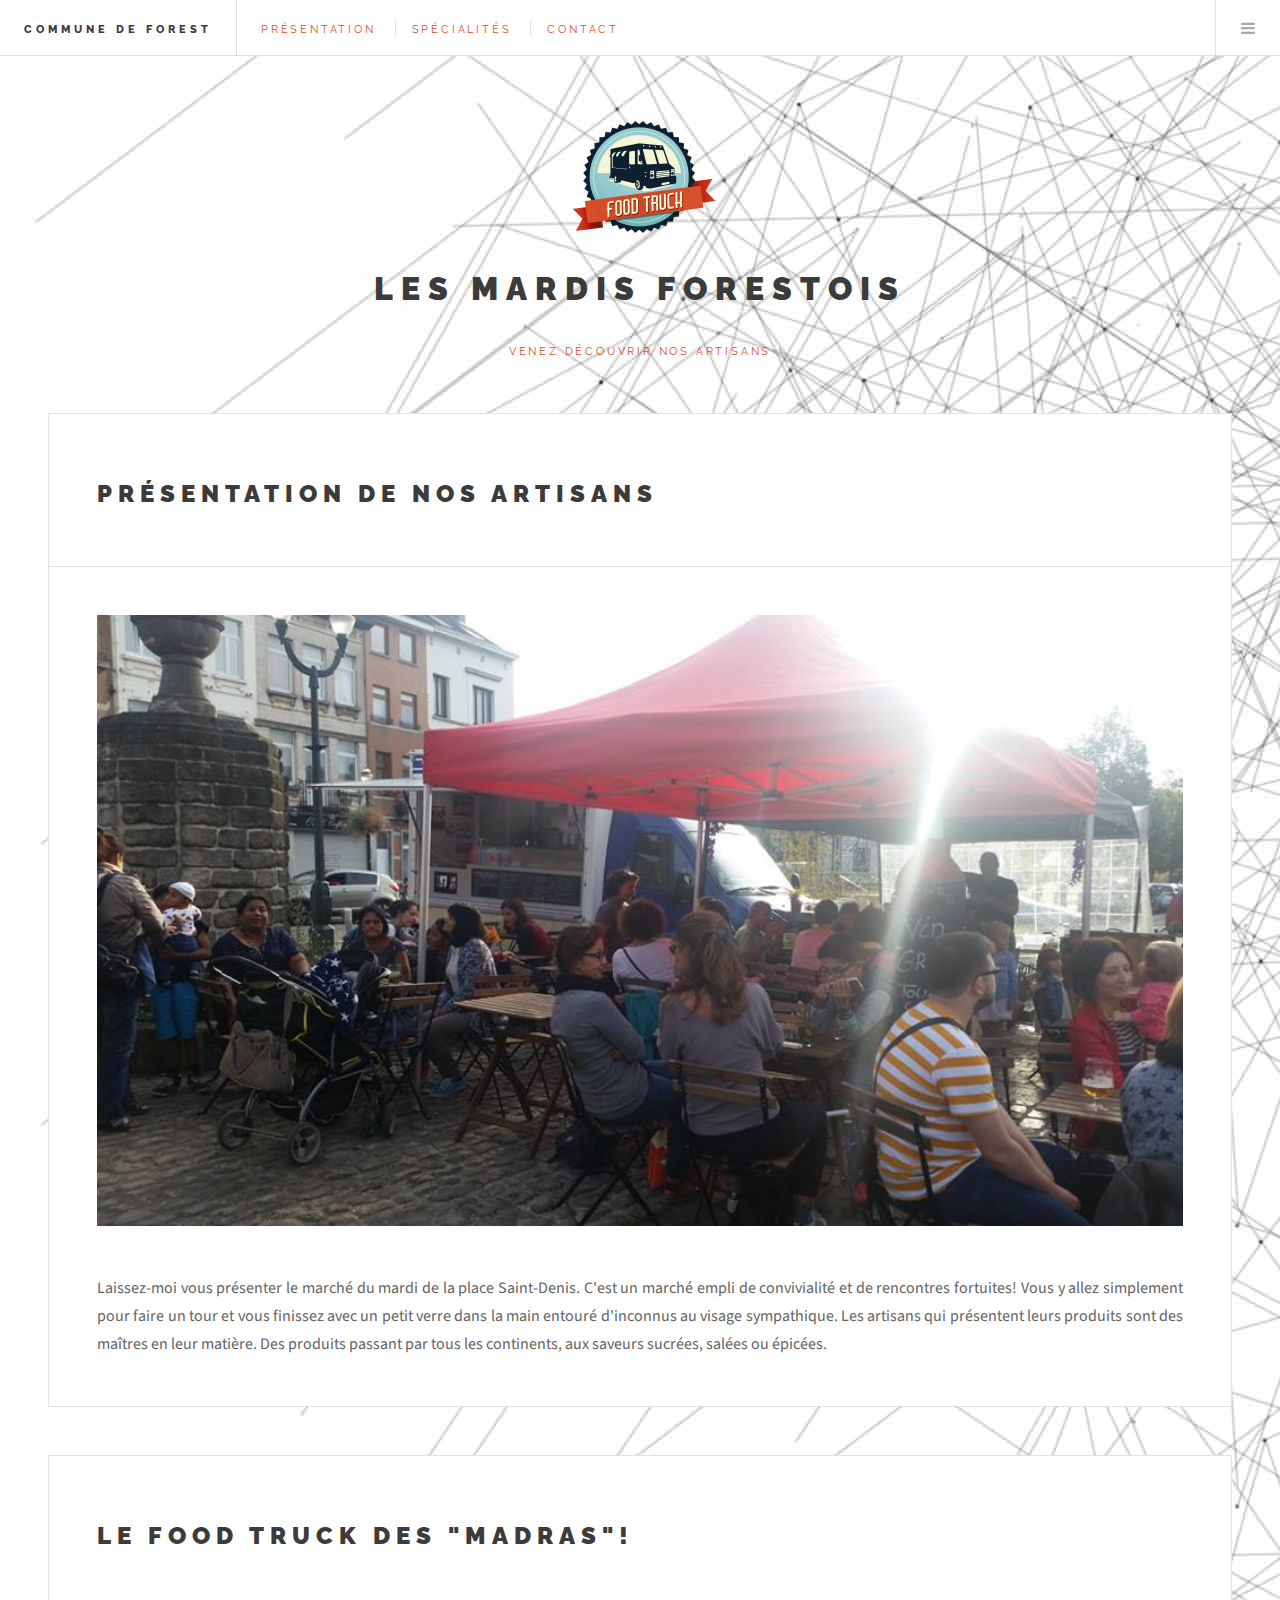
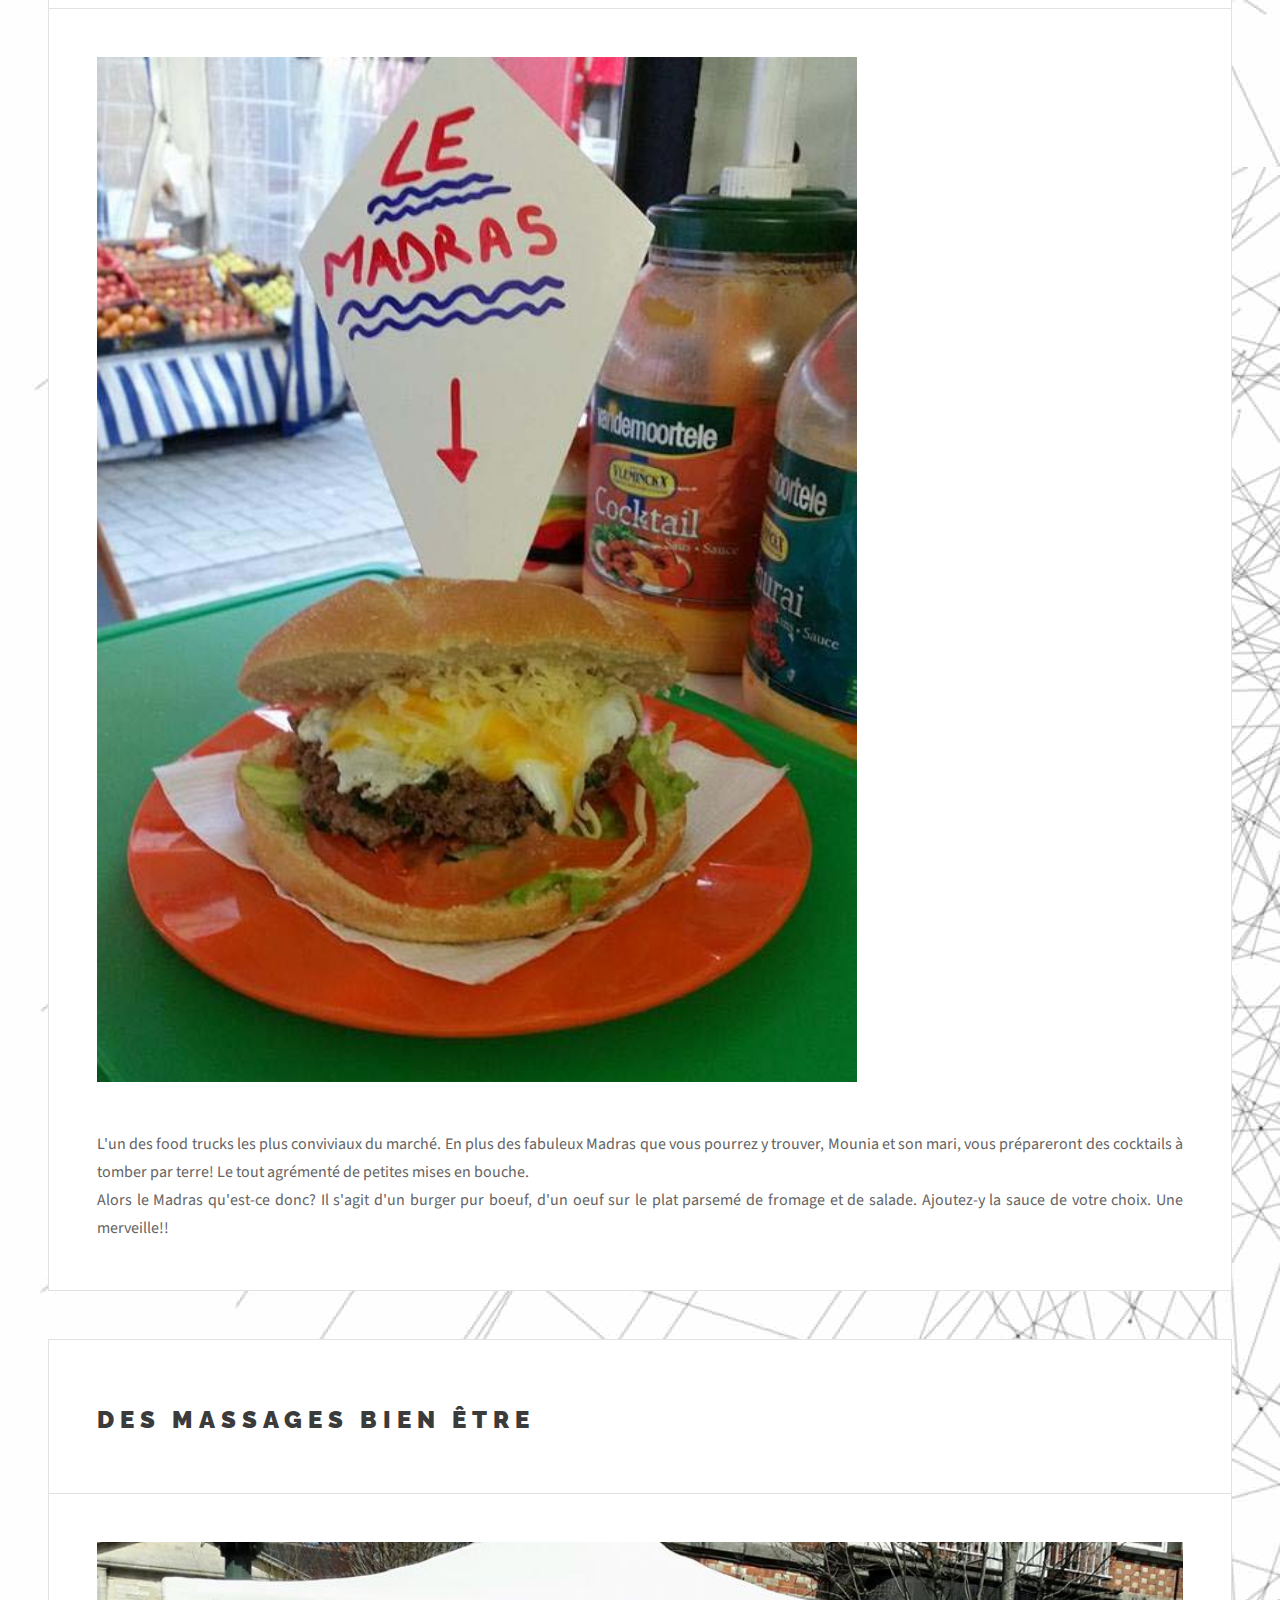
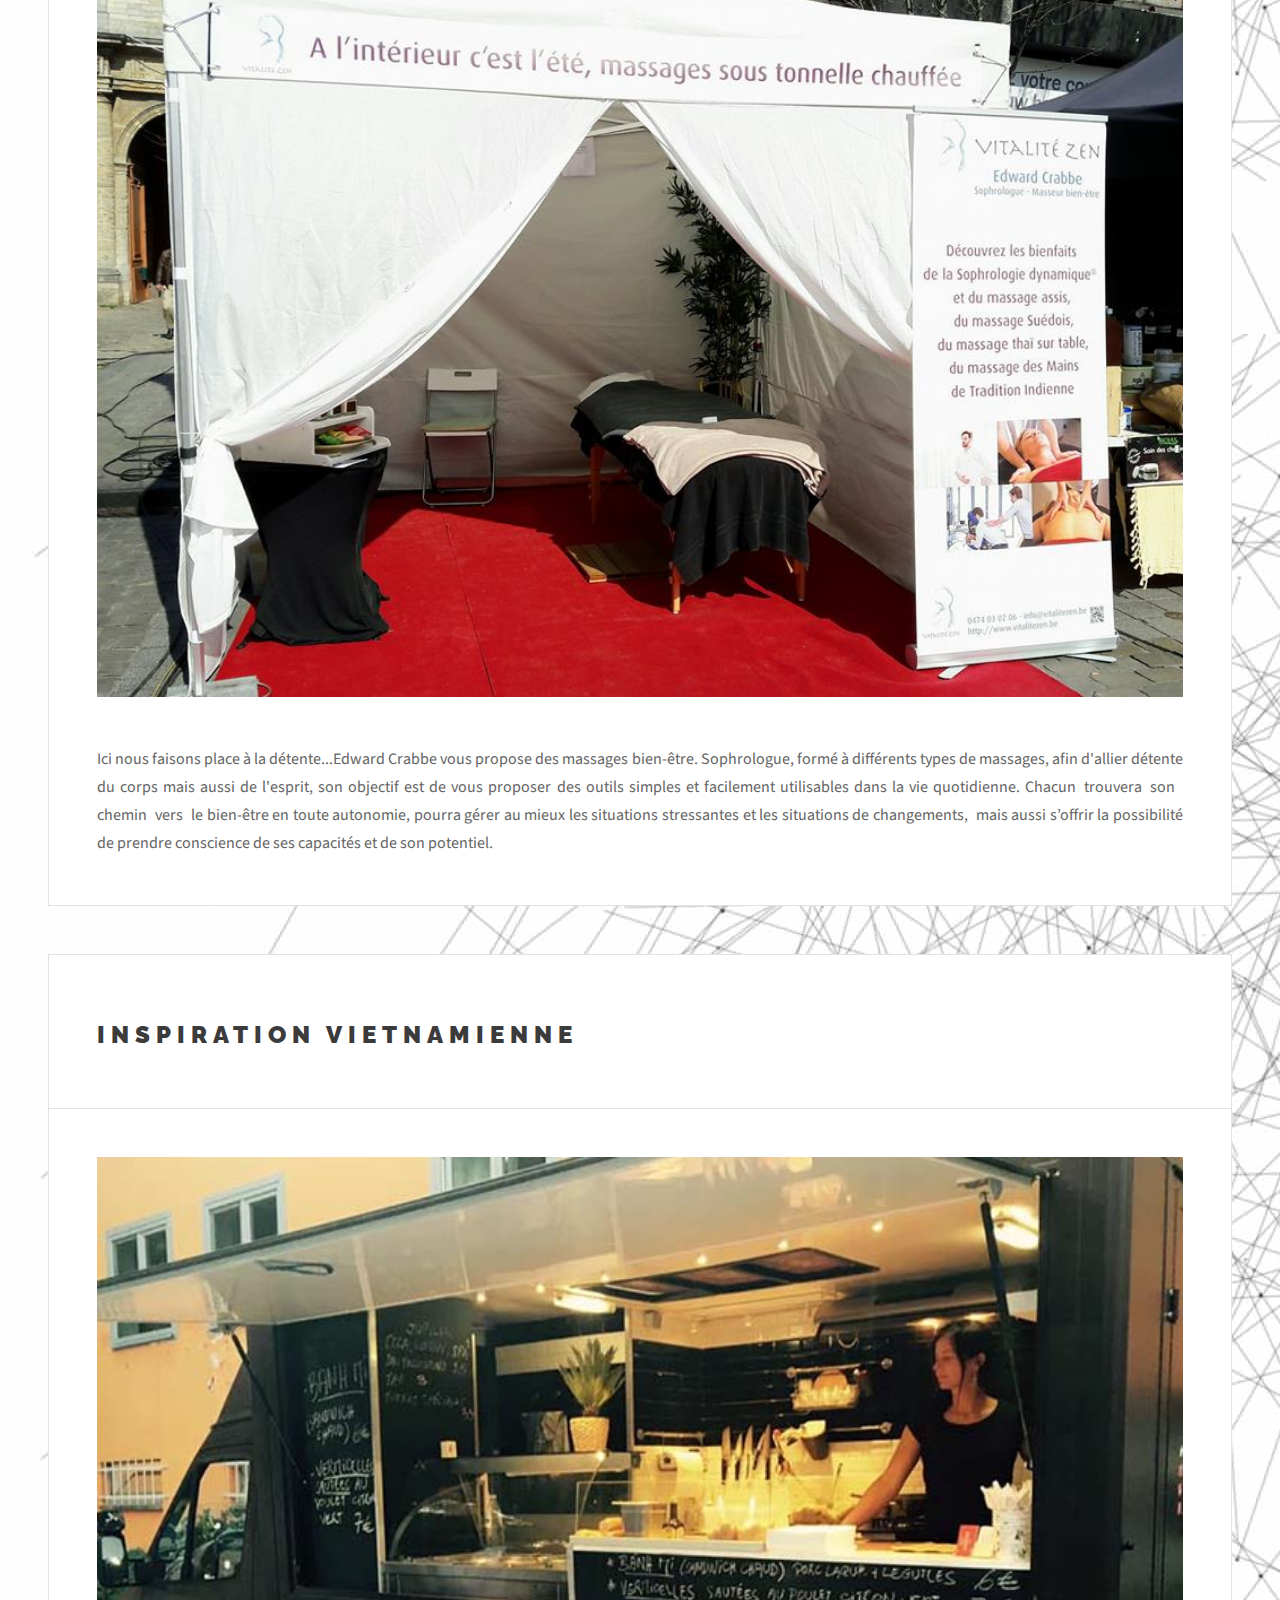
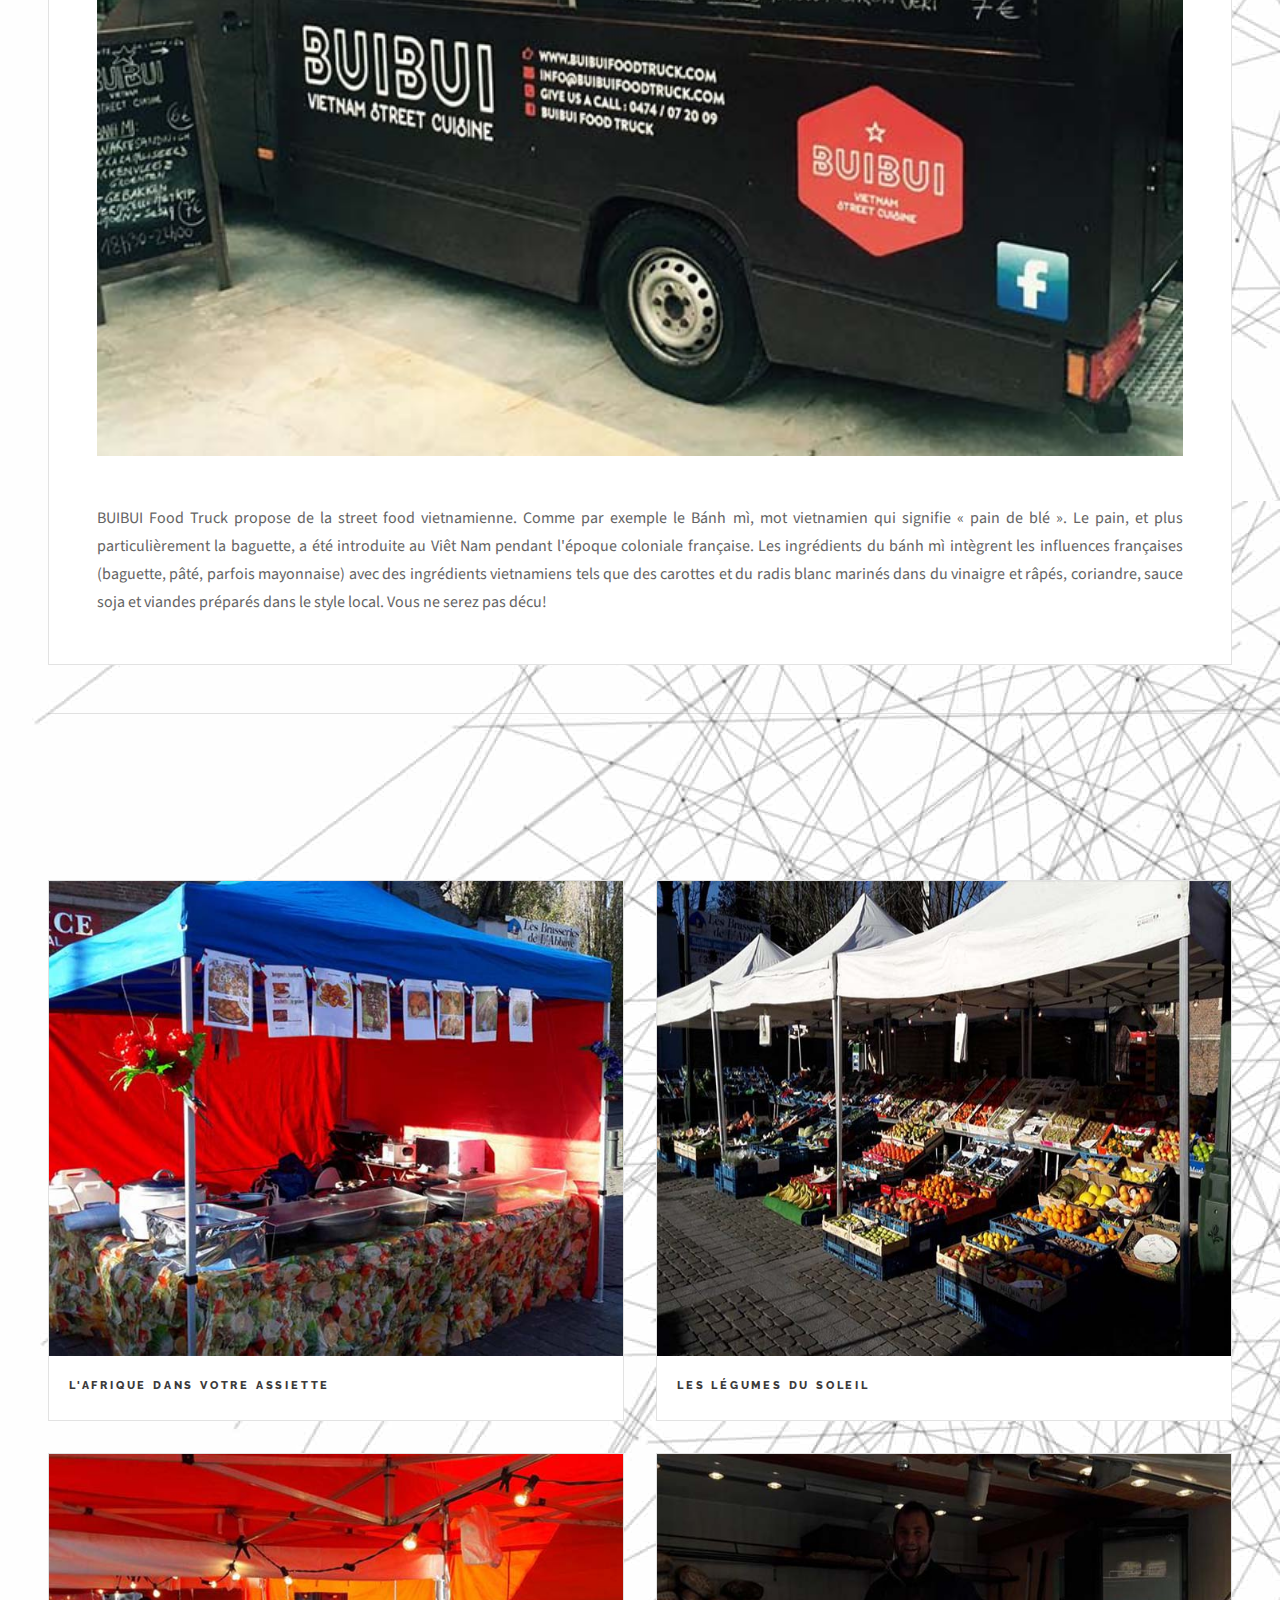
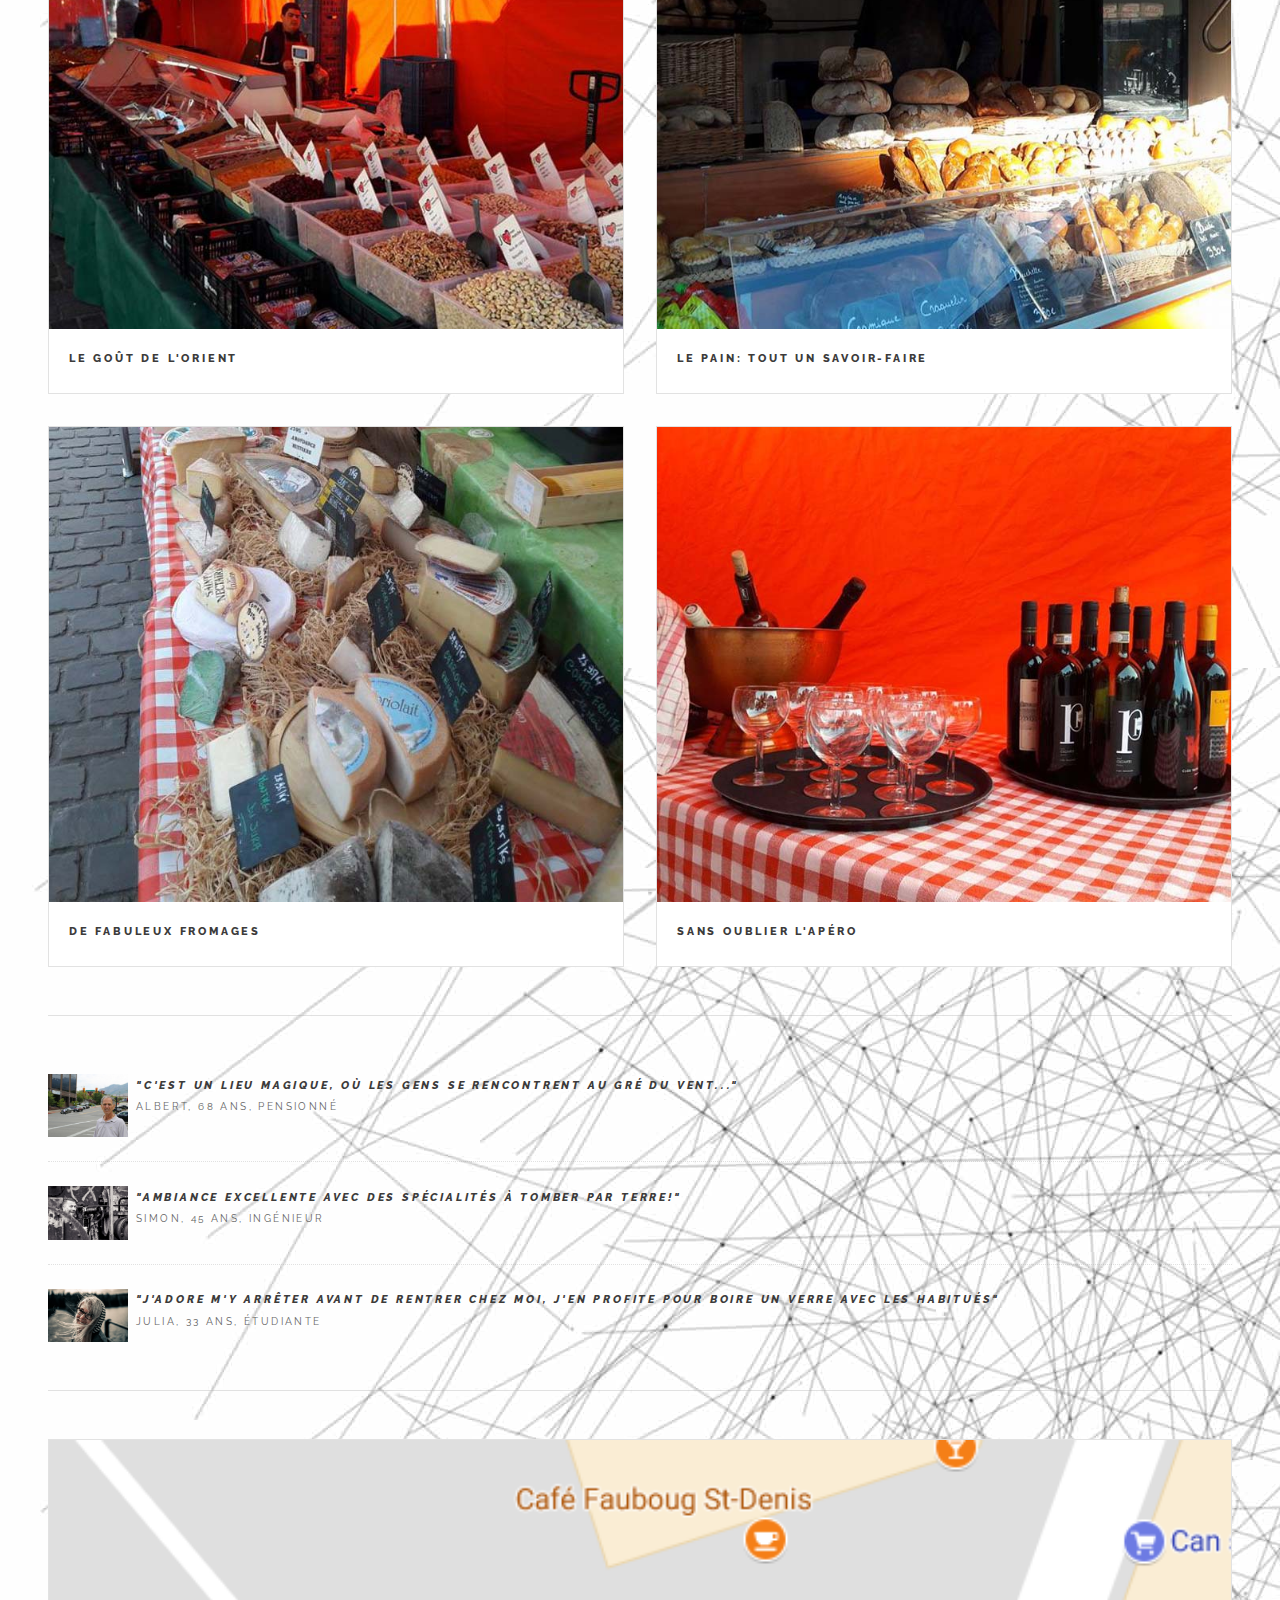
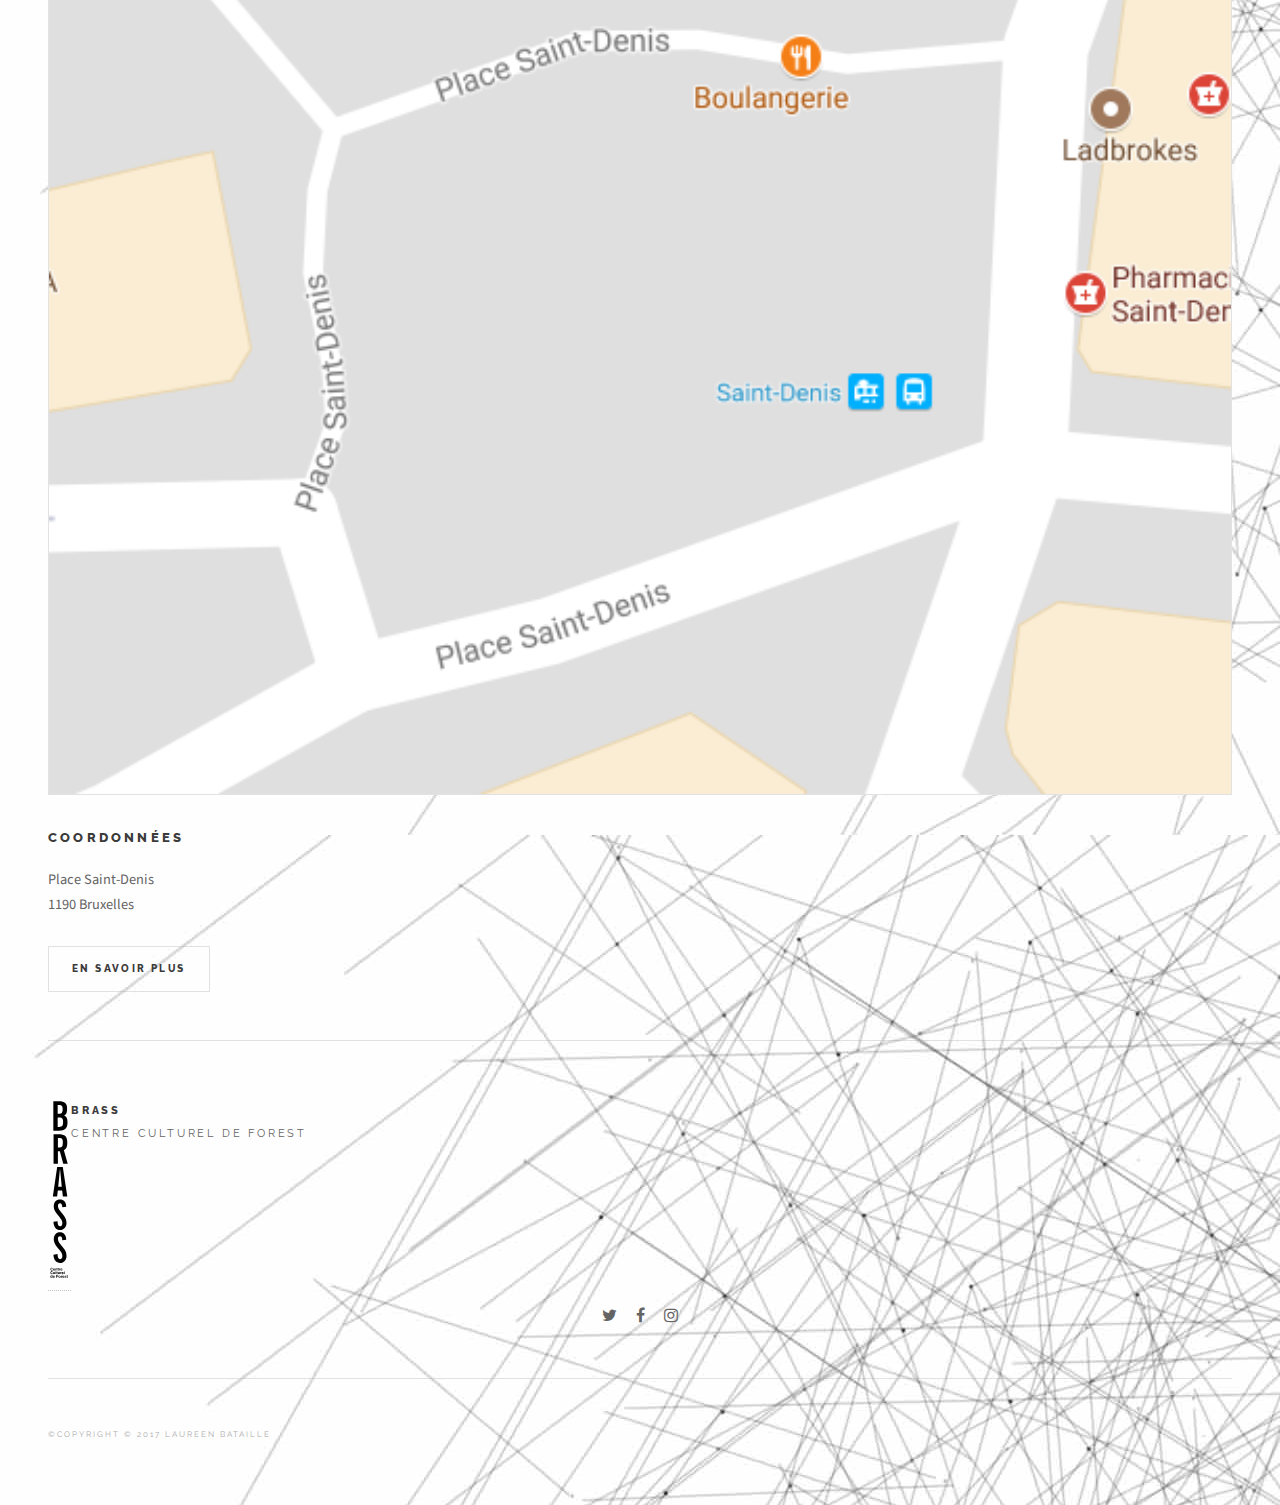
<file: Les-mardis-forestois/index.html>
<!DOCTYPE HTML>
<html>
<head>
	<title>Les Mardis Forestois</title>
	<meta charset="utf-8" />
	<meta name="viewport" content="width=device-width, initial-scale=1" />
	<link rel="stylesheet" href="assets/css/main.css" />
	
<!-- Icons -->	
	<link rel="icon" type="image/png" href="./favicon/favicon-32x32.png" />
<!--[if IE]><link rel="shortcut icon" type="image/x-icon" href="favicon.ico" /><![endif]-->

	<link rel="apple-touch-icon" sizes="180x180" href="./favicon/apple-touch-icon.png">
	<link rel="icon" type="image/png" sizes="32x32" href="./favicon/favicon-32x32.png">
	<link rel="icon" type="image/png" sizes="16x16" href="./favicon/favicon-16x16.png">
	<link rel="manifest" href="./favicon/manifest.json">
	<link rel="mask-icon" href="./favicon/safari-pinned-tab.svg" color="#0cd6e3">
	<meta name="theme-color" content="#0cd6e3">

	<!--[if lte IE 9]><link rel="stylesheet" href="assets/css/ie9.css" /><![endif]-->
	<!--[if lte IE 8]><link rel="stylesheet" href="assets/css/ie8.css" /><![endif]-->
	<!-- <link rel="shortcut icon" href="images/favicon.ico" type="image/x-icon">
	<link rel="icon" href="images/favicon.ico" type="image/x-icon"> -->

</head>
<body>
	<div id="wrapper">

<!-- Header -->
		<header id="header">
			<h1><a href="http://www.forest.irisnet.be/" target="_blank">Commune de Forest</a></h1>
			<nav class="links">
				<ul>
					<li><a href="#link-presentation" style="color:#D9512B" >Présentation</a></li>
					<li><a href="#link-specialites" style="color:#D9512B" >Spécialités</a></li>
					<li><a href="#link-contact" style="color:#D9512B" >Contact</a></li>
				</ul>
			</nav>
			<nav class="main">
				<ul>
					<li class="menu">
						<a class="fa-bars" href="#menu">Menu</a>
					</li>
				</ul>
			</nav>
		</header>

<!-- Menu -->
		<section id="menu">

<!-- Search -->
		<!-- <section>
			<form class="search" method="get" action="#">
				<input type="text" name="query" placeholder="Search" />
			</form>
		</section> -->

<!-- Links -->
			<section>
				<ul class="links">
					<li>
						<a href="#link-presentation">
							<h3>Présentation de nos artisans</h3>
						</a>
					</li>
					<li>
						<a href="#link-specialites">
							<h3>Spécialités</h3>
						</a>
					</li>
					<li>
						<a href="#link-contact" >
							<h3>Contact</h3>
						</a>
					</li>
				</ul>
		    </section>
		</section>

<!-- Main -->
		<div id="main">

<!-- Post -->
			<article class="post">
				<header>
					<div class="title">
						<h2><a id="link-presentation">Présentation de nos artisans</a></h2>
					</div>
				</header>
					<a href="#" class="image featured"><img src="images/vue.jpg" alt="" /></a>
					<p style="text-align: justify;">Laissez-moi vous présenter le marché du mardi de la place Saint-Denis. C'est un marché empli de convivialité et de rencontres fortuites! Vous y allez simplement pour faire un tour et vous finissez avec un petit verre dans la main entouré d'inconnus au visage sympathique. Les artisans qui présentent leurs produits sont des maîtres en leur matière. Des produits passant par tous les continents, aux saveurs sucrées, salées ou épicées.</p>
			</article>

<!-- Post -->
			<article class="post">
				<header>
					<div class="title">
						<h2><a id="link-specialites">Le food Truck des "Madras"!</a></h2>
					</div>
				</header>
					<a href="#" style= "width:70%" class="image featured"><img src="images/madras.jpg" style="text-align:center" alt="" /></a>
					<p style="text-align: justify;">L'un des food trucks les plus conviviaux du marché. En plus des fabuleux Madras que vous pourrez y trouver, Mounia et son mari, vous prépareront des cocktails à tomber par terre! Le tout agrémenté de petites mises en bouche.<br/>Alors le Madras qu'est-ce donc? Il s'agit d'un burger pur boeuf, d'un oeuf sur le plat parsemé de fromage et de salade. Ajoutez-y la sauce de votre choix. Une merveille!!</p>
			</article>

<!-- Post -->
			<article class="post">
				<header>
					<div class="title">
						<h2><a href="#">Des massages bien être</a></h2>
					</div>
				</header>
					<a href="#" class="image featured"><img src="images/massage.jpg" alt="" /></a>
					<p style="text-align: justify;">Ici nous faisons place à la détente...Edward Crabbe vous propose des massages bien-être. Sophrologue, formé à différents types de massages, afin d'allier détente du corps mais aussi de l'esprit, son objectif est de vous proposer des outils simples et facilement utilisables dans la vie quotidienne. Chacun trouvera son chemin vers le bien-être en toute autonomie, pourra gérer au mieux les situations stressantes et les situations de changements, mais aussi s’offrir la possibilité de prendre conscience de ses capacités et de son potentiel.</p>
			</article>

<!-- Post -->

			<article class="post">
				<header>
					<div class="title">
						<h2><a href="#">Inspiration Vietnamienne</a></h2>
					</div>
				</header>
					<a href="#" class="image featured"><img src="images/buibui.jpg" alt="" /></a>
					<p style="text-align: justify;">BUIBUI Food Truck propose de la street food vietnamienne. Comme par exemple le Bánh mì, mot vietnamien qui signifie « pain de blé ». Le pain, et plus particulièrement la baguette, a été introduite au Viêt Nam pendant l'époque coloniale française. Les ingrédients du bánh mì intègrent les influences françaises (baguette, pâté, parfois mayonnaise) avec des ingrédients vietnamiens tels que des carottes et du radis blanc marinés dans du vinaigre et râpés, coriandre, sauce soja et viandes préparés dans le style local. Vous ne serez pas décu!</p>
			</article>

		</div>

<!-- Sidebar -->
		<section id="sidebar">

<!-- Intro -->
			<section id="intro">
				<div class="logo"><img src="images/logo_food_truck.png" /></div>
				<header>
					<h2>Les mardis Forestois</h2>
					<p style="color:#D9512B">Venez découvrir nos artisans</p>
				</header>
			</section>

<!-- Mini Posts -->
			<section>
				<div class="mini-posts">

<!-- Mini Post -->
					<article class="mini-post">
						<header>
							<h3><a href="#">L'Afrique dans votre assiette</a></h3>
						</header>
						<a href="#" class="image"><img src="images/cuisine_africaine.jpg" alt="" /></a>
					</article>

<!-- Mini Post -->
					<article class="mini-post">
						<header>
							<h3><a href="#">Les légumes du soleil</a></h3>
						</header>
						<a href="#" class="image"><img src="images/legumier2.jpg" alt="" /></a>
					</article>

<!-- Mini Post -->
					<article class="mini-post">
						<header>
							<h3><a href="#">Le goût de l'Orient</a></h3>
						</header>
						<a href="#" class="image"><img src="images/specialite_marocaine2.jpg" alt="" /></a>
					</article>

<!-- Mini Post -->
					<article class="mini-post">
						<header>
							<h3><a href="#">Le pain: tout un savoir-faire</a></h3>
						</header>
						<a href="#" class="image"><img src="images/artisan_boulanger.jpg" alt="" /></a>
					</article>

<!-- Mini Post -->
					<article class="mini-post">
						<header>
							<h3><a href="#">De fabuleux fromages</a></h3>
						</header>
						<a href="#" class="image"><img src="images/fromage.jpg" alt="" /></a>
					</article>

<!-- Mini Post -->
					<article class="mini-post">
						<header>
							<h3><a href="#">Sans oublier l'apéro</a></h3>
						</header>
						<a href="#" class="image"><img src="images/vin.jpg" alt="" /></a>
					</article>

				</div>
			</section>
							
			<section>
				<ul class="posts">
					<li>
						<article>
							<header>
								<h3><a href="#"><i>"C'est un lieu magique, où les gens se rencontrent au gré du vent..."</i></a></h3>
								<time class="published" datetime="2015-10-20">Albert, 68 ans, pensionné</time>
							</header>
							<a href="#" class="image"><img src="images/vieux.jpg" alt=""></a>
						</article>
					</li>
					<li>
						<article>
							<header>
								<h3><a href="#"><i>"Ambiance excellente avec des spécialités à tomber par terre!"</i></a></h3>
								<time class="published" datetime="2015-10-15">Simon, 45 ans, ingénieur</time>
							</header>
							<a href="#" class="image"><img src="images/moyen.jpg" alt=""></a>
						</article>
					</li>
					<li>
						<article>
							<header>
								<h3><a href="#"><i>"J'adore m'y arrêter avant de rentrer chez moi, j'en profite pour boire un verre avec les habitués"</i></a></h3>
								<time class="published" datetime="2015-10-10">Julia, 33 ans, étudiante</time>
							</header>
							<a href="#" class="image"><img src="images/jeune.jpg" alt=""></a>
						</article>
					</li>
				</ul>
			</section>		

<!-- About -->

			<section class="blurb" id="link-contact">

				<article class="mini-post">
					<a href="#" class="image"><img src="images/map.png" alt="" /></a>
				</article>

				<a id="link-contact"><h2>Coordonnées</h2></a>
				<p>Place Saint-Denis<br/>1190 Bruxelles</p>
				<ul class="actions">
					<li><a href="https://www.facebook.com/Le-march%C3%A9-du-mardi-%C3%A0-1190-Forest-1802167876700793/" target="blank" class="button">En savoir plus</a></li>
				</ul>
			</section>

			<section>
				<ul class="posts">
					<li>
						<article>
							<header>
								<h3><a href="#">Brass</a></h3>
								<p>Centre culturel de Forest</p>
							</header>
							<a href="http://lebrass.be/" target="_blank" class="image2"><img style="width:23px" src="images/brass.svg" alt="" /></a>
						</article>
					</li>
				</ul>
				<ul class="icons">
					<li><a href="https://twitter.com/le_brass?lang=fr" target="_blank" class="fa-twitter"><span class="label">Twitter</span></a></li>
					<li><a href="https://www.facebook.com/lebrass/" target="_blank" class="fa-facebook"><span class="label">Facebook</span></a></li>
					<li><a href="https://www.instagram.com/explore/locations/367268575/brass-centre-culturel-de-forest/" target="_blank" class="fa-instagram"><span class="label">Instagram</span></a></li>
				</ul>
			</section>

<!-- Footer -->
			<section id="footer">
				<p class="copyright">&copy;Copyright © 2017 Laureen Bataille</a>
			</section>

		</section>
	</div>

<!-- Scripts -->

<!--Scripts upup pour la progressive app-->
<script src="./upup.min.js"></script>
<script>
	UpUp.start({
		'content-url': 'offline.html'
	});
</script>

<!--Scripts Jquery du template-->
<script src="assets/js/jquery.min.js"></script>
<script src="assets/js/skel.min.js"></script>
<script src="assets/js/util.js"></script>
<!--[if lte IE 8]><script src="assets/js/ie/respond.min.js"></script><![endif]-->
<script src="assets/js/main.js"></script>

	</body>
</html>
</file>
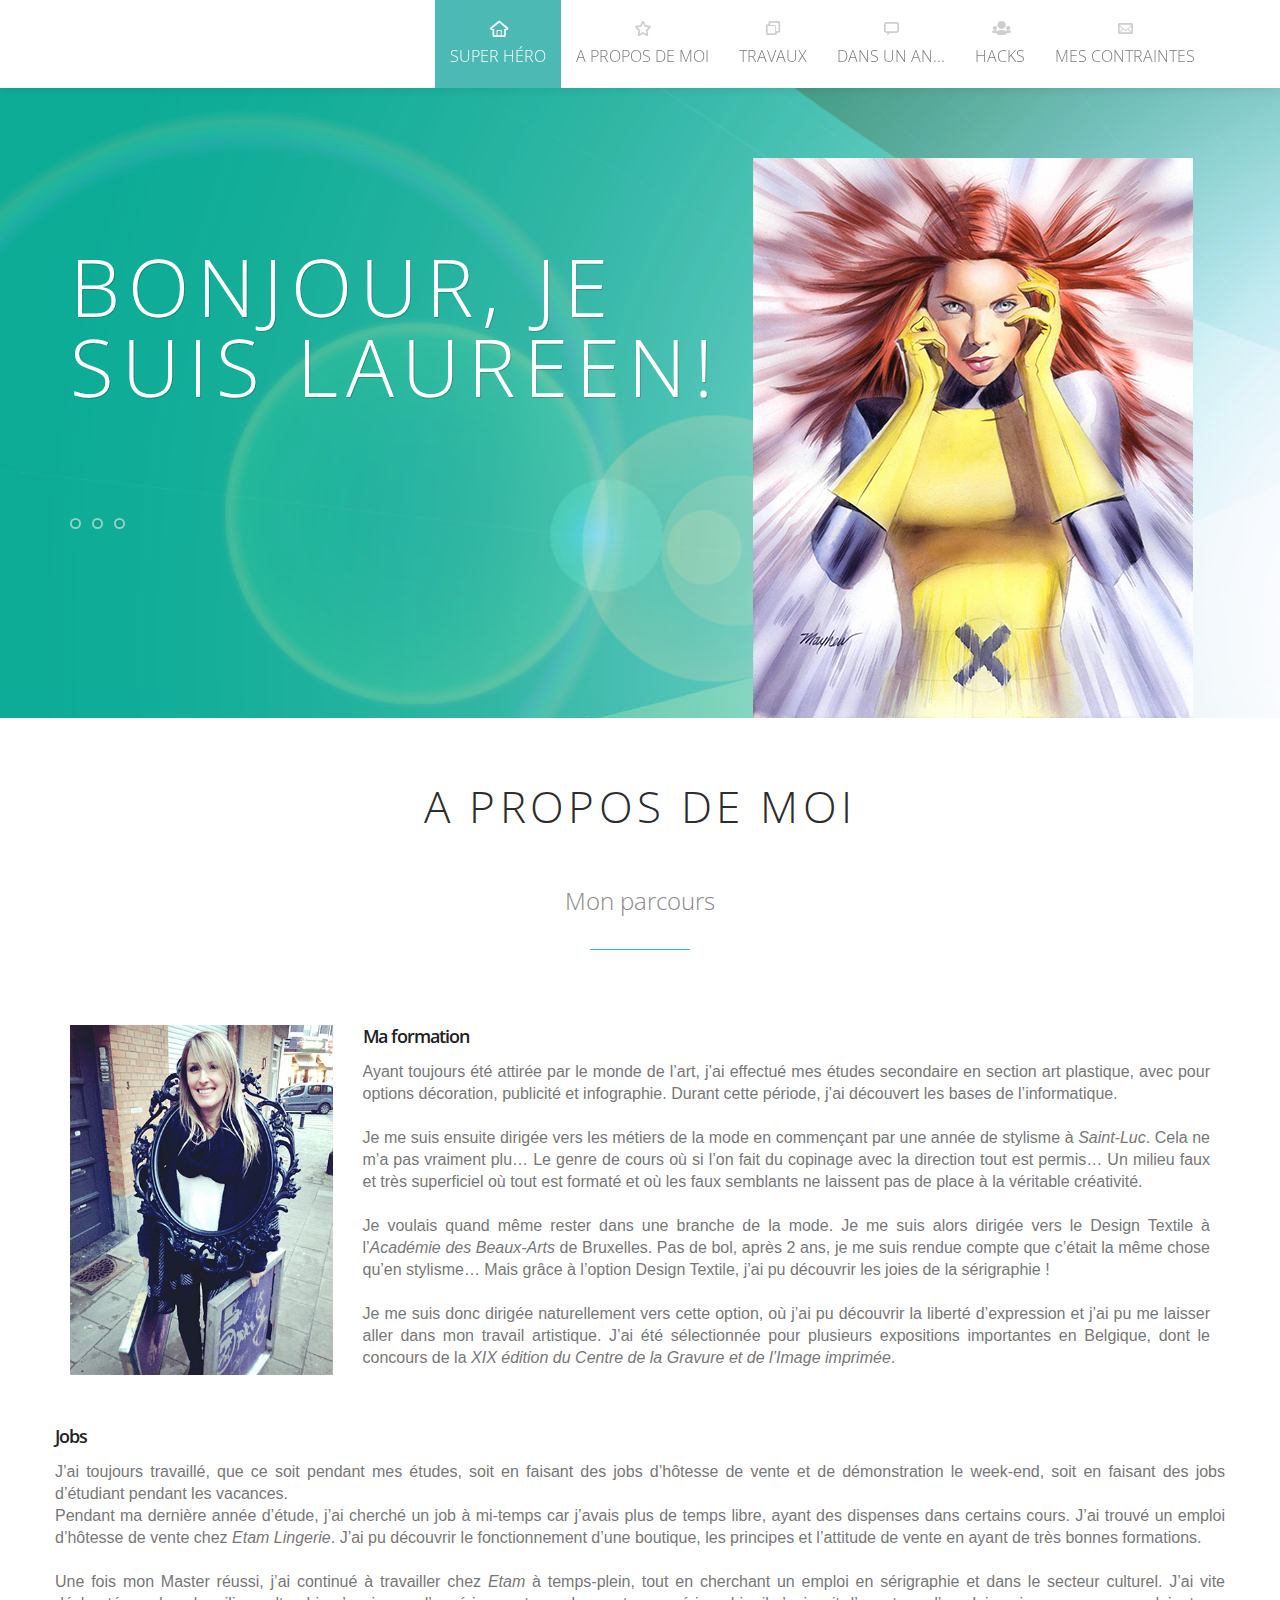
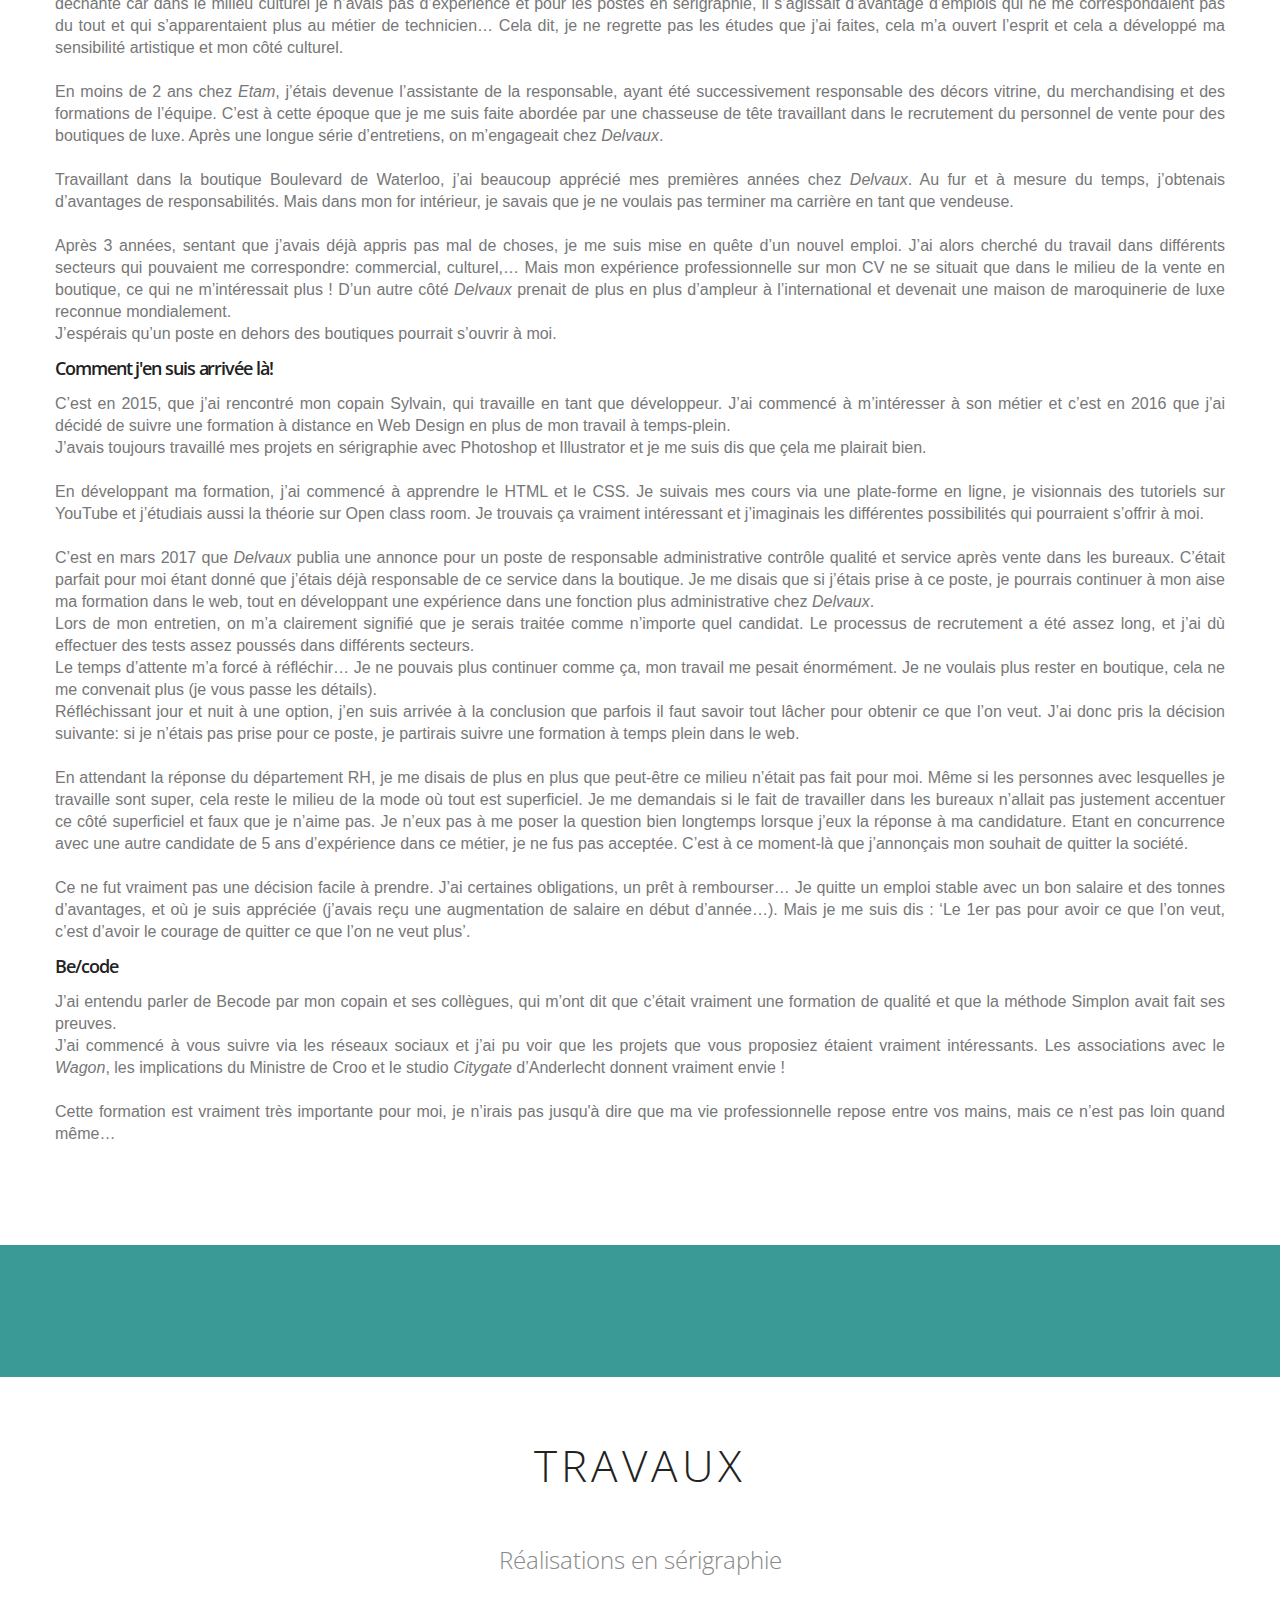
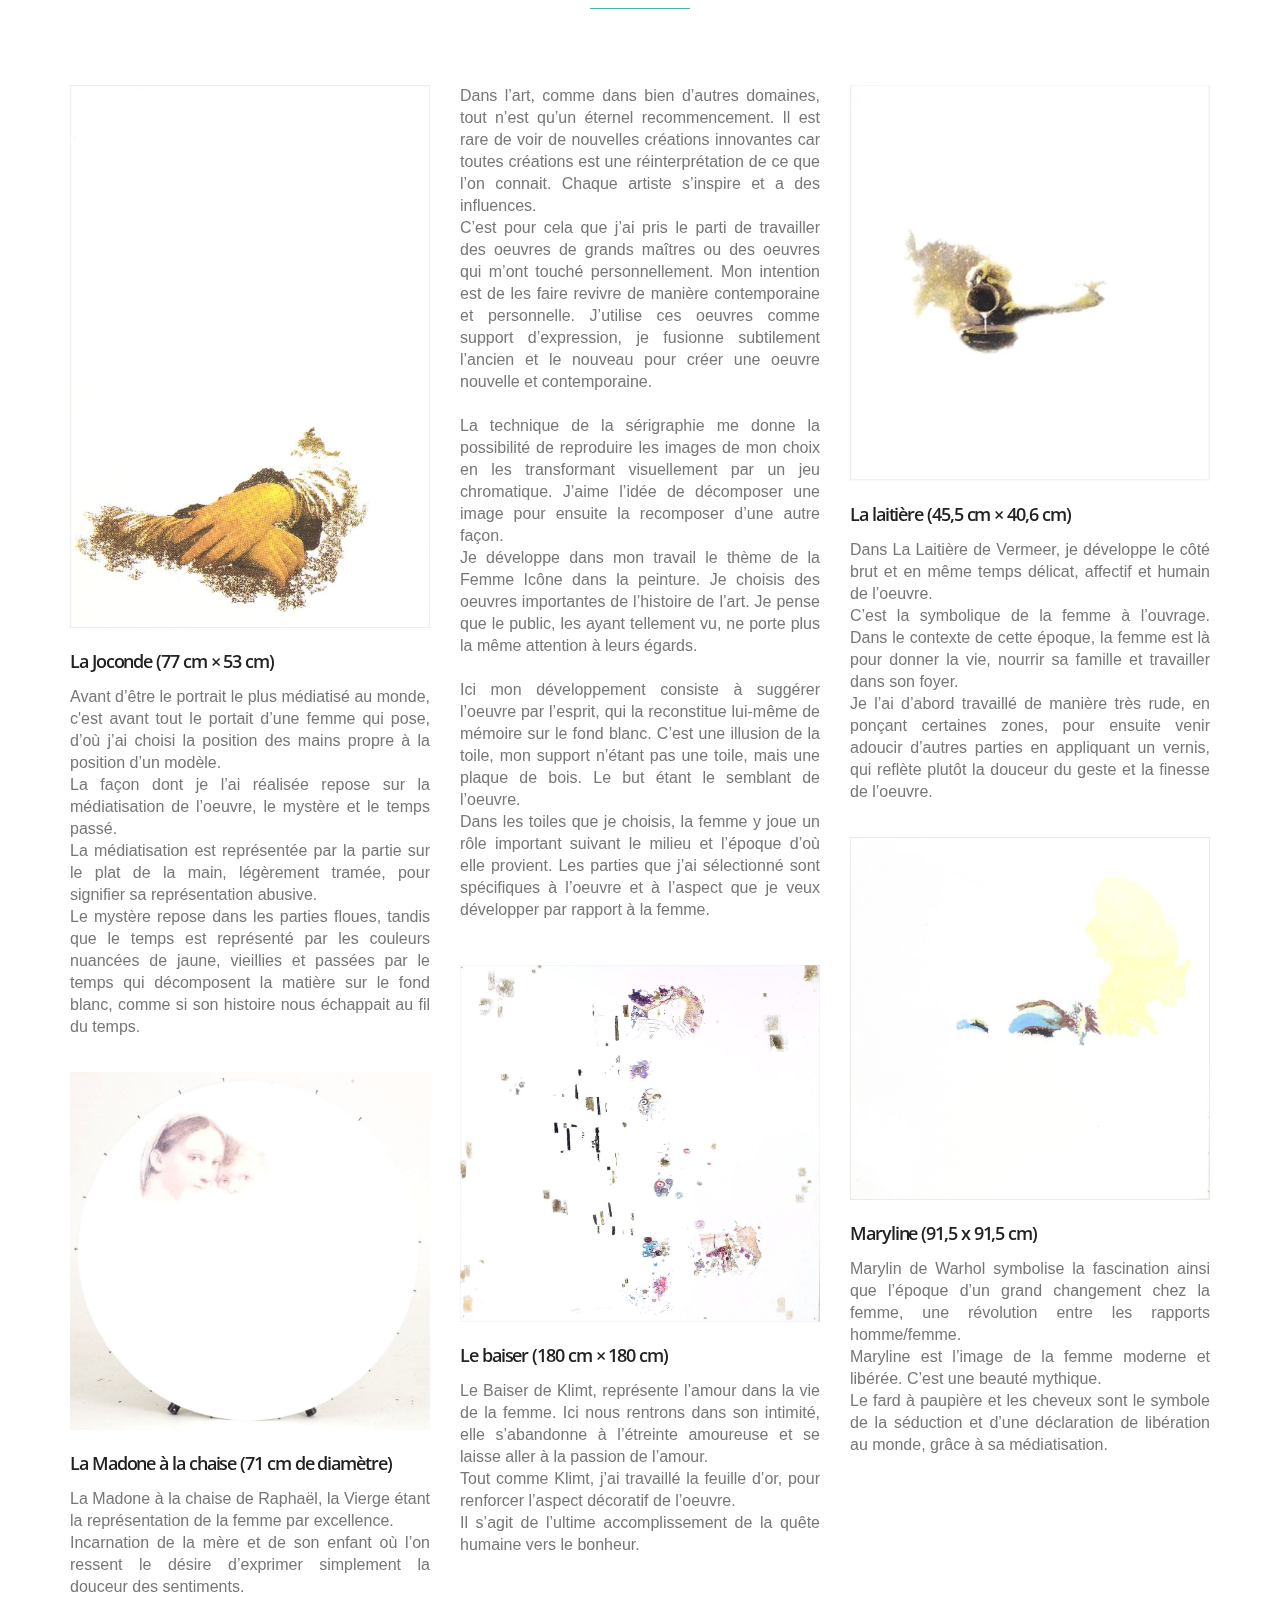
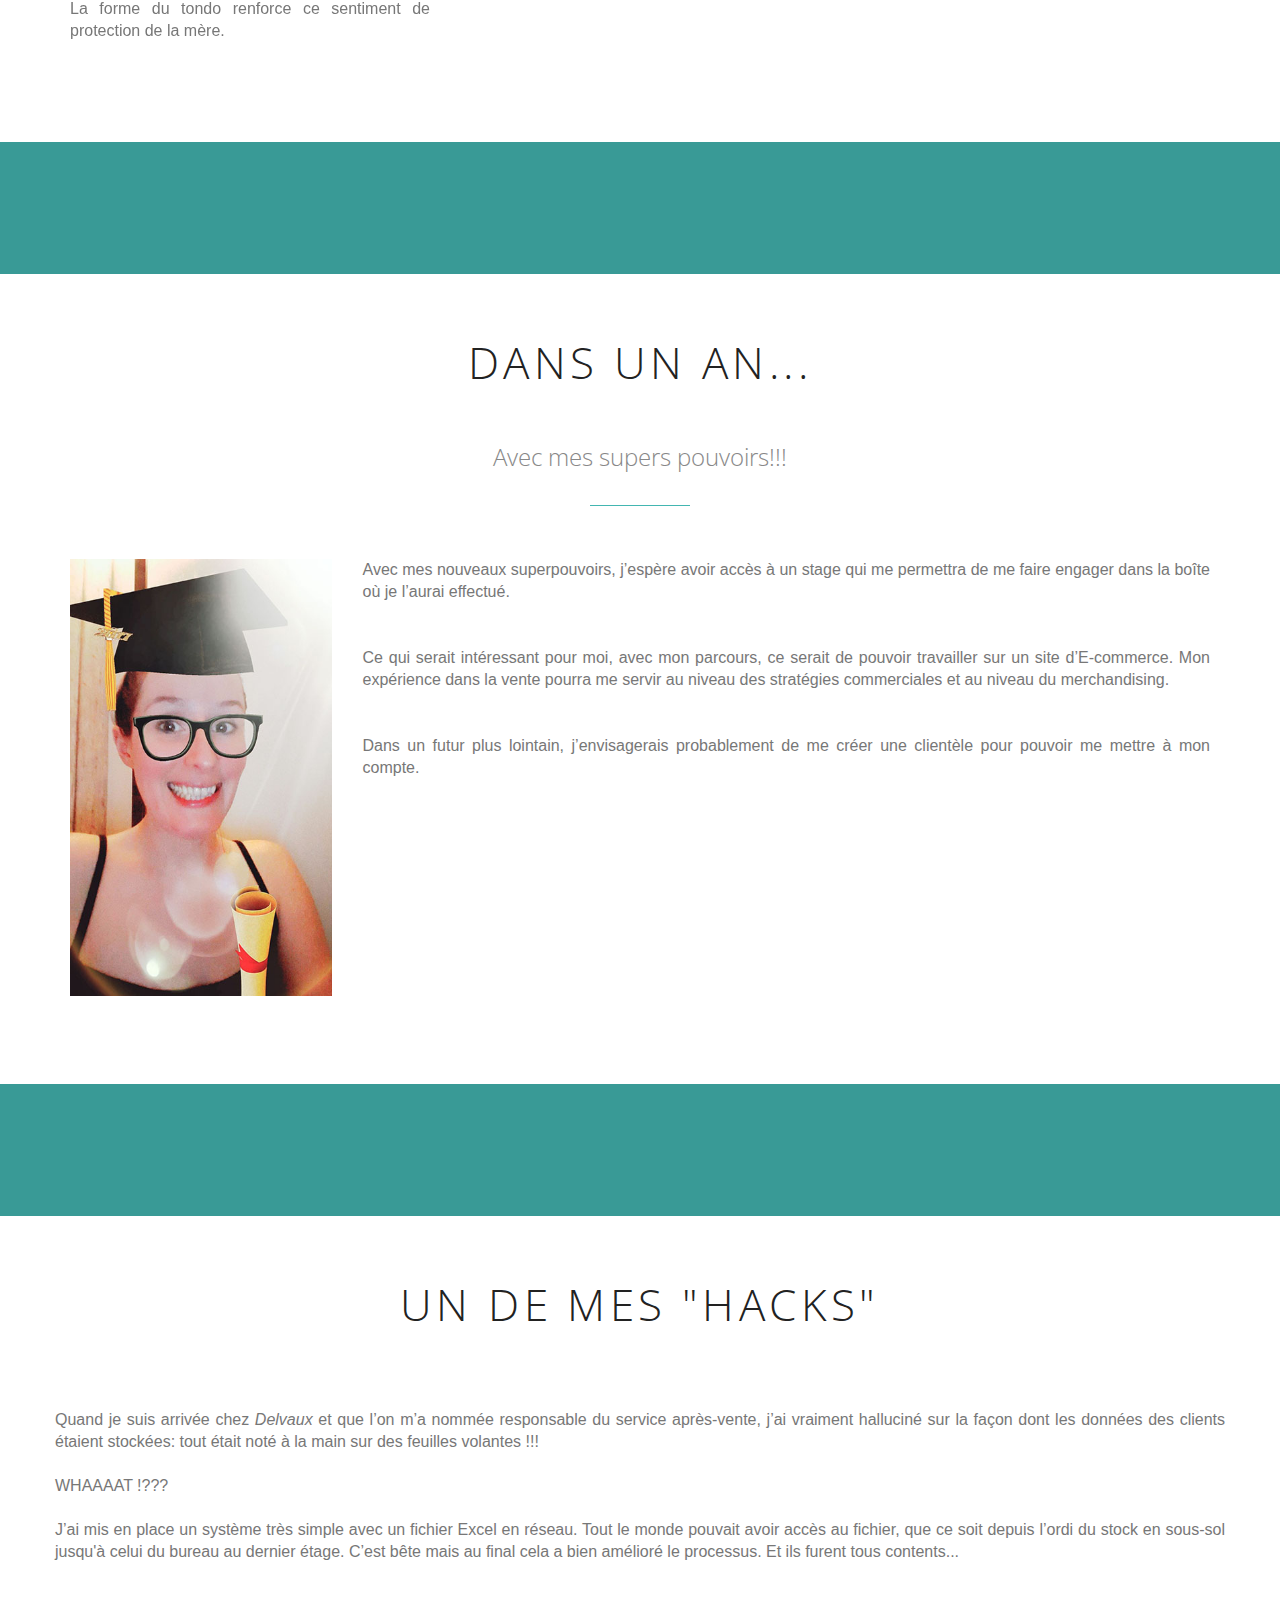
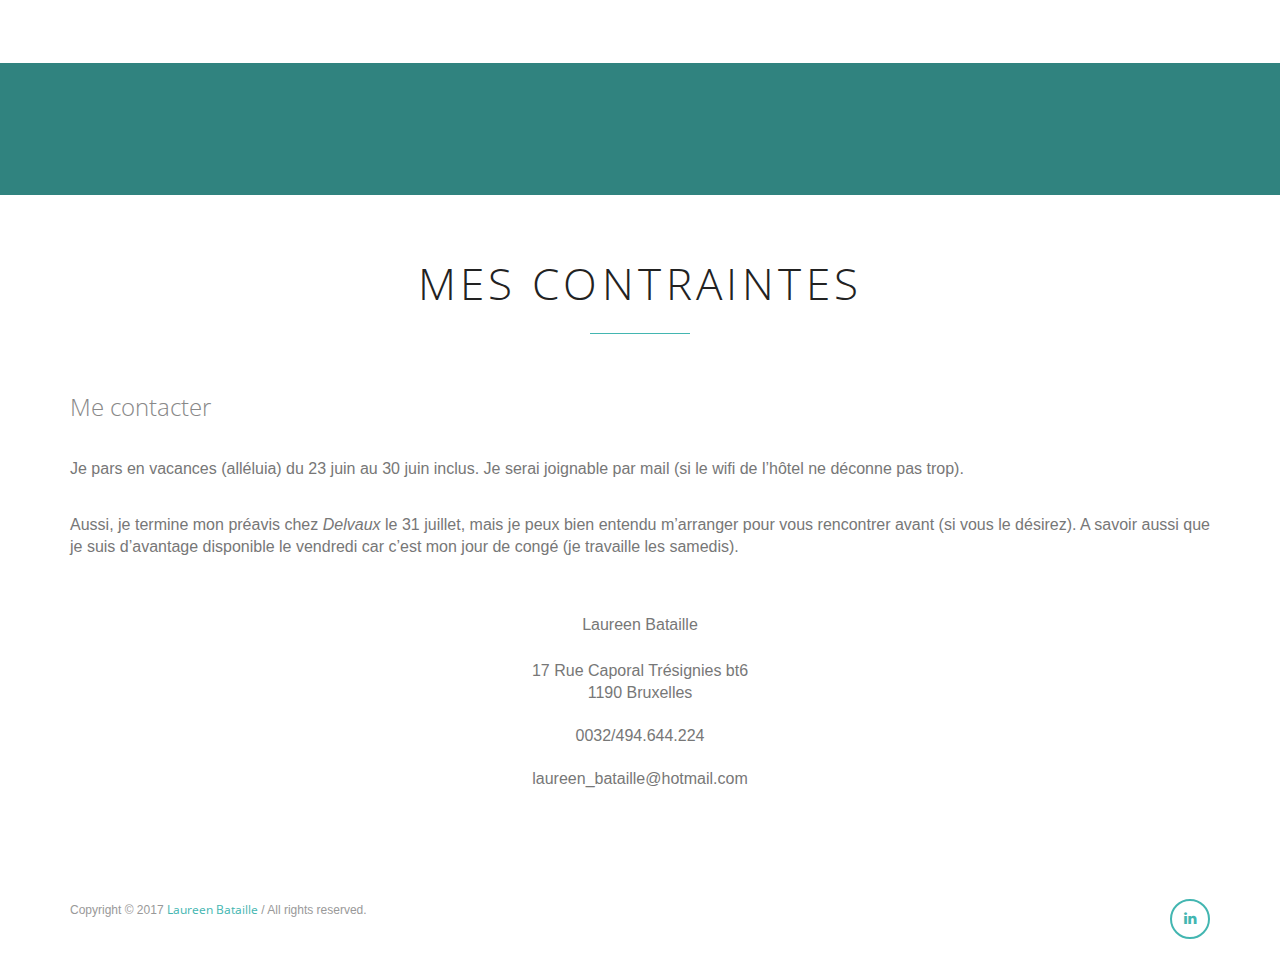
<file: Mon-inscription-Becode/index.html>
<!DOCTYPE html>
	
		<html lang="en">
	
		<head>
			
				<meta charset="utf-8">
				<title>Inscription Be/Code</title>
				<meta name="description" content="">
				<meta name="author" content="">
				
				<meta name="viewport" content="width=device-width, initial-scale=1, maximum-scale=1">
			
				<link type="text/css" rel="stylesheet" href="bootstrap/css/bootstrap.min.css">
			
				<link href="http://fonts.googleapis.com/css?family=Open+Sans:300,400,600,800" rel="stylesheet" type="text/css">
				
				<link rel="stylesheet" type="text/css" href="js-plugin/animation-framework/animate.css" />
				<link rel="stylesheet" type="text/css" href="js-plugin/magnific-popup/magnific-popup.css" />
				<link type="text/css" rel="stylesheet" href="js-plugin/isotope/css/style.css">
				<link rel="stylesheet" type="text/css" href="js-plugin/flexslider/flexslider.css" />
				<link rel="stylesheet" type="text/css" href="js-plugin/pageSlide/jquery.pageslide.css" />
				
				<link rel="stylesheet" href="js-plugin/owl.carousel/owl-carousel/owl.carousel.css">
				<link rel="stylesheet" href="js-plugin/owl.carousel/owl-carousel/owl.theme.css">
				<link rel="stylesheet" href="js-plugin/owl.carousel/owl-carousel/owl.transitions.css">
				
				<link type="text/css" rel="stylesheet" href="font-icons/custom-icons/css/custom-icons.css">
				<link type="text/css" rel="stylesheet" href="font-icons/custom-icons/css/custom-icons-ie7.css">
				
				<link type="text/css" rel="stylesheet" href="css/layout.css">
				<link type="text/css" id="colors" rel="stylesheet" href="css/sea-green.css">
				
				<script src="js/modernizr-2.6.1.min.js"></script>
			
				<link rel="shortcut icon" href="images/favicon.ico">
				
			</head>
			<body data-spy="scroll" data-target="#scrollTarget" data-offset="150">
				
				<div id="preloader">
					<div id="status">
						<img src="images/theme-pics/loader.gif" alt=""/><h1 class="noSubtitle">Chargement de la page</h1>
						<h2>Présentation Laureen Bataille</h2>
					</div>
				</div>
				
				
				<div id="globalWrapper" class="localscroll">
					
					<header id="mainHeader" class="navbar-fixed-top" role="banner">
						<div class="container">
							<nav class="navbar navbar-default scrollMenu" role="navigation">
								<div class="navbar-header">
									<button type="button" class="navbar-toggle" data-toggle="collapse" data-target=".navbar-ex1-collapse"> <span class="sr-only">Toggle navigation</span> <span class="icon-bar"></span> <span class="icon-bar"></span> <span class="icon-bar"></span> </button>
									
								</div>
									<div class="collapse navbar-collapse navbar-ex1-collapse" id="scrollTarget">
										<ul class="nav navbar-nav pull-right">
											<li class="active"><a href="#home"><i class="icon-home-outline"></i>Super Héro</a> </li>
											
											<li><a href="#about"><i class="icon-star"></i>A propos de moi</a> </li>
											<li><a href="#works"><i class="icon-popup-1"></i>Travaux</a> </li>
											<li><a href="#news"><i class="icon-comment"></i>Dans un an...</a> </li>
											<li><a href="#team"><i class="icon-users"></i>Hacks</a> </li>
											<li><a href="#contactSlice"><i class="icon-mail"></i>Mes contraintes</a> </li>
											
										</ul>
									</div>

								</nav>
							</div>
						</header>
						
						<section id="home" data-stellar-background-ratio="0.5">
							<div class="container">
								<div class="row">
									<div class="col-lg-7 col-sm-6">
										<div class="flexslider" id="flexHome">
											<ul class="slides">
												<li>
													<h1>Bonjour, je suis Laureen!</h1>
													
												</li>
												<li>
													<h2>Si j'étais un Super Héro, je serais...</h2>
													<h3>Jean Grey</h3>
												</li>
												<li>
													
													<h2>Jean Grey des <em>X-Men</em> (Jean Grey avant le Phénix !). Pour ses capacités de télékinésie et surtout de télépathie. Je pourrais lire les pensées des gens et je pourrais les convertir en supers projets IT, tout en m’assurant que les résultats soient performants et efficaces.</h2>
												</li>
											</ul>
										</div> 
									</div>
									<div class="col-lg-5 col-xs-6">
									<img src="images/theme-pics/home-girl.png" alt="Ashley, Bootstrap website template" class="img-responsive"/>
									</div>
								</div>
							</div>
						</section>

						<section class="slice" id="about">
						<div class="container">
							<div class="row">
								<div class="col-sm-12">
								<h1>A propos de moi</h1>
								<br><br>
								<h2 class="subTitle">Mon parcours</h2>
							</div>
						</div>
							<div class="row">
										
								<div class="col-sm-3">
								<br>
									<div><img src="images/news/news2.jpg" class="img-responsive" alt="Ashleye template image news"/>
								</div>
								</div>		
								<br>			
							<div class="col-sm-9">
								<div align="justify">
									<h3>Ma formation</h3>
										<p>Ayant toujours été attirée par le monde de l’art, j’ai effectué mes études secondaire en section art plastique, avec pour options décoration, publicité et infographie. Durant cette période, j’ai découvert les bases de l’informatique.<br><br>
										Je me suis ensuite dirigée vers les métiers de la mode en commençant par une année de stylisme à <em>Saint-Luc</em>. Cela ne m’a pas vraiment plu… Le genre de cours où si l’on fait du copinage avec la direction tout est permis… Un milieu faux et très superficiel où tout est formaté et où les faux semblants ne laissent pas de place à la véritable créativité.<br><br>
										Je voulais quand même rester dans une branche de la mode. Je me suis alors dirigée vers le Design Textile à l’<em>Académie des Beaux-Arts</em> de Bruxelles. Pas de bol, après 2 ans, je me suis rendue compte que c’était la même chose qu’en stylisme… Mais grâce à l’option Design Textile, j’ai pu découvrir les joies de la sérigraphie !<br><br>Je me suis donc dirigée naturellement vers cette option, où j’ai pu découvrir la liberté d’expression et j’ai pu me laisser aller dans mon travail artistique. J’ai été sélectionnée pour plusieurs expositions importantes en Belgique, dont le concours de la <em>XIX édition du Centre de la Gravure et de l’Image imprimée</em>.</p>
										<br><br>
								</div>
							</div>
							<div>
								<div class="row">
									<article class="col-sm-12">
										<div align="justify">
											<h3>Jobs</h3>
											<p>J’ai toujours travaillé, que ce soit pendant mes études, soit en faisant des jobs d’hôtesse de vente et de démonstration le week-end, soit en faisant des jobs d’étudiant pendant les vacances.<br> 
											Pendant ma dernière année d’étude, j’ai cherché un job à mi-temps car j’avais plus de temps libre, ayant des dispenses dans certains cours. 
											J’ai trouvé un emploi d’hôtesse de vente chez <em>Etam Lingerie</em>. J’ai pu découvrir le fonctionnement d’une boutique, les principes et l’attitude de vente en ayant de très bonnes formations.<br><br>
											Une fois mon Master réussi, j’ai continué à travailler chez <em>Etam</em> à temps-plein, tout en cherchant un emploi en sérigraphie et dans le secteur culturel. J’ai vite déchanté car dans le milieu culturel je n’avais pas d’expérience et pour les postes en sérigraphie, il s’agissait d’avantage d’emplois qui ne me correspondaient pas du tout et qui s’apparentaient plus au métier de technicien… Cela dit, je ne regrette pas les études que j’ai faites, cela m’a ouvert l’esprit et cela a développé ma sensibilité artistique et mon côté culturel.<br><br>
											En moins de 2 ans chez <em>Etam</em>, j’étais devenue l’assistante de la responsable, ayant été successivement responsable des décors vitrine, du merchandising et des formations de l’équipe. C’est à cette époque que je me suis faite abordée par une chasseuse de tête travaillant dans le recrutement du personnel de vente pour des boutiques de luxe. Après une longue série d’entretiens, on m’engageait chez <em>Delvaux</em>.<br><br>   
											Travaillant dans la boutique Boulevard de Waterloo, j’ai beaucoup apprécié mes premières années chez <em>Delvaux</em>. Au fur et à mesure du temps, j’obtenais d’avantages de responsabilités. Mais dans mon for intérieur, je savais que je ne voulais pas terminer ma carrière en tant que vendeuse.<br><br> 
											Après 3 années, sentant que j’avais déjà appris pas mal de choses, je me suis mise en quête d’un nouvel emploi. J’ai alors cherché du travail dans différents secteurs qui pouvaient me correspondre: commercial, culturel,… Mais mon expérience professionnelle sur mon CV ne se situait que dans le milieu de la vente en boutique, ce qui ne m’intéressait plus ! D’un autre côté <em>Delvaux</em> prenait de plus en plus d’ampleur à l’international et devenait une maison de maroquinerie de luxe reconnue mondialement.<br> J’espérais qu’un poste en dehors des boutiques pourrait s’ouvrir à moi.</p><h3>Comment j'en suis arrivée là!</h3>
											<p>C’est en 2015, que j’ai rencontré mon copain Sylvain, qui travaille en tant que développeur. J’ai commencé à m’intéresser à son métier et c’est en 2016 que j’ai décidé de suivre une formation à distance en Web Design en plus de mon travail à temps-plein.<br> J’avais toujours travaillé mes projets en sérigraphie avec Photoshop et Illustrator et je me suis dis que çela me plairait bien.<br><br> 
											En développant ma formation, j’ai commencé à apprendre le HTML et le CSS. Je suivais mes cours via une plate-forme en ligne, je visionnais des tutoriels sur YouTube et j’étudiais aussi la théorie sur Open class room. Je trouvais ça vraiment intéressant et j’imaginais les différentes possibilités qui pourraient s’offrir à moi.<br><br> 
							 				C’est en mars 2017 que <em>Delvaux</em> publia une annonce pour un poste de responsable administrative contrôle qualité et service après vente dans les bureaux. C’était parfait pour moi étant donné que j’étais déjà responsable de ce service dans la boutique. Je me disais que si j’étais prise à ce poste, je pourrais continuer à mon aise ma formation dans le web, tout en développant une expérience dans une fonction plus administrative chez <em>Delvaux</em>.<br> Lors de mon entretien, on m’a clairement signifié que je serais traitée comme n’importe quel candidat.
											Le processus de recrutement a été assez long, et j’ai dù effectuer des tests assez poussés dans différents secteurs.<br> Le temps d’attente m’a forcé à réfléchir… Je ne pouvais plus continuer comme ça, mon travail me pesait énormément. Je ne voulais plus rester en boutique, cela ne me convenait plus (je vous passe les détails).<br> Réfléchissant jour et nuit à une option, j’en suis arrivée à la conclusion que parfois il faut savoir tout lâcher pour obtenir ce que l’on veut. J’ai donc pris la décision suivante: si je n’étais pas prise pour ce poste, je partirais suivre une formation à temps plein dans le web.<br><br> 
											En attendant la réponse du département RH, je me disais de plus en plus que peut-être ce milieu n’était pas fait pour moi. Même si les personnes avec lesquelles je travaille sont super, cela reste le milieu de la mode où tout est superficiel. Je me demandais si le fait de travailler dans les bureaux n’allait pas justement accentuer ce côté superficiel et faux que je n’aime pas. Je n’eux pas à me poser la question bien longtemps lorsque j’eux la réponse à ma candidature. Etant en concurrence avec une autre candidate de 5 ans d’expérience dans ce métier, je ne fus pas acceptée. C’est à ce moment-là que j’annonçais mon souhait de quitter la société.<br><br>
											Ce ne fut vraiment pas une décision facile à prendre. J’ai certaines obligations, un prêt à rembourser…  Je quitte un emploi stable avec un bon salaire et des tonnes d’avantages, et où je suis appréciée (j’avais reçu une augmentation de salaire en début d’année…). Mais je me suis dis : ‘Le 1er pas pour avoir ce que l’on veut, c’est d’avoir le courage de quitter ce que l’on ne veut plus’.</p>
											<h3>Be/code</h3>
											<p>J’ai entendu parler de Becode par mon copain et ses collègues, qui m’ont dit que c’était vraiment une formation de qualité et que la méthode Simplon avait fait ses preuves.<br> J’ai commencé à vous suivre via les réseaux sociaux et j’ai pu voir que les projets que vous proposiez étaient vraiment intéressants. Les associations avec le <em>Wagon</em>, les implications du Ministre de Croo et le studio <em>Citygate</em> d’Anderlecht donnent vraiment envie !<br><br>
											Cette formation est  vraiment très importante pour moi, je n’irais pas jusqu'à dire que ma vie professionnelle repose entre vos mains, mais ce n’est pas loin quand même…</p><br>												
									</div>
								</div>
						</section>

						<div id="paralaxSlice2" data-stellar-background-ratio="0.5">
							<div class="maskParent">
								<div class="paralaxMask"></div>
								<div class="paralaxText container">
								</div>
							</div>
						</div>

						<section class="slice" id="works">
							<div class="container clearfix">
								<div class="row">
									<div class="col-sm-12">
										<h1>Travaux</h1>
										<br><br>
										<h2 class="subTitle">Réalisations en sérigraphie</h2>
									</div>
									<nav id="filter" class="col-md-12 text-center">
									</nav>
								</div>


								<div class="portfolio-items isotopeWrapper clearfix imgHover row" id="3">
									<article class="col-sm-4 isotopeItem women">
										<section class="imgWrapper">
											<img alt="" src="images/portfolio/vign6.jpg" class="img-responsive">
										</section>
										<div class="mediaHover">
											<div class="mask"></div>
											<div class="iconLinks"> 
												<a href="portfolio-project-fullwidth-image.html" title="link" class="sizer portfolioSheet">
												</a> 
												<a href="images/portfolio/zoom6.jpg" class="image-link" title="Zoom">
													<i class="icon-search iconRounded iconBig"></i>
													<span>Zoom</span>
												</a> 
											</div>
										</div>
										<section class="boxContent">
											<h3>La Joconde (77 cm × 53 cm)</h3>
											<div align="justify">
											<p>Avant d’être le portrait le plus médiatisé au monde, c'est avant tout le portait d’une femme qui pose, d’où j’ai choisi la position des mains propre à la position d’un modèle.<br>
											La façon dont je l’ai réalisée repose sur la médiatisation de l’oeuvre, le mystère et le temps passé.<br>La médiatisation est représentée par la partie sur le plat de la main, légèrement tramée, pour signifier sa représentation abusive.<br>
											Le mystère repose dans les parties floues, tandis que le temps est représenté par les couleurs nuancées de jaune, vieillies et passées par le temps qui décomposent la matière sur le fond blanc, comme si son histoire nous échappait au fil du temps.<br>
											</p>
											</div>
											</p>
										</section>
									</article>

									<article class="col-sm-4 isotopeItem cats">
										<section class="imgWrapper"> 
									<div align="justify">
									Dans l’art, comme dans bien d’autres domaines, tout n’est qu’un éternel recommencement. Il est rare de voir de nouvelles créations innovantes car toutes créations est une réinterprétation de ce que l’on connait. Chaque artiste s’inspire et a des influences.<br>
									C’est pour cela que j’ai pris le parti de travailler des oeuvres de grands maîtres ou des oeuvres qui m’ont touché personnellement. Mon intention est de les faire revivre de manière contemporaine et personnelle. J’utilise ces oeuvres comme support d’expression, je fusionne subtilement l’ancien et le nouveau pour créer une oeuvre nouvelle et contemporaine.<br><br>
									La technique de la sérigraphie me donne la possibilité de reproduire les images de mon choix en les transformant visuellement par un jeu chromatique. J’aime l’idée de décomposer une image pour ensuite la recomposer d’une autre façon.<br>
									Je développe dans mon travail le thème de la Femme Icône dans la peinture. Je choisis des oeuvres importantes de l’histoire de l’art. Je pense que le public, les ayant tellement vu, ne porte plus la même attention à leurs égards.<br><br>
									Ici mon développement consiste à suggérer l’oeuvre par l’esprit, qui la reconstitue lui-même de mémoire sur le fond blanc. C’est une illusion de la toile, mon support n’étant pas une toile, mais une plaque de bois. Le but étant le semblant de l’oeuvre.<br>
									Dans les toiles que je choisis, la femme y joue un rôle important suivant le milieu et l’époque d’où elle provient. Les parties que j’ai sélectionné sont spécifiques à l’oeuvre et à l’aspect que je veux développer par rapport à la femme.<br><br>
									</div>
										</section>
									</article>

									<article class="col-sm-4 isotopeItem cats">
										<section class="imgWrapper">
											<img alt="" src="images/portfolio/vign3.jpg" class="img-responsive">
										</section>
										<div class="mediaHover">
											<div class="mask"></div>
											<div class="iconLinks"> 
												<a href="portfolio-project-fullwidth-carousel.html" title="link" class="sizer portfolioSheet">
												</a> 
												<a href="images/portfolio/carousel-2.jpg" class="image-link" title="Zoom" >
													<i class="icon-search iconRounded iconBig"></i>
													<span>Zoom</span>
												</a> 
											</div>
										</div>
										<section class="boxContent">
											<h3>La laitière (45,5 cm × 40,6 cm)</h3>
											<div align="justify">
											<p>Dans La Laitière de Vermeer, je développe le côté brut et en même temps délicat, affectif et humain de l’oeuvre.<br>
											C’est la symbolique de la femme à l’ouvrage. Dans le contexte de cette époque, la femme est là pour donner la vie, nourrir sa famille et travailler dans son foyer.<br>
											Je l’ai d’abord travaillé de manière très rude, en ponçant certaines zones, pour ensuite venir adoucir d’autres parties en appliquant un vernis, qui reflète plutôt la douceur du geste et la finesse de l’oeuvre.<br>
											</p>
											</div>
										</section>
									</article>
									<article class="col-sm-4 isotopeItem cats">
										<section class="imgWrapper"> 
											<img alt="" src="images/portfolio/vign2.jpg" class="img-responsive"> 
										</section>
										<div class="mediaHover">
											<div class="mask"></div>
											<div class="iconLinks">
												</a>
												<a href="images/portfolio/zoom2.jpg" class="image-link" title="Zoom" >
													<i class="icon-search iconRounded iconBig"></i>
													<span>Zoom</span>
												</a>
											</div>
										</div>
										<section class="boxContent">
											<h3>Maryline (91,5 x 91,5 cm)</h3>
											<div align="justify">
											<p>Marylin de Warhol symbolise la fascination ainsi que l’époque d’un grand changement chez la femme, une révolution entre les rapports homme/femme.<br>
											Maryline est l’image de la femme moderne et libérée. C’est une beauté mythique.<br>
											Le fard à paupière et les cheveux sont le symbole de la séduction et d’une déclaration de libération au monde, grâce à sa médiatisation.<br>
											</p>
											</div>
										</section>
									</article>

									<article class="col-sm-4 isotopeItem women">
										<section class="imgWrapper"> 
											<img alt="" src="images/portfolio/vign4.jpg" class="img-responsive"> 
										</section>
										<div class="mediaHover">
											<div class="mask"></div>
											<div class="iconLinks">
												<a href="portfolio-project-fullwidth-image.html" title="link" class="sizer portfolioSheet">
												</a>
												<a href="images/portfolio/zoom4.jpg" class="image-link" title="Zoom">
													<i class="icon-search iconRounded iconBig"></i>
													<span>Zoom</span>
												</a>
											</div>
										</div>
										<section class="boxContent">
											<h3>Le baiser (180 cm × 180 cm)</h3>
											<div align="justify">
											<p>Le Baiser de Klimt, représente l’amour dans la vie de la femme. Ici nous rentrons dans son intimité, elle s’abandonne à l’étreinte amoureuse et se laisse aller à la passion de l’amour.<br> Tout comme Klimt, j’ai travaillé la feuille d’or, pour renforcer l’aspect décoratif de l’oeuvre.<br>
											Il s’agit de l’ultime accomplissement de la quête humaine vers le bonheur.<br>
											</p>
											</div>
										</section>
									</article>


									<article class="col-sm-4 isotopeItem graphics">
										<section class="imgWrapper"> 
											<img alt="" src="images/portfolio/vign8.jpg" class="img-responsive"> 
										</section>
										<div class="mediaHover">
											<div class="mask"></div>
											<div class="iconLinks">
												<a href="portfolio-project-fullwidth-image.html" title="link" class="sizer portfolioSheet">
												</a>
												<a href="images/portfolio/zoom8.jpg" class="image-link" title="Zoom" >
													<i class="icon-search iconRounded iconBig"></i>
													<span>Zoom</span>
												</a>
											</div>
										</div>
										<section class="boxContent">
											<h3>La Madone à la chaise (71 cm de diamètre)</h3>
											<div align="justify">
											<p>La Madone à la chaise de Raphaël, la Vierge étant la représentation de la femme par excellence.<br> Incarnation de la mère et de son enfant où l’on ressent le désire d’exprimer simplement la douceur des sentiments.<br>
											La forme du tondo renforce ce sentiment de protection de la mère.<br>
											</p>
											</div>
										</section>
									</article>
										</div>
											</div>
										</section>

							<div id="paralaxSlice3" data-stellar-background-ratio="0.5">
								<div class="maskParent">
									<div class="paralaxMask"></div>
									<div class="paralaxText">
									</div>
								</div>
							</div>
							
				
						<section class="slice" id="news">
						<div class="container imgHover">
							<div class="row">
								<div class="col-sm-12">
								<h1>Dans un an...</h1>
								<br><br>
								<h2 class="subTitle">Avec mes supers pouvoirs!!!</h2>
		    					</div>
								</div>
								<div class="row">
									<article class="col-sm-3">
										<section class="imgWrapper"> 
											<img src="images/news/news1.jpg" class="img-responsive" alt="Ashleye template image news" /> 
											<br>
										</section>
										<div class="mediaHover">
											<div class="iconLinks"> 
											</div>
											</div>
										
									</article>
		
										<article class="col-sm-9">
											<div align="justify">
											<p>Avec mes nouveaux superpouvoirs, j’espère avoir accès à un stage qui me permettra de me faire engager dans la boîte où je l’aurai effectué.<br><br><br>
											Ce qui serait intéressant pour moi, avec mon parcours, ce serait de pouvoir travailler sur un site d’E-commerce. Mon expérience dans la vente pourra me servir au niveau des stratégies commerciales et au niveau du merchandising.<br><br><br>
											Dans un futur plus lointain, j’envisagerais probablement de me créer une clientèle pour pouvoir me mettre à mon compte.</p>
										</article>
										</div>
											</div>
									</article>
								</div>
									</div>
						</section>

							<div id="paralaxSlice2" data-stellar-background-ratio="0.5">
							<div class="maskParent">
								<div class="paralaxMask"></div>
								<div class="paralaxText container">
							</div>
							</div>
								</div>
								</div>
					

							<section class="slice" id="team">
								<div class="container">
									<div class="row">
										<div class="col-xs-12">
											<h1>Un de mes "Hacks"</h1>
											<br><br>
										</div>
										<div class="row">
										<div class="col-sm-12">
												<div align="justify">
												<br>
												<p>Quand je suis arrivée chez <em>Delvaux</em> et que l’on m’a nommée responsable du service après-vente, j’ai vraiment halluciné sur la façon dont les données des clients étaient stockées: tout était noté à la main sur des feuilles volantes !!!
												<br><br>
												WHAAAAT !???
												<br><br>
												J’ai mis en place un système très simple avec un fichier Excel en réseau. Tout le monde pouvait avoir accès au fichier, que ce soit depuis l’ordi du stock en sous-sol jusqu'à celui du bureau au dernier étage. C’est bête mais au final cela a bien amélioré le processus. Et ils furent tous contents...</p>
												<br>
												</div>
											</div>
										</div>
										</div>
									</div>
								</div>
							</section>

							<div id="paralaxSlice4" data-stellar-background-ratio="0.5" >
								<div class="maskParent">
									<div class="paralaxMask"></div>
									<div id="paralaxSlice3" data-stellar-background-ratio="0.5">
								<div class="maskParent">
									<div class="paralaxMask"></div>
									<div class="paralaxText">
									</div>
								</div>

									</div>
								</div>
							</div>
							<section class="slice"  id="contactSlice" >
								<div class="container">
									<div class="row">

										<div class="col-sm-12">
											<h1 class="noSubtitle">Mes contraintes</h1>
										</div>

									</div>
									<div class="row">
										<div class="col-sm-12">
										<div style="text-align: justify">
										<h2>Me contacter</h2>
										<br>
										<p>Je pars en vacances (alléluia) du 23 juin au 30 juin inclus. Je serai joignable par mail (si le wifi de l’hôtel ne déconne pas trop).
										</p>
										<br>
										<p>Aussi, je termine mon préavis chez <em>Delvaux</em> le 31 juillet, mais je peux bien entendu m’arranger pour vous rencontrer avant (si vous le désirez). A savoir aussi que je suis d’avantage disponible le vendredi car c’est mon jour de congé (je travaille les samedis).  
										</p>
										<br><br>
										</div>
										</div>
									</div>
										</div>
										<div class="row">
											<div class="col-sm-12">
												<div style="text-align: center">
													<address>
														Laureen Bataille<br/><br>
														17 Rue Caporal Trésignies bt6<br/>
														1190 Bruxelles <br/>
													</address>
													<address>
														0032/494.644.224<br/>
													</address>
													<address>
														laureen_bataille@hotmail.com
													</address>
												</div>
											</div>
										</div> 
									</div>
								</div>
							</section>

					
								<section  id="footerRights">
									<div class="container">
										<div class="row">
											<div class="col-sm-6">
												<p>Copyright © 2017 <a href="http://www.laureenbataille.com" target="blank">Laureen Bataille</a> / All rights reserved.</p>
											</div>
											<div class="col-sm-6">
												<ul class="socialNetwork pull-right">
													<li><a target="_blank" href="https://be.linkedin.com/in/laureen-bataille-7a4ba579" class="tips" title="Suivez moi sur Linkedin"><i class="icon-linkedin-1 iconRounded"></i></a></li>
												</ul>     
											</div>
										</div>
									</div>
								</section>
							</div>
				
				<script type="text/javascript" src="js-plugin/respond/respond.min.js"></script>
				<script type="text/javascript" src="js-plugin/jquery/jquery.1.10.2.min.js"></script>
				<script type="text/javascript" src="js-plugin/jquery-ui/jquery-ui-1.8.23.custom.min.js"></script>
				
				<script type="text/javascript" src="bootstrap/js/bootstrap.js"></script>
				<script type="text/javascript" src="js-plugin/easing/jquery.easing.1.3.js"></script>

				<script type="text/javascript" src="js-plugin/flexslider/jquery.flexslider-min.js"></script>

				<script type="text/javascript" src="js-plugin/isotope/jquery.isotope.min.js"></script>
				<script type="text/javascript" src="js-plugin/isotope/jquery.isotope.sloppy-masonry.min.js"></script>
				<script type="text/javascript" src="js-plugin/neko-contact-ajax-plugin/js/jquery.form.js"></script>
				<script type="text/javascript" src="js-plugin/neko-contact-ajax-plugin/js/jquery.validate.min.js"></script>
				<script type="text/javascript" src="js-plugin/magnific-popup/jquery.magnific-popup.min.js"></script>
				<script type="text/javascript" src="js-plugin/parallax/js/jquery.scrollTo-1.4.3.1-min.js"></script>
				<script type="text/javascript" src="js-plugin/parallax/js/jquery.localscroll-1.2.7-min.js"></script>
				<script type="text/javascript" src="js-plugin/parallax/js/jquery.stellar.min.js"></script>
				
				<script type="text/javascript" src="js-plugin/pageSlide/jquery.pageslide-custom.js"></script>
				<script type="text/javascript" src="js-plugin/neko-share-urls/generator.js"></script>

				<script type="text/javascript" src="js-plugin/owl.carousel/owl-carousel/owl.carousel.min-MODIFIED.js"></script>

				
				<script type="text/javascript" src="js/custom.js"></script>
			</body>
			</html>
			<div class="row">
</file>
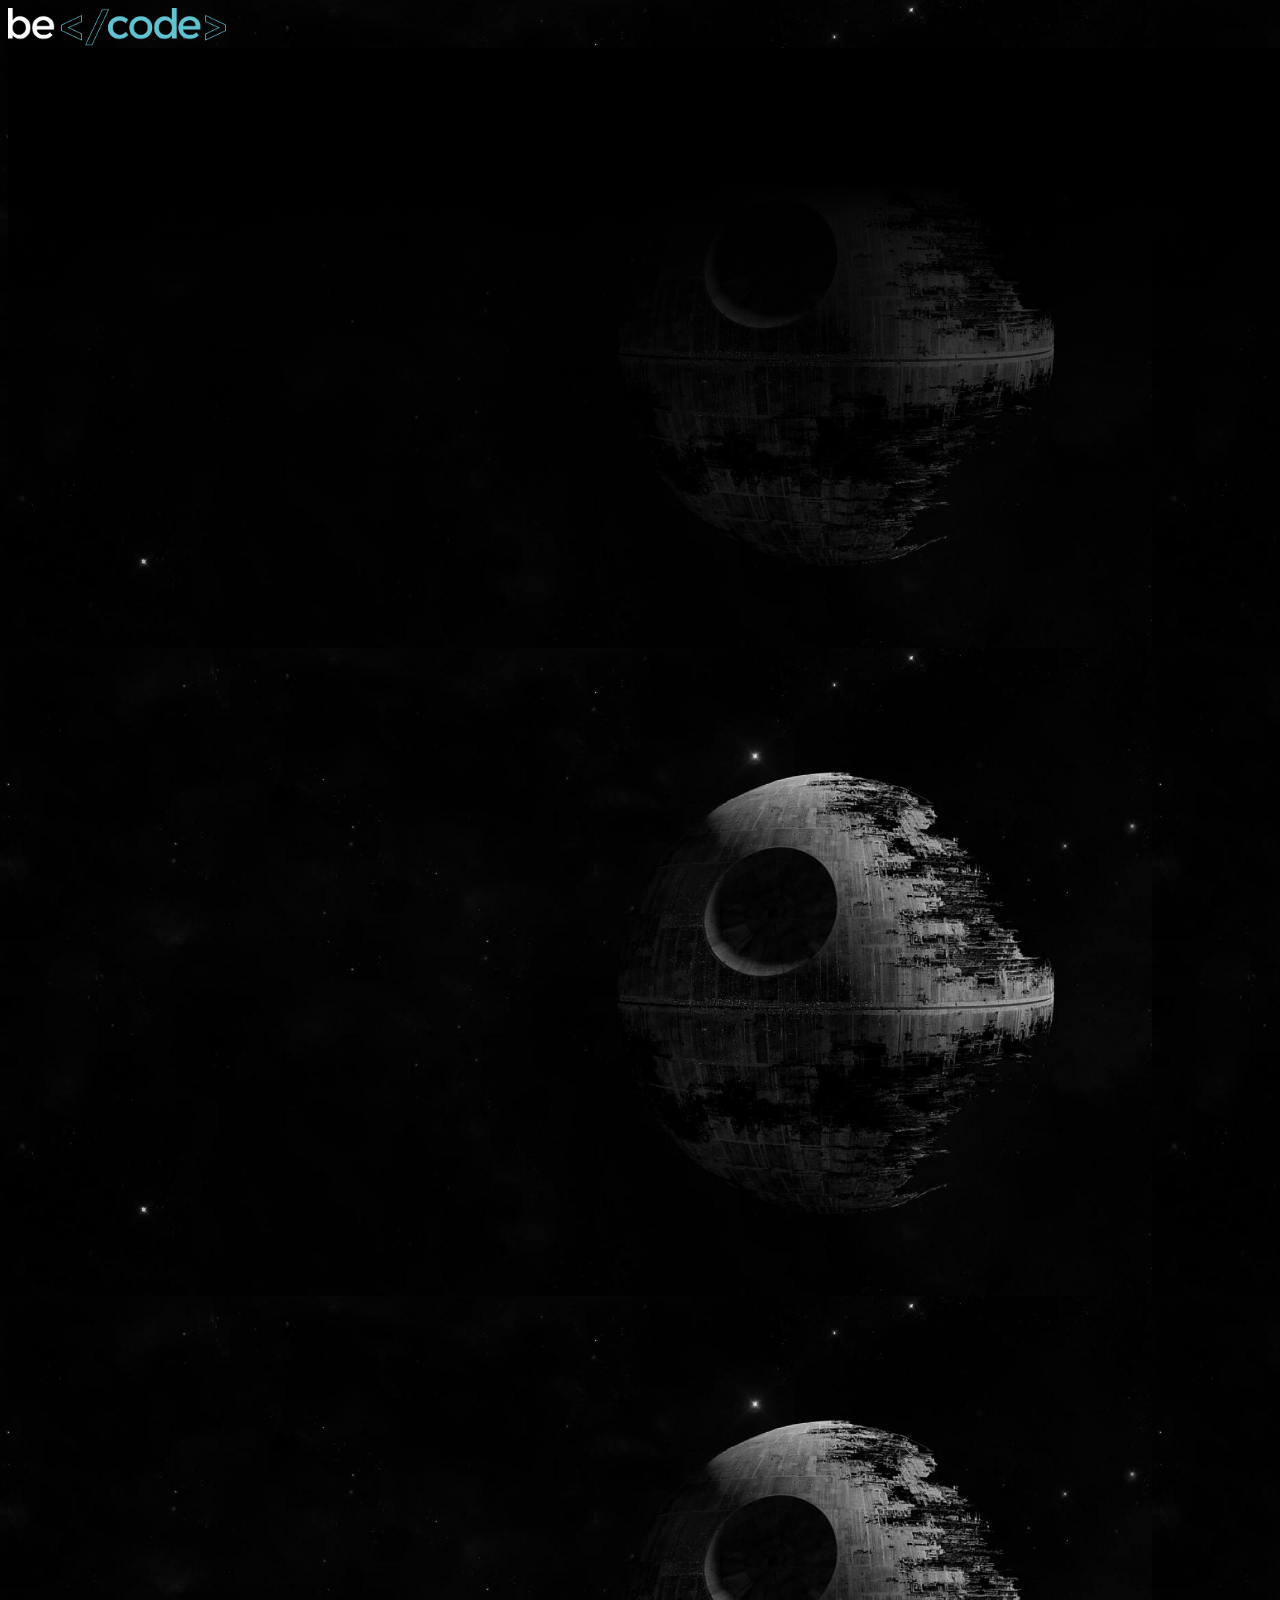
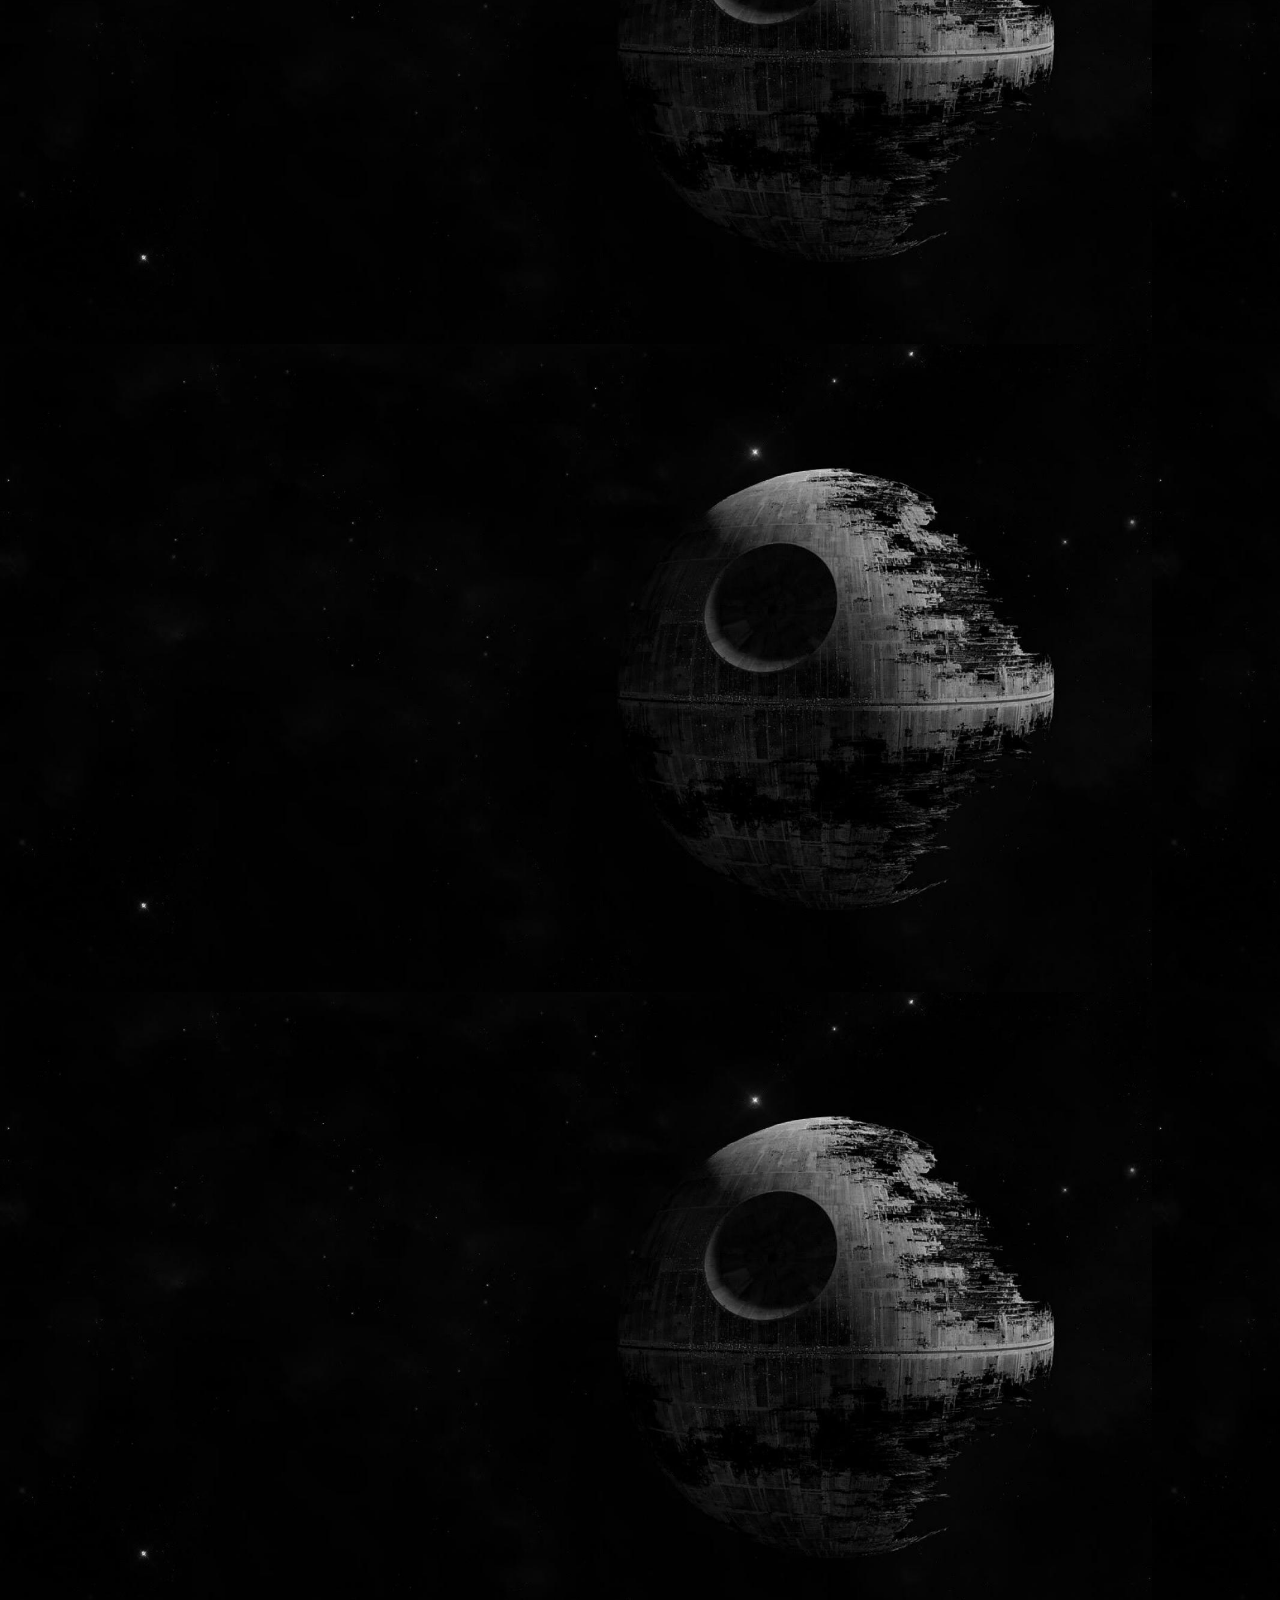
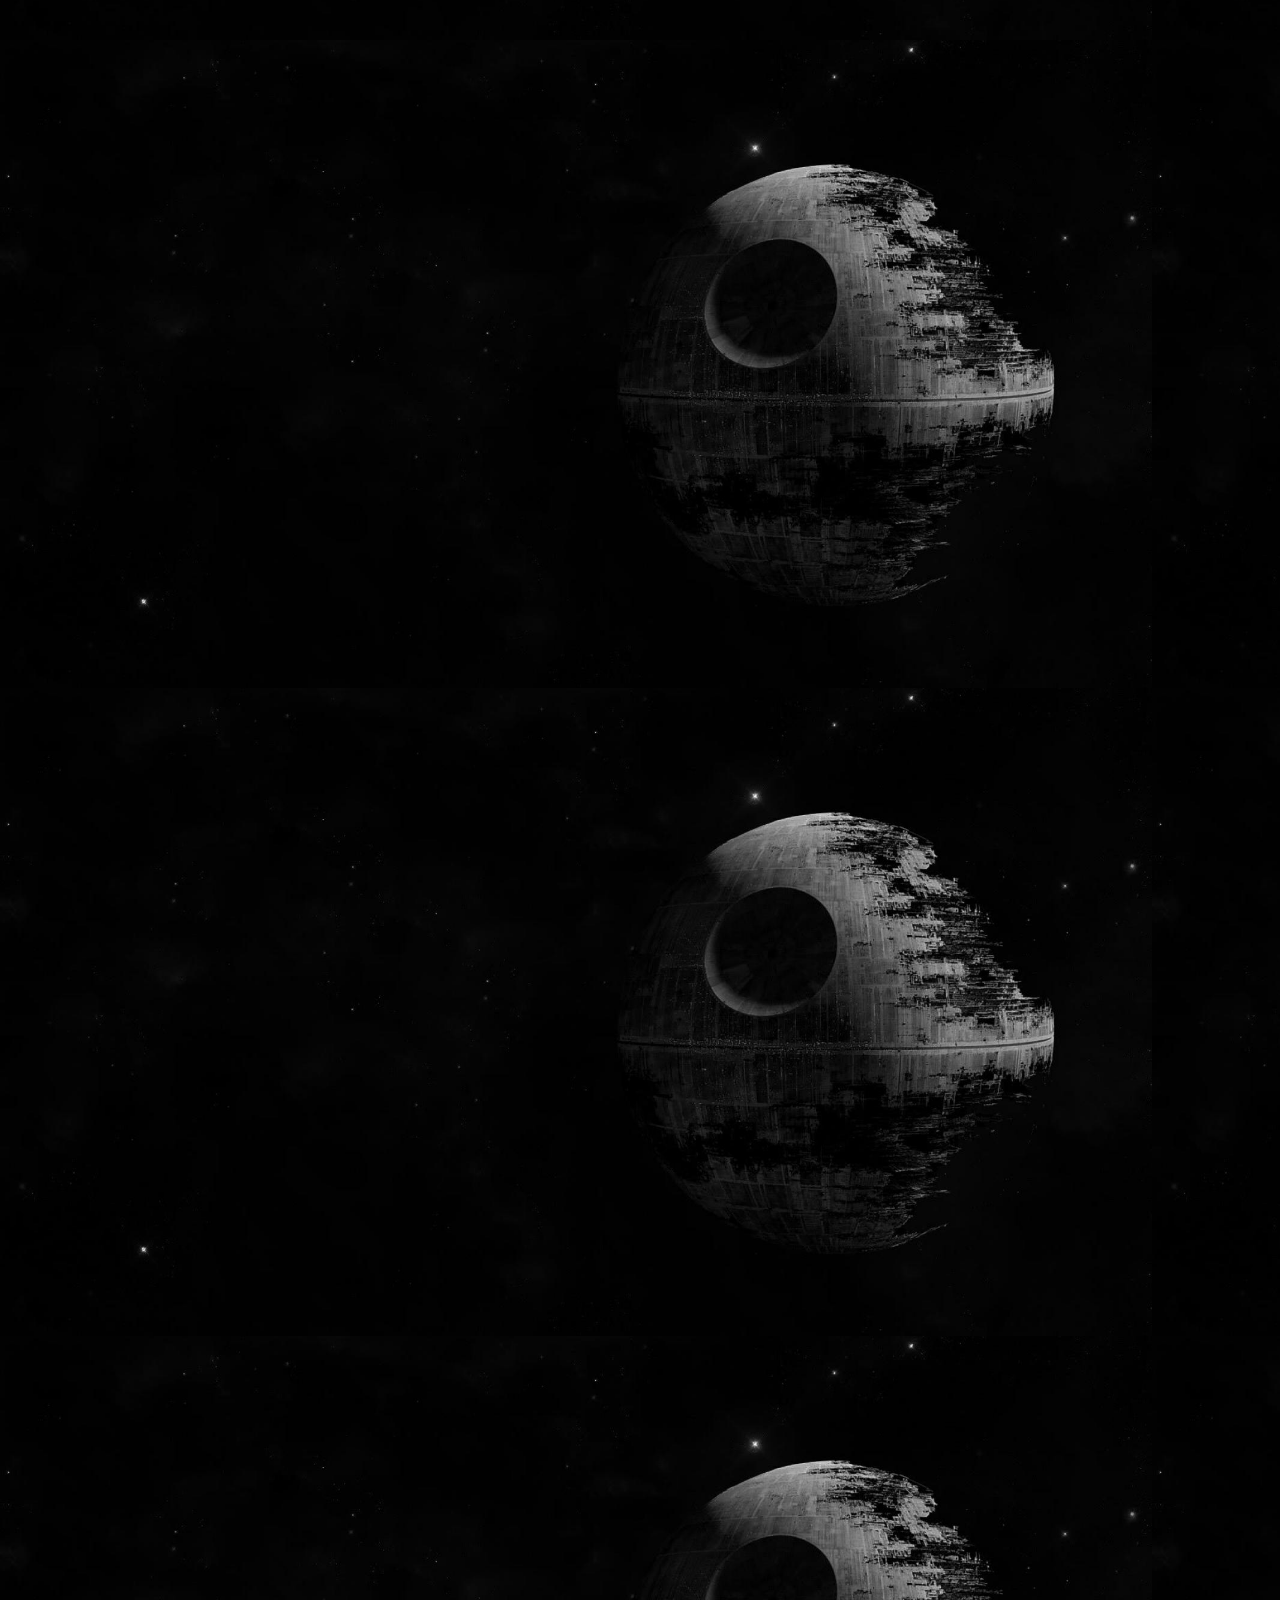
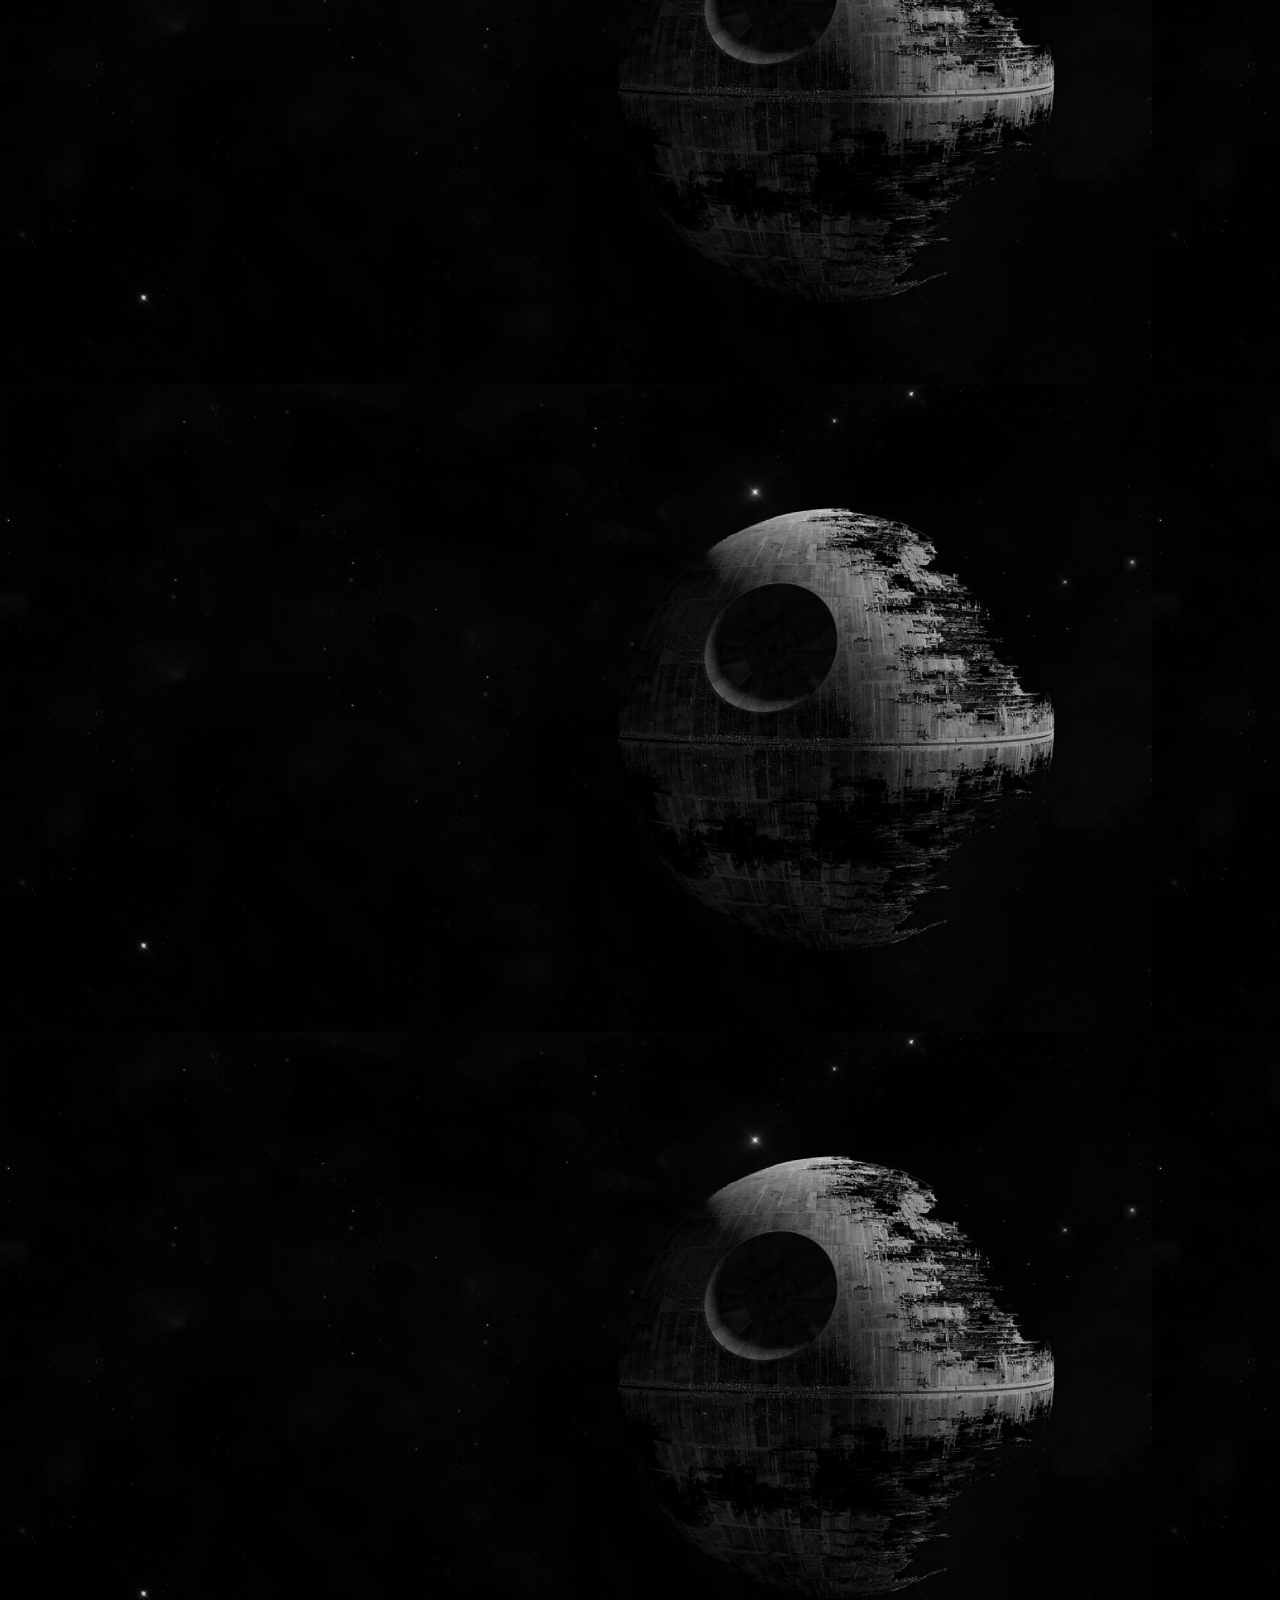
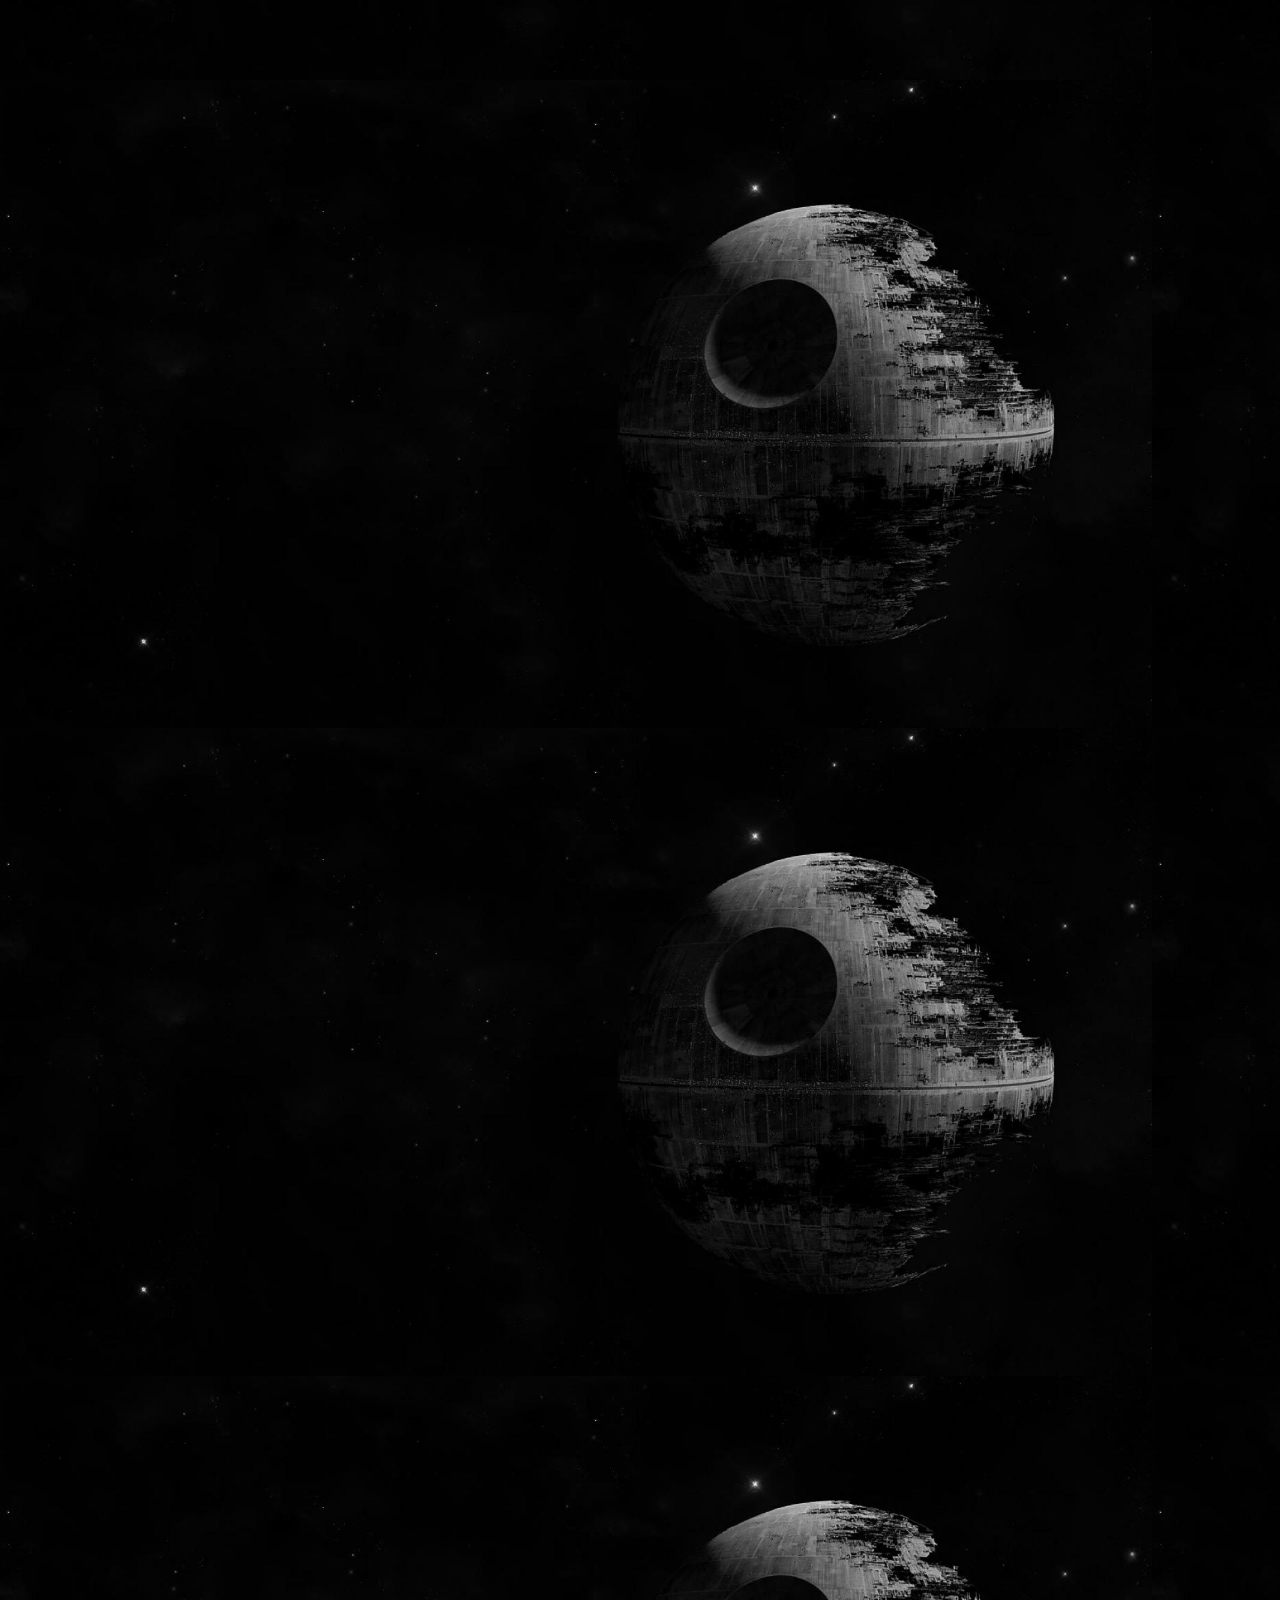
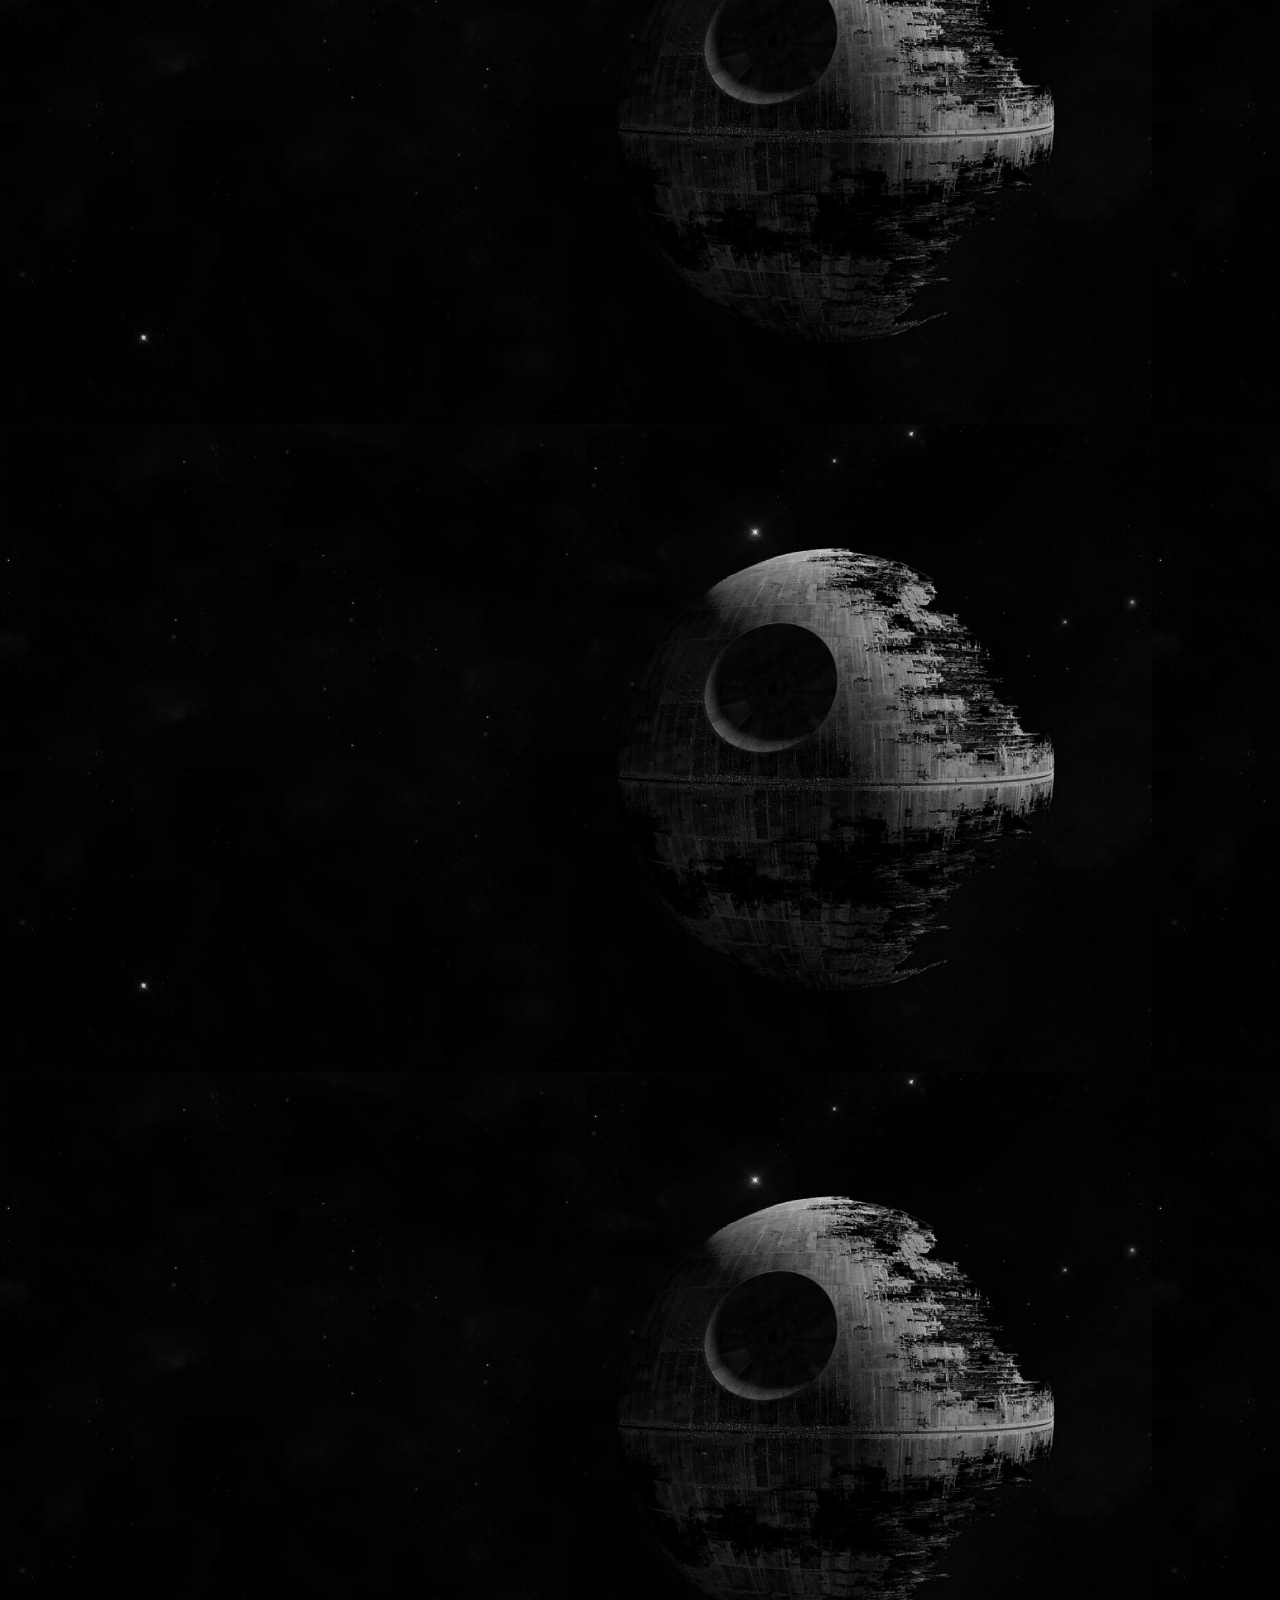
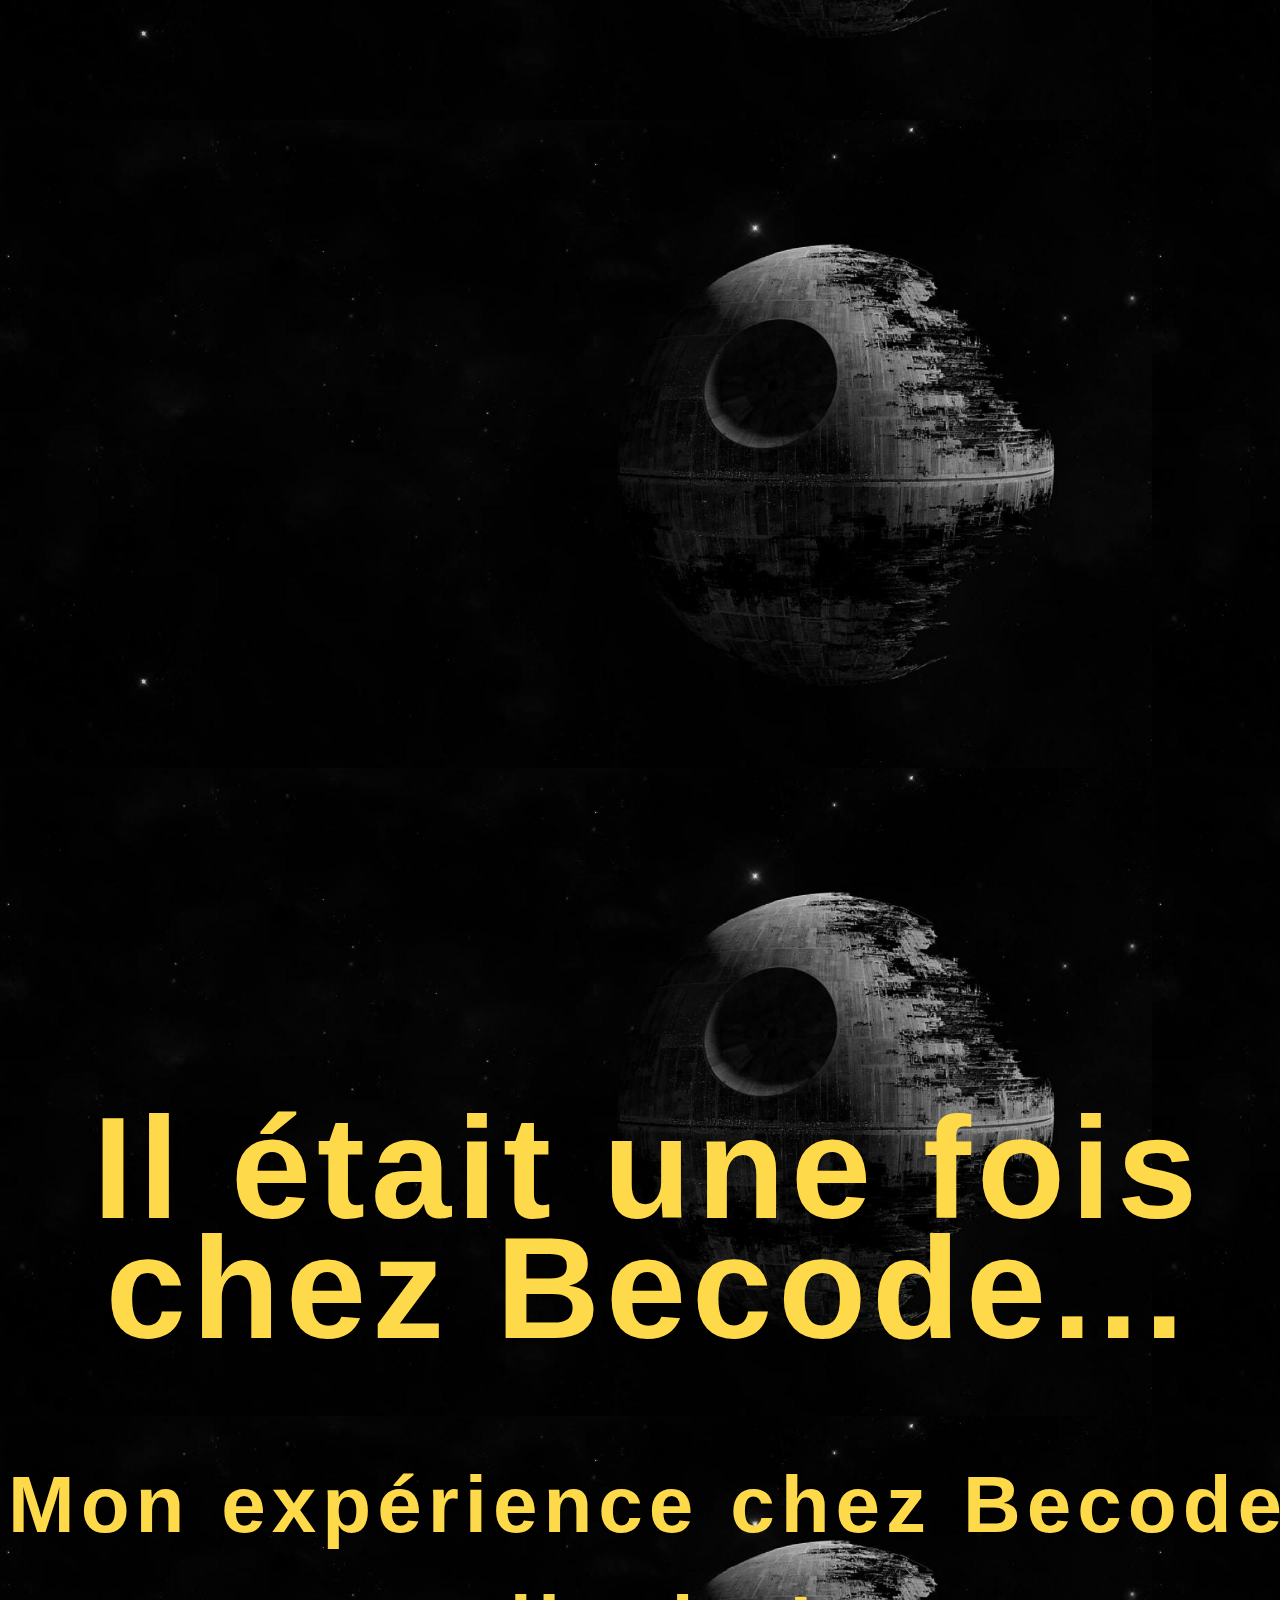
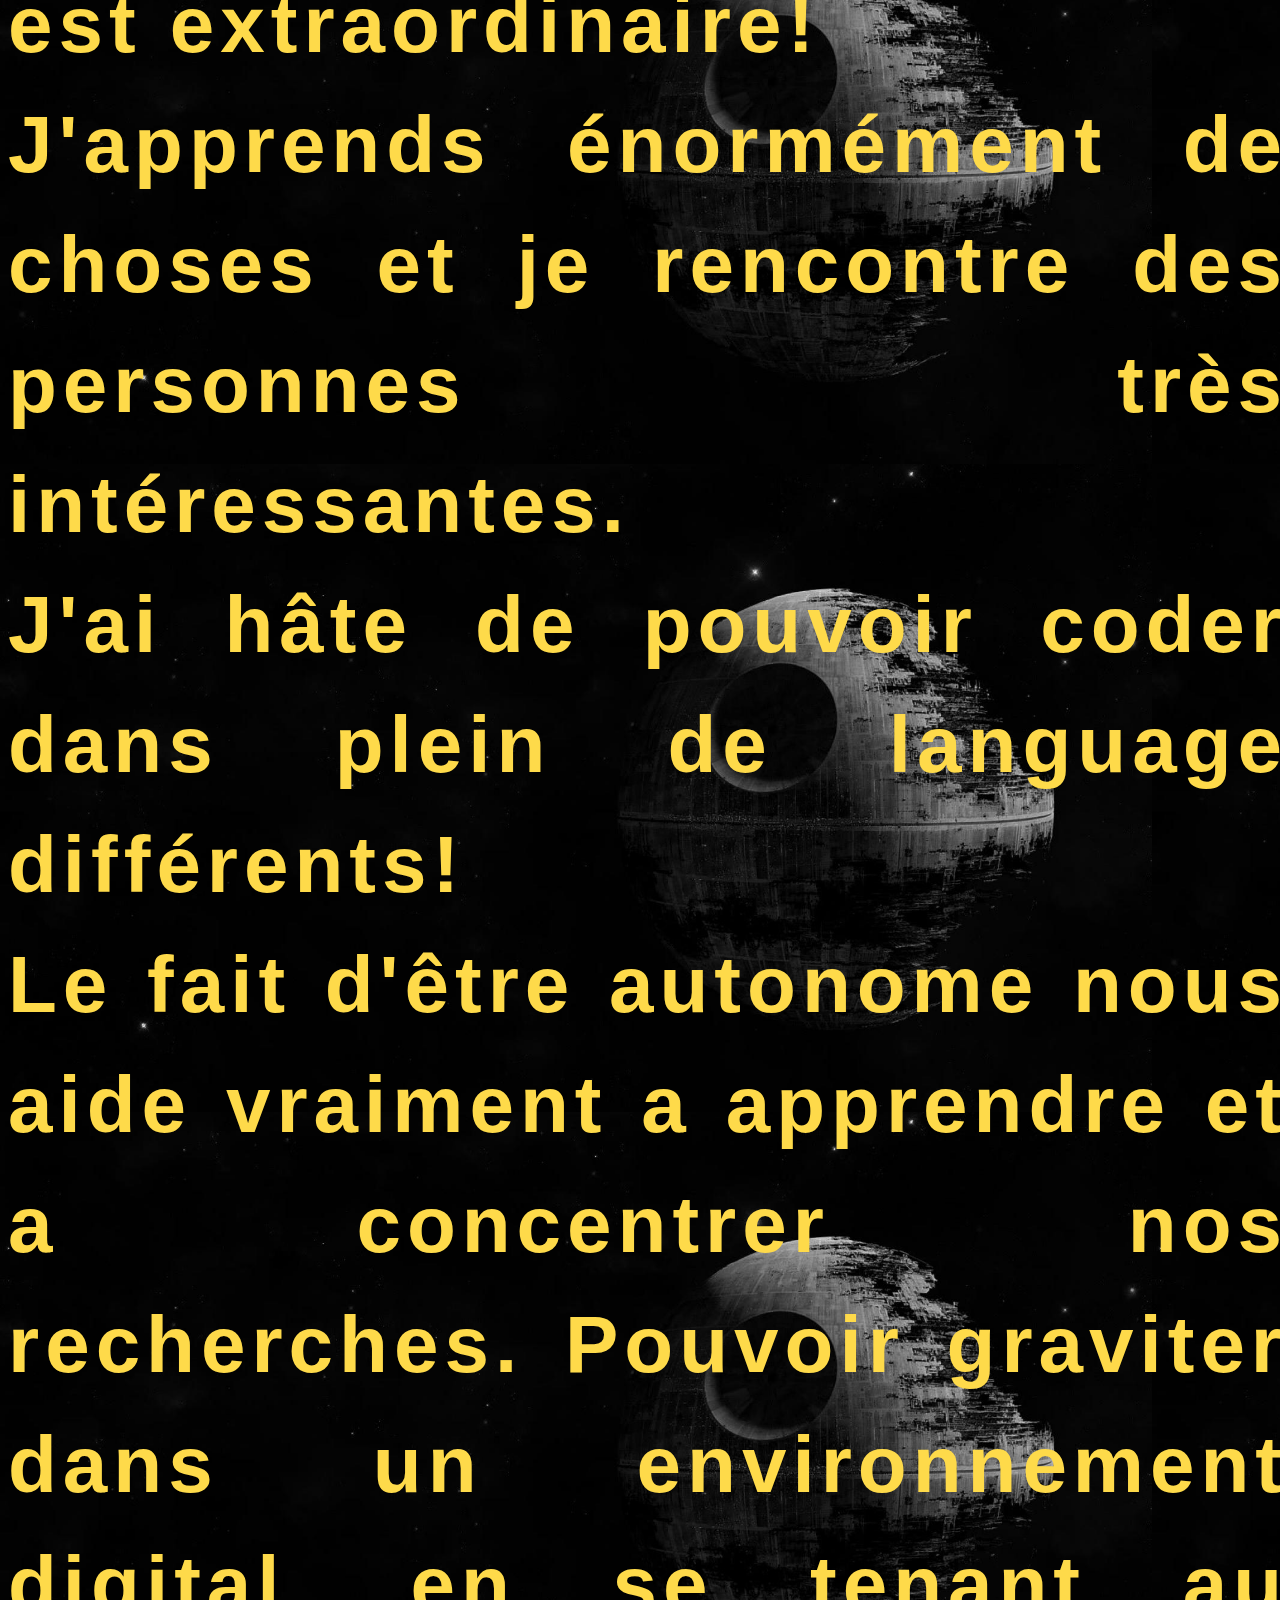
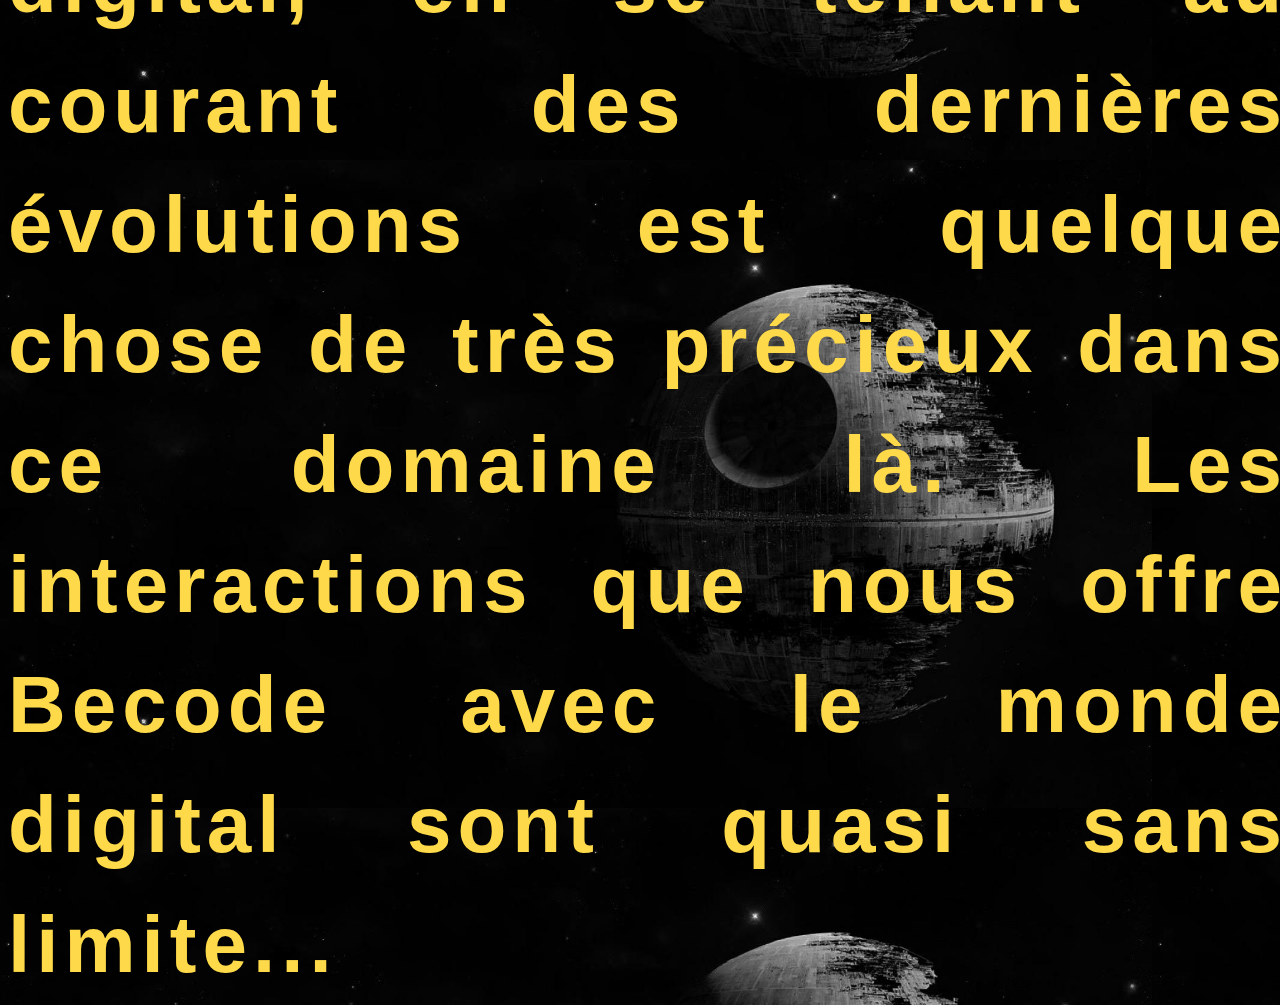
<file: Star-Wars-animation/index.html>
<!DOCTYPE html>
<html>
  <head>
    <meta charset="utf-8">
    <link type="text/css" rel="stylesheet" href="style.css">
    <title>Star-Wars</title>
  </head>
  <body>
    <div class="logo">
        <img src="images/logo.png" width="1000px">
    </div>
    <div class="son">
        <iframe src="https://www.youtube.com/embed/-bzWSJG93P8?rel=0&autoplay=1&controls=0&showinfo=0"></iframe>
    </div>
    <div class="disparition"></div>
    <section class="star-wars">
      <div class="animation">
        <div class="title">
            <h1>Il était une fois chez Becode...<h1>
        </div>
        <div class="texte">
        Mon expérience chez Becode est extraordinaire!<br/>
        J'apprends énormément de choses et je rencontre des personnes 
        très intéressantes.<br/> 
        J'ai hâte de pouvoir coder dans plein de language différents!<br/>
        Le fait d'être autonome nous aide vraiment a apprendre et a 
        concentrer nos recherches.
        Pouvoir graviter dans un environnement digital, en se tenant
        au courant des dernières évolutions est quelque chose de très 
        précieux dans ce domaine là. Les interactions que nous offre Becode 
        avec le monde digital sont quasi sans limite... 
        </div>
      </div>
    </section>
  </body>
</html>
</file>
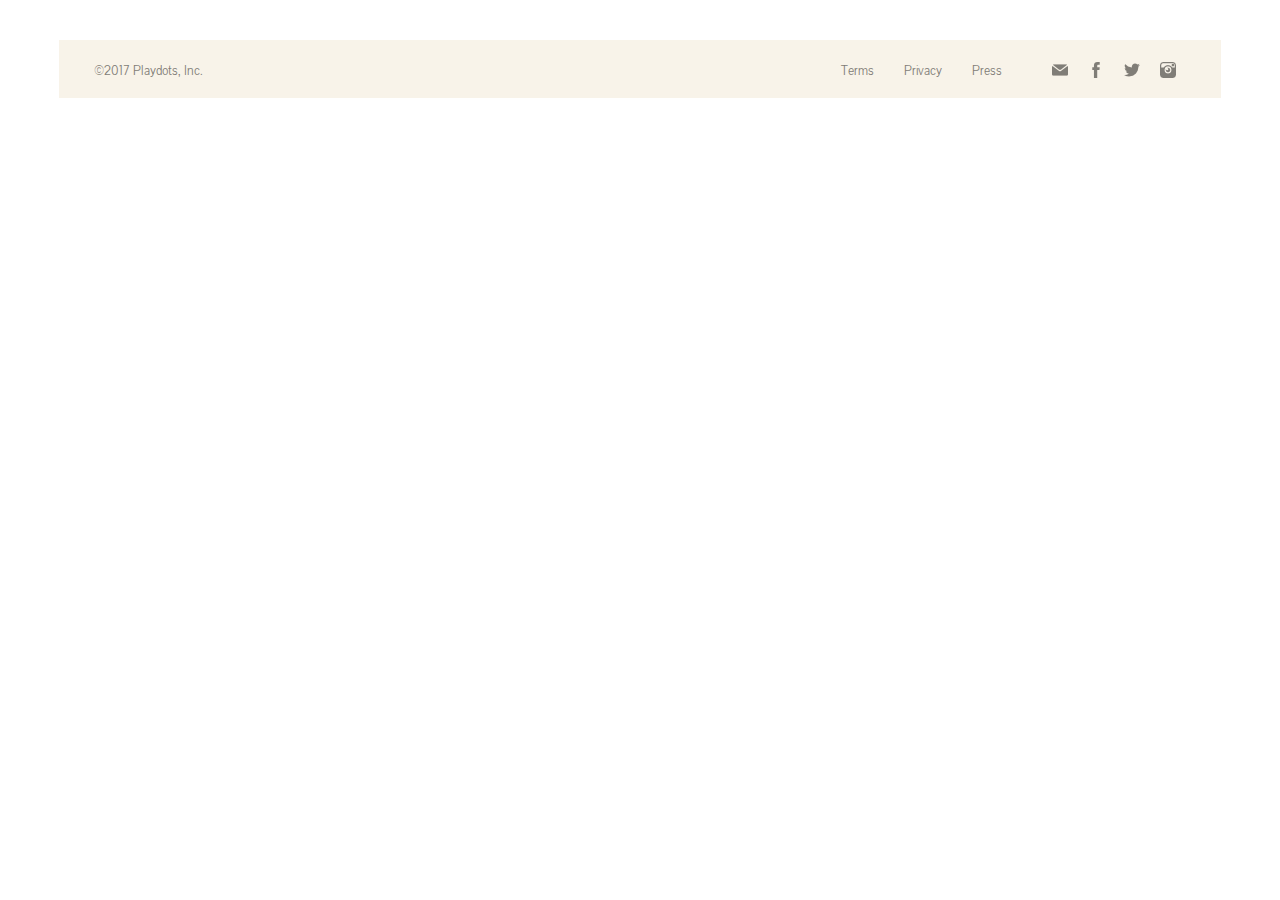
<file: Design-copy/footer-social.png/index.html>
<!DOCTYPE html>
<html lang="en">
<head>
	<meta charset="UTF-8">
	<link rel="stylesheet" href="./assets/css/style.css">
	<link href="https://fonts.googleapis.com/css?family=Pavanam" rel="stylesheet">
	<meta name="viewport" content="width=device-width"> 
	<title>01.footer-social</title>
</head>
<body>
	<div class="container">
		<footer>
			<div class="footer">
				<div class="left">
					<p>©2017 Playdots, Inc.</p>
				</div>
				<div class="right">
					<div class="espace">
						<p>Terms</p>
						<p>Privacy</p>
						<p>Press</p>
						<div class="icone">
							<img src="./assets/img/mail.png">
							<img src="./assets/img/fb.png">
							<img src="./assets/img/twitter.png">
							<img src="./assets/img/insta.png">
						</div>
					</div>
				</div>
			</div>
		</footer>
	</div>
</body>
</html>
</file>
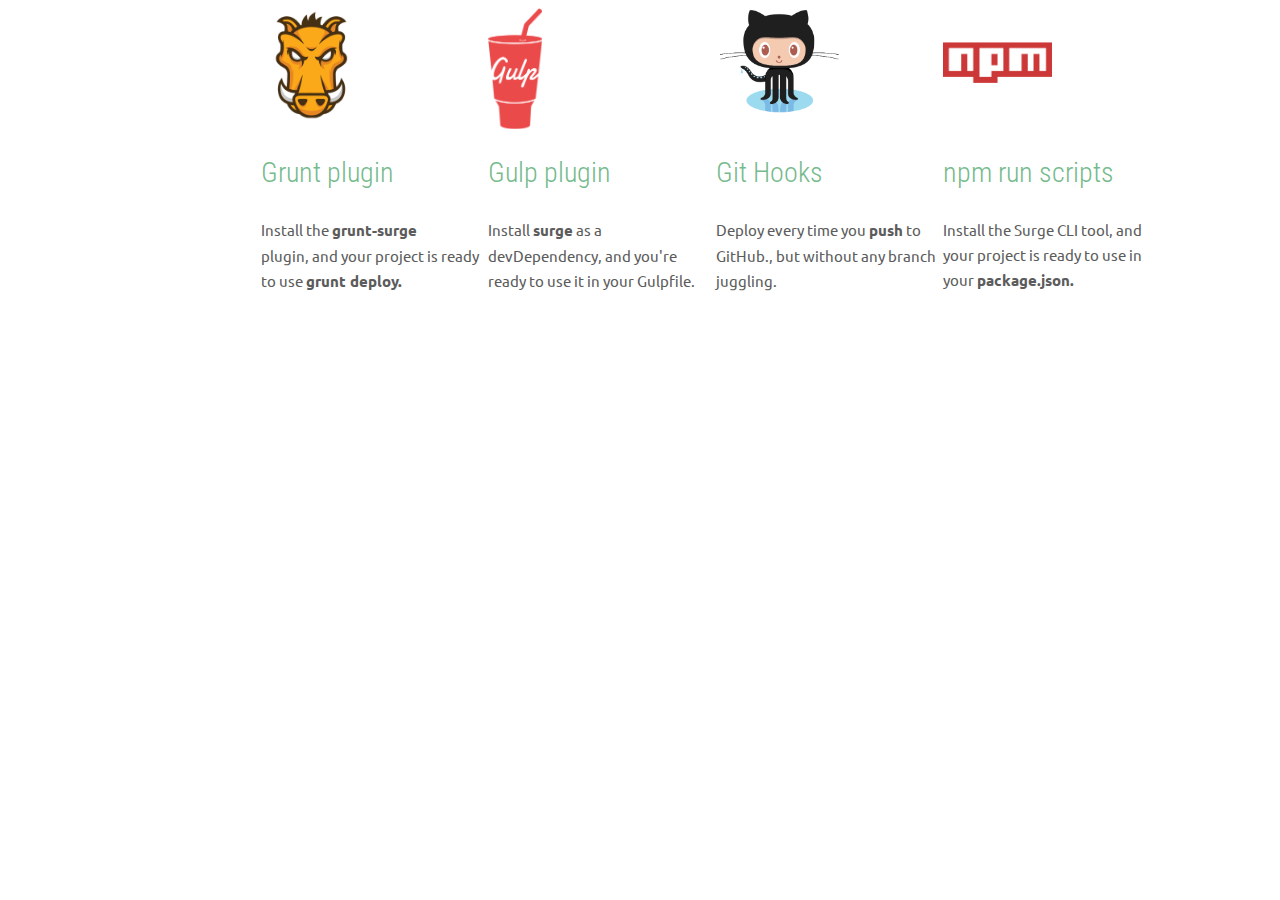
<file: Design-copy/zone-benefits-grid.png/index.html>
<!DOCTYPE html>
<html lang="en">
<head>
	<meta charset="UTF-8">
	<link rel="stylesheet" href="./assets/css/style.css">
	<link href="https://fonts.googleapis.com/css?family=Ubuntu" rel="stylesheet"> 
	<link href="https://fonts.googleapis.com/css?family=Roboto+Condensed" rel="stylesheet"> 
	<title>03.zone-benefits-grid</title>
</head>
<body>
	<div class="grid-container">
		
			<section class="grid-image">
				<img src="./assets/img/grunt.png" alt="Grunt">
			</section>
				<div class="grid-text">
					<h3>Grunt plugin</h3>
					<p>Install the <strong>grunt-surge</strong></br>plugin, and your project is ready</br> to use <strong>grunt deploy.</strong></p>
				</div>
			<section class="grid-image">
				<img src="./assets/img/gulp.png" alt="Gulp">
			</section>
				<div class="grid-text">
					<h3>Gulp plugin</h3>
					<p>Install <strong>surge</strong> as a</br> devDependency, and you're</br> ready to use it in your Gulpfile.</p>
				</div>
			<section class="grid-image">
				<img src="./assets/img/octocat.png" alt="Git Hooks">
			</section>
				<div class="grid-text">
					<h3>Git Hooks</h3>
					<p>Deploy every time you <strong>push</strong> to</br> GitHub., but without any branch</br> juggling.</p>
				</div>
			<section class="grid-image">
				<img src="./assets/img/npm.png" alt="NPM">
			</section>
				<div class="grid-text">
					<h3>npm run scripts</h3>
					<p>Install the Surge CLI tool, and</br> your project is ready to use in</br> your <strong>package.json.</strong></p>
				</div>	
	</div>
</body>
</html>
</file>
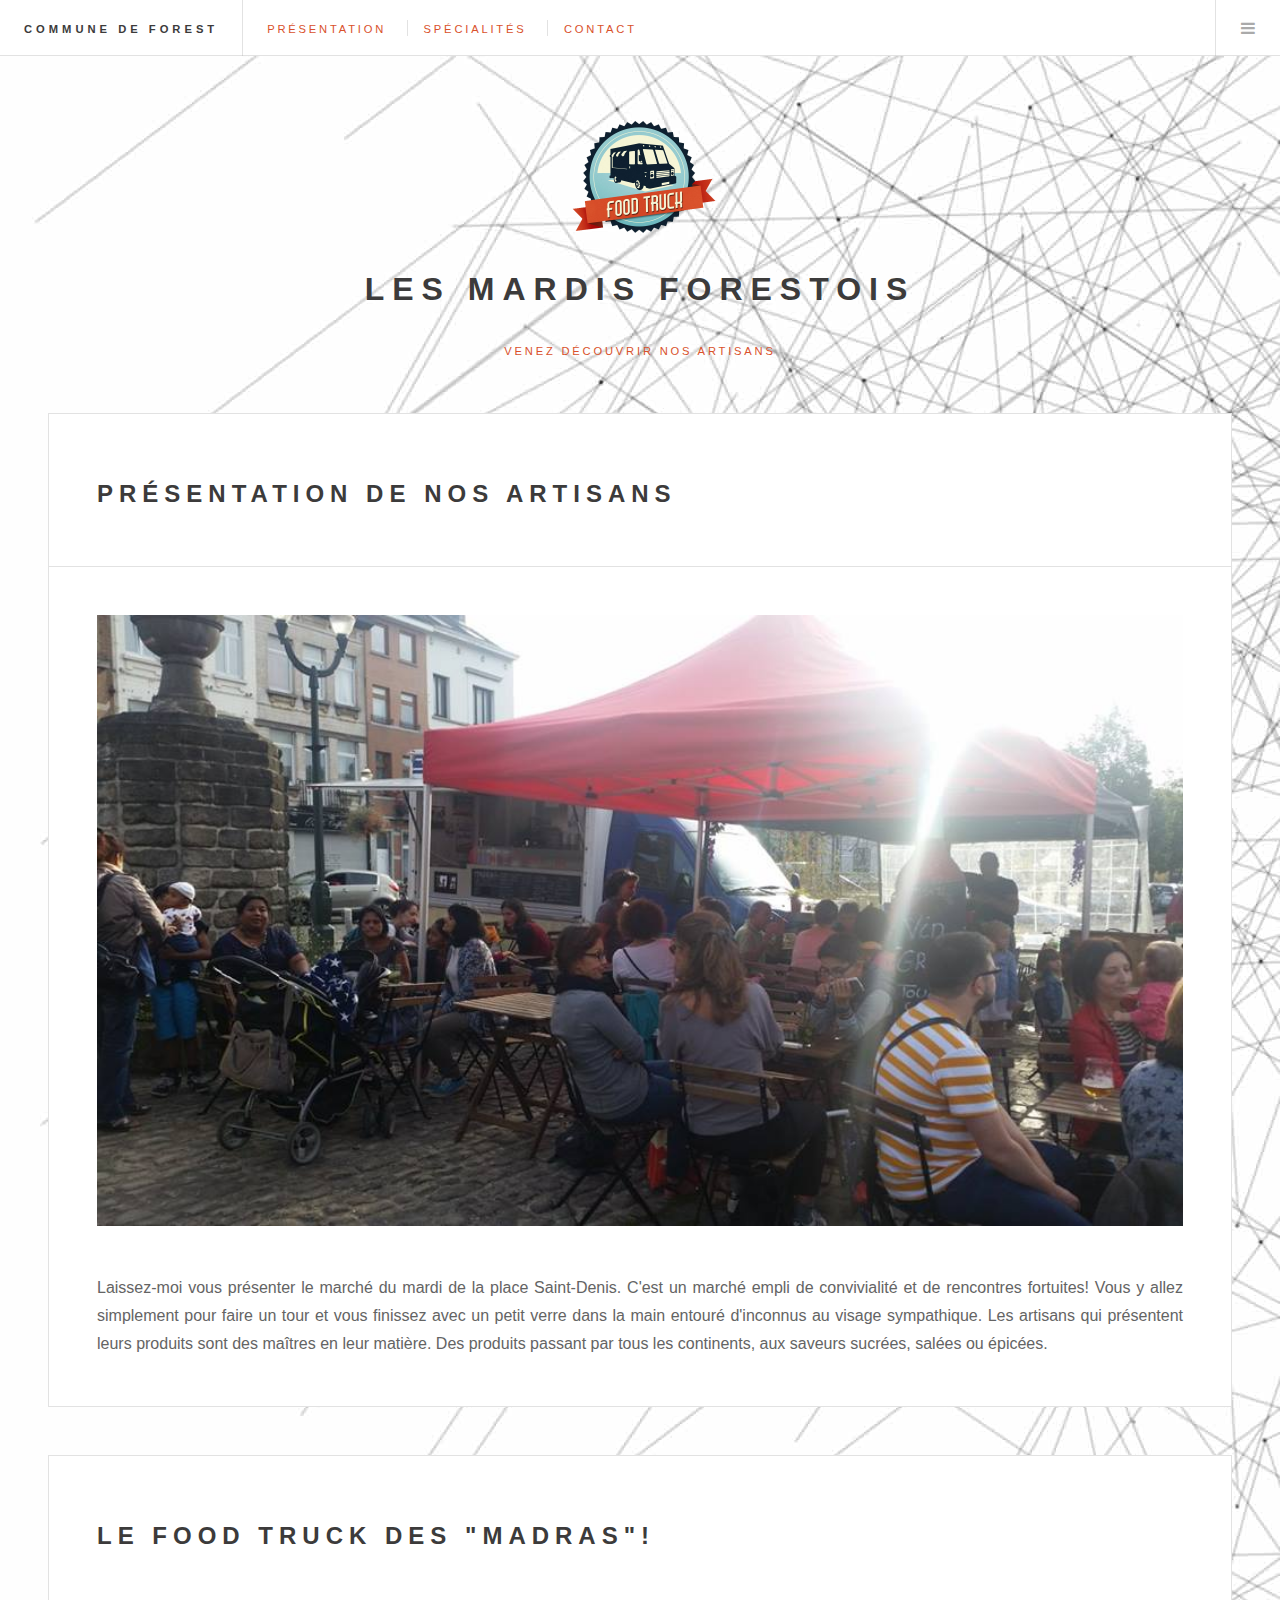
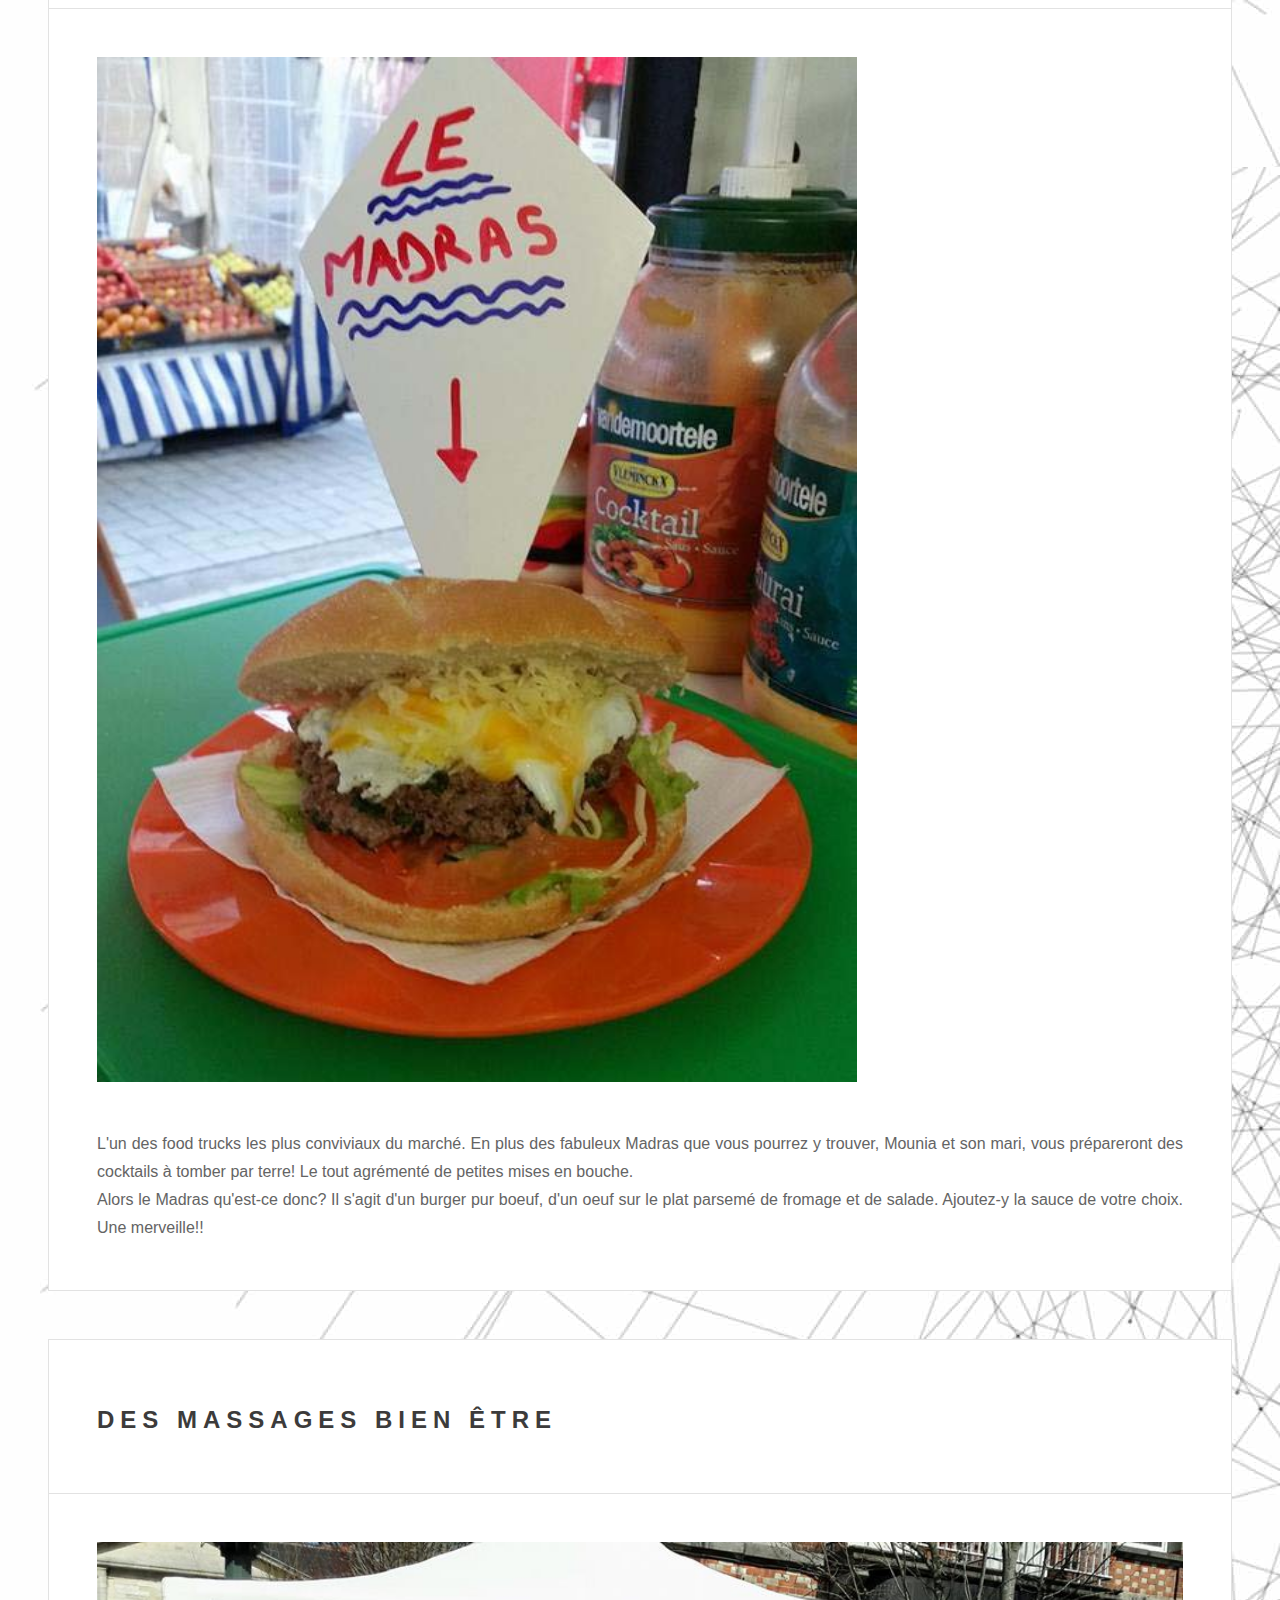
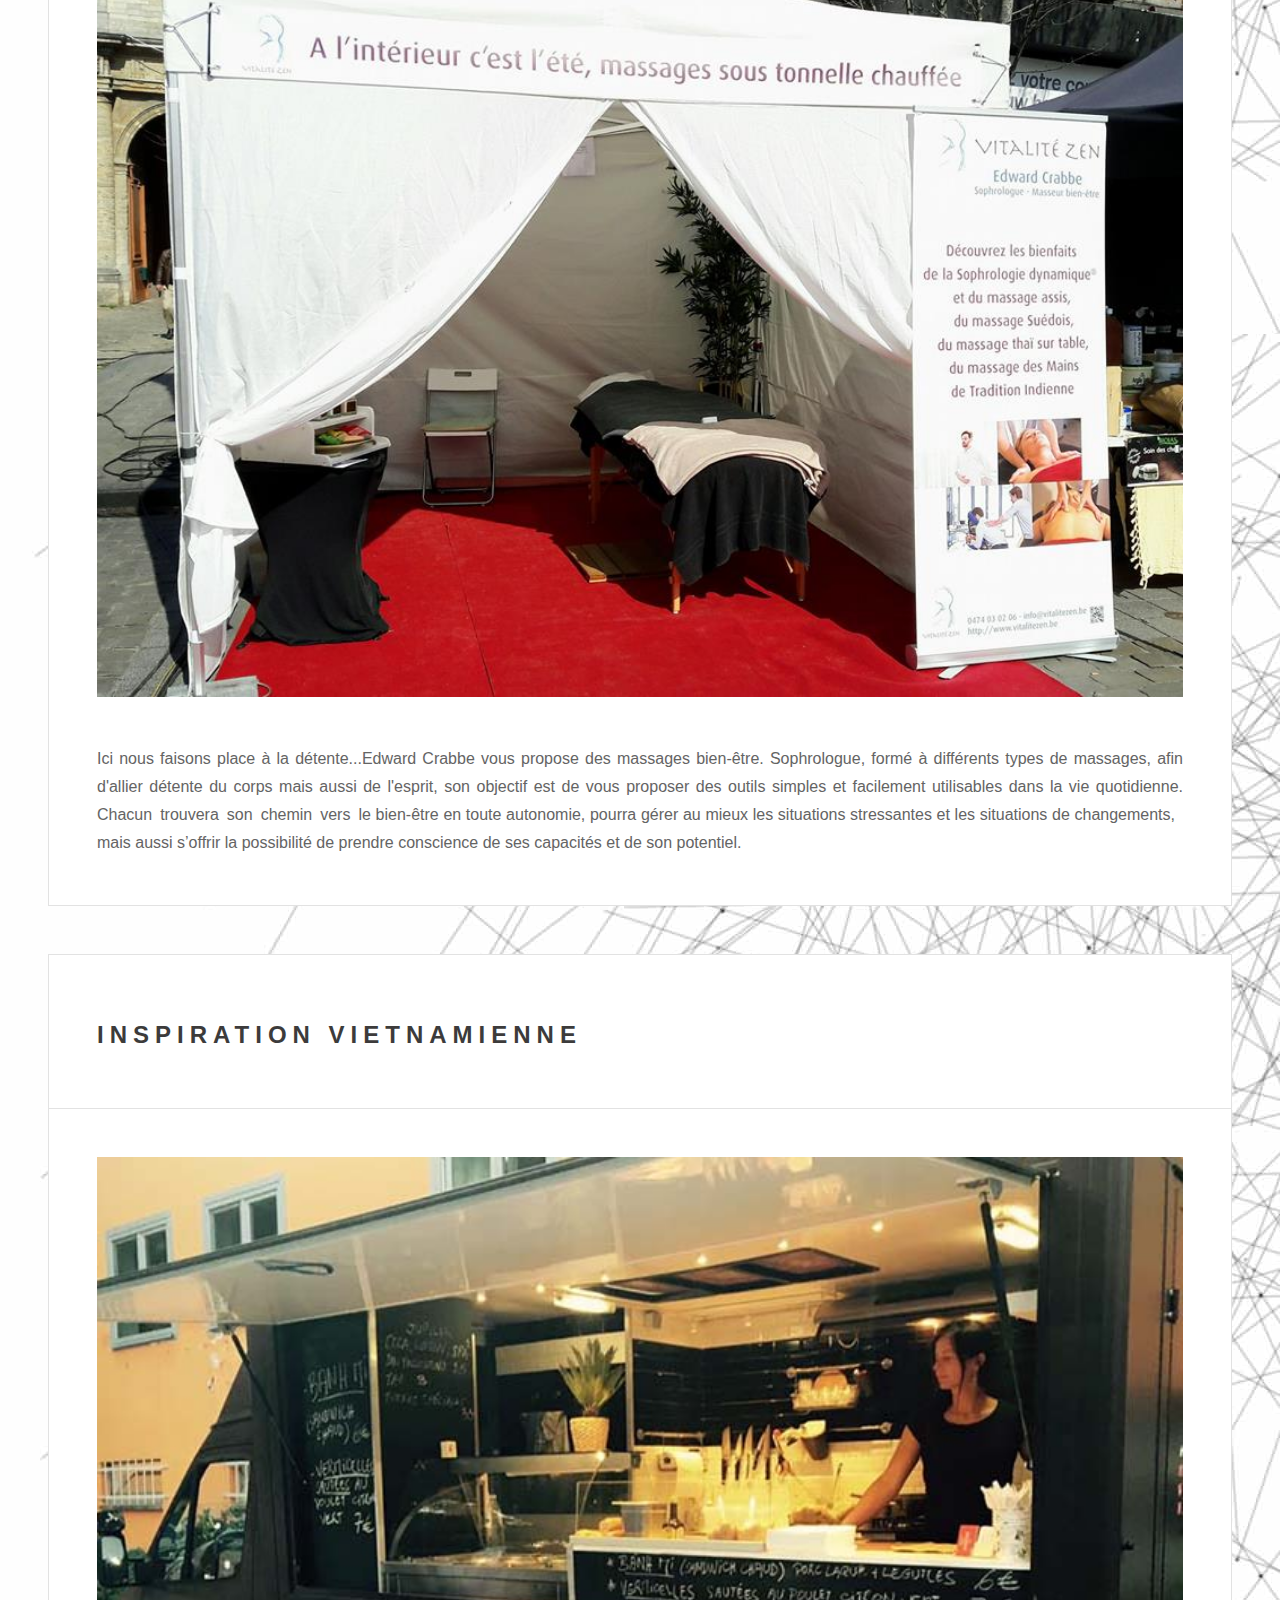
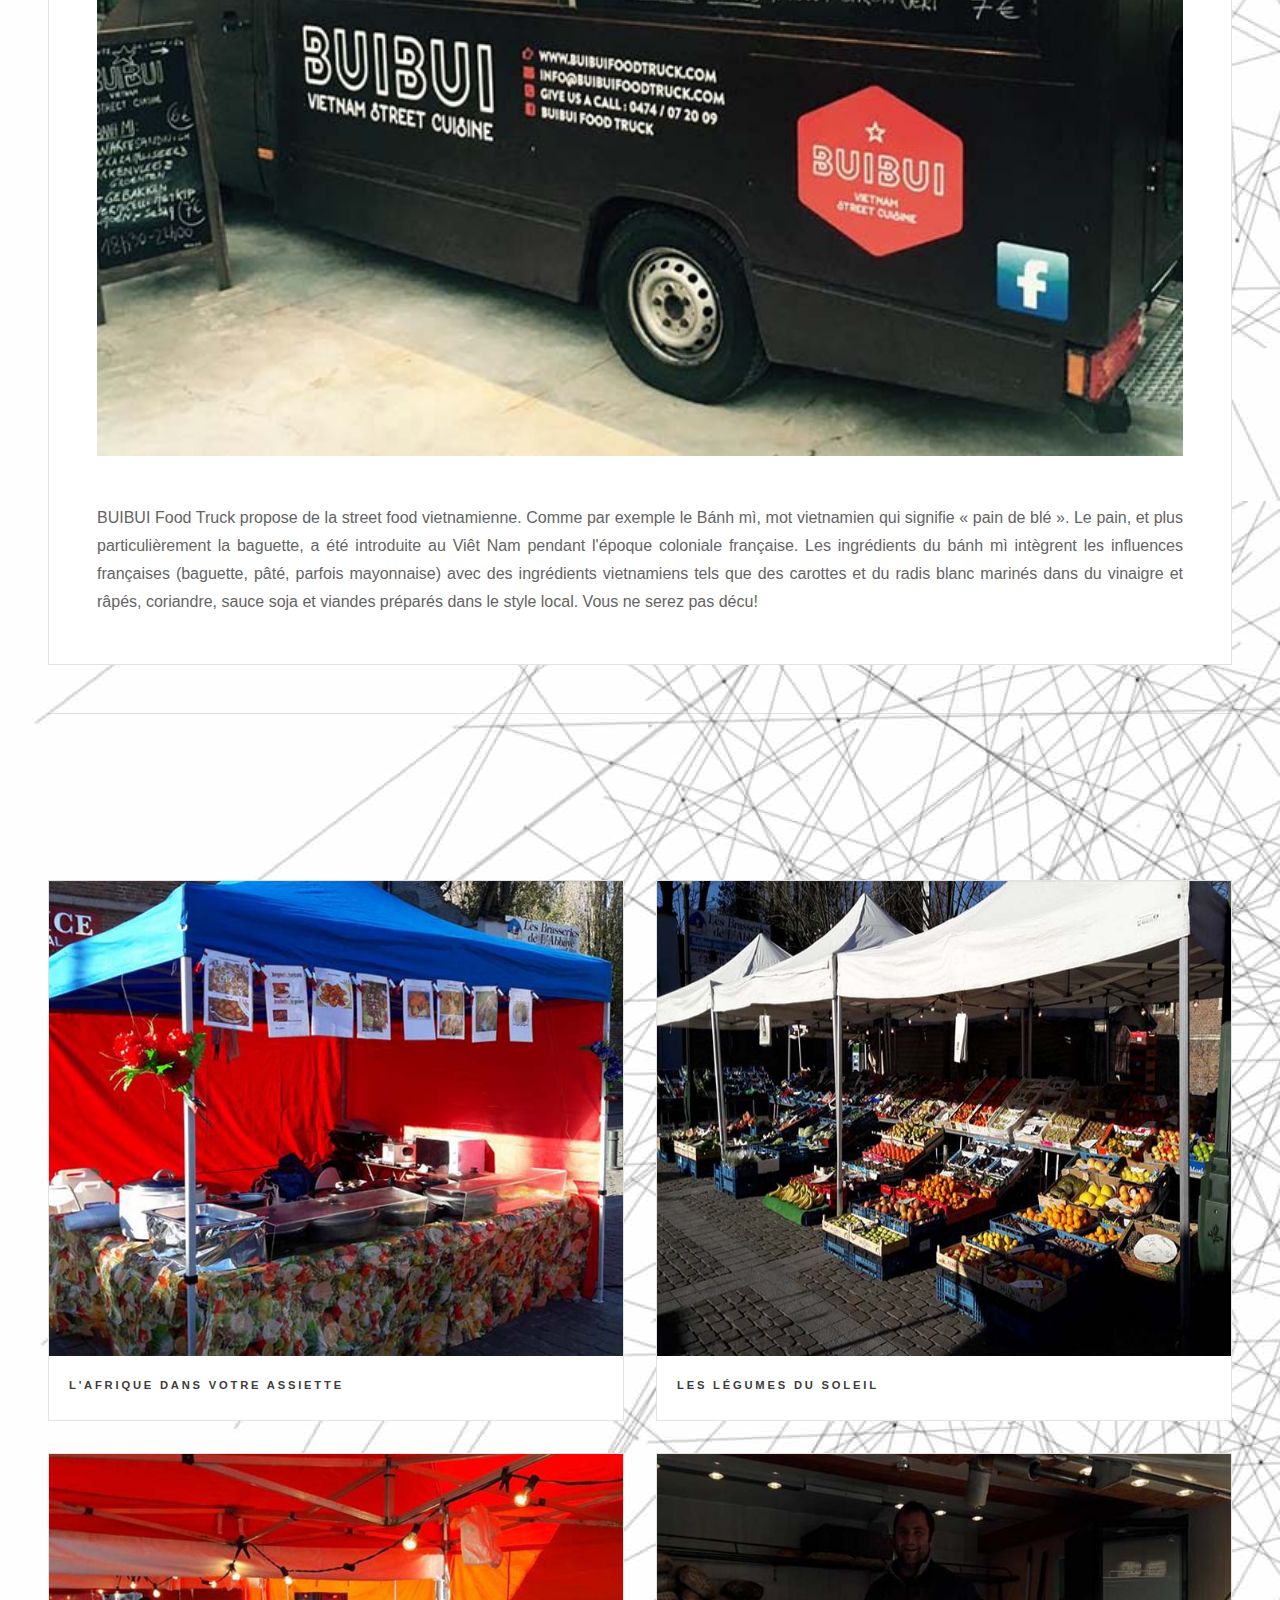
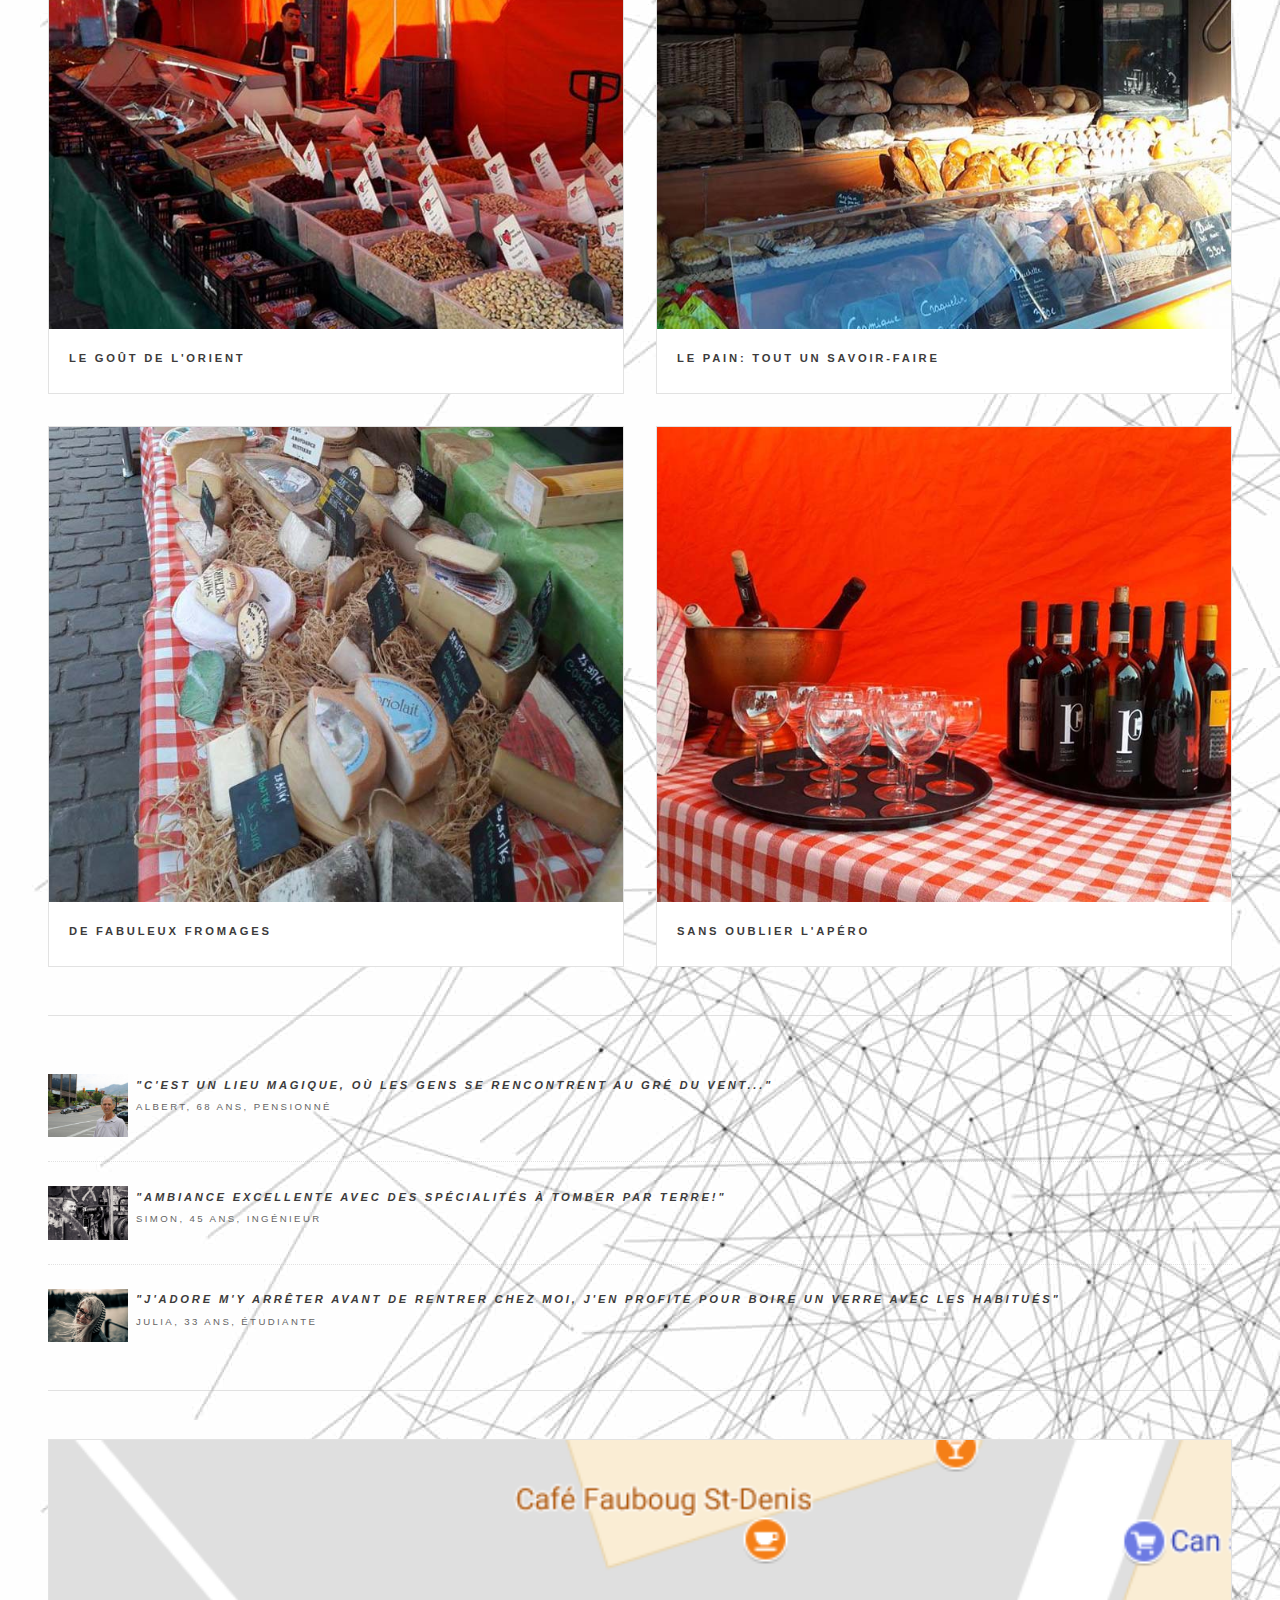
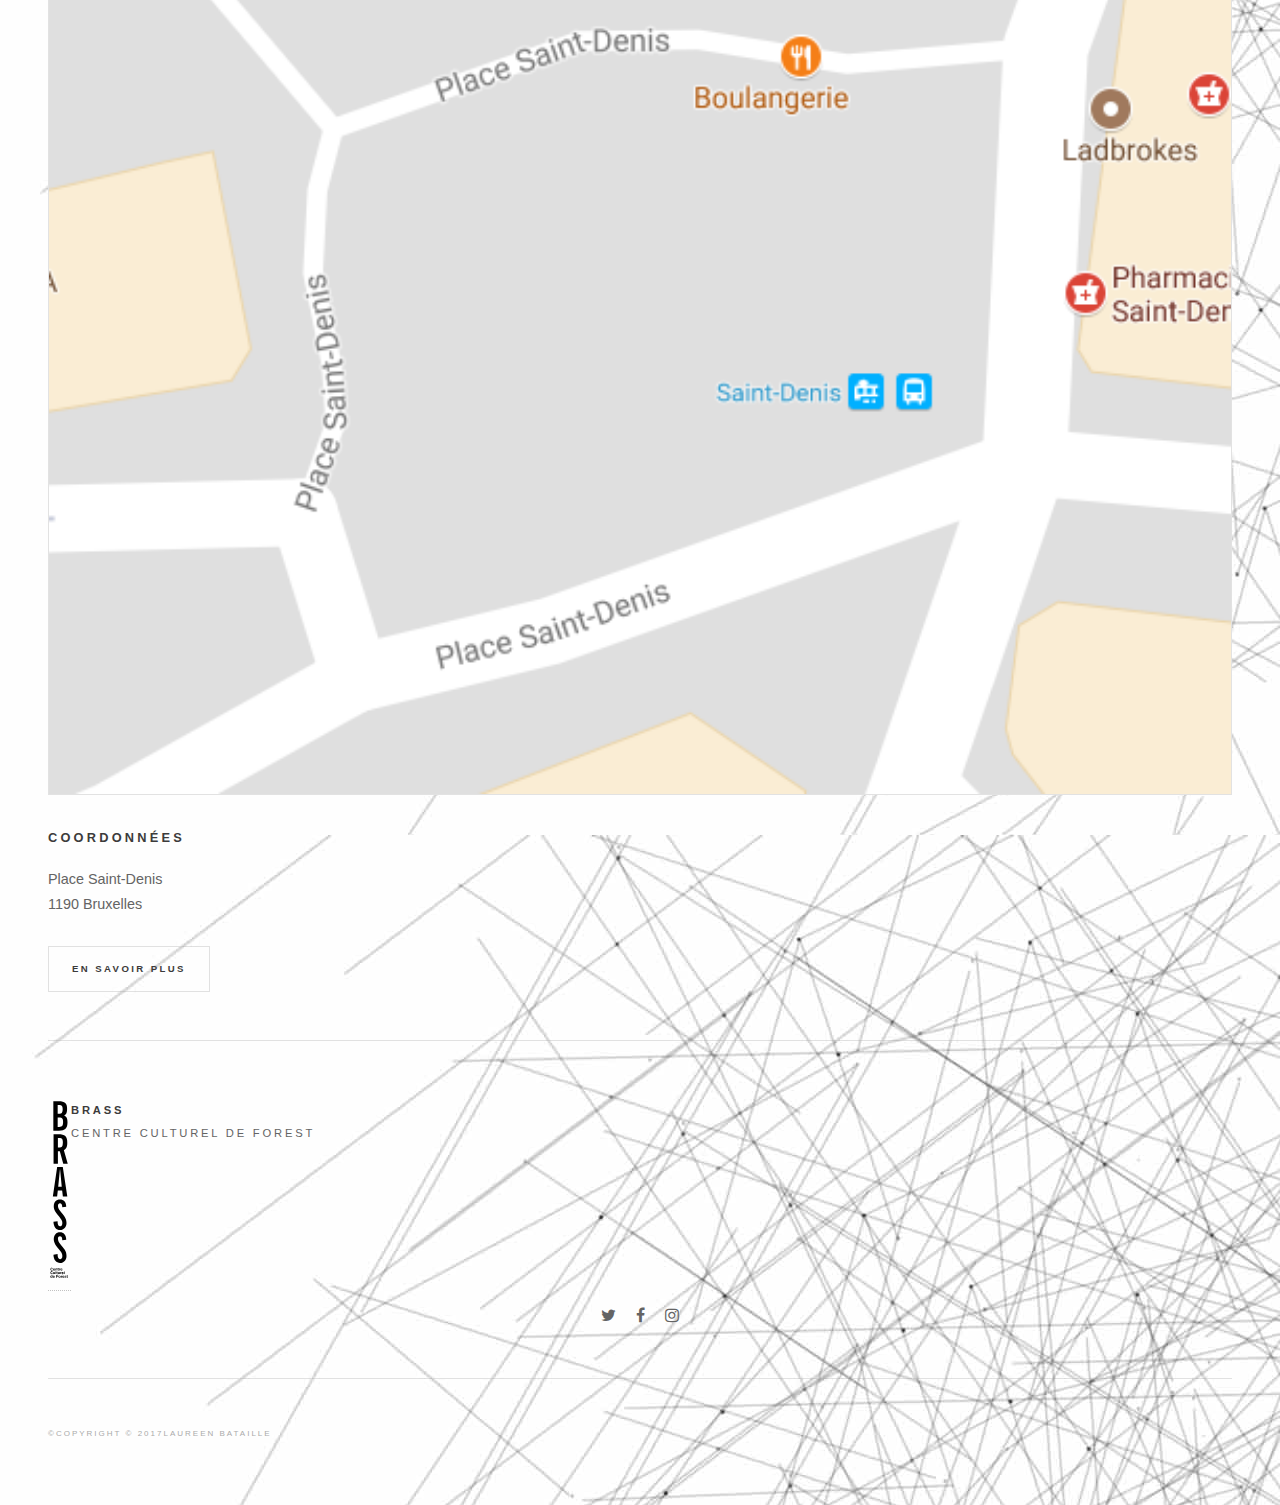
<file: Les-mardis-forestois/offline.html>
<!DOCTYPE HTML>
<!--
	Future Imperfect by HTML5 UP
	html5up.net | @ajlkn
	Free for personal and commercial use under the CCA 3.0 license (html5up.net/license)
-->
<html>
	<head>
		<title>Les mardis Forestois</title>
		<meta charset="utf-8" />
		<meta name="viewport" content="width=device-width, initial-scale=1" />
		<!--[if lte IE 8]><script src="assets/js/ie/html5shiv.js"></script><![endif]-->
		<link rel="stylesheet" href="assets/css/main.css" />
		<link rel="apple-touch-icon" sizes="180x180" href="../apple-touch-icon.png">
		<link rel="icon" type="image/png" sizes="32x32" href="../favicon-32x32.png">
		<link rel="icon" type="image/png" sizes="16x16" href="../favicon-16x16.png">
		<link rel="manifest" href="../manifest.json">
		<link rel="mask-icon" href="../safari-pinned-tab.svg" color="#0cd6e3">
		<meta name="theme-color" content="#0cd6e3">

		<!--[if lte IE 9]><link rel="stylesheet" href="assets/css/ie9.css" /><![endif]-->
		<!--[if lte IE 8]><link rel="stylesheet" href="assets/css/ie8.css" /><![endif]-->
		<!-- <link rel="shortcut icon" href="images/favicon.ico" type="image/x-icon">
		<link rel="icon" href="images/favicon.ico" type="image/x-icon"> -->
	</head>
	<body>

		<!-- Wrapper -->
			<div id="wrapper">

				<!-- Header -->
					<header id="header">
						<h1><a href="http://www.forest.irisnet.be/" target="_blank">Commune de Forest</a></h1>
						<nav class="links">
							<ul>
								<li><a href="#link-presentation" style="color:#D9512B" >Présentation</a></li>
								<li><a href="#link-specialites" style="color:#D9512B" >Spécialités</a></li>
								<li><a href="#link-contact" style="color:#D9512B" >Contact</a></li>
							<!-- 	<li><a href="#">Tempus</a></li>
								<li><a href="#">Adipiscing</a></li> -->
							</ul>
						</nav>
						<nav class="main">
							<ul>
								<!-- <li class="search">
									<a class="fa-search" href="#search">Rechercher</a>
									<form id="search" method="get" action="#">
										<input type="text" name="query" placeholder="Search" />
									</form>
								</li> -->
								<li class="menu">
									<a class="fa-bars" href="#menu">Menu</a>
								</li>
							</ul>
						</nav>
					</header>

				<!-- Menu -->
					<section id="menu">

						<!-- Search -->
							<!-- <section>
								<form class="search" method="get" action="#">
									<input type="text" name="query" placeholder="Search" />
								</form>
							</section> -->

						<!-- Links -->
							<section>
								<ul class="links">
									<li>
										<a href="#link-presentation">
											<h3>Présentation de nos artisans</h3>
											<!-- <p>Feugiat tempus veroeros dolor</p> -->
										</a>
									</li>
									<li>
										<a href="#link-specialites">
											<h3>Spécialités</h3>
											<!-- <p>Sed vitae justo condimentum</p> -->
										</a>
									</li>
									<li>
										<a href="#link-contact" >
											<h3>Contact</h3>
											<!-- <p>Phasellus sed ultricies mi congue</p> -->
										</a>
									</li>
									<!-- <li>
										<a href="#">
											<h3>Etiam sed consequat</h3>
											<p>Porta lectus amet ultricies</p>
										</a>
									</li> -->
								</ul>
							</section>

						<!-- Actions -->
							<!-- <section>
								<ul class="actions vertical">
									<li><a href="#" class="button big fit">Log In</a></li>
								</ul>
							</section>  -->

					</section>

				<!-- Main -->
					<div id="main">

						<!-- Post -->
							<article class="post">
								<header>
									<div class="title">
										<h2><a id="link-presentation">Présentation de nos artisans</a></h2>
										<!-- <p>Lorem ipsum dolor amet nullam consequat etiam feugiat</p> -->
									</div>
									<!-- <div class="meta">
										<time class="published" datetime="2015-11-01">November 1, 2015</time>
										<a href="#" class="author"><span class="name">Jane Doe</span><img src="images/avatar.jpg" alt="" /></a>
									</div> -->
								</header>
								<a href="#" class="image featured"><img src="images/vue.jpg" alt="" /></a>
								<p style="text-align: justify;">Laissez-moi vous présenter le marché du mardi de la place Saint-Denis. C'est un marché empli de convivialité et de rencontres fortuites! Vous y allez simplement pour faire un tour et vous finissez avec un petit verre dans la main entouré d'inconnus au visage sympathique. Les artisans qui présentent leurs produits sont des maîtres en leur matière. Des produits passant par tous les continents, aux saveurs sucrées, salées ou épicées.</p>
								<!-- <footer>
									<ul class="actions">
										<li><a href="#" class="button big">Continue Reading</a></li>
									</ul>
									<ul class="stats">
										<li><a href="#">General</a></li>
										<li><a href="#" class="icon fa-heart">28</a></li>
										<li><a href="#" class="icon fa-comment">128</a></li>
									</ul>
								</footer> -->
							</article>

						<!-- Post -->
							<article class="post">
								<header>
									<div class="title">
										<h2><a id="link-specialites">Le food Truck des "Madras"!</a></h2>
										<!-- <p>Lorem ipsum dolor amet nullam consequat etiam feugiat</p> -->
									</div>
									<!-- <div class="meta">
										<time class="published" datetime="2015-10-25">October 25, 2015</time>
										<a href="#" class="author"><span class="name">Jane Doe</span><img src="images/avatar.jpg" alt="" /></a>
									</div> -->
								</header>
								<a href="#" style= "width:70%" class="image featured"><img src="images/madras.jpg" style="text-align:center" alt="" /></a>
								<p style="text-align: justify;">L'un des food trucks les plus conviviaux du marché. En plus des fabuleux Madras que vous pourrez y trouver, Mounia et son mari, vous prépareront des cocktails à tomber par terre! Le tout agrémenté de petites mises en bouche.<br/>Alors le Madras qu'est-ce donc? Il s'agit d'un burger pur boeuf, d'un oeuf sur le plat parsemé de fromage et de salade. Ajoutez-y la sauce de votre choix. Une merveille!!</p>
								<!-- <footer>
									<ul class="actions">
										<li><a href="#" class="button big">Continue Reading</a></li>
									</ul>
									<ul class="stats">
										<li><a href="#">General</a></li>
										<li><a href="#" class="icon fa-heart">28</a></li>
										<li><a href="#" class="icon fa-comment">128</a></li>
									</ul>
								</footer> -->
							</article>

						<!-- Post -->
							<article class="post">
								<header>
									<div class="title">
										<h2><a href="#">Des massages bien être</a></h2>
										<!-- <p>Lorem ipsum dolor amet nullam consequat etiam feugiat</p> -->
									</div>
									<!-- <div class="meta">
										<time class="published" datetime="2015-10-22">October 22, 2015</time>
										<a href="#" class="author"><span class="name">Jane Doe</span><img src="images/avatar.jpg" alt="" /></a>
									</div> -->
								</header>
								<a href="#" class="image featured"><img src="images/massage.jpg" alt="" /></a>
								<p style="text-align: justify;">Ici nous faisons place à la détente...Edward Crabbe vous propose des massages bien-être. Sophrologue, formé à différents types de massages, afin d'allier détente du corps mais aussi de l'esprit, son objectif est de vous proposer des outils simples et facilement utilisables dans la vie quotidienne. Chacun trouvera son chemin vers le bien-être en toute autonomie, pourra gérer au mieux les situations stressantes et les situations de changements, mais aussi s’offrir la possibilité de prendre conscience de ses capacités et de son potentiel.</p>
								<!-- <footer>
									<ul class="actions">
										<li><a href="#" class="button big">Continue Reading</a></li>
									</ul>
									<ul class="stats">
										<li><a href="#">General</a></li>
										<li><a href="#" class="icon fa-heart">28</a></li>
										<li><a href="#" class="icon fa-comment">128</a></li>
									</ul>
								</footer> -->
							</article>

						<!-- Post -->

							<article class="post">
								<header>
									<div class="title">
										<h2><a href="#">Inspiration Vietnamienne</a></h2>
										<!-- <p>Lorem ipsum dolor amet nullam consequat etiam feugiat</p> -->
									</div>
									<!-- <div class="meta">
										<time class="published" datetime="2015-10-22">October 22, 2015</time>
										<a href="#" class="author"><span class="name">Jane Doe</span><img src="images/avatar.jpg" alt="" /></a>
									</div> -->
								</header>
								<a href="#" class="image featured"><img src="images/buibui.jpg" alt="" /></a>
								<p style="text-align: justify;">BUIBUI Food Truck propose de la street food vietnamienne. Comme par exemple le Bánh mì, mot vietnamien qui signifie « pain de blé ». Le pain, et plus particulièrement la baguette, a été introduite au Viêt Nam pendant l'époque coloniale française. Les ingrédients du bánh mì intègrent les influences françaises (baguette, pâté, parfois mayonnaise) avec des ingrédients vietnamiens tels que des carottes et du radis blanc marinés dans du vinaigre et râpés, coriandre, sauce soja et viandes préparés dans le style local. Vous ne serez pas décu!</p>
								<!-- <footer>
									<ul class="actions">
										<li><a href="#" class="button big">Continue Reading</a></li>
									</ul>
									<ul class="stats">
										<li><a href="#">General</a></li>
										<li><a href="#" class="icon fa-heart">28</a></li>
										<li><a href="#" class="icon fa-comment">128</a></li>
									</ul>
								</footer> -->
							</article>

						<!--
							<article class="post">
								<header>
									<div class="title">
										<h2><a href="#">Elements</a></h2>
										<p>Lorem ipsum dolor amet nullam consequat etiam feugiat</p>
									</div>
									<div class="meta">
										<time class="published" datetime="2015-10-18">October 18, 2015</time>
										<a href="#" class="author"><span class="name">Jane Doe</span><img src="images/avatar.jpg" alt="" /></a>
									</div>
								</header>

								<section>
									<h3>Text</h3>
									<p>This is <b>bold</b> and this is <strong>strong</strong>. This is <i>italic</i> and this is <em>emphasized</em>.
									This is <sup>superscript</sup> text and this is <sub>subscript</sub> text.
									This is <u>underlined</u> and this is code: <code>for (;;) { ... }</code>. Finally, <a href="#">this is a link</a>.</p>
									<hr />
									<p>Nunc lacinia ante nunc ac lobortis. Interdum adipiscing gravida odio porttitor sem non mi integer non faucibus ornare mi ut ante amet placerat aliquet. Volutpat eu sed ante lacinia sapien lorem accumsan varius montes viverra nibh in adipiscing blandit tempus accumsan.</p>
									<hr />
									<h2>Heading Level 2</h2>
									<h3>Heading Level 3</h3>
									<h4>Heading Level 4</h4>
									<hr />
									<h4>Blockquote</h4>
									<blockquote>Fringilla nisl. Donec accumsan interdum nisi, quis tincidunt felis sagittis eget tempus euismod. Vestibulum ante ipsum primis in faucibus vestibulum. Blandit adipiscing eu felis iaculis volutpat ac adipiscing accumsan faucibus. Vestibulum ante ipsum primis in faucibus lorem ipsum dolor sit amet nullam adipiscing eu felis.</blockquote>
									<h4>Preformatted</h4>
									<pre><code>i = 0;

while (!deck.isInOrder()) {
  print 'Iteration ' + i;
  deck.shuffle();
  i++;
}

print 'It took ' + i + ' iterations to sort the deck.';</code></pre>
								</section>

								<section>
									<h3>Lists</h3>
									<div class="row">
										<div class="6u 12u$(medium)">
											<h4>Unordered</h4>
											<ul>
												<li>Dolor pulvinar etiam.</li>
												<li>Sagittis adipiscing.</li>
												<li>Felis enim feugiat.</li>
											</ul>
											<h4>Alternate</h4>
											<ul class="alt">
												<li>Dolor pulvinar etiam.</li>
												<li>Sagittis adipiscing.</li>
												<li>Felis enim feugiat.</li>
											</ul>
										</div>
										<div class="6u$ 12u$(medium)">
											<h4>Ordered</h4>
											<ol>
												<li>Dolor pulvinar etiam.</li>
												<li>Etiam vel felis viverra.</li>
												<li>Felis enim feugiat.</li>
												<li>Dolor pulvinar etiam.</li>
												<li>Etiam vel felis lorem.</li>
												<li>Felis enim et feugiat.</li>
											</ol>
											<h4>Icons</h4>
											<ul class="icons">
												<li><a href="#" class="icon fa-twitter"><span class="label">Twitter</span></a></li>
												<li><a href="#" class="icon fa-facebook"><span class="label">Facebook</span></a></li>
												<li><a href="#" class="icon fa-instagram"><span class="label">Instagram</span></a></li>
												<li><a href="#" class="icon fa-github"><span class="label">Github</span></a></li>
											</ul>
										</div>
									</div>
									<h3>Actions</h3>
									<div class="row">
										<div class="6u 12u$(medium)">
											<ul class="actions">
												<li><a href="#" class="button">Default</a></li>
												<li><a href="#" class="button">Default</a></li>
												<li><a href="#" class="button">Default</a></li>
											</ul>
											<ul class="actions small">
												<li><a href="#" class="button small">Small</a></li>
												<li><a href="#" class="button small">Small</a></li>
												<li><a href="#" class="button small">Small</a></li>
											</ul>
											<ul class="actions vertical">
												<li><a href="#" class="button">Default</a></li>
												<li><a href="#" class="button">Default</a></li>
												<li><a href="#" class="button">Default</a></li>
											</ul>
											<ul class="actions vertical small">
												<li><a href="#" class="button small">Small</a></li>
												<li><a href="#" class="button small">Small</a></li>
												<li><a href="#" class="button small">Small</a></li>
											</ul>
										</div>
										<div class="6u 12u$(medium)">
											<ul class="actions vertical">
												<li><a href="#" class="button fit">Default</a></li>
												<li><a href="#" class="button fit">Default</a></li>
											</ul>
											<ul class="actions vertical small">
												<li><a href="#" class="button small fit">Small</a></li>
												<li><a href="#" class="button small fit">Small</a></li>
											</ul>
										</div>
									</div>
								</section>

								<section>
									<h3>Table</h3>
									<h4>Default</h4>
									<div class="table-wrapper">
										<table>
											<thead>
												<tr>
													<th>Name</th>
													<th>Description</th>
													<th>Price</th>
												</tr>
											</thead>
											<tbody>
												<tr>
													<td>Item One</td>
													<td>Ante turpis integer aliquet porttitor.</td>
													<td>29.99</td>
												</tr>
												<tr>
													<td>Item Two</td>
													<td>Vis ac commodo adipiscing arcu aliquet.</td>
													<td>19.99</td>
												</tr>
												<tr>
													<td>Item Three</td>
													<td> Morbi faucibus arcu accumsan lorem.</td>
													<td>29.99</td>
												</tr>
												<tr>
													<td>Item Four</td>
													<td>Vitae integer tempus condimentum.</td>
													<td>19.99</td>
												</tr>
												<tr>
													<td>Item Five</td>
													<td>Ante turpis integer aliquet porttitor.</td>
													<td>29.99</td>
												</tr>
											</tbody>
											<tfoot>
												<tr>
													<td colspan="2"></td>
													<td>100.00</td>
												</tr>
											</tfoot>
										</table>
									</div>

									<h4>Alternate</h4>
									<div class="table-wrapper">
										<table class="alt">
											<thead>
												<tr>
													<th>Name</th>
													<th>Description</th>
													<th>Price</th>
												</tr>
											</thead>
											<tbody>
												<tr>
													<td>Item One</td>
													<td>Ante turpis integer aliquet porttitor.</td>
													<td>29.99</td>
												</tr>
												<tr>
													<td>Item Two</td>
													<td>Vis ac commodo adipiscing arcu aliquet.</td>
													<td>19.99</td>
												</tr>
												<tr>
													<td>Item Three</td>
													<td> Morbi faucibus arcu accumsan lorem.</td>
													<td>29.99</td>
												</tr>
												<tr>
													<td>Item Four</td>
													<td>Vitae integer tempus condimentum.</td>
													<td>19.99</td>
												</tr>
												<tr>
													<td>Item Five</td>
													<td>Ante turpis integer aliquet porttitor.</td>
													<td>29.99</td>
												</tr>
											</tbody>
											<tfoot>
												<tr>
													<td colspan="2"></td>
													<td>100.00</td>
												</tr>
											</tfoot>
										</table>
									</div>
								</section>

								<section>
									<h3>Buttons</h3>
									<ul class="actions">
										<li><a href="#" class="button big">Big</a></li>
										<li><a href="#" class="button">Default</a></li>
										<li><a href="#" class="button small">Small</a></li>
									</ul>
									<ul class="actions fit">
										<li><a href="#" class="button fit">Fit</a></li>
										<li><a href="#" class="button fit">Fit</a></li>
										<li><a href="#" class="button fit">Fit</a></li>
									</ul>
									<ul class="actions fit small">
										<li><a href="#" class="button fit small">Fit + Small</a></li>
										<li><a href="#" class="button fit small">Fit + Small</a></li>
										<li><a href="#" class="button fit small">Fit + Small</a></li>
									</ul>
									<ul class="actions">
										<li><a href="#" class="button icon fa-download">Icon</a></li>
										<li><a href="#" class="button icon fa-upload">Icon</a></li>
										<li><a href="#" class="button icon fa-save">Icon</a></li>
									</ul>
									<ul class="actions">
										<li><span class="button disabled">Disabled</span></li>
										<li><span class="button disabled icon fa-download">Disabled</span></li>
									</ul>
								</section>

								<section>
									<h3>Form</h3>
									<form method="post" action="#">
										<div class="row uniform">
											<div class="6u 12u$(xsmall)">
												<input type="text" name="demo-name" id="demo-name" value="" placeholder="Name" />
											</div>
											<div class="6u$ 12u$(xsmall)">
												<input type="email" name="demo-email" id="demo-email" value="" placeholder="Email" />
											</div>
											<div class="12u$">
												<div class="select-wrapper">
													<select name="demo-category" id="demo-category">
														<option value="">- Category -</option>
														<option value="1">Manufacturing</option>
														<option value="1">Shipping</option>
														<option value="1">Administration</option>
														<option value="1">Human Resources</option>
													</select>
												</div>
											</div>
											<div class="4u 12u$(small)">
												<input type="radio" id="demo-priority-low" name="demo-priority" checked>
												<label for="demo-priority-low">Low</label>
											</div>
											<div class="4u 12u$(small)">
												<input type="radio" id="demo-priority-normal" name="demo-priority">
												<label for="demo-priority-normal">Normal</label>
											</div>
											<div class="4u$ 12u$(small)">
												<input type="radio" id="demo-priority-high" name="demo-priority">
												<label for="demo-priority-high">High</label>
											</div>
											<div class="6u 12u$(small)">
												<input type="checkbox" id="demo-copy" name="demo-copy">
												<label for="demo-copy">Email me a copy</label>
											</div>
											<div class="6u$ 12u$(small)">
												<input type="checkbox" id="demo-human" name="demo-human" checked>
												<label for="demo-human">Not a robot</label>
											</div>
											<div class="12u$">
												<textarea name="demo-message" id="demo-message" placeholder="Enter your message" rows="6"></textarea>
											</div>
											<div class="12u$">
												<ul class="actions">
													<li><input type="submit" value="Send Message" /></li>
													<li><input type="reset" value="Reset" /></li>
												</ul>
											</div>
										</div>
									</form>
								</section>

								<section>
									<h3>Image</h3>
									<h4>Fit</h4>
									<div class="box alt">
										<div class="row uniform">
											<div class="12u$"><span class="image fit"><img src="images/pic02.jpg" alt="" /></span></div>
											<div class="4u"><span class="image fit"><img src="images/pic04.jpg" alt="" /></span></div>
											<div class="4u"><span class="image fit"><img src="images/pic05.jpg" alt="" /></span></div>
											<div class="4u$"><span class="image fit"><img src="images/pic06.jpg" alt="" /></span></div>
											<div class="4u"><span class="image fit"><img src="images/pic06.jpg" alt="" /></span></div>
											<div class="4u"><span class="image fit"><img src="images/pic04.jpg" alt="" /></span></div>
											<div class="4u$"><span class="image fit"><img src="images/pic05.jpg" alt="" /></span></div>
											<div class="4u"><span class="image fit"><img src="images/pic05.jpg" alt="" /></span></div>
											<div class="4u"><span class="image fit"><img src="images/pic06.jpg" alt="" /></span></div>
											<div class="4u$"><span class="image fit"><img src="images/pic04.jpg" alt="" /></span></div>
										</div>
									</div>
									<h4>Left &amp; Right</h4>
									<p><span class="image left"><img src="images/pic07.jpg" alt="" /></span>Fringilla nisl. Donec accumsan interdum nisi, quis tincidunt felis sagittis eget. tempus euismod. Vestibulum ante ipsum primis in faucibus vestibulum. Blandit adipiscing eu felis iaculis volutpat ac adipiscing accumsan eu faucibus. Integer ac pellentesque praesent tincidunt felis sagittis eget. tempus euismod. Vestibulum ante ipsum primis in faucibus vestibulum. Blandit adipiscing eu felis iaculis volutpat ac adipiscing accumsan eu faucibus. Integer ac pellentesque praesent. Donec accumsan interdum nisi, quis tincidunt felis sagittis eget. tempus euismod. Vestibulum ante ipsum primis in faucibus vestibulum. Blandit adipiscing eu felis iaculis volutpat ac adipiscing accumsan eu faucibus. Integer ac pellentesque praesent tincidunt felis sagittis eget. tempus euismod. Vestibulum ante ipsum primis in faucibus vestibulum. Blandit adipiscing eu felis iaculis volutpat ac adipiscing accumsan eu faucibus. Integer ac pellentesque praesent. Blandit adipiscing eu felis iaculis volutpat ac adipiscing accumsan eu faucibus. Integer ac pellentesque praesent tincidunt felis sagittis eget. tempus euismod. Vestibulum ante ipsum primis in faucibus vestibulum. Blandit adipiscing eu felis iaculis volutpat ac adipiscing accumsan eu faucibus. Integer ac pellentesque praesent.</p>
									<p><span class="image right"><img src="images/pic04.jpg" alt="" /></span>Fringilla nisl. Donec accumsan interdum nisi, quis tincidunt felis sagittis eget. tempus euismod. Vestibulum ante ipsum primis in faucibus vestibulum. Blandit adipiscing eu felis iaculis volutpat ac adipiscing accumsan eu faucibus. Integer ac pellentesque praesent tincidunt felis sagittis eget. tempus euismod. Vestibulum ante ipsum primis in faucibus vestibulum. Blandit adipiscing eu felis iaculis volutpat ac adipiscing accumsan eu faucibus. Integer ac pellentesque praesent. Donec accumsan interdum nisi, quis tincidunt felis sagittis eget. tempus euismod. Vestibulum ante ipsum primis in faucibus vestibulum. Blandit adipiscing eu felis iaculis volutpat ac adipiscing accumsan eu faucibus. Integer ac pellentesque praesent tincidunt felis sagittis eget. tempus euismod. Vestibulum ante ipsum primis in faucibus vestibulum. Blandit adipiscing eu felis iaculis volutpat ac adipiscing accumsan eu faucibus. Integer ac pellentesque praesent. Blandit adipiscing eu felis iaculis volutpat ac adipiscing accumsan eu faucibus. Integer ac pellentesque praesent tincidunt felis sagittis eget. tempus euismod. Vestibulum ante ipsum primis in faucibus vestibulum. Blandit adipiscing eu felis iaculis volutpat ac adipiscing accumsan eu faucibus. Integer ac pellentesque praesent.</p>
								</section>

							</article>
						-->

						<!-- Pagination -->
							<!-- <ul class="actions pagination">
								<li><a href="" class="disabled button big previous">Previous Page</a></li>
								<li><a href="#" class="button big next">Next Page</a></li>
							</ul> -->

					</div>

				<!-- Sidebar -->
					<section id="sidebar">

						<!-- Intro -->
							<section id="intro">
								<a href="#" class="logo"><img src="images/logo_food_truck.png" alt="" /></a>
								<header>
									<h2>Les mardis Forestois</h2>
									<p style="color:#D9512B">Venez découvrir nos artisans<!-- <a href="http://html5up.net">HTML5 UP</a> --></p>
								</header>
							</section>

						<!-- Mini Posts -->
							<section>
								<div class="mini-posts">

									<!-- Mini Post -->
										<article class="mini-post">
											<header>
												<h3><a href="#">L'Afrique dans votre assiette</a></h3>
												<!-- <time class="published" datetime="2015-10-20">October 20, 2015</time>
												<a href="#" class="author"><img src="images/avatar.jpg" alt="" /></a> -->
											</header>
											<a href="#" class="image"><img src="images/cuisine_africaine.jpg" alt="" /></a>
										</article>

									<!-- Mini Post -->
										<article class="mini-post">
											<header>
												<h3><a href="#">Les légumes du soleil</a></h3>
												<!-- <time class="published" datetime="2015-10-19">October 19, 2015</time>
												<a href="#" class="author"><img src="images/avatar.jpg" alt="" /></a> -->
											</header>
											<a href="#" class="image"><img src="images/legumier2.jpg" alt="" /></a>
										</article>

									<!-- Mini Post -->
										<article class="mini-post">
											<header>
												<h3><a href="#">Le goût de l'Orient</a></h3>
												<!-- <time class="published" datetime="2015-10-18">October 18, 2015</time>
												<a href="#" class="author"><img src="images/avatar.jpg" alt="" /></a> -->
											</header>
											<a href="#" class="image"><img src="images/specialite_marocaine2.jpg" alt="" /></a>
										</article>

										<!-- Mini Post -->
										<article class="mini-post">
											<header>
												<h3><a href="#">Le pain: tout un savoir-faire</a></h3>
												<!-- <time class="published" datetime="2015-10-18">October 18, 2015</time>
												<a href="#" class="author"><img src="images/avatar.jpg" alt="" /></a> -->
											</header>
											<a href="#" class="image"><img src="images/artisan_boulanger.jpg" alt="" /></a>
										</article>

										<!-- Mini Post -->
										<article class="mini-post">
											<header>
												<h3><a href="#">De fabuleux fromages</a></h3>
												<!-- <time class="published" datetime="2015-10-18">October 18, 2015</time>
												<a href="#" class="author"><img src="images/avatar.jpg" alt="" /></a> -->
											</header>
											<a href="#" class="image"><img src="images/fromage.jpg" alt="" /></a>
										</article>

									<!-- Mini Post -->
										<article class="mini-post">
											<header>
												<h3><a href="#">Sans oublier l'apéro</a></h3>
												<!-- <time class="published" datetime="2015-10-17">October 17, 2015</time>
												<a href="#" class="author"><img src="images/avatar.jpg" alt="" /></a> -->
											</header>
											<a href="#" class="image"><img src="images/vin.jpg" alt="" /></a>
										</article>

								</div>
							</section>

						<!-- Posts List -->
							
										<!-- <article>
											<header>
												<h3><a href="#">Lorem ipsum fermentum ut nisl vitae</a></h3>
												<time class="published" datetime="2015-10-20">October 20, 2015</time>
											</header>
											<a href="#" class="image"><img src="images/pic08.jpg" alt="" /></a>
										</article>
									</li>
									<li>
										<article>
											<header>
												<h3><a href="#">Convallis maximus nisl mattis nunc id lorem</a></h3>
												<time class="published" datetime="2015-10-15">October 15, 2015</time>
											</header>
											<a href="#" class="image"><img src="images/pic09.jpg" alt="" /></a>
										</article>
									</li>
									<li>
										<article>
											<header>
												<h3><a href="#">Euismod amet placerat vivamus porttitor</a></h3>
												<time class="published" datetime="2015-10-10">October 10, 2015</time>
											</header>
											<a href="#" class="image"><img src="images/pic10.jpg" alt="" /></a>
										</article>
									</li>
									<li>
										<article>
											<header>
												<h3><a href="#">Magna enim accumsan tortor cursus ultricies</a></h3>
												<time class="published" datetime="2015-10-08">October 8, 2015</time>
											</header>
											<a href="#" class="image"><img src="images/pic11.jpg" alt="" /></a>
										</article>
									</li>
									<li> -->
					<!-- 		<section>
								<ul class="posts">
									<li>
										<article>
											<header>
												<h3><a href="#">Brass</a></h3>
												<p>Centre culturel de Forest</p>
												<time class="published" datetime="2015-10-06"></time>
											</header>
											<a href="http://lebrass.be/" target="_blank" class="image"><img src="images/brass.svg" alt="" /></a>
										</article>
									</li>
								</ul>
								<ul class="icons">
								<li><a href="https://twitter.com/le_brass?lang=fr" target="_blank" class="fa-twitter"><span class="label">Twitter</span></a></li>
									<li><a href="https://www.facebook.com/lebrass/" target="_blank" class="fa-facebook"><span class="label">Facebook</span></a></li>
									<li><a href="https://www.instagram.com/explore/locations/367268575/brass-centre-culturel-de-forest/" target="_blank" class="fa-instagram"><span class="label">Instagram</span></a></li>
								</ul>
							</section> -->

						<!-- 	<section id="footer"> -->
								<!-- <ul class="icons">
									<li><a href="https://twitter.com/le_brass?lang=fr" target="_blank" class="fa-twitter"><span class="label">Twitter</span></a></li>
									<li><a href="https://www.facebook.com/lebrass/" target="_blank" class="fa-facebook"><span class="label">Facebook</span></a></li>
									<li><a href="https://www.instagram.com/explore/locations/367268575/brass-centre-culturel-de-forest/" target="_blank" class="fa-instagram"><span class="label">Instagram</span></a></li> -->
									<!-- <li><a href="#" class="fa-rss"><span class="label">RSS</span></a></li>
									<li><a href="#" class="fa-envelope"><span class="label">Email</span></a></li>
								</ul> -->
								<!-- <p class="copyright">&copy;Copyright © 2017<a href="http://html5up.net">Laureen Bataille</a>. Images: <a href="http://unsplash.com">Unsplash</a>.</p> -->
							<!-- </section> -->

							<section>
								<ul class="posts">
									<li>
										<article>
											<header>
												<h3><a href="#"><i>"C'est un lieu magique, où les gens se rencontrent au gré du vent..."</i></a></h3>
												<time class="published" datetime="2015-10-20">Albert, 68 ans, pensionné</time>
											</header>
											<a href="#" class="image"><img src="images/vieux.jpg" alt=""></a>
										</article>
									</li>
									<li>
										<article>
											<header>
												<h3><a href="#"><i>"Ambiance excellente avec des spécialités à tomber par terre!"</i></a></h3>
												<time class="published" datetime="2015-10-15">Simon, 45 ans, ingénieur</time>
											</header>
											<a href="#" class="image"><img src="images/moyen.jpg" alt=""></a>
										</article>
									</li>
									<li>
										<article>
											<header>
												<h3><a href="#"><i>"J'adore m'y arrêter avant de rentrer chez moi, j'en profite pour boire un verre avec les habitués"</i></a></h3>
												<time class="published" datetime="2015-10-10">Julia, 33 ans, étudiante</time>
											</header>
											<a href="#" class="image"><img src="images/jeune.jpg" alt=""></a>
										</article>
									</li>
									<!-- <li>
										<article>
											<header>
												<h3><a href="#">Magna enim accumsan tortor cursus ultricies</a></h3>
												<time class="published" datetime="2015-10-08">October 8, 2015</time>
											</header>
											<a href="#" class="image"><img src="images/pic11.jpg" alt=""></a>
										</article>
									</li>
									<li>
										<article>
											<header>
												<h3><a href="#">Congue ullam corper lorem ipsum dolor</a></h3>
												<time class="published" datetime="2015-10-06">October 7, 2015</time>
											</header>
											<a href="#" class="image"><img src="images/pic12.jpg" alt=""></a>
										</article>
									</li> -->
								</ul>
							</section>							


						<!-- About -->

							<section class="blurb" id="link-contact">

								<article class="mini-post">
											<!-- <header> -->
												<!-- <h3><a href="#">De fabuleux fromages</a></h3> -->
												<!-- <time class="published" datetime="2015-10-18">October 18, 2015</time>
												<a href="#" class="author"><img src="images/avatar.jpg" alt="" /></a> -->
											<!-- </header> -->
											<a href="#" class="image"><img src="images/map.png" alt="" /></a>
										</article>

								<a id="link-contact"><h2>Coordonnées</h2></a>
								<p>Place Saint-Denis<br/>1190 Bruxelles</p>
								<ul class="actions">
									<li><a href="https://www.facebook.com/Le-march%C3%A9-du-mardi-%C3%A0-1190-Forest-1802167876700793/" target="blank" class="button">En savoir plus</a></li>
								</ul>
								<!-- <div><img id="map" src="images/map.jpg"></div> -->
							</section>


							<section>
								<ul class="posts">
									<li>
										<article>
											<header>
												<h3><a href="#">Brass</a></h3>
												<p>Centre culturel de Forest</p>
												<!-- <time class="published" datetime="2015-10-06"></time> -->
											</header>
											<a href="http://lebrass.be/" target="_blank" class="image2"><img style="width:23px" src="images/brass.svg" alt="" /></a>
										</article>
									</li>
								</ul>
								<ul class="icons">
								<li><a href="https://twitter.com/le_brass?lang=fr" target="_blank" class="fa-twitter"><span class="label">Twitter</span></a></li>
									<li><a href="https://www.facebook.com/lebrass/" target="_blank" class="fa-facebook"><span class="label">Facebook</span></a></li>
									<li><a href="https://www.instagram.com/explore/locations/367268575/brass-centre-culturel-de-forest/" target="_blank" class="fa-instagram"><span class="label">Instagram</span></a></li>
								</ul>
							</section>


						<!-- Footer -->
							<section id="footer">
								<!-- <ul class="icons">
									<li><a href="https://twitter.com/le_brass?lang=fr" target="_blank" class="fa-twitter"><span class="label">Twitter</span></a></li>
									<li><a href="https://www.facebook.com/lebrass/" target="_blank" class="fa-facebook"><span class="label">Facebook</span></a></li>
									<li><a href="https://www.instagram.com/explore/locations/367268575/brass-centre-culturel-de-forest/" target="_blank" class="fa-instagram"><span class="label">Instagram</span></a></li> -->
									<!-- <li><a href="#" class="fa-rss"><span class="label">RSS</span></a></li>
									<li><a href="#" class="fa-envelope"><span class="label">Email</span></a></li>
								</ul> -->
								<p class="copyright">&copy;Copyright © 2017<!-- <a href="http://html5up.net"> -->Laureen Bataille</a><!-- . Images: <a href="http://unsplash.com">Unsplash</a>.</p> -->
							</section>

					</section>

			</div>

		<!-- Scripts -->

		
		<!--Scripts Jquery du template-->
			<script src="assets/js/jquery.min.js"></script>
			<script src="assets/js/skel.min.js"></script>
			<script src="assets/js/util.js"></script>
			<!--[if lte IE 8]><script src="assets/js/ie/respond.min.js"></script><![endif]-->
			<script src="assets/js/main.js"></script>

	</body>
</html>
</file>
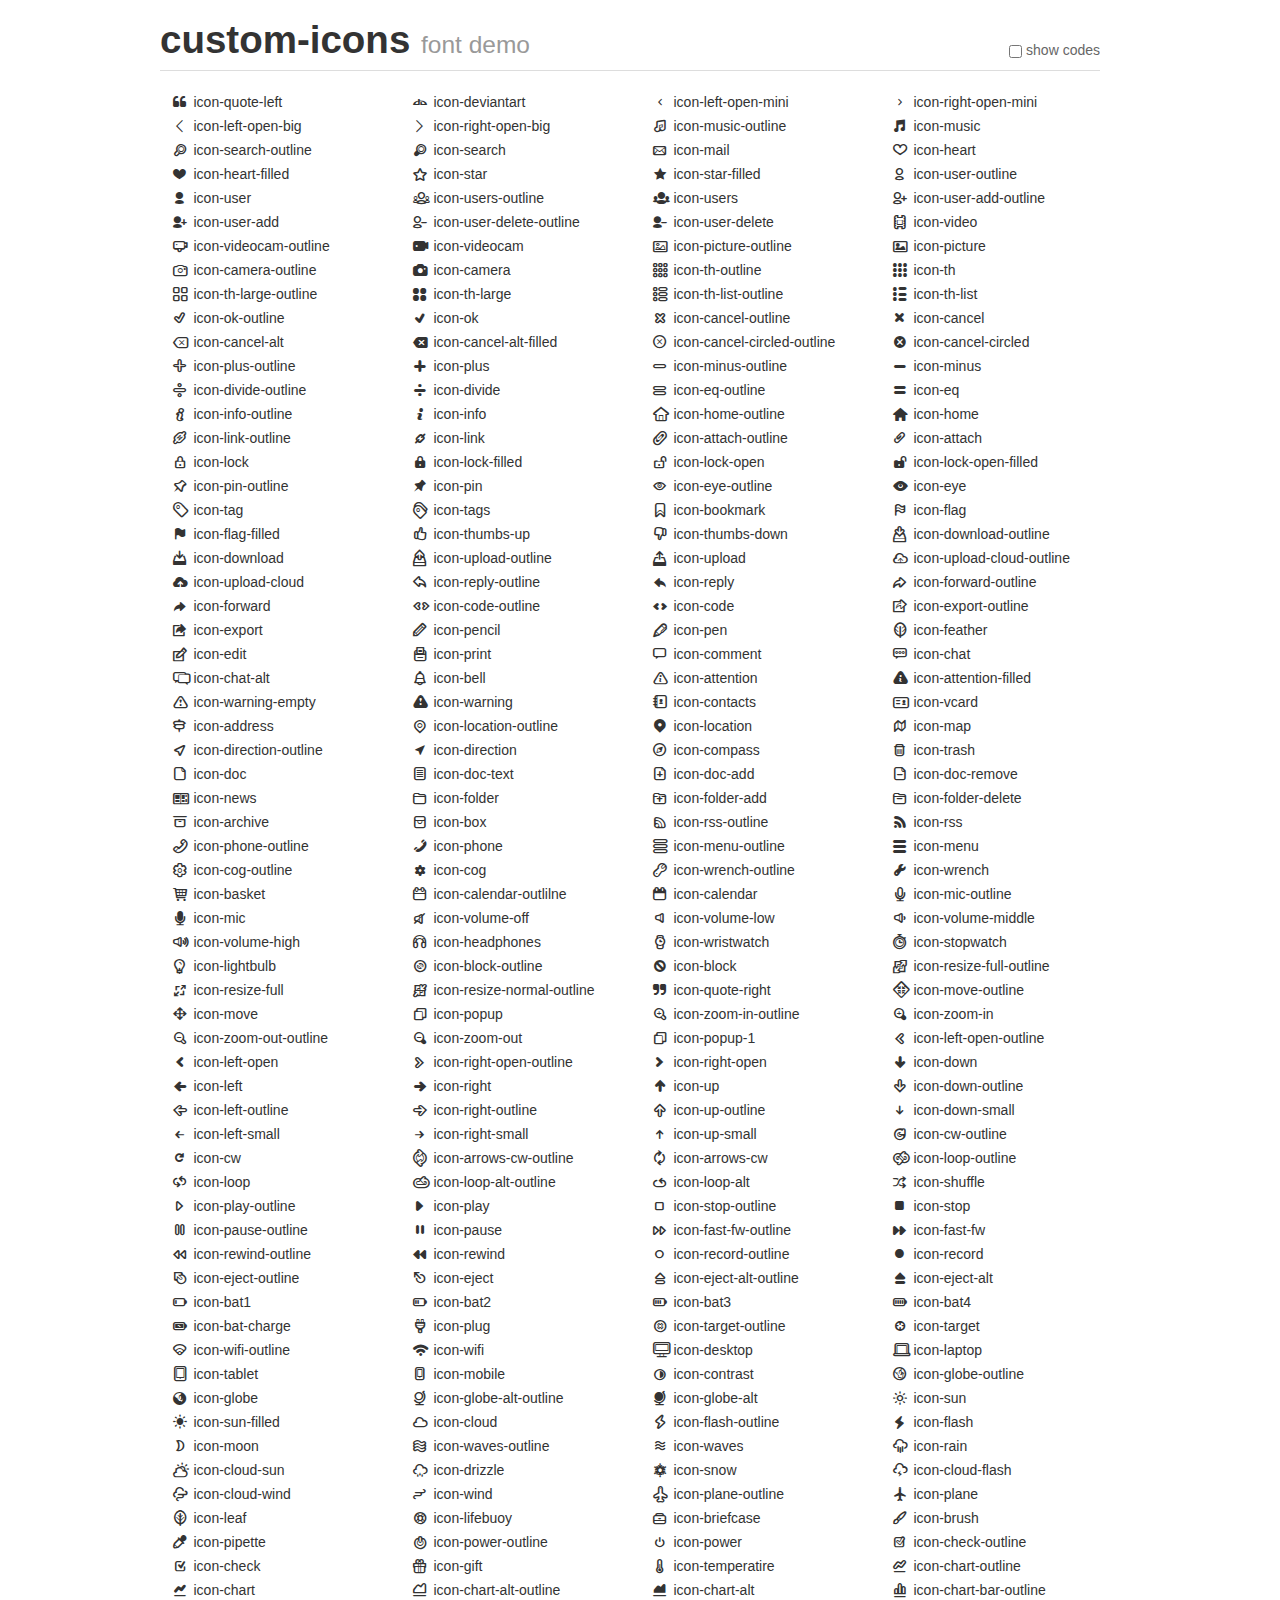
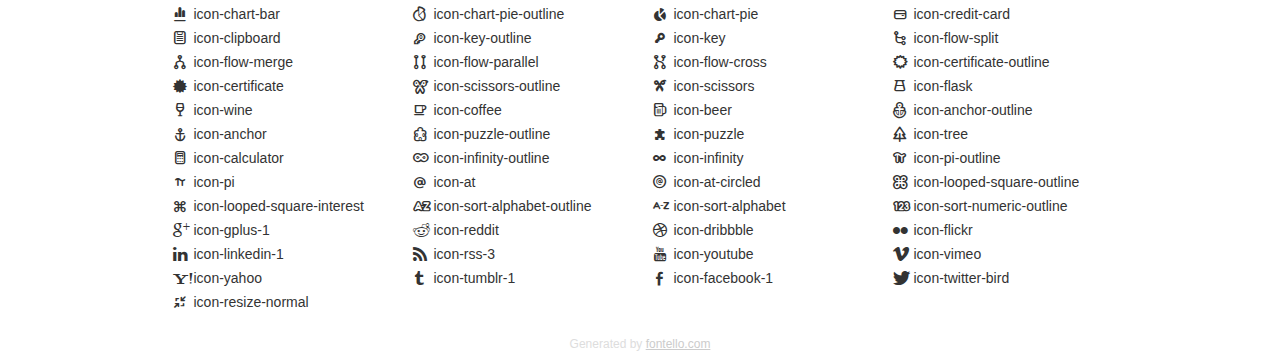
<file: Mon-inscription-Becode/font-icons/custom-icons/demo.html>
<!DOCTYPE html>
<html>
  <head><!--[if lt IE 9]>
    <script src="http://html5shim.googlecode.com/svn/trunk/html5.js"></script><![endif]-->
    <meta charset="UTF-8"><style type="text/css">/*
 * Bootstrap v2.2.1
 *
 * Copyright 2012 Twitter, Inc
 * Licensed under the Apache License v2.0
 * http://www.apache.org/licenses/LICENSE-2.0
 *
 * Designed and built with all the love in the world @twitter by @mdo and @fat.
 */
.clearfix {
  *zoom: 1;
}
.clearfix:before,
.clearfix:after {
  display: table;
  content: "";
  line-height: 0;
}
.clearfix:after {
  clear: both;
}
html {
  font-size: 100%;
  -webkit-text-size-adjust: 100%;
  -ms-text-size-adjust: 100%;
}
a:focus {
  outline: thin dotted #333;
  outline: 5px auto -webkit-focus-ring-color;
  outline-offset: -2px;
}
a:hover,
a:active {
  outline: 0;
}
button,
input,
select,
textarea {
  margin: 0;
  font-size: 100%;
  vertical-align: middle;
}
button,
input {
  *overflow: visible;
  line-height: normal;
}
button::-moz-focus-inner,
input::-moz-focus-inner {
  padding: 0;
  border: 0;
}
body {
  margin: 0;
  font-family: "Helvetica Neue", Helvetica, Arial, sans-serif;
  font-size: 14px;
  line-height: 20px;
  color: #333;
  background-color: #fff;
}
a {
  color: #08c;
  text-decoration: none;
}
a:hover {
  color: #005580;
  text-decoration: underline;
}
.row {
  margin-left: -20px;
  *zoom: 1;
}
.row:before,
.row:after {
  display: table;
  content: "";
  line-height: 0;
}
.row:after {
  clear: both;
}
[class*="span"] {
  float: left;
  min-height: 1px;
  margin-left: 20px;
}
.container,
.navbar-static-top .container,
.navbar-fixed-top .container,
.navbar-fixed-bottom .container {
  width: 940px;
}
.span12 {
  width: 940px;
}
.span11 {
  width: 860px;
}
.span10 {
  width: 780px;
}
.span9 {
  width: 700px;
}
.span8 {
  width: 620px;
}
.span7 {
  width: 540px;
}
.span6 {
  width: 460px;
}
.span5 {
  width: 380px;
}
.span4 {
  width: 300px;
}
.span3 {
  width: 220px;
}
.span2 {
  width: 140px;
}
.span1 {
  width: 60px;
}
[class*="span"].pull-right,
.row-fluid [class*="span"].pull-right {
  float: right;
}
.container {
  margin-right: auto;
  margin-left: auto;
  *zoom: 1;
}
.container:before,
.container:after {
  display: table;
  content: "";
  line-height: 0;
}
.container:after {
  clear: both;
}
p {
  margin: 0 0 10px;
}
.lead {
  margin-bottom: 20px;
  font-size: 21px;
  font-weight: 200;
  line-height: 30px;
}
small {
  font-size: 85%;
}
h1 {
  margin: 10px 0;
  font-family: inherit;
  font-weight: bold;
  line-height: 20px;
  color: inherit;
  text-rendering: optimizelegibility;
}
h1 small {
  font-weight: normal;
  line-height: 1;
  color: #999;
}
h1 {
  line-height: 40px;
}
h1 {
  font-size: 38.5px;
}
h1 small {
  font-size: 24.5px;
}
body {
  margin-top: 90px;
}
.header {
  position: fixed;
  top: 0;
  left: 50%;
  margin-left: -480px;
  background-color: #fff;
  border-bottom: 1px solid #ddd;
  padding-top: 10px;
  z-index: 10;
}
.footer {
  color: #ddd;
  font-size: 12px;
  text-align: center;
  margin-top: 20px;
}
.footer a {
  color: #ccc;
  text-decoration: underline;
}
.the-icons {
  font-size: 14px;
  line-height: 24px;
}
.switch {
  position: absolute;
  right: 0;
  bottom: 10px;
  color: #666;
}
.switch input {
  margin-right: 0.3em;
}
.codesOn .i-name {
  display: none;
}
.codesOn .i-code {
  display: inline;
}
.i-code {
  display: none;
}
</style>
    <link rel="stylesheet" href="css/custom-icons.css">
    <link rel="stylesheet" href="css/animation.css"><!--[if IE 7]>
    <link rel="stylesheet" href="css/custom-icons-ie7.css"><![endif]-->
    <script>
      function toggleCodes(on) {
        var obj = document.getElementById('icons');
        
        if (on) {
          obj.className += ' codesOn';
        } else {
          obj.className = obj.className.replace(' codesOn', '');
        }
      }
      
    </script>
  </head>
  <body>
    <div class="container header">
      <h1>
        custom-icons
         <small>font demo</small>
      </h1>
      <label class="switch">
        <input type="checkbox" onclick="toggleCodes(this.checked)">show codes
      </label>
    </div>
    <div id="icons" class="container">
      <div class="row">
        <div title="Code: 0xe928" class="the-icons span3"><i class="icon-quote-left"></i> <span class="i-name">icon-quote-left</span><span class="i-code">0xe928</span></div>
        <div title="Code: 0xe81d" class="the-icons span3"><i class="icon-deviantart"></i> <span class="i-name">icon-deviantart</span><span class="i-code">0xe81d</span></div>
        <div title="Code: 0xe804" class="the-icons span3"><i class="icon-left-open-mini"></i> <span class="i-name">icon-left-open-mini</span><span class="i-code">0xe804</span></div>
        <div title="Code: 0xe805" class="the-icons span3"><i class="icon-right-open-mini"></i> <span class="i-name">icon-right-open-mini</span><span class="i-code">0xe805</span></div>
      </div>
      <div class="row">
        <div title="Code: 0xe765" class="the-icons span3"><i class="icon-left-open-big"></i> <span class="i-name">icon-left-open-big</span><span class="i-code">0xe765</span></div>
        <div title="Code: 0xe766" class="the-icons span3"><i class="icon-right-open-big"></i> <span class="i-name">icon-right-open-big</span><span class="i-code">0xe766</span></div>
        <div title="Code: 0xe800" class="the-icons span3"><i class="icon-music-outline"></i> <span class="i-name">icon-music-outline</span><span class="i-code">0xe800</span></div>
        <div title="Code: 0xe801" class="the-icons span3"><i class="icon-music"></i> <span class="i-name">icon-music</span><span class="i-code">0xe801</span></div>
      </div>
      <div class="row">
        <div title="Code: 0xe802" class="the-icons span3"><i class="icon-search-outline"></i> <span class="i-name">icon-search-outline</span><span class="i-code">0xe802</span></div>
        <div title="Code: 0xe803" class="the-icons span3"><i class="icon-search"></i> <span class="i-name">icon-search</span><span class="i-code">0xe803</span></div>
        <div title="Code: 0xe806" class="the-icons span3"><i class="icon-mail"></i> <span class="i-name">icon-mail</span><span class="i-code">0xe806</span></div>
        <div title="Code: 0xe807" class="the-icons span3"><i class="icon-heart"></i> <span class="i-name">icon-heart</span><span class="i-code">0xe807</span></div>
      </div>
      <div class="row">
        <div title="Code: 0xe80e" class="the-icons span3"><i class="icon-heart-filled"></i> <span class="i-name">icon-heart-filled</span><span class="i-code">0xe80e</span></div>
        <div title="Code: 0xe812" class="the-icons span3"><i class="icon-star"></i> <span class="i-name">icon-star</span><span class="i-code">0xe812</span></div>
        <div title="Code: 0xe818" class="the-icons span3"><i class="icon-star-filled"></i> <span class="i-name">icon-star-filled</span><span class="i-code">0xe818</span></div>
        <div title="Code: 0xe814" class="the-icons span3"><i class="icon-user-outline"></i> <span class="i-name">icon-user-outline</span><span class="i-code">0xe814</span></div>
      </div>
      <div class="row">
        <div title="Code: 0xe81b" class="the-icons span3"><i class="icon-user"></i> <span class="i-name">icon-user</span><span class="i-code">0xe81b</span></div>
        <div title="Code: 0xe823" class="the-icons span3"><i class="icon-users-outline"></i> <span class="i-name">icon-users-outline</span><span class="i-code">0xe823</span></div>
        <div title="Code: 0xe828" class="the-icons span3"><i class="icon-users"></i> <span class="i-name">icon-users</span><span class="i-code">0xe828</span></div>
        <div title="Code: 0xe829" class="the-icons span3"><i class="icon-user-add-outline"></i> <span class="i-name">icon-user-add-outline</span><span class="i-code">0xe829</span></div>
      </div>
      <div class="row">
        <div title="Code: 0xe82a" class="the-icons span3"><i class="icon-user-add"></i> <span class="i-name">icon-user-add</span><span class="i-code">0xe82a</span></div>
        <div title="Code: 0xe82b" class="the-icons span3"><i class="icon-user-delete-outline"></i> <span class="i-name">icon-user-delete-outline</span><span class="i-code">0xe82b</span></div>
        <div title="Code: 0xe82c" class="the-icons span3"><i class="icon-user-delete"></i> <span class="i-name">icon-user-delete</span><span class="i-code">0xe82c</span></div>
        <div title="Code: 0xe82d" class="the-icons span3"><i class="icon-video"></i> <span class="i-name">icon-video</span><span class="i-code">0xe82d</span></div>
      </div>
      <div class="row">
        <div title="Code: 0xe82e" class="the-icons span3"><i class="icon-videocam-outline"></i> <span class="i-name">icon-videocam-outline</span><span class="i-code">0xe82e</span></div>
        <div title="Code: 0xe82f" class="the-icons span3"><i class="icon-videocam"></i> <span class="i-name">icon-videocam</span><span class="i-code">0xe82f</span></div>
        <div title="Code: 0xe80d" class="the-icons span3"><i class="icon-picture-outline"></i> <span class="i-name">icon-picture-outline</span><span class="i-code">0xe80d</span></div>
        <div title="Code: 0xe80c" class="the-icons span3"><i class="icon-picture"></i> <span class="i-name">icon-picture</span><span class="i-code">0xe80c</span></div>
      </div>
      <div class="row">
        <div title="Code: 0xe80b" class="the-icons span3"><i class="icon-camera-outline"></i> <span class="i-name">icon-camera-outline</span><span class="i-code">0xe80b</span></div>
        <div title="Code: 0xe80a" class="the-icons span3"><i class="icon-camera"></i> <span class="i-name">icon-camera</span><span class="i-code">0xe80a</span></div>
        <div title="Code: 0xe809" class="the-icons span3"><i class="icon-th-outline"></i> <span class="i-name">icon-th-outline</span><span class="i-code">0xe809</span></div>
        <div title="Code: 0xe808" class="the-icons span3"><i class="icon-th"></i> <span class="i-name">icon-th</span><span class="i-code">0xe808</span></div>
      </div>
      <div class="row">
        <div title="Code: 0xe80f" class="the-icons span3"><i class="icon-th-large-outline"></i> <span class="i-name">icon-th-large-outline</span><span class="i-code">0xe80f</span></div>
        <div title="Code: 0xe810" class="the-icons span3"><i class="icon-th-large"></i> <span class="i-name">icon-th-large</span><span class="i-code">0xe810</span></div>
        <div title="Code: 0xe813" class="the-icons span3"><i class="icon-th-list-outline"></i> <span class="i-name">icon-th-list-outline</span><span class="i-code">0xe813</span></div>
        <div title="Code: 0xe817" class="the-icons span3"><i class="icon-th-list"></i> <span class="i-name">icon-th-list</span><span class="i-code">0xe817</span></div>
      </div>
      <div class="row">
        <div title="Code: 0xe822" class="the-icons span3"><i class="icon-ok-outline"></i> <span class="i-name">icon-ok-outline</span><span class="i-code">0xe822</span></div>
        <div title="Code: 0xe824" class="the-icons span3"><i class="icon-ok"></i> <span class="i-name">icon-ok</span><span class="i-code">0xe824</span></div>
        <div title="Code: 0xe825" class="the-icons span3"><i class="icon-cancel-outline"></i> <span class="i-name">icon-cancel-outline</span><span class="i-code">0xe825</span></div>
        <div title="Code: 0xe836" class="the-icons span3"><i class="icon-cancel"></i> <span class="i-name">icon-cancel</span><span class="i-code">0xe836</span></div>
      </div>
      <div class="row">
        <div title="Code: 0xe835" class="the-icons span3"><i class="icon-cancel-alt"></i> <span class="i-name">icon-cancel-alt</span><span class="i-code">0xe835</span></div>
        <div title="Code: 0xe834" class="the-icons span3"><i class="icon-cancel-alt-filled"></i> <span class="i-name">icon-cancel-alt-filled</span><span class="i-code">0xe834</span></div>
        <div title="Code: 0xe833" class="the-icons span3"><i class="icon-cancel-circled-outline"></i> <span class="i-name">icon-cancel-circled-outline</span><span class="i-code">0xe833</span></div>
        <div title="Code: 0xe832" class="the-icons span3"><i class="icon-cancel-circled"></i> <span class="i-name">icon-cancel-circled</span><span class="i-code">0xe832</span></div>
      </div>
      <div class="row">
        <div title="Code: 0xe831" class="the-icons span3"><i class="icon-plus-outline"></i> <span class="i-name">icon-plus-outline</span><span class="i-code">0xe831</span></div>
        <div title="Code: 0xe830" class="the-icons span3"><i class="icon-plus"></i> <span class="i-name">icon-plus</span><span class="i-code">0xe830</span></div>
        <div title="Code: 0xe837" class="the-icons span3"><i class="icon-minus-outline"></i> <span class="i-name">icon-minus-outline</span><span class="i-code">0xe837</span></div>
        <div title="Code: 0xe838" class="the-icons span3"><i class="icon-minus"></i> <span class="i-name">icon-minus</span><span class="i-code">0xe838</span></div>
      </div>
      <div class="row">
        <div title="Code: 0xe839" class="the-icons span3"><i class="icon-divide-outline"></i> <span class="i-name">icon-divide-outline</span><span class="i-code">0xe839</span></div>
        <div title="Code: 0xe83a" class="the-icons span3"><i class="icon-divide"></i> <span class="i-name">icon-divide</span><span class="i-code">0xe83a</span></div>
        <div title="Code: 0xe83b" class="the-icons span3"><i class="icon-eq-outline"></i> <span class="i-name">icon-eq-outline</span><span class="i-code">0xe83b</span></div>
        <div title="Code: 0xe83c" class="the-icons span3"><i class="icon-eq"></i> <span class="i-name">icon-eq</span><span class="i-code">0xe83c</span></div>
      </div>
      <div class="row">
        <div title="Code: 0xe83d" class="the-icons span3"><i class="icon-info-outline"></i> <span class="i-name">icon-info-outline</span><span class="i-code">0xe83d</span></div>
        <div title="Code: 0xe83e" class="the-icons span3"><i class="icon-info"></i> <span class="i-name">icon-info</span><span class="i-code">0xe83e</span></div>
        <div title="Code: 0xe83f" class="the-icons span3"><i class="icon-home-outline"></i> <span class="i-name">icon-home-outline</span><span class="i-code">0xe83f</span></div>
        <div title="Code: 0xe840" class="the-icons span3"><i class="icon-home"></i> <span class="i-name">icon-home</span><span class="i-code">0xe840</span></div>
      </div>
      <div class="row">
        <div title="Code: 0xe841" class="the-icons span3"><i class="icon-link-outline"></i> <span class="i-name">icon-link-outline</span><span class="i-code">0xe841</span></div>
        <div title="Code: 0xe842" class="the-icons span3"><i class="icon-link"></i> <span class="i-name">icon-link</span><span class="i-code">0xe842</span></div>
        <div title="Code: 0xe843" class="the-icons span3"><i class="icon-attach-outline"></i> <span class="i-name">icon-attach-outline</span><span class="i-code">0xe843</span></div>
        <div title="Code: 0xe844" class="the-icons span3"><i class="icon-attach"></i> <span class="i-name">icon-attach</span><span class="i-code">0xe844</span></div>
      </div>
      <div class="row">
        <div title="Code: 0xe845" class="the-icons span3"><i class="icon-lock"></i> <span class="i-name">icon-lock</span><span class="i-code">0xe845</span></div>
        <div title="Code: 0xe846" class="the-icons span3"><i class="icon-lock-filled"></i> <span class="i-name">icon-lock-filled</span><span class="i-code">0xe846</span></div>
        <div title="Code: 0xe847" class="the-icons span3"><i class="icon-lock-open"></i> <span class="i-name">icon-lock-open</span><span class="i-code">0xe847</span></div>
        <div title="Code: 0xe848" class="the-icons span3"><i class="icon-lock-open-filled"></i> <span class="i-name">icon-lock-open-filled</span><span class="i-code">0xe848</span></div>
      </div>
      <div class="row">
        <div title="Code: 0xe849" class="the-icons span3"><i class="icon-pin-outline"></i> <span class="i-name">icon-pin-outline</span><span class="i-code">0xe849</span></div>
        <div title="Code: 0xe84a" class="the-icons span3"><i class="icon-pin"></i> <span class="i-name">icon-pin</span><span class="i-code">0xe84a</span></div>
        <div title="Code: 0xe84b" class="the-icons span3"><i class="icon-eye-outline"></i> <span class="i-name">icon-eye-outline</span><span class="i-code">0xe84b</span></div>
        <div title="Code: 0xe84c" class="the-icons span3"><i class="icon-eye"></i> <span class="i-name">icon-eye</span><span class="i-code">0xe84c</span></div>
      </div>
      <div class="row">
        <div title="Code: 0xe84d" class="the-icons span3"><i class="icon-tag"></i> <span class="i-name">icon-tag</span><span class="i-code">0xe84d</span></div>
        <div title="Code: 0xe84e" class="the-icons span3"><i class="icon-tags"></i> <span class="i-name">icon-tags</span><span class="i-code">0xe84e</span></div>
        <div title="Code: 0xe84f" class="the-icons span3"><i class="icon-bookmark"></i> <span class="i-name">icon-bookmark</span><span class="i-code">0xe84f</span></div>
        <div title="Code: 0xe850" class="the-icons span3"><i class="icon-flag"></i> <span class="i-name">icon-flag</span><span class="i-code">0xe850</span></div>
      </div>
      <div class="row">
        <div title="Code: 0xe851" class="the-icons span3"><i class="icon-flag-filled"></i> <span class="i-name">icon-flag-filled</span><span class="i-code">0xe851</span></div>
        <div title="Code: 0xe852" class="the-icons span3"><i class="icon-thumbs-up"></i> <span class="i-name">icon-thumbs-up</span><span class="i-code">0xe852</span></div>
        <div title="Code: 0xe853" class="the-icons span3"><i class="icon-thumbs-down"></i> <span class="i-name">icon-thumbs-down</span><span class="i-code">0xe853</span></div>
        <div title="Code: 0xe854" class="the-icons span3"><i class="icon-download-outline"></i> <span class="i-name">icon-download-outline</span><span class="i-code">0xe854</span></div>
      </div>
      <div class="row">
        <div title="Code: 0xe855" class="the-icons span3"><i class="icon-download"></i> <span class="i-name">icon-download</span><span class="i-code">0xe855</span></div>
        <div title="Code: 0xe856" class="the-icons span3"><i class="icon-upload-outline"></i> <span class="i-name">icon-upload-outline</span><span class="i-code">0xe856</span></div>
        <div title="Code: 0xe857" class="the-icons span3"><i class="icon-upload"></i> <span class="i-name">icon-upload</span><span class="i-code">0xe857</span></div>
        <div title="Code: 0xe858" class="the-icons span3"><i class="icon-upload-cloud-outline"></i> <span class="i-name">icon-upload-cloud-outline</span><span class="i-code">0xe858</span></div>
      </div>
      <div class="row">
        <div title="Code: 0xe859" class="the-icons span3"><i class="icon-upload-cloud"></i> <span class="i-name">icon-upload-cloud</span><span class="i-code">0xe859</span></div>
        <div title="Code: 0xe85a" class="the-icons span3"><i class="icon-reply-outline"></i> <span class="i-name">icon-reply-outline</span><span class="i-code">0xe85a</span></div>
        <div title="Code: 0xe85b" class="the-icons span3"><i class="icon-reply"></i> <span class="i-name">icon-reply</span><span class="i-code">0xe85b</span></div>
        <div title="Code: 0xe85c" class="the-icons span3"><i class="icon-forward-outline"></i> <span class="i-name">icon-forward-outline</span><span class="i-code">0xe85c</span></div>
      </div>
      <div class="row">
        <div title="Code: 0xe85d" class="the-icons span3"><i class="icon-forward"></i> <span class="i-name">icon-forward</span><span class="i-code">0xe85d</span></div>
        <div title="Code: 0xe85e" class="the-icons span3"><i class="icon-code-outline"></i> <span class="i-name">icon-code-outline</span><span class="i-code">0xe85e</span></div>
        <div title="Code: 0xe85f" class="the-icons span3"><i class="icon-code"></i> <span class="i-name">icon-code</span><span class="i-code">0xe85f</span></div>
        <div title="Code: 0xe860" class="the-icons span3"><i class="icon-export-outline"></i> <span class="i-name">icon-export-outline</span><span class="i-code">0xe860</span></div>
      </div>
      <div class="row">
        <div title="Code: 0xe861" class="the-icons span3"><i class="icon-export"></i> <span class="i-name">icon-export</span><span class="i-code">0xe861</span></div>
        <div title="Code: 0xe862" class="the-icons span3"><i class="icon-pencil"></i> <span class="i-name">icon-pencil</span><span class="i-code">0xe862</span></div>
        <div title="Code: 0xe863" class="the-icons span3"><i class="icon-pen"></i> <span class="i-name">icon-pen</span><span class="i-code">0xe863</span></div>
        <div title="Code: 0xe866" class="the-icons span3"><i class="icon-feather"></i> <span class="i-name">icon-feather</span><span class="i-code">0xe866</span></div>
      </div>
      <div class="row">
        <div title="Code: 0xe865" class="the-icons span3"><i class="icon-edit"></i> <span class="i-name">icon-edit</span><span class="i-code">0xe865</span></div>
        <div title="Code: 0xe864" class="the-icons span3"><i class="icon-print"></i> <span class="i-name">icon-print</span><span class="i-code">0xe864</span></div>
        <div title="Code: 0xe867" class="the-icons span3"><i class="icon-comment"></i> <span class="i-name">icon-comment</span><span class="i-code">0xe867</span></div>
        <div title="Code: 0xe868" class="the-icons span3"><i class="icon-chat"></i> <span class="i-name">icon-chat</span><span class="i-code">0xe868</span></div>
      </div>
      <div class="row">
        <div title="Code: 0xe869" class="the-icons span3"><i class="icon-chat-alt"></i> <span class="i-name">icon-chat-alt</span><span class="i-code">0xe869</span></div>
        <div title="Code: 0xe86a" class="the-icons span3"><i class="icon-bell"></i> <span class="i-name">icon-bell</span><span class="i-code">0xe86a</span></div>
        <div title="Code: 0xe86b" class="the-icons span3"><i class="icon-attention"></i> <span class="i-name">icon-attention</span><span class="i-code">0xe86b</span></div>
        <div title="Code: 0xe86c" class="the-icons span3"><i class="icon-attention-filled"></i> <span class="i-name">icon-attention-filled</span><span class="i-code">0xe86c</span></div>
      </div>
      <div class="row">
        <div title="Code: 0xe86d" class="the-icons span3"><i class="icon-warning-empty"></i> <span class="i-name">icon-warning-empty</span><span class="i-code">0xe86d</span></div>
        <div title="Code: 0xe86e" class="the-icons span3"><i class="icon-warning"></i> <span class="i-name">icon-warning</span><span class="i-code">0xe86e</span></div>
        <div title="Code: 0xe86f" class="the-icons span3"><i class="icon-contacts"></i> <span class="i-name">icon-contacts</span><span class="i-code">0xe86f</span></div>
        <div title="Code: 0xe870" class="the-icons span3"><i class="icon-vcard"></i> <span class="i-name">icon-vcard</span><span class="i-code">0xe870</span></div>
      </div>
      <div class="row">
        <div title="Code: 0xe871" class="the-icons span3"><i class="icon-address"></i> <span class="i-name">icon-address</span><span class="i-code">0xe871</span></div>
        <div title="Code: 0xe872" class="the-icons span3"><i class="icon-location-outline"></i> <span class="i-name">icon-location-outline</span><span class="i-code">0xe872</span></div>
        <div title="Code: 0xe885" class="the-icons span3"><i class="icon-location"></i> <span class="i-name">icon-location</span><span class="i-code">0xe885</span></div>
        <div title="Code: 0xe884" class="the-icons span3"><i class="icon-map"></i> <span class="i-name">icon-map</span><span class="i-code">0xe884</span></div>
      </div>
      <div class="row">
        <div title="Code: 0xe883" class="the-icons span3"><i class="icon-direction-outline"></i> <span class="i-name">icon-direction-outline</span><span class="i-code">0xe883</span></div>
        <div title="Code: 0xe882" class="the-icons span3"><i class="icon-direction"></i> <span class="i-name">icon-direction</span><span class="i-code">0xe882</span></div>
        <div title="Code: 0xe881" class="the-icons span3"><i class="icon-compass"></i> <span class="i-name">icon-compass</span><span class="i-code">0xe881</span></div>
        <div title="Code: 0xe880" class="the-icons span3"><i class="icon-trash"></i> <span class="i-name">icon-trash</span><span class="i-code">0xe880</span></div>
      </div>
      <div class="row">
        <div title="Code: 0xe87f" class="the-icons span3"><i class="icon-doc"></i> <span class="i-name">icon-doc</span><span class="i-code">0xe87f</span></div>
        <div title="Code: 0xe87e" class="the-icons span3"><i class="icon-doc-text"></i> <span class="i-name">icon-doc-text</span><span class="i-code">0xe87e</span></div>
        <div title="Code: 0xe87d" class="the-icons span3"><i class="icon-doc-add"></i> <span class="i-name">icon-doc-add</span><span class="i-code">0xe87d</span></div>
        <div title="Code: 0xe87c" class="the-icons span3"><i class="icon-doc-remove"></i> <span class="i-name">icon-doc-remove</span><span class="i-code">0xe87c</span></div>
      </div>
      <div class="row">
        <div title="Code: 0xe87b" class="the-icons span3"><i class="icon-news"></i> <span class="i-name">icon-news</span><span class="i-code">0xe87b</span></div>
        <div title="Code: 0xe87a" class="the-icons span3"><i class="icon-folder"></i> <span class="i-name">icon-folder</span><span class="i-code">0xe87a</span></div>
        <div title="Code: 0xe879" class="the-icons span3"><i class="icon-folder-add"></i> <span class="i-name">icon-folder-add</span><span class="i-code">0xe879</span></div>
        <div title="Code: 0xe878" class="the-icons span3"><i class="icon-folder-delete"></i> <span class="i-name">icon-folder-delete</span><span class="i-code">0xe878</span></div>
      </div>
      <div class="row">
        <div title="Code: 0xe877" class="the-icons span3"><i class="icon-archive"></i> <span class="i-name">icon-archive</span><span class="i-code">0xe877</span></div>
        <div title="Code: 0xe876" class="the-icons span3"><i class="icon-box"></i> <span class="i-name">icon-box</span><span class="i-code">0xe876</span></div>
        <div title="Code: 0xe875" class="the-icons span3"><i class="icon-rss-outline"></i> <span class="i-name">icon-rss-outline</span><span class="i-code">0xe875</span></div>
        <div title="Code: 0xe73a" class="the-icons span3"><i class="icon-rss"></i> <span class="i-name">icon-rss</span><span class="i-code">0xe73a</span></div>
      </div>
      <div class="row">
        <div title="Code: 0xe874" class="the-icons span3"><i class="icon-phone-outline"></i> <span class="i-name">icon-phone-outline</span><span class="i-code">0xe874</span></div>
        <div title="Code: 0xe873" class="the-icons span3"><i class="icon-phone"></i> <span class="i-name">icon-phone</span><span class="i-code">0xe873</span></div>
        <div title="Code: 0xe886" class="the-icons span3"><i class="icon-menu-outline"></i> <span class="i-name">icon-menu-outline</span><span class="i-code">0xe886</span></div>
        <div title="Code: 0xe887" class="the-icons span3"><i class="icon-menu"></i> <span class="i-name">icon-menu</span><span class="i-code">0xe887</span></div>
      </div>
      <div class="row">
        <div title="Code: 0xe888" class="the-icons span3"><i class="icon-cog-outline"></i> <span class="i-name">icon-cog-outline</span><span class="i-code">0xe888</span></div>
        <div title="Code: 0xe889" class="the-icons span3"><i class="icon-cog"></i> <span class="i-name">icon-cog</span><span class="i-code">0xe889</span></div>
        <div title="Code: 0xe88a" class="the-icons span3"><i class="icon-wrench-outline"></i> <span class="i-name">icon-wrench-outline</span><span class="i-code">0xe88a</span></div>
        <div title="Code: 0xe88b" class="the-icons span3"><i class="icon-wrench"></i> <span class="i-name">icon-wrench</span><span class="i-code">0xe88b</span></div>
      </div>
      <div class="row">
        <div title="Code: 0xe88c" class="the-icons span3"><i class="icon-basket"></i> <span class="i-name">icon-basket</span><span class="i-code">0xe88c</span></div>
        <div title="Code: 0xe88d" class="the-icons span3"><i class="icon-calendar-outlilne"></i> <span class="i-name">icon-calendar-outlilne</span><span class="i-code">0xe88d</span></div>
        <div title="Code: 0xe88e" class="the-icons span3"><i class="icon-calendar"></i> <span class="i-name">icon-calendar</span><span class="i-code">0xe88e</span></div>
        <div title="Code: 0xe88f" class="the-icons span3"><i class="icon-mic-outline"></i> <span class="i-name">icon-mic-outline</span><span class="i-code">0xe88f</span></div>
      </div>
      <div class="row">
        <div title="Code: 0xe890" class="the-icons span3"><i class="icon-mic"></i> <span class="i-name">icon-mic</span><span class="i-code">0xe890</span></div>
        <div title="Code: 0xe891" class="the-icons span3"><i class="icon-volume-off"></i> <span class="i-name">icon-volume-off</span><span class="i-code">0xe891</span></div>
        <div title="Code: 0xe892" class="the-icons span3"><i class="icon-volume-low"></i> <span class="i-name">icon-volume-low</span><span class="i-code">0xe892</span></div>
        <div title="Code: 0xe893" class="the-icons span3"><i class="icon-volume-middle"></i> <span class="i-name">icon-volume-middle</span><span class="i-code">0xe893</span></div>
      </div>
      <div class="row">
        <div title="Code: 0xe894" class="the-icons span3"><i class="icon-volume-high"></i> <span class="i-name">icon-volume-high</span><span class="i-code">0xe894</span></div>
        <div title="Code: 0xe895" class="the-icons span3"><i class="icon-headphones"></i> <span class="i-name">icon-headphones</span><span class="i-code">0xe895</span></div>
        <div title="Code: 0xe896" class="the-icons span3"><i class="icon-wristwatch"></i> <span class="i-name">icon-wristwatch</span><span class="i-code">0xe896</span></div>
        <div title="Code: 0xe897" class="the-icons span3"><i class="icon-stopwatch"></i> <span class="i-name">icon-stopwatch</span><span class="i-code">0xe897</span></div>
      </div>
      <div class="row">
        <div title="Code: 0xe898" class="the-icons span3"><i class="icon-lightbulb"></i> <span class="i-name">icon-lightbulb</span><span class="i-code">0xe898</span></div>
        <div title="Code: 0xe899" class="the-icons span3"><i class="icon-block-outline"></i> <span class="i-name">icon-block-outline</span><span class="i-code">0xe899</span></div>
        <div title="Code: 0xe89a" class="the-icons span3"><i class="icon-block"></i> <span class="i-name">icon-block</span><span class="i-code">0xe89a</span></div>
        <div title="Code: 0xe89b" class="the-icons span3"><i class="icon-resize-full-outline"></i> <span class="i-name">icon-resize-full-outline</span><span class="i-code">0xe89b</span></div>
      </div>
      <div class="row">
        <div title="Code: 0xe89c" class="the-icons span3"><i class="icon-resize-full"></i> <span class="i-name">icon-resize-full</span><span class="i-code">0xe89c</span></div>
        <div title="Code: 0xe89d" class="the-icons span3"><i class="icon-resize-normal-outline"></i> <span class="i-name">icon-resize-normal-outline</span><span class="i-code">0xe89d</span></div>
        <div title="Code: 0xe929" class="the-icons span3"><i class="icon-quote-right"></i> <span class="i-name">icon-quote-right</span><span class="i-code">0xe929</span></div>
        <div title="Code: 0xe89f" class="the-icons span3"><i class="icon-move-outline"></i> <span class="i-name">icon-move-outline</span><span class="i-code">0xe89f</span></div>
      </div>
      <div class="row">
        <div title="Code: 0xe8a0" class="the-icons span3"><i class="icon-move"></i> <span class="i-name">icon-move</span><span class="i-code">0xe8a0</span></div>
        <div title="Code: 0xe8a1" class="the-icons span3"><i class="icon-popup"></i> <span class="i-name">icon-popup</span><span class="i-code">0xe8a1</span></div>
        <div title="Code: 0xe8a2" class="the-icons span3"><i class="icon-zoom-in-outline"></i> <span class="i-name">icon-zoom-in-outline</span><span class="i-code">0xe8a2</span></div>
        <div title="Code: 0xe8a3" class="the-icons span3"><i class="icon-zoom-in"></i> <span class="i-name">icon-zoom-in</span><span class="i-code">0xe8a3</span></div>
      </div>
      <div class="row">
        <div title="Code: 0xe8a4" class="the-icons span3"><i class="icon-zoom-out-outline"></i> <span class="i-name">icon-zoom-out-outline</span><span class="i-code">0xe8a4</span></div>
        <div title="Code: 0xe8a5" class="the-icons span3"><i class="icon-zoom-out"></i> <span class="i-name">icon-zoom-out</span><span class="i-code">0xe8a5</span></div>
        <div title="Code: 0xe8a6" class="the-icons span3"><i class="icon-popup-1"></i> <span class="i-name">icon-popup-1</span><span class="i-code">0xe8a6</span></div>
        <div title="Code: 0xe8a7" class="the-icons span3"><i class="icon-left-open-outline"></i> <span class="i-name">icon-left-open-outline</span><span class="i-code">0xe8a7</span></div>
      </div>
      <div class="row">
        <div title="Code: 0xe8a8" class="the-icons span3"><i class="icon-left-open"></i> <span class="i-name">icon-left-open</span><span class="i-code">0xe8a8</span></div>
        <div title="Code: 0xe8a9" class="the-icons span3"><i class="icon-right-open-outline"></i> <span class="i-name">icon-right-open-outline</span><span class="i-code">0xe8a9</span></div>
        <div title="Code: 0xe8aa" class="the-icons span3"><i class="icon-right-open"></i> <span class="i-name">icon-right-open</span><span class="i-code">0xe8aa</span></div>
        <div title="Code: 0xe8ab" class="the-icons span3"><i class="icon-down"></i> <span class="i-name">icon-down</span><span class="i-code">0xe8ab</span></div>
      </div>
      <div class="row">
        <div title="Code: 0xe8ac" class="the-icons span3"><i class="icon-left"></i> <span class="i-name">icon-left</span><span class="i-code">0xe8ac</span></div>
        <div title="Code: 0xe8ad" class="the-icons span3"><i class="icon-right"></i> <span class="i-name">icon-right</span><span class="i-code">0xe8ad</span></div>
        <div title="Code: 0xe8ae" class="the-icons span3"><i class="icon-up"></i> <span class="i-name">icon-up</span><span class="i-code">0xe8ae</span></div>
        <div title="Code: 0xe8af" class="the-icons span3"><i class="icon-down-outline"></i> <span class="i-name">icon-down-outline</span><span class="i-code">0xe8af</span></div>
      </div>
      <div class="row">
        <div title="Code: 0xe8b0" class="the-icons span3"><i class="icon-left-outline"></i> <span class="i-name">icon-left-outline</span><span class="i-code">0xe8b0</span></div>
        <div title="Code: 0xe8b1" class="the-icons span3"><i class="icon-right-outline"></i> <span class="i-name">icon-right-outline</span><span class="i-code">0xe8b1</span></div>
        <div title="Code: 0xe8b2" class="the-icons span3"><i class="icon-up-outline"></i> <span class="i-name">icon-up-outline</span><span class="i-code">0xe8b2</span></div>
        <div title="Code: 0xe8b3" class="the-icons span3"><i class="icon-down-small"></i> <span class="i-name">icon-down-small</span><span class="i-code">0xe8b3</span></div>
      </div>
      <div class="row">
        <div title="Code: 0xe8b4" class="the-icons span3"><i class="icon-left-small"></i> <span class="i-name">icon-left-small</span><span class="i-code">0xe8b4</span></div>
        <div title="Code: 0xe8b5" class="the-icons span3"><i class="icon-right-small"></i> <span class="i-name">icon-right-small</span><span class="i-code">0xe8b5</span></div>
        <div title="Code: 0xe8b6" class="the-icons span3"><i class="icon-up-small"></i> <span class="i-name">icon-up-small</span><span class="i-code">0xe8b6</span></div>
        <div title="Code: 0xe8b7" class="the-icons span3"><i class="icon-cw-outline"></i> <span class="i-name">icon-cw-outline</span><span class="i-code">0xe8b7</span></div>
      </div>
      <div class="row">
        <div title="Code: 0xe8b8" class="the-icons span3"><i class="icon-cw"></i> <span class="i-name">icon-cw</span><span class="i-code">0xe8b8</span></div>
        <div title="Code: 0xe8b9" class="the-icons span3"><i class="icon-arrows-cw-outline"></i> <span class="i-name">icon-arrows-cw-outline</span><span class="i-code">0xe8b9</span></div>
        <div title="Code: 0xe8ba" class="the-icons span3"><i class="icon-arrows-cw"></i> <span class="i-name">icon-arrows-cw</span><span class="i-code">0xe8ba</span></div>
        <div title="Code: 0xe8bb" class="the-icons span3"><i class="icon-loop-outline"></i> <span class="i-name">icon-loop-outline</span><span class="i-code">0xe8bb</span></div>
      </div>
      <div class="row">
        <div title="Code: 0xe8bc" class="the-icons span3"><i class="icon-loop"></i> <span class="i-name">icon-loop</span><span class="i-code">0xe8bc</span></div>
        <div title="Code: 0xe8bd" class="the-icons span3"><i class="icon-loop-alt-outline"></i> <span class="i-name">icon-loop-alt-outline</span><span class="i-code">0xe8bd</span></div>
        <div title="Code: 0xe8be" class="the-icons span3"><i class="icon-loop-alt"></i> <span class="i-name">icon-loop-alt</span><span class="i-code">0xe8be</span></div>
        <div title="Code: 0xe8bf" class="the-icons span3"><i class="icon-shuffle"></i> <span class="i-name">icon-shuffle</span><span class="i-code">0xe8bf</span></div>
      </div>
      <div class="row">
        <div title="Code: 0xe8c0" class="the-icons span3"><i class="icon-play-outline"></i> <span class="i-name">icon-play-outline</span><span class="i-code">0xe8c0</span></div>
        <div title="Code: 0xe8c1" class="the-icons span3"><i class="icon-play"></i> <span class="i-name">icon-play</span><span class="i-code">0xe8c1</span></div>
        <div title="Code: 0xe8c2" class="the-icons span3"><i class="icon-stop-outline"></i> <span class="i-name">icon-stop-outline</span><span class="i-code">0xe8c2</span></div>
        <div title="Code: 0xe8c3" class="the-icons span3"><i class="icon-stop"></i> <span class="i-name">icon-stop</span><span class="i-code">0xe8c3</span></div>
      </div>
      <div class="row">
        <div title="Code: 0xe8c4" class="the-icons span3"><i class="icon-pause-outline"></i> <span class="i-name">icon-pause-outline</span><span class="i-code">0xe8c4</span></div>
        <div title="Code: 0xe8c5" class="the-icons span3"><i class="icon-pause"></i> <span class="i-name">icon-pause</span><span class="i-code">0xe8c5</span></div>
        <div title="Code: 0xe8c6" class="the-icons span3"><i class="icon-fast-fw-outline"></i> <span class="i-name">icon-fast-fw-outline</span><span class="i-code">0xe8c6</span></div>
        <div title="Code: 0xe8c7" class="the-icons span3"><i class="icon-fast-fw"></i> <span class="i-name">icon-fast-fw</span><span class="i-code">0xe8c7</span></div>
      </div>
      <div class="row">
        <div title="Code: 0xe8c8" class="the-icons span3"><i class="icon-rewind-outline"></i> <span class="i-name">icon-rewind-outline</span><span class="i-code">0xe8c8</span></div>
        <div title="Code: 0xe8c9" class="the-icons span3"><i class="icon-rewind"></i> <span class="i-name">icon-rewind</span><span class="i-code">0xe8c9</span></div>
        <div title="Code: 0xe8ca" class="the-icons span3"><i class="icon-record-outline"></i> <span class="i-name">icon-record-outline</span><span class="i-code">0xe8ca</span></div>
        <div title="Code: 0xe8cb" class="the-icons span3"><i class="icon-record"></i> <span class="i-name">icon-record</span><span class="i-code">0xe8cb</span></div>
      </div>
      <div class="row">
        <div title="Code: 0xe8cc" class="the-icons span3"><i class="icon-eject-outline"></i> <span class="i-name">icon-eject-outline</span><span class="i-code">0xe8cc</span></div>
        <div title="Code: 0xe8cd" class="the-icons span3"><i class="icon-eject"></i> <span class="i-name">icon-eject</span><span class="i-code">0xe8cd</span></div>
        <div title="Code: 0xe8ce" class="the-icons span3"><i class="icon-eject-alt-outline"></i> <span class="i-name">icon-eject-alt-outline</span><span class="i-code">0xe8ce</span></div>
        <div title="Code: 0xe8cf" class="the-icons span3"><i class="icon-eject-alt"></i> <span class="i-name">icon-eject-alt</span><span class="i-code">0xe8cf</span></div>
      </div>
      <div class="row">
        <div title="Code: 0xe8d0" class="the-icons span3"><i class="icon-bat1"></i> <span class="i-name">icon-bat1</span><span class="i-code">0xe8d0</span></div>
        <div title="Code: 0xe8d1" class="the-icons span3"><i class="icon-bat2"></i> <span class="i-name">icon-bat2</span><span class="i-code">0xe8d1</span></div>
        <div title="Code: 0xe8d2" class="the-icons span3"><i class="icon-bat3"></i> <span class="i-name">icon-bat3</span><span class="i-code">0xe8d2</span></div>
        <div title="Code: 0xe8d3" class="the-icons span3"><i class="icon-bat4"></i> <span class="i-name">icon-bat4</span><span class="i-code">0xe8d3</span></div>
      </div>
      <div class="row">
        <div title="Code: 0xe8d4" class="the-icons span3"><i class="icon-bat-charge"></i> <span class="i-name">icon-bat-charge</span><span class="i-code">0xe8d4</span></div>
        <div title="Code: 0xe8d5" class="the-icons span3"><i class="icon-plug"></i> <span class="i-name">icon-plug</span><span class="i-code">0xe8d5</span></div>
        <div title="Code: 0xe8e0" class="the-icons span3"><i class="icon-target-outline"></i> <span class="i-name">icon-target-outline</span><span class="i-code">0xe8e0</span></div>
        <div title="Code: 0xe8e5" class="the-icons span3"><i class="icon-target"></i> <span class="i-name">icon-target</span><span class="i-code">0xe8e5</span></div>
      </div>
      <div class="row">
        <div title="Code: 0xe8e6" class="the-icons span3"><i class="icon-wifi-outline"></i> <span class="i-name">icon-wifi-outline</span><span class="i-code">0xe8e6</span></div>
        <div title="Code: 0xe8e7" class="the-icons span3"><i class="icon-wifi"></i> <span class="i-name">icon-wifi</span><span class="i-code">0xe8e7</span></div>
        <div title="Code: 0xe8f5" class="the-icons span3"><i class="icon-desktop"></i> <span class="i-name">icon-desktop</span><span class="i-code">0xe8f5</span></div>
        <div title="Code: 0xe8f4" class="the-icons span3"><i class="icon-laptop"></i> <span class="i-name">icon-laptop</span><span class="i-code">0xe8f4</span></div>
      </div>
      <div class="row">
        <div title="Code: 0xe8f6" class="the-icons span3"><i class="icon-tablet"></i> <span class="i-name">icon-tablet</span><span class="i-code">0xe8f6</span></div>
        <div title="Code: 0xe8f7" class="the-icons span3"><i class="icon-mobile"></i> <span class="i-name">icon-mobile</span><span class="i-code">0xe8f7</span></div>
        <div title="Code: 0xe8f8" class="the-icons span3"><i class="icon-contrast"></i> <span class="i-name">icon-contrast</span><span class="i-code">0xe8f8</span></div>
        <div title="Code: 0xe90a" class="the-icons span3"><i class="icon-globe-outline"></i> <span class="i-name">icon-globe-outline</span><span class="i-code">0xe90a</span></div>
      </div>
      <div class="row">
        <div title="Code: 0xe90b" class="the-icons span3"><i class="icon-globe"></i> <span class="i-name">icon-globe</span><span class="i-code">0xe90b</span></div>
        <div title="Code: 0xe90c" class="the-icons span3"><i class="icon-globe-alt-outline"></i> <span class="i-name">icon-globe-alt-outline</span><span class="i-code">0xe90c</span></div>
        <div title="Code: 0xe90d" class="the-icons span3"><i class="icon-globe-alt"></i> <span class="i-name">icon-globe-alt</span><span class="i-code">0xe90d</span></div>
        <div title="Code: 0xe90e" class="the-icons span3"><i class="icon-sun"></i> <span class="i-name">icon-sun</span><span class="i-code">0xe90e</span></div>
      </div>
      <div class="row">
        <div title="Code: 0xe90f" class="the-icons span3"><i class="icon-sun-filled"></i> <span class="i-name">icon-sun-filled</span><span class="i-code">0xe90f</span></div>
        <div title="Code: 0xe910" class="the-icons span3"><i class="icon-cloud"></i> <span class="i-name">icon-cloud</span><span class="i-code">0xe910</span></div>
        <div title="Code: 0xe911" class="the-icons span3"><i class="icon-flash-outline"></i> <span class="i-name">icon-flash-outline</span><span class="i-code">0xe911</span></div>
        <div title="Code: 0xe912" class="the-icons span3"><i class="icon-flash"></i> <span class="i-name">icon-flash</span><span class="i-code">0xe912</span></div>
      </div>
      <div class="row">
        <div title="Code: 0xe913" class="the-icons span3"><i class="icon-moon"></i> <span class="i-name">icon-moon</span><span class="i-code">0xe913</span></div>
        <div title="Code: 0xe8d6" class="the-icons span3"><i class="icon-waves-outline"></i> <span class="i-name">icon-waves-outline</span><span class="i-code">0xe8d6</span></div>
        <div title="Code: 0xe8df" class="the-icons span3"><i class="icon-waves"></i> <span class="i-name">icon-waves</span><span class="i-code">0xe8df</span></div>
        <div title="Code: 0xe8e4" class="the-icons span3"><i class="icon-rain"></i> <span class="i-name">icon-rain</span><span class="i-code">0xe8e4</span></div>
      </div>
      <div class="row">
        <div title="Code: 0xe8e8" class="the-icons span3"><i class="icon-cloud-sun"></i> <span class="i-name">icon-cloud-sun</span><span class="i-code">0xe8e8</span></div>
        <div title="Code: 0xe8e9" class="the-icons span3"><i class="icon-drizzle"></i> <span class="i-name">icon-drizzle</span><span class="i-code">0xe8e9</span></div>
        <div title="Code: 0xe8f2" class="the-icons span3"><i class="icon-snow"></i> <span class="i-name">icon-snow</span><span class="i-code">0xe8f2</span></div>
        <div title="Code: 0xe8f3" class="the-icons span3"><i class="icon-cloud-flash"></i> <span class="i-name">icon-cloud-flash</span><span class="i-code">0xe8f3</span></div>
      </div>
      <div class="row">
        <div title="Code: 0xe8f9" class="the-icons span3"><i class="icon-cloud-wind"></i> <span class="i-name">icon-cloud-wind</span><span class="i-code">0xe8f9</span></div>
        <div title="Code: 0xe8fa" class="the-icons span3"><i class="icon-wind"></i> <span class="i-name">icon-wind</span><span class="i-code">0xe8fa</span></div>
        <div title="Code: 0xe8fb" class="the-icons span3"><i class="icon-plane-outline"></i> <span class="i-name">icon-plane-outline</span><span class="i-code">0xe8fb</span></div>
        <div title="Code: 0xe902" class="the-icons span3"><i class="icon-plane"></i> <span class="i-name">icon-plane</span><span class="i-code">0xe902</span></div>
      </div>
      <div class="row">
        <div title="Code: 0xe905" class="the-icons span3"><i class="icon-leaf"></i> <span class="i-name">icon-leaf</span><span class="i-code">0xe905</span></div>
        <div title="Code: 0xe906" class="the-icons span3"><i class="icon-lifebuoy"></i> <span class="i-name">icon-lifebuoy</span><span class="i-code">0xe906</span></div>
        <div title="Code: 0xe907" class="the-icons span3"><i class="icon-briefcase"></i> <span class="i-name">icon-briefcase</span><span class="i-code">0xe907</span></div>
        <div title="Code: 0xe908" class="the-icons span3"><i class="icon-brush"></i> <span class="i-name">icon-brush</span><span class="i-code">0xe908</span></div>
      </div>
      <div class="row">
        <div title="Code: 0xe909" class="the-icons span3"><i class="icon-pipette"></i> <span class="i-name">icon-pipette</span><span class="i-code">0xe909</span></div>
        <div title="Code: 0xe914" class="the-icons span3"><i class="icon-power-outline"></i> <span class="i-name">icon-power-outline</span><span class="i-code">0xe914</span></div>
        <div title="Code: 0xe915" class="the-icons span3"><i class="icon-power"></i> <span class="i-name">icon-power</span><span class="i-code">0xe915</span></div>
        <div title="Code: 0xe916" class="the-icons span3"><i class="icon-check-outline"></i> <span class="i-name">icon-check-outline</span><span class="i-code">0xe916</span></div>
      </div>
      <div class="row">
        <div title="Code: 0xe917" class="the-icons span3"><i class="icon-check"></i> <span class="i-name">icon-check</span><span class="i-code">0xe917</span></div>
        <div title="Code: 0xe8d7" class="the-icons span3"><i class="icon-gift"></i> <span class="i-name">icon-gift</span><span class="i-code">0xe8d7</span></div>
        <div title="Code: 0xe8de" class="the-icons span3"><i class="icon-temperatire"></i> <span class="i-name">icon-temperatire</span><span class="i-code">0xe8de</span></div>
        <div title="Code: 0xe8e3" class="the-icons span3"><i class="icon-chart-outline"></i> <span class="i-name">icon-chart-outline</span><span class="i-code">0xe8e3</span></div>
      </div>
      <div class="row">
        <div title="Code: 0xe8ea" class="the-icons span3"><i class="icon-chart"></i> <span class="i-name">icon-chart</span><span class="i-code">0xe8ea</span></div>
        <div title="Code: 0xe8eb" class="the-icons span3"><i class="icon-chart-alt-outline"></i> <span class="i-name">icon-chart-alt-outline</span><span class="i-code">0xe8eb</span></div>
        <div title="Code: 0xe8f1" class="the-icons span3"><i class="icon-chart-alt"></i> <span class="i-name">icon-chart-alt</span><span class="i-code">0xe8f1</span></div>
        <div title="Code: 0xe8f0" class="the-icons span3"><i class="icon-chart-bar-outline"></i> <span class="i-name">icon-chart-bar-outline</span><span class="i-code">0xe8f0</span></div>
      </div>
      <div class="row">
        <div title="Code: 0xe8fc" class="the-icons span3"><i class="icon-chart-bar"></i> <span class="i-name">icon-chart-bar</span><span class="i-code">0xe8fc</span></div>
        <div title="Code: 0xe8fd" class="the-icons span3"><i class="icon-chart-pie-outline"></i> <span class="i-name">icon-chart-pie-outline</span><span class="i-code">0xe8fd</span></div>
        <div title="Code: 0xe8fe" class="the-icons span3"><i class="icon-chart-pie"></i> <span class="i-name">icon-chart-pie</span><span class="i-code">0xe8fe</span></div>
        <div title="Code: 0xe904" class="the-icons span3"><i class="icon-credit-card"></i> <span class="i-name">icon-credit-card</span><span class="i-code">0xe904</span></div>
      </div>
      <div class="row">
        <div title="Code: 0xe918" class="the-icons span3"><i class="icon-clipboard"></i> <span class="i-name">icon-clipboard</span><span class="i-code">0xe918</span></div>
        <div title="Code: 0xe919" class="the-icons span3"><i class="icon-key-outline"></i> <span class="i-name">icon-key-outline</span><span class="i-code">0xe919</span></div>
        <div title="Code: 0xe91a" class="the-icons span3"><i class="icon-key"></i> <span class="i-name">icon-key</span><span class="i-code">0xe91a</span></div>
        <div title="Code: 0xe91b" class="the-icons span3"><i class="icon-flow-split"></i> <span class="i-name">icon-flow-split</span><span class="i-code">0xe91b</span></div>
      </div>
      <div class="row">
        <div title="Code: 0xe91c" class="the-icons span3"><i class="icon-flow-merge"></i> <span class="i-name">icon-flow-merge</span><span class="i-code">0xe91c</span></div>
        <div title="Code: 0xe91d" class="the-icons span3"><i class="icon-flow-parallel"></i> <span class="i-name">icon-flow-parallel</span><span class="i-code">0xe91d</span></div>
        <div title="Code: 0xe91e" class="the-icons span3"><i class="icon-flow-cross"></i> <span class="i-name">icon-flow-cross</span><span class="i-code">0xe91e</span></div>
        <div title="Code: 0xe8d8" class="the-icons span3"><i class="icon-certificate-outline"></i> <span class="i-name">icon-certificate-outline</span><span class="i-code">0xe8d8</span></div>
      </div>
      <div class="row">
        <div title="Code: 0xe8dd" class="the-icons span3"><i class="icon-certificate"></i> <span class="i-name">icon-certificate</span><span class="i-code">0xe8dd</span></div>
        <div title="Code: 0xe8e2" class="the-icons span3"><i class="icon-scissors-outline"></i> <span class="i-name">icon-scissors-outline</span><span class="i-code">0xe8e2</span></div>
        <div title="Code: 0xe8e1" class="the-icons span3"><i class="icon-scissors"></i> <span class="i-name">icon-scissors</span><span class="i-code">0xe8e1</span></div>
        <div title="Code: 0xe8ec" class="the-icons span3"><i class="icon-flask"></i> <span class="i-name">icon-flask</span><span class="i-code">0xe8ec</span></div>
      </div>
      <div class="row">
        <div title="Code: 0xe8ed" class="the-icons span3"><i class="icon-wine"></i> <span class="i-name">icon-wine</span><span class="i-code">0xe8ed</span></div>
        <div title="Code: 0xe8ef" class="the-icons span3"><i class="icon-coffee"></i> <span class="i-name">icon-coffee</span><span class="i-code">0xe8ef</span></div>
        <div title="Code: 0xe8ff" class="the-icons span3"><i class="icon-beer"></i> <span class="i-name">icon-beer</span><span class="i-code">0xe8ff</span></div>
        <div title="Code: 0xe900" class="the-icons span3"><i class="icon-anchor-outline"></i> <span class="i-name">icon-anchor-outline</span><span class="i-code">0xe900</span></div>
      </div>
      <div class="row">
        <div title="Code: 0xe901" class="the-icons span3"><i class="icon-anchor"></i> <span class="i-name">icon-anchor</span><span class="i-code">0xe901</span></div>
        <div title="Code: 0xe903" class="the-icons span3"><i class="icon-puzzle-outline"></i> <span class="i-name">icon-puzzle-outline</span><span class="i-code">0xe903</span></div>
        <div title="Code: 0xe91f" class="the-icons span3"><i class="icon-puzzle"></i> <span class="i-name">icon-puzzle</span><span class="i-code">0xe91f</span></div>
        <div title="Code: 0xe920" class="the-icons span3"><i class="icon-tree"></i> <span class="i-name">icon-tree</span><span class="i-code">0xe920</span></div>
      </div>
      <div class="row">
        <div title="Code: 0xe921" class="the-icons span3"><i class="icon-calculator"></i> <span class="i-name">icon-calculator</span><span class="i-code">0xe921</span></div>
        <div title="Code: 0xe922" class="the-icons span3"><i class="icon-infinity-outline"></i> <span class="i-name">icon-infinity-outline</span><span class="i-code">0xe922</span></div>
        <div title="Code: 0xe923" class="the-icons span3"><i class="icon-infinity"></i> <span class="i-name">icon-infinity</span><span class="i-code">0xe923</span></div>
        <div title="Code: 0xe924" class="the-icons span3"><i class="icon-pi-outline"></i> <span class="i-name">icon-pi-outline</span><span class="i-code">0xe924</span></div>
      </div>
      <div class="row">
        <div title="Code: 0xe925" class="the-icons span3"><i class="icon-pi"></i> <span class="i-name">icon-pi</span><span class="i-code">0xe925</span></div>
        <div title="Code: 0xe926" class="the-icons span3"><i class="icon-at"></i> <span class="i-name">icon-at</span><span class="i-code">0xe926</span></div>
        <div title="Code: 0xe927" class="the-icons span3"><i class="icon-at-circled"></i> <span class="i-name">icon-at-circled</span><span class="i-code">0xe927</span></div>
        <div title="Code: 0xe8d9" class="the-icons span3"><i class="icon-looped-square-outline"></i> <span class="i-name">icon-looped-square-outline</span><span class="i-code">0xe8d9</span></div>
      </div>
      <div class="row">
        <div title="Code: 0xe8dc" class="the-icons span3"><i class="icon-looped-square-interest"></i> <span class="i-name">icon-looped-square-interest</span><span class="i-code">0xe8dc</span></div>
        <div title="Code: 0xe8da" class="the-icons span3"><i class="icon-sort-alphabet-outline"></i> <span class="i-name">icon-sort-alphabet-outline</span><span class="i-code">0xe8da</span></div>
        <div title="Code: 0xe8db" class="the-icons span3"><i class="icon-sort-alphabet"></i> <span class="i-name">icon-sort-alphabet</span><span class="i-code">0xe8db</span></div>
        <div title="Code: 0xe8ee" class="the-icons span3"><i class="icon-sort-numeric-outline"></i> <span class="i-name">icon-sort-numeric-outline</span><span class="i-code">0xe8ee</span></div>
      </div>
      <div class="row">
        <div title="Code: 0xe815" class="the-icons span3"><i class="icon-gplus-1"></i> <span class="i-name">icon-gplus-1</span><span class="i-code">0xe815</span></div>
        <div title="Code: 0xe821" class="the-icons span3"><i class="icon-reddit"></i> <span class="i-name">icon-reddit</span><span class="i-code">0xe821</span></div>
        <div title="Code: 0xe816" class="the-icons span3"><i class="icon-dribbble"></i> <span class="i-name">icon-dribbble</span><span class="i-code">0xe816</span></div>
        <div title="Code: 0xe820" class="the-icons span3"><i class="icon-flickr"></i> <span class="i-name">icon-flickr</span><span class="i-code">0xe820</span></div>
      </div>
      <div class="row">
        <div title="Code: 0xe81c" class="the-icons span3"><i class="icon-linkedin-1"></i> <span class="i-name">icon-linkedin-1</span><span class="i-code">0xe81c</span></div>
        <div title="Code: 0xe81f" class="the-icons span3"><i class="icon-rss-3"></i> <span class="i-name">icon-rss-3</span><span class="i-code">0xe81f</span></div>
        <div title="Code: 0xe81e" class="the-icons span3"><i class="icon-youtube"></i> <span class="i-name">icon-youtube</span><span class="i-code">0xe81e</span></div>
        <div title="Code: 0xe819" class="the-icons span3"><i class="icon-vimeo"></i> <span class="i-name">icon-vimeo</span><span class="i-code">0xe819</span></div>
      </div>
      <div class="row">
        <div title="Code: 0xe811" class="the-icons span3"><i class="icon-yahoo"></i> <span class="i-name">icon-yahoo</span><span class="i-code">0xe811</span></div>
        <div title="Code: 0xe81a" class="the-icons span3"><i class="icon-tumblr-1"></i> <span class="i-name">icon-tumblr-1</span><span class="i-code">0xe81a</span></div>
        <div title="Code: 0xe826" class="the-icons span3"><i class="icon-facebook-1"></i> <span class="i-name">icon-facebook-1</span><span class="i-code">0xe826</span></div>
        <div title="Code: 0xe827" class="the-icons span3"><i class="icon-twitter-bird"></i> <span class="i-name">icon-twitter-bird</span><span class="i-code">0xe827</span></div>
      </div>
      <div class="row">
        <div title="Code: 0xe89e" class="the-icons span3"><i class="icon-resize-normal"></i> <span class="i-name">icon-resize-normal</span><span class="i-code">0xe89e</span></div>
      </div>
    </div>
    <div class="container footer">Generated by <a href="http://fontello.com">fontello.com</a></div>
  </body>
</html>
</file>
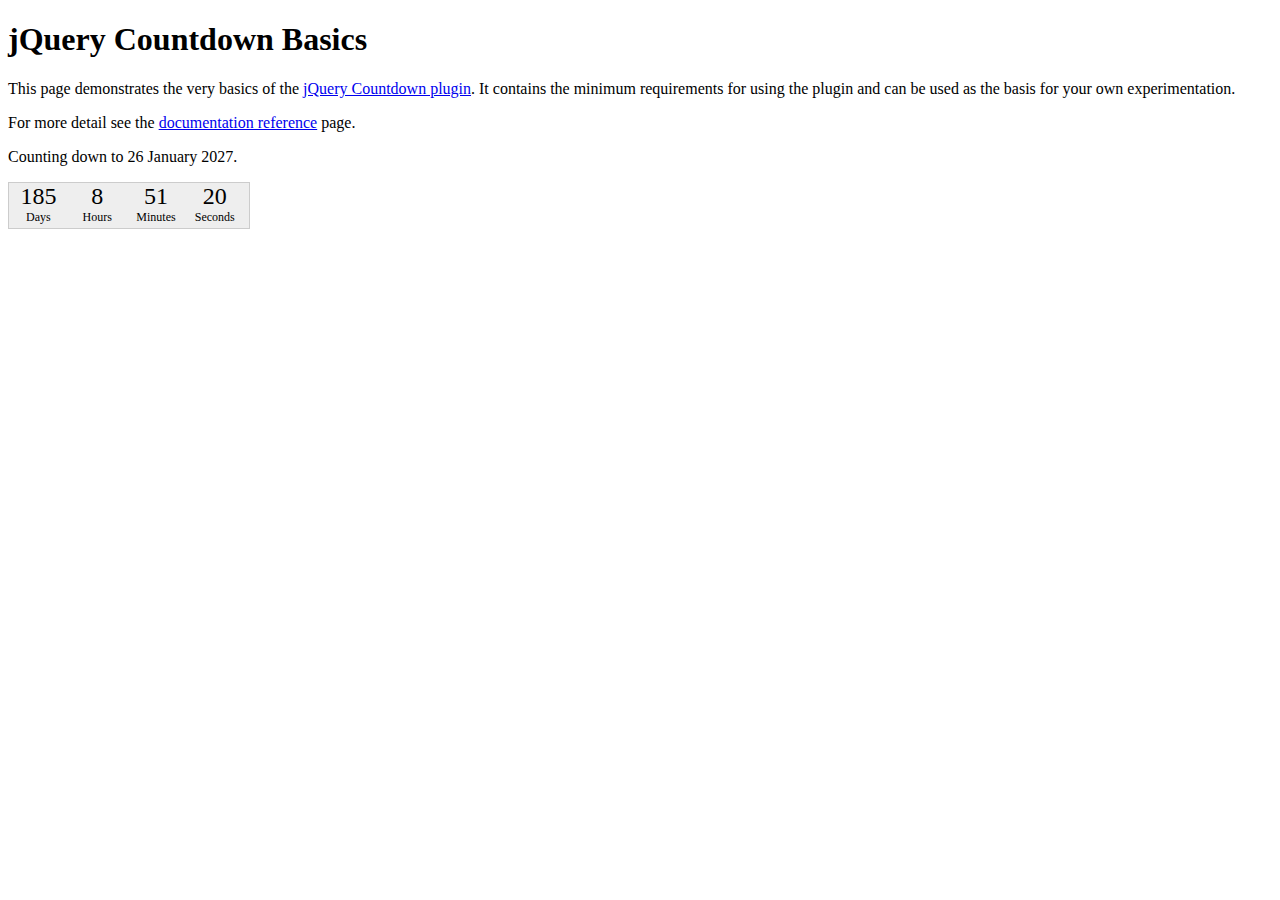
<file: Mon-inscription-Becode/js-plugin/jquery.countdown.package-1.6.3/countdownBasic.html>
﻿<!DOCTYPE HTML PUBLIC "-//W3C//DTD HTML 4.01//EN" "http://www.w3.org/TR/html4/strict.dtd">
<html>
<head>
<meta http-equiv="Content-Type" content="text/html;charset=utf-8">
<title>jQuery Countdown</title>
<link rel="stylesheet" href="jquery.countdown.css">
<style type="text/css">
#defaultCountdown { width: 240px; height: 45px; }
</style>
<script type="text/javascript" src="http://ajax.googleapis.com/ajax/libs/jquery/1.8.3/jquery.min.js"></script>
<script type="text/javascript" src="jquery.countdown.js"></script>
<script type="text/javascript">
$(function () {
	var austDay = new Date();
	austDay = new Date(austDay.getFullYear() + 1, 1 - 1, 26);
	$('#defaultCountdown').countdown({until: austDay});
	$('#year').text(austDay.getFullYear());
});
</script>
</head>
<body>
<h1>jQuery Countdown Basics</h1>
<p>This page demonstrates the very basics of the
	<a href="http://keith-wood.name/countdown.html">jQuery Countdown plugin</a>.
	It contains the minimum requirements for using the plugin and
	can be used as the basis for your own experimentation.</p>
<p>For more detail see the <a href="http://keith-wood.name/countdownRef.html">documentation reference</a> page.</p>
<p>Counting down to 26 January <span id="year">2010</span>.</p>
<div id="defaultCountdown"></div>
</body>
</html>
</file>
<file: Mon-inscription-Becode/js-plugin/isotope/css/style.css>
/* Start: Recommended Isotope styles */

/**** Isotope Filtering ****/

.isotope-item {
  z-index: 2;
}

.isotope-hidden.isotope-item {
  pointer-events: none;
  z-index: 1;
}

/**** Isotope CSS3 transitions ****/

.isotope,
.isotope .isotope-item {
  -webkit-transition-duration: 0.8s;
     -moz-transition-duration: 0.8s;
      -ms-transition-duration: 0.8s;
       -o-transition-duration: 0.8s;
          transition-duration: 0.8s;
}

.isotope {
  -webkit-transition-property: height, width;
     -moz-transition-property: height, width;
      -ms-transition-property: height, width;
       -o-transition-property: height, width;
          transition-property: height, width;
}

.isotope .isotope-item {
  -webkit-transition-property: -webkit-transform, opacity;
     -moz-transition-property:    -moz-transform, opacity;
      -ms-transition-property:     -ms-transform, opacity;
       -o-transition-property:         top, left, opacity;
          transition-property:         transform, opacity;
}

/**** disabling Isotope CSS3 transitions ****/

.isotope.no-transition,
.isotope.no-transition .isotope-item,
.isotope .isotope-item.no-transition {
  -webkit-transition-duration: 0s;
     -moz-transition-duration: 0s;
      -ms-transition-duration: 0s;
       -o-transition-duration: 0s;
          transition-duration: 0s;
}

/* End: Recommended Isotope styles */



/* disable CSS transitions for containers with infinite scrolling*/
.isotope.infinite-scrolling {
  -webkit-transition: none;
     -moz-transition: none;
      -ms-transition: none;
       -o-transition: none;
          transition: none;
}



/**** Isotope styles ****/

/* required for containers to inherit vertical size from window */
/*html,
body {
  height: 100%;
}*/

#container {
  border: 1px solid #666;
  padding: 5px;
  margin-bottom: 20px;
}

.element {
  width: 110px;
  height: 110px;
  margin: 5px;
  float: left;
  overflow: hidden;
  position: relative;
  background: #888;
  color: #222;
  -webkit-border-top-right-radius: 1.2em;
      -moz-border-radius-topright: 1.2em;
          border-top-right-radius: 1.2em;
}

.element.alkali          { background: #F00; background: hsl(   0, 100%, 50%); }
.element.alkaline-earth  { background: #F80; background: hsl(  36, 100%, 50%); }
.element.lanthanoid      { background: #FF0; background: hsl(  72, 100%, 50%); }
.element.actinoid        { background: #0F0; background: hsl( 108, 100%, 50%); }
.element.transition      { background: #0F8; background: hsl( 144, 100%, 50%); }
.element.post-transition { background: #0FF; background: hsl( 180, 100%, 50%); }
.element.metalloid       { background: #08F; background: hsl( 216, 100%, 50%); }
.element.other.nonmetal  { background: #00F; background: hsl( 252, 100%, 50%); }
.element.halogen         { background: #F0F; background: hsl( 288, 100%, 50%); }
.element.noble-gas       { background: #F08; background: hsl( 324, 100%, 50%); }


.element * {
  position: absolute;
  margin: 0;
}

.element .symbol {
  left: 0.2em;
  top: 0.4em;
  font-size: 3.8em;
  line-height: 1.0em;
  color: #FFF;
}
.element.large .symbol {
  font-size: 4.5em;
}

.element.fake .symbol {
  color: #000;
}

.element .name {
  left: 0.5em;
  bottom: 1.6em;
  font-size: 1.05em;
}

.element .weight {
  font-size: 0.9em;
  left: 0.5em;
  bottom: 0.5em;
}

.element .number {
  font-size: 1.25em;
  font-weight: bold;
  color: hsla(0,0%,0%,.5);
  right: 0.5em;
  top: 0.5em;
}

.variable-sizes .element.width2 { width: 230px; }

.variable-sizes .element.height2 { height: 230px; }

.variable-sizes .element.width2.height2 {
  font-size: 2.0em;
}

.element.large,
.variable-sizes .element.large,
.variable-sizes .element.large.width2.height2 {
  font-size: 3.0em;
  width: 350px;
  height: 350px;
  z-index: 100;
}

.clickable .element:hover {
  cursor: pointer;
}

.clickable .element:hover h3 {
  text-shadow:
    0 0 10px white,
    0 0 10px white
  ;
}

.clickable .element:hover h2 {
  color: white;
}
</file>
<file: Mon-inscription-Becode/font-icons/custom-icons/css/custom-icons.css>
@font-face {
  font-family: 'custom-icons';
  src: url('../font/custom-icons.eot?94416284');
  src: url('../font/custom-icons.eot?94416284#iefix') format('embedded-opentype'),
       url('../font/custom-icons.woff?94416284') format('woff'),
       url('../font/custom-icons.ttf?94416284') format('truetype'),
       url('../font/custom-icons.svg?94416284#custom-icons') format('svg');
  font-weight: normal;
  font-style: normal;
}
/* Chrome hack: SVG is rendered more smooth in Windozze. 100% magic, uncomment if you need it. */
/* Note, that will break hinting! In other OS-es font will be not as sharp as it could be */
/*
@media screen and (-webkit-min-device-pixel-ratio:0) {
  @font-face {
    font-family: 'custom-icons';
    src: url('../font/custom-icons.svg?94416284#custom-icons') format('svg');
  }
}
*/
 
 [class^="icon-"]:before, [class*=" icon-"]:before {
  font-family: "custom-icons";
  font-style: normal;
  font-weight: normal;
  speak: none;
 
  display: inline-block;
  text-decoration: inherit;
  width: 1em;
  margin-right: .2em;
  text-align: center;
  /* opacity: .8; */
 
  /* For safety - reset parent styles, that can break glyph codes*/
  font-variant: normal;
  text-transform: none;
     
  /* fix buttons height, for twitter bootstrap */
  line-height: 1em;
 
  /* Animation center compensation - margins should be symmetric */
  /* remove if not needed */
  margin-left: .2em;
 
  /* you can be more comfortable with increased icons size */
  /* font-size: 120%; */
 
  /* Uncomment for 3D effect */
  /* text-shadow: 1px 1px 1px rgba(127, 127, 127, 0.3); */
}
 
.icon-quote-left:before { content: '\e928'; } /* '' */
.icon-deviantart:before { content: '\e81d'; } /* '' */
.icon-left-open-mini:before { content: '\e804'; } /* '' */
.icon-right-open-mini:before { content: '\e805'; } /* '' */
.icon-left-open-big:before { content: '\e765'; } /* '' */
.icon-right-open-big:before { content: '\e766'; } /* '' */
.icon-music-outline:before { content: '\e800'; } /* '' */
.icon-music:before { content: '\e801'; } /* '' */
.icon-search-outline:before { content: '\e802'; } /* '' */
.icon-search:before { content: '\e803'; } /* '' */
.icon-mail:before { content: '\e806'; } /* '' */
.icon-heart:before { content: '\e807'; } /* '' */
.icon-heart-filled:before { content: '\e80e'; } /* '' */
.icon-star:before { content: '\e812'; } /* '' */
.icon-star-filled:before { content: '\e818'; } /* '' */
.icon-user-outline:before { content: '\e814'; } /* '' */
.icon-user:before { content: '\e81b'; } /* '' */
.icon-users-outline:before { content: '\e823'; } /* '' */
.icon-users:before { content: '\e828'; } /* '' */
.icon-user-add-outline:before { content: '\e829'; } /* '' */
.icon-user-add:before { content: '\e82a'; } /* '' */
.icon-user-delete-outline:before { content: '\e82b'; } /* '' */
.icon-user-delete:before { content: '\e82c'; } /* '' */
.icon-video:before { content: '\e82d'; } /* '' */
.icon-videocam-outline:before { content: '\e82e'; } /* '' */
.icon-videocam:before { content: '\e82f'; } /* '' */
.icon-picture-outline:before { content: '\e80d'; } /* '' */
.icon-picture:before { content: '\e80c'; } /* '' */
.icon-camera-outline:before { content: '\e80b'; } /* '' */
.icon-camera:before { content: '\e80a'; } /* '' */
.icon-th-outline:before { content: '\e809'; } /* '' */
.icon-th:before { content: '\e808'; } /* '' */
.icon-th-large-outline:before { content: '\e80f'; } /* '' */
.icon-th-large:before { content: '\e810'; } /* '' */
.icon-th-list-outline:before { content: '\e813'; } /* '' */
.icon-th-list:before { content: '\e817'; } /* '' */
.icon-ok-outline:before { content: '\e822'; } /* '' */
.icon-ok:before { content: '\e824'; } /* '' */
.icon-cancel-outline:before { content: '\e825'; } /* '' */
.icon-cancel:before { content: '\e836'; } /* '' */
.icon-cancel-alt:before { content: '\e835'; } /* '' */
.icon-cancel-alt-filled:before { content: '\e834'; } /* '' */
.icon-cancel-circled-outline:before { content: '\e833'; } /* '' */
.icon-cancel-circled:before { content: '\e832'; } /* '' */
.icon-plus-outline:before { content: '\e831'; } /* '' */
.icon-plus:before { content: '\e830'; } /* '' */
.icon-minus-outline:before { content: '\e837'; } /* '' */
.icon-minus:before { content: '\e838'; } /* '' */
.icon-divide-outline:before { content: '\e839'; } /* '' */
.icon-divide:before { content: '\e83a'; } /* '' */
.icon-eq-outline:before { content: '\e83b'; } /* '' */
.icon-eq:before { content: '\e83c'; } /* '' */
.icon-info-outline:before { content: '\e83d'; } /* '' */
.icon-info:before { content: '\e83e'; } /* '' */
.icon-home-outline:before { content: '\e83f'; } /* '' */
.icon-home:before { content: '\e840'; } /* '' */
.icon-link-outline:before { content: '\e841'; } /* '' */
.icon-link:before { content: '\e842'; } /* '' */
.icon-attach-outline:before { content: '\e843'; } /* '' */
.icon-attach:before { content: '\e844'; } /* '' */
.icon-lock:before { content: '\e845'; } /* '' */
.icon-lock-filled:before { content: '\e846'; } /* '' */
.icon-lock-open:before { content: '\e847'; } /* '' */
.icon-lock-open-filled:before { content: '\e848'; } /* '' */
.icon-pin-outline:before { content: '\e849'; } /* '' */
.icon-pin:before { content: '\e84a'; } /* '' */
.icon-eye-outline:before { content: '\e84b'; } /* '' */
.icon-eye:before { content: '\e84c'; } /* '' */
.icon-tag:before { content: '\e84d'; } /* '' */
.icon-tags:before { content: '\e84e'; } /* '' */
.icon-bookmark:before { content: '\e84f'; } /* '' */
.icon-flag:before { content: '\e850'; } /* '' */
.icon-flag-filled:before { content: '\e851'; } /* '' */
.icon-thumbs-up:before { content: '\e852'; } /* '' */
.icon-thumbs-down:before { content: '\e853'; } /* '' */
.icon-download-outline:before { content: '\e854'; } /* '' */
.icon-download:before { content: '\e855'; } /* '' */
.icon-upload-outline:before { content: '\e856'; } /* '' */
.icon-upload:before { content: '\e857'; } /* '' */
.icon-upload-cloud-outline:before { content: '\e858'; } /* '' */
.icon-upload-cloud:before { content: '\e859'; } /* '' */
.icon-reply-outline:before { content: '\e85a'; } /* '' */
.icon-reply:before { content: '\e85b'; } /* '' */
.icon-forward-outline:before { content: '\e85c'; } /* '' */
.icon-forward:before { content: '\e85d'; } /* '' */
.icon-code-outline:before { content: '\e85e'; } /* '' */
.icon-code:before { content: '\e85f'; } /* '' */
.icon-export-outline:before { content: '\e860'; } /* '' */
.icon-export:before { content: '\e861'; } /* '' */
.icon-pencil:before { content: '\e862'; } /* '' */
.icon-pen:before { content: '\e863'; } /* '' */
.icon-feather:before { content: '\e866'; } /* '' */
.icon-edit:before { content: '\e865'; } /* '' */
.icon-print:before { content: '\e864'; } /* '' */
.icon-comment:before { content: '\e867'; } /* '' */
.icon-chat:before { content: '\e868'; } /* '' */
.icon-chat-alt:before { content: '\e869'; } /* '' */
.icon-bell:before { content: '\e86a'; } /* '' */
.icon-attention:before { content: '\e86b'; } /* '' */
.icon-attention-filled:before { content: '\e86c'; } /* '' */
.icon-warning-empty:before { content: '\e86d'; } /* '' */
.icon-warning:before { content: '\e86e'; } /* '' */
.icon-contacts:before { content: '\e86f'; } /* '' */
.icon-vcard:before { content: '\e870'; } /* '' */
.icon-address:before { content: '\e871'; } /* '' */
.icon-location-outline:before { content: '\e872'; } /* '' */
.icon-location:before { content: '\e885'; } /* '' */
.icon-map:before { content: '\e884'; } /* '' */
.icon-direction-outline:before { content: '\e883'; } /* '' */
.icon-direction:before { content: '\e882'; } /* '' */
.icon-compass:before { content: '\e881'; } /* '' */
.icon-trash:before { content: '\e880'; } /* '' */
.icon-doc:before { content: '\e87f'; } /* '' */
.icon-doc-text:before { content: '\e87e'; } /* '' */
.icon-doc-add:before { content: '\e87d'; } /* '' */
.icon-doc-remove:before { content: '\e87c'; } /* '' */
.icon-news:before { content: '\e87b'; } /* '' */
.icon-folder:before { content: '\e87a'; } /* '' */
.icon-folder-add:before { content: '\e879'; } /* '' */
.icon-folder-delete:before { content: '\e878'; } /* '' */
.icon-archive:before { content: '\e877'; } /* '' */
.icon-box:before { content: '\e876'; } /* '' */
.icon-rss-outline:before { content: '\e875'; } /* '' */
.icon-rss:before { content: '\e73a'; } /* '' */
.icon-phone-outline:before { content: '\e874'; } /* '' */
.icon-phone:before { content: '\e873'; } /* '' */
.icon-menu-outline:before { content: '\e886'; } /* '' */
.icon-menu:before { content: '\e887'; } /* '' */
.icon-cog-outline:before { content: '\e888'; } /* '' */
.icon-cog:before { content: '\e889'; } /* '' */
.icon-wrench-outline:before { content: '\e88a'; } /* '' */
.icon-wrench:before { content: '\e88b'; } /* '' */
.icon-basket:before { content: '\e88c'; } /* '' */
.icon-calendar-outlilne:before { content: '\e88d'; } /* '' */
.icon-calendar:before { content: '\e88e'; } /* '' */
.icon-mic-outline:before { content: '\e88f'; } /* '' */
.icon-mic:before { content: '\e890'; } /* '' */
.icon-volume-off:before { content: '\e891'; } /* '' */
.icon-volume-low:before { content: '\e892'; } /* '' */
.icon-volume-middle:before { content: '\e893'; } /* '' */
.icon-volume-high:before { content: '\e894'; } /* '' */
.icon-headphones:before { content: '\e895'; } /* '' */
.icon-wristwatch:before { content: '\e896'; } /* '' */
.icon-stopwatch:before { content: '\e897'; } /* '' */
.icon-lightbulb:before { content: '\e898'; } /* '' */
.icon-block-outline:before { content: '\e899'; } /* '' */
.icon-block:before { content: '\e89a'; } /* '' */
.icon-resize-full-outline:before { content: '\e89b'; } /* '' */
.icon-resize-full:before { content: '\e89c'; } /* '' */
.icon-resize-normal-outline:before { content: '\e89d'; } /* '' */
.icon-quote-right:before { content: '\e929'; } /* '' */
.icon-move-outline:before { content: '\e89f'; } /* '' */
.icon-move:before { content: '\e8a0'; } /* '' */
.icon-popup:before { content: '\e8a1'; } /* '' */
.icon-zoom-in-outline:before { content: '\e8a2'; } /* '' */
.icon-zoom-in:before { content: '\e8a3'; } /* '' */
.icon-zoom-out-outline:before { content: '\e8a4'; } /* '' */
.icon-zoom-out:before { content: '\e8a5'; } /* '' */
.icon-popup-1:before { content: '\e8a6'; } /* '' */
.icon-left-open-outline:before { content: '\e8a7'; } /* '' */
.icon-left-open:before { content: '\e8a8'; } /* '' */
.icon-right-open-outline:before { content: '\e8a9'; } /* '' */
.icon-right-open:before { content: '\e8aa'; } /* '' */
.icon-down:before { content: '\e8ab'; } /* '' */
.icon-left:before { content: '\e8ac'; } /* '' */
.icon-right:before { content: '\e8ad'; } /* '' */
.icon-up:before { content: '\e8ae'; } /* '' */
.icon-down-outline:before { content: '\e8af'; } /* '' */
.icon-left-outline:before { content: '\e8b0'; } /* '' */
.icon-right-outline:before { content: '\e8b1'; } /* '' */
.icon-up-outline:before { content: '\e8b2'; } /* '' */
.icon-down-small:before { content: '\e8b3'; } /* '' */
.icon-left-small:before { content: '\e8b4'; } /* '' */
.icon-right-small:before { content: '\e8b5'; } /* '' */
.icon-up-small:before { content: '\e8b6'; } /* '' */
.icon-cw-outline:before { content: '\e8b7'; } /* '' */
.icon-cw:before { content: '\e8b8'; } /* '' */
.icon-arrows-cw-outline:before { content: '\e8b9'; } /* '' */
.icon-arrows-cw:before { content: '\e8ba'; } /* '' */
.icon-loop-outline:before { content: '\e8bb'; } /* '' */
.icon-loop:before { content: '\e8bc'; } /* '' */
.icon-loop-alt-outline:before { content: '\e8bd'; } /* '' */
.icon-loop-alt:before { content: '\e8be'; } /* '' */
.icon-shuffle:before { content: '\e8bf'; } /* '' */
.icon-play-outline:before { content: '\e8c0'; } /* '' */
.icon-play:before { content: '\e8c1'; } /* '' */
.icon-stop-outline:before { content: '\e8c2'; } /* '' */
.icon-stop:before { content: '\e8c3'; } /* '' */
.icon-pause-outline:before { content: '\e8c4'; } /* '' */
.icon-pause:before { content: '\e8c5'; } /* '' */
.icon-fast-fw-outline:before { content: '\e8c6'; } /* '' */
.icon-fast-fw:before { content: '\e8c7'; } /* '' */
.icon-rewind-outline:before { content: '\e8c8'; } /* '' */
.icon-rewind:before { content: '\e8c9'; } /* '' */
.icon-record-outline:before { content: '\e8ca'; } /* '' */
.icon-record:before { content: '\e8cb'; } /* '' */
.icon-eject-outline:before { content: '\e8cc'; } /* '' */
.icon-eject:before { content: '\e8cd'; } /* '' */
.icon-eject-alt-outline:before { content: '\e8ce'; } /* '' */
.icon-eject-alt:before { content: '\e8cf'; } /* '' */
.icon-bat1:before { content: '\e8d0'; } /* '' */
.icon-bat2:before { content: '\e8d1'; } /* '' */
.icon-bat3:before { content: '\e8d2'; } /* '' */
.icon-bat4:before { content: '\e8d3'; } /* '' */
.icon-bat-charge:before { content: '\e8d4'; } /* '' */
.icon-plug:before { content: '\e8d5'; } /* '' */
.icon-target-outline:before { content: '\e8e0'; } /* '' */
.icon-target:before { content: '\e8e5'; } /* '' */
.icon-wifi-outline:before { content: '\e8e6'; } /* '' */
.icon-wifi:before { content: '\e8e7'; } /* '' */
.icon-desktop:before { content: '\e8f5'; } /* '' */
.icon-laptop:before { content: '\e8f4'; } /* '' */
.icon-tablet:before { content: '\e8f6'; } /* '' */
.icon-mobile:before { content: '\e8f7'; } /* '' */
.icon-contrast:before { content: '\e8f8'; } /* '' */
.icon-globe-outline:before { content: '\e90a'; } /* '' */
.icon-globe:before { content: '\e90b'; } /* '' */
.icon-globe-alt-outline:before { content: '\e90c'; } /* '' */
.icon-globe-alt:before { content: '\e90d'; } /* '' */
.icon-sun:before { content: '\e90e'; } /* '' */
.icon-sun-filled:before { content: '\e90f'; } /* '' */
.icon-cloud:before { content: '\e910'; } /* '' */
.icon-flash-outline:before { content: '\e911'; } /* '' */
.icon-flash:before { content: '\e912'; } /* '' */
.icon-moon:before { content: '\e913'; } /* '' */
.icon-waves-outline:before { content: '\e8d6'; } /* '' */
.icon-waves:before { content: '\e8df'; } /* '' */
.icon-rain:before { content: '\e8e4'; } /* '' */
.icon-cloud-sun:before { content: '\e8e8'; } /* '' */
.icon-drizzle:before { content: '\e8e9'; } /* '' */
.icon-snow:before { content: '\e8f2'; } /* '' */
.icon-cloud-flash:before { content: '\e8f3'; } /* '' */
.icon-cloud-wind:before { content: '\e8f9'; } /* '' */
.icon-wind:before { content: '\e8fa'; } /* '' */
.icon-plane-outline:before { content: '\e8fb'; } /* '' */
.icon-plane:before { content: '\e902'; } /* '' */
.icon-leaf:before { content: '\e905'; } /* '' */
.icon-lifebuoy:before { content: '\e906'; } /* '' */
.icon-briefcase:before { content: '\e907'; } /* '' */
.icon-brush:before { content: '\e908'; } /* '' */
.icon-pipette:before { content: '\e909'; } /* '' */
.icon-power-outline:before { content: '\e914'; } /* '' */
.icon-power:before { content: '\e915'; } /* '' */
.icon-check-outline:before { content: '\e916'; } /* '' */
.icon-check:before { content: '\e917'; } /* '' */
.icon-gift:before { content: '\e8d7'; } /* '' */
.icon-temperatire:before { content: '\e8de'; } /* '' */
.icon-chart-outline:before { content: '\e8e3'; } /* '' */
.icon-chart:before { content: '\e8ea'; } /* '' */
.icon-chart-alt-outline:before { content: '\e8eb'; } /* '' */
.icon-chart-alt:before { content: '\e8f1'; } /* '' */
.icon-chart-bar-outline:before { content: '\e8f0'; } /* '' */
.icon-chart-bar:before { content: '\e8fc'; } /* '' */
.icon-chart-pie-outline:before { content: '\e8fd'; } /* '' */
.icon-chart-pie:before { content: '\e8fe'; } /* '' */
.icon-credit-card:before { content: '\e904'; } /* '' */
.icon-clipboard:before { content: '\e918'; } /* '' */
.icon-key-outline:before { content: '\e919'; } /* '' */
.icon-key:before { content: '\e91a'; } /* '' */
.icon-flow-split:before { content: '\e91b'; } /* '' */
.icon-flow-merge:before { content: '\e91c'; } /* '' */
.icon-flow-parallel:before { content: '\e91d'; } /* '' */
.icon-flow-cross:before { content: '\e91e'; } /* '' */
.icon-certificate-outline:before { content: '\e8d8'; } /* '' */
.icon-certificate:before { content: '\e8dd'; } /* '' */
.icon-scissors-outline:before { content: '\e8e2'; } /* '' */
.icon-scissors:before { content: '\e8e1'; } /* '' */
.icon-flask:before { content: '\e8ec'; } /* '' */
.icon-wine:before { content: '\e8ed'; } /* '' */
.icon-coffee:before { content: '\e8ef'; } /* '' */
.icon-beer:before { content: '\e8ff'; } /* '' */
.icon-anchor-outline:before { content: '\e900'; } /* '' */
.icon-anchor:before { content: '\e901'; } /* '' */
.icon-puzzle-outline:before { content: '\e903'; } /* '' */
.icon-puzzle:before { content: '\e91f'; } /* '' */
.icon-tree:before { content: '\e920'; } /* '' */
.icon-calculator:before { content: '\e921'; } /* '' */
.icon-infinity-outline:before { content: '\e922'; } /* '' */
.icon-infinity:before { content: '\e923'; } /* '' */
.icon-pi-outline:before { content: '\e924'; } /* '' */
.icon-pi:before { content: '\e925'; } /* '' */
.icon-at:before { content: '\e926'; } /* '' */
.icon-at-circled:before { content: '\e927'; } /* '' */
.icon-looped-square-outline:before { content: '\e8d9'; } /* '' */
.icon-looped-square-interest:before { content: '\e8dc'; } /* '' */
.icon-sort-alphabet-outline:before { content: '\e8da'; } /* '' */
.icon-sort-alphabet:before { content: '\e8db'; } /* '' */
.icon-sort-numeric-outline:before { content: '\e8ee'; } /* '' */
.icon-gplus-1:before { content: '\e815'; } /* '' */
.icon-reddit:before { content: '\e821'; } /* '' */
.icon-dribbble:before { content: '\e816'; } /* '' */
.icon-flickr:before { content: '\e820'; } /* '' */
.icon-linkedin-1:before { content: '\e81c'; } /* '' */
.icon-rss-3:before { content: '\e81f'; } /* '' */
.icon-youtube:before { content: '\e81e'; } /* '' */
.icon-vimeo:before { content: '\e819'; } /* '' */
.icon-yahoo:before { content: '\e811'; } /* '' */
.icon-tumblr-1:before { content: '\e81a'; } /* '' */
.icon-facebook-1:before { content: '\e826'; } /* '' */
.icon-twitter-bird:before { content: '\e827'; } /* '' */
.icon-resize-normal:before { content: '\e89e'; } /* '' */
</file>
<file: Mon-inscription-Becode/font-icons/custom-icons/css/custom-icons-ie7.css>
[class^="icon-"], [class*=" icon-"] {
  font-family: 'custom-icons';
  font-style: normal;
  font-weight: normal;
 
  /* fix buttons height */
  line-height: 1em;
 
  /* you can be more comfortable with increased icons size */
  /* font-size: 120%; */
}
 
.icon-quote-left { *zoom: expression( this.runtimeStyle['zoom'] = '1', this.innerHTML = '&#xe928;&nbsp;'); }
.icon-deviantart { *zoom: expression( this.runtimeStyle['zoom'] = '1', this.innerHTML = '&#xe81d;&nbsp;'); }
.icon-left-open-mini { *zoom: expression( this.runtimeStyle['zoom'] = '1', this.innerHTML = '&#xe804;&nbsp;'); }
.icon-right-open-mini { *zoom: expression( this.runtimeStyle['zoom'] = '1', this.innerHTML = '&#xe805;&nbsp;'); }
.icon-left-open-big { *zoom: expression( this.runtimeStyle['zoom'] = '1', this.innerHTML = '&#xe765;&nbsp;'); }
.icon-right-open-big { *zoom: expression( this.runtimeStyle['zoom'] = '1', this.innerHTML = '&#xe766;&nbsp;'); }
.icon-music-outline { *zoom: expression( this.runtimeStyle['zoom'] = '1', this.innerHTML = '&#xe800;&nbsp;'); }
.icon-music { *zoom: expression( this.runtimeStyle['zoom'] = '1', this.innerHTML = '&#xe801;&nbsp;'); }
.icon-search-outline { *zoom: expression( this.runtimeStyle['zoom'] = '1', this.innerHTML = '&#xe802;&nbsp;'); }
.icon-search { *zoom: expression( this.runtimeStyle['zoom'] = '1', this.innerHTML = '&#xe803;&nbsp;'); }
.icon-mail { *zoom: expression( this.runtimeStyle['zoom'] = '1', this.innerHTML = '&#xe806;&nbsp;'); }
.icon-heart { *zoom: expression( this.runtimeStyle['zoom'] = '1', this.innerHTML = '&#xe807;&nbsp;'); }
.icon-heart-filled { *zoom: expression( this.runtimeStyle['zoom'] = '1', this.innerHTML = '&#xe80e;&nbsp;'); }
.icon-star { *zoom: expression( this.runtimeStyle['zoom'] = '1', this.innerHTML = '&#xe812;&nbsp;'); }
.icon-star-filled { *zoom: expression( this.runtimeStyle['zoom'] = '1', this.innerHTML = '&#xe818;&nbsp;'); }
.icon-user-outline { *zoom: expression( this.runtimeStyle['zoom'] = '1', this.innerHTML = '&#xe814;&nbsp;'); }
.icon-user { *zoom: expression( this.runtimeStyle['zoom'] = '1', this.innerHTML = '&#xe81b;&nbsp;'); }
.icon-users-outline { *zoom: expression( this.runtimeStyle['zoom'] = '1', this.innerHTML = '&#xe823;&nbsp;'); }
.icon-users { *zoom: expression( this.runtimeStyle['zoom'] = '1', this.innerHTML = '&#xe828;&nbsp;'); }
.icon-user-add-outline { *zoom: expression( this.runtimeStyle['zoom'] = '1', this.innerHTML = '&#xe829;&nbsp;'); }
.icon-user-add { *zoom: expression( this.runtimeStyle['zoom'] = '1', this.innerHTML = '&#xe82a;&nbsp;'); }
.icon-user-delete-outline { *zoom: expression( this.runtimeStyle['zoom'] = '1', this.innerHTML = '&#xe82b;&nbsp;'); }
.icon-user-delete { *zoom: expression( this.runtimeStyle['zoom'] = '1', this.innerHTML = '&#xe82c;&nbsp;'); }
.icon-video { *zoom: expression( this.runtimeStyle['zoom'] = '1', this.innerHTML = '&#xe82d;&nbsp;'); }
.icon-videocam-outline { *zoom: expression( this.runtimeStyle['zoom'] = '1', this.innerHTML = '&#xe82e;&nbsp;'); }
.icon-videocam { *zoom: expression( this.runtimeStyle['zoom'] = '1', this.innerHTML = '&#xe82f;&nbsp;'); }
.icon-picture-outline { *zoom: expression( this.runtimeStyle['zoom'] = '1', this.innerHTML = '&#xe80d;&nbsp;'); }
.icon-picture { *zoom: expression( this.runtimeStyle['zoom'] = '1', this.innerHTML = '&#xe80c;&nbsp;'); }
.icon-camera-outline { *zoom: expression( this.runtimeStyle['zoom'] = '1', this.innerHTML = '&#xe80b;&nbsp;'); }
.icon-camera { *zoom: expression( this.runtimeStyle['zoom'] = '1', this.innerHTML = '&#xe80a;&nbsp;'); }
.icon-th-outline { *zoom: expression( this.runtimeStyle['zoom'] = '1', this.innerHTML = '&#xe809;&nbsp;'); }
.icon-th { *zoom: expression( this.runtimeStyle['zoom'] = '1', this.innerHTML = '&#xe808;&nbsp;'); }
.icon-th-large-outline { *zoom: expression( this.runtimeStyle['zoom'] = '1', this.innerHTML = '&#xe80f;&nbsp;'); }
.icon-th-large { *zoom: expression( this.runtimeStyle['zoom'] = '1', this.innerHTML = '&#xe810;&nbsp;'); }
.icon-th-list-outline { *zoom: expression( this.runtimeStyle['zoom'] = '1', this.innerHTML = '&#xe813;&nbsp;'); }
.icon-th-list { *zoom: expression( this.runtimeStyle['zoom'] = '1', this.innerHTML = '&#xe817;&nbsp;'); }
.icon-ok-outline { *zoom: expression( this.runtimeStyle['zoom'] = '1', this.innerHTML = '&#xe822;&nbsp;'); }
.icon-ok { *zoom: expression( this.runtimeStyle['zoom'] = '1', this.innerHTML = '&#xe824;&nbsp;'); }
.icon-cancel-outline { *zoom: expression( this.runtimeStyle['zoom'] = '1', this.innerHTML = '&#xe825;&nbsp;'); }
.icon-cancel { *zoom: expression( this.runtimeStyle['zoom'] = '1', this.innerHTML = '&#xe836;&nbsp;'); }
.icon-cancel-alt { *zoom: expression( this.runtimeStyle['zoom'] = '1', this.innerHTML = '&#xe835;&nbsp;'); }
.icon-cancel-alt-filled { *zoom: expression( this.runtimeStyle['zoom'] = '1', this.innerHTML = '&#xe834;&nbsp;'); }
.icon-cancel-circled-outline { *zoom: expression( this.runtimeStyle['zoom'] = '1', this.innerHTML = '&#xe833;&nbsp;'); }
.icon-cancel-circled { *zoom: expression( this.runtimeStyle['zoom'] = '1', this.innerHTML = '&#xe832;&nbsp;'); }
.icon-plus-outline { *zoom: expression( this.runtimeStyle['zoom'] = '1', this.innerHTML = '&#xe831;&nbsp;'); }
.icon-plus { *zoom: expression( this.runtimeStyle['zoom'] = '1', this.innerHTML = '&#xe830;&nbsp;'); }
.icon-minus-outline { *zoom: expression( this.runtimeStyle['zoom'] = '1', this.innerHTML = '&#xe837;&nbsp;'); }
.icon-minus { *zoom: expression( this.runtimeStyle['zoom'] = '1', this.innerHTML = '&#xe838;&nbsp;'); }
.icon-divide-outline { *zoom: expression( this.runtimeStyle['zoom'] = '1', this.innerHTML = '&#xe839;&nbsp;'); }
.icon-divide { *zoom: expression( this.runtimeStyle['zoom'] = '1', this.innerHTML = '&#xe83a;&nbsp;'); }
.icon-eq-outline { *zoom: expression( this.runtimeStyle['zoom'] = '1', this.innerHTML = '&#xe83b;&nbsp;'); }
.icon-eq { *zoom: expression( this.runtimeStyle['zoom'] = '1', this.innerHTML = '&#xe83c;&nbsp;'); }
.icon-info-outline { *zoom: expression( this.runtimeStyle['zoom'] = '1', this.innerHTML = '&#xe83d;&nbsp;'); }
.icon-info { *zoom: expression( this.runtimeStyle['zoom'] = '1', this.innerHTML = '&#xe83e;&nbsp;'); }
.icon-home-outline { *zoom: expression( this.runtimeStyle['zoom'] = '1', this.innerHTML = '&#xe83f;&nbsp;'); }
.icon-home { *zoom: expression( this.runtimeStyle['zoom'] = '1', this.innerHTML = '&#xe840;&nbsp;'); }
.icon-link-outline { *zoom: expression( this.runtimeStyle['zoom'] = '1', this.innerHTML = '&#xe841;&nbsp;'); }
.icon-link { *zoom: expression( this.runtimeStyle['zoom'] = '1', this.innerHTML = '&#xe842;&nbsp;'); }
.icon-attach-outline { *zoom: expression( this.runtimeStyle['zoom'] = '1', this.innerHTML = '&#xe843;&nbsp;'); }
.icon-attach { *zoom: expression( this.runtimeStyle['zoom'] = '1', this.innerHTML = '&#xe844;&nbsp;'); }
.icon-lock { *zoom: expression( this.runtimeStyle['zoom'] = '1', this.innerHTML = '&#xe845;&nbsp;'); }
.icon-lock-filled { *zoom: expression( this.runtimeStyle['zoom'] = '1', this.innerHTML = '&#xe846;&nbsp;'); }
.icon-lock-open { *zoom: expression( this.runtimeStyle['zoom'] = '1', this.innerHTML = '&#xe847;&nbsp;'); }
.icon-lock-open-filled { *zoom: expression( this.runtimeStyle['zoom'] = '1', this.innerHTML = '&#xe848;&nbsp;'); }
.icon-pin-outline { *zoom: expression( this.runtimeStyle['zoom'] = '1', this.innerHTML = '&#xe849;&nbsp;'); }
.icon-pin { *zoom: expression( this.runtimeStyle['zoom'] = '1', this.innerHTML = '&#xe84a;&nbsp;'); }
.icon-eye-outline { *zoom: expression( this.runtimeStyle['zoom'] = '1', this.innerHTML = '&#xe84b;&nbsp;'); }
.icon-eye { *zoom: expression( this.runtimeStyle['zoom'] = '1', this.innerHTML = '&#xe84c;&nbsp;'); }
.icon-tag { *zoom: expression( this.runtimeStyle['zoom'] = '1', this.innerHTML = '&#xe84d;&nbsp;'); }
.icon-tags { *zoom: expression( this.runtimeStyle['zoom'] = '1', this.innerHTML = '&#xe84e;&nbsp;'); }
.icon-bookmark { *zoom: expression( this.runtimeStyle['zoom'] = '1', this.innerHTML = '&#xe84f;&nbsp;'); }
.icon-flag { *zoom: expression( this.runtimeStyle['zoom'] = '1', this.innerHTML = '&#xe850;&nbsp;'); }
.icon-flag-filled { *zoom: expression( this.runtimeStyle['zoom'] = '1', this.innerHTML = '&#xe851;&nbsp;'); }
.icon-thumbs-up { *zoom: expression( this.runtimeStyle['zoom'] = '1', this.innerHTML = '&#xe852;&nbsp;'); }
.icon-thumbs-down { *zoom: expression( this.runtimeStyle['zoom'] = '1', this.innerHTML = '&#xe853;&nbsp;'); }
.icon-download-outline { *zoom: expression( this.runtimeStyle['zoom'] = '1', this.innerHTML = '&#xe854;&nbsp;'); }
.icon-download { *zoom: expression( this.runtimeStyle['zoom'] = '1', this.innerHTML = '&#xe855;&nbsp;'); }
.icon-upload-outline { *zoom: expression( this.runtimeStyle['zoom'] = '1', this.innerHTML = '&#xe856;&nbsp;'); }
.icon-upload { *zoom: expression( this.runtimeStyle['zoom'] = '1', this.innerHTML = '&#xe857;&nbsp;'); }
.icon-upload-cloud-outline { *zoom: expression( this.runtimeStyle['zoom'] = '1', this.innerHTML = '&#xe858;&nbsp;'); }
.icon-upload-cloud { *zoom: expression( this.runtimeStyle['zoom'] = '1', this.innerHTML = '&#xe859;&nbsp;'); }
.icon-reply-outline { *zoom: expression( this.runtimeStyle['zoom'] = '1', this.innerHTML = '&#xe85a;&nbsp;'); }
.icon-reply { *zoom: expression( this.runtimeStyle['zoom'] = '1', this.innerHTML = '&#xe85b;&nbsp;'); }
.icon-forward-outline { *zoom: expression( this.runtimeStyle['zoom'] = '1', this.innerHTML = '&#xe85c;&nbsp;'); }
.icon-forward { *zoom: expression( this.runtimeStyle['zoom'] = '1', this.innerHTML = '&#xe85d;&nbsp;'); }
.icon-code-outline { *zoom: expression( this.runtimeStyle['zoom'] = '1', this.innerHTML = '&#xe85e;&nbsp;'); }
.icon-code { *zoom: expression( this.runtimeStyle['zoom'] = '1', this.innerHTML = '&#xe85f;&nbsp;'); }
.icon-export-outline { *zoom: expression( this.runtimeStyle['zoom'] = '1', this.innerHTML = '&#xe860;&nbsp;'); }
.icon-export { *zoom: expression( this.runtimeStyle['zoom'] = '1', this.innerHTML = '&#xe861;&nbsp;'); }
.icon-pencil { *zoom: expression( this.runtimeStyle['zoom'] = '1', this.innerHTML = '&#xe862;&nbsp;'); }
.icon-pen { *zoom: expression( this.runtimeStyle['zoom'] = '1', this.innerHTML = '&#xe863;&nbsp;'); }
.icon-feather { *zoom: expression( this.runtimeStyle['zoom'] = '1', this.innerHTML = '&#xe866;&nbsp;'); }
.icon-edit { *zoom: expression( this.runtimeStyle['zoom'] = '1', this.innerHTML = '&#xe865;&nbsp;'); }
.icon-print { *zoom: expression( this.runtimeStyle['zoom'] = '1', this.innerHTML = '&#xe864;&nbsp;'); }
.icon-comment { *zoom: expression( this.runtimeStyle['zoom'] = '1', this.innerHTML = '&#xe867;&nbsp;'); }
.icon-chat { *zoom: expression( this.runtimeStyle['zoom'] = '1', this.innerHTML = '&#xe868;&nbsp;'); }
.icon-chat-alt { *zoom: expression( this.runtimeStyle['zoom'] = '1', this.innerHTML = '&#xe869;&nbsp;'); }
.icon-bell { *zoom: expression( this.runtimeStyle['zoom'] = '1', this.innerHTML = '&#xe86a;&nbsp;'); }
.icon-attention { *zoom: expression( this.runtimeStyle['zoom'] = '1', this.innerHTML = '&#xe86b;&nbsp;'); }
.icon-attention-filled { *zoom: expression( this.runtimeStyle['zoom'] = '1', this.innerHTML = '&#xe86c;&nbsp;'); }
.icon-warning-empty { *zoom: expression( this.runtimeStyle['zoom'] = '1', this.innerHTML = '&#xe86d;&nbsp;'); }
.icon-warning { *zoom: expression( this.runtimeStyle['zoom'] = '1', this.innerHTML = '&#xe86e;&nbsp;'); }
.icon-contacts { *zoom: expression( this.runtimeStyle['zoom'] = '1', this.innerHTML = '&#xe86f;&nbsp;'); }
.icon-vcard { *zoom: expression( this.runtimeStyle['zoom'] = '1', this.innerHTML = '&#xe870;&nbsp;'); }
.icon-address { *zoom: expression( this.runtimeStyle['zoom'] = '1', this.innerHTML = '&#xe871;&nbsp;'); }
.icon-location-outline { *zoom: expression( this.runtimeStyle['zoom'] = '1', this.innerHTML = '&#xe872;&nbsp;'); }
.icon-location { *zoom: expression( this.runtimeStyle['zoom'] = '1', this.innerHTML = '&#xe885;&nbsp;'); }
.icon-map { *zoom: expression( this.runtimeStyle['zoom'] = '1', this.innerHTML = '&#xe884;&nbsp;'); }
.icon-direction-outline { *zoom: expression( this.runtimeStyle['zoom'] = '1', this.innerHTML = '&#xe883;&nbsp;'); }
.icon-direction { *zoom: expression( this.runtimeStyle['zoom'] = '1', this.innerHTML = '&#xe882;&nbsp;'); }
.icon-compass { *zoom: expression( this.runtimeStyle['zoom'] = '1', this.innerHTML = '&#xe881;&nbsp;'); }
.icon-trash { *zoom: expression( this.runtimeStyle['zoom'] = '1', this.innerHTML = '&#xe880;&nbsp;'); }
.icon-doc { *zoom: expression( this.runtimeStyle['zoom'] = '1', this.innerHTML = '&#xe87f;&nbsp;'); }
.icon-doc-text { *zoom: expression( this.runtimeStyle['zoom'] = '1', this.innerHTML = '&#xe87e;&nbsp;'); }
.icon-doc-add { *zoom: expression( this.runtimeStyle['zoom'] = '1', this.innerHTML = '&#xe87d;&nbsp;'); }
.icon-doc-remove { *zoom: expression( this.runtimeStyle['zoom'] = '1', this.innerHTML = '&#xe87c;&nbsp;'); }
.icon-news { *zoom: expression( this.runtimeStyle['zoom'] = '1', this.innerHTML = '&#xe87b;&nbsp;'); }
.icon-folder { *zoom: expression( this.runtimeStyle['zoom'] = '1', this.innerHTML = '&#xe87a;&nbsp;'); }
.icon-folder-add { *zoom: expression( this.runtimeStyle['zoom'] = '1', this.innerHTML = '&#xe879;&nbsp;'); }
.icon-folder-delete { *zoom: expression( this.runtimeStyle['zoom'] = '1', this.innerHTML = '&#xe878;&nbsp;'); }
.icon-archive { *zoom: expression( this.runtimeStyle['zoom'] = '1', this.innerHTML = '&#xe877;&nbsp;'); }
.icon-box { *zoom: expression( this.runtimeStyle['zoom'] = '1', this.innerHTML = '&#xe876;&nbsp;'); }
.icon-rss-outline { *zoom: expression( this.runtimeStyle['zoom'] = '1', this.innerHTML = '&#xe875;&nbsp;'); }
.icon-rss { *zoom: expression( this.runtimeStyle['zoom'] = '1', this.innerHTML = '&#xe73a;&nbsp;'); }
.icon-phone-outline { *zoom: expression( this.runtimeStyle['zoom'] = '1', this.innerHTML = '&#xe874;&nbsp;'); }
.icon-phone { *zoom: expression( this.runtimeStyle['zoom'] = '1', this.innerHTML = '&#xe873;&nbsp;'); }
.icon-menu-outline { *zoom: expression( this.runtimeStyle['zoom'] = '1', this.innerHTML = '&#xe886;&nbsp;'); }
.icon-menu { *zoom: expression( this.runtimeStyle['zoom'] = '1', this.innerHTML = '&#xe887;&nbsp;'); }
.icon-cog-outline { *zoom: expression( this.runtimeStyle['zoom'] = '1', this.innerHTML = '&#xe888;&nbsp;'); }
.icon-cog { *zoom: expression( this.runtimeStyle['zoom'] = '1', this.innerHTML = '&#xe889;&nbsp;'); }
.icon-wrench-outline { *zoom: expression( this.runtimeStyle['zoom'] = '1', this.innerHTML = '&#xe88a;&nbsp;'); }
.icon-wrench { *zoom: expression( this.runtimeStyle['zoom'] = '1', this.innerHTML = '&#xe88b;&nbsp;'); }
.icon-basket { *zoom: expression( this.runtimeStyle['zoom'] = '1', this.innerHTML = '&#xe88c;&nbsp;'); }
.icon-calendar-outlilne { *zoom: expression( this.runtimeStyle['zoom'] = '1', this.innerHTML = '&#xe88d;&nbsp;'); }
.icon-calendar { *zoom: expression( this.runtimeStyle['zoom'] = '1', this.innerHTML = '&#xe88e;&nbsp;'); }
.icon-mic-outline { *zoom: expression( this.runtimeStyle['zoom'] = '1', this.innerHTML = '&#xe88f;&nbsp;'); }
.icon-mic { *zoom: expression( this.runtimeStyle['zoom'] = '1', this.innerHTML = '&#xe890;&nbsp;'); }
.icon-volume-off { *zoom: expression( this.runtimeStyle['zoom'] = '1', this.innerHTML = '&#xe891;&nbsp;'); }
.icon-volume-low { *zoom: expression( this.runtimeStyle['zoom'] = '1', this.innerHTML = '&#xe892;&nbsp;'); }
.icon-volume-middle { *zoom: expression( this.runtimeStyle['zoom'] = '1', this.innerHTML = '&#xe893;&nbsp;'); }
.icon-volume-high { *zoom: expression( this.runtimeStyle['zoom'] = '1', this.innerHTML = '&#xe894;&nbsp;'); }
.icon-headphones { *zoom: expression( this.runtimeStyle['zoom'] = '1', this.innerHTML = '&#xe895;&nbsp;'); }
.icon-wristwatch { *zoom: expression( this.runtimeStyle['zoom'] = '1', this.innerHTML = '&#xe896;&nbsp;'); }
.icon-stopwatch { *zoom: expression( this.runtimeStyle['zoom'] = '1', this.innerHTML = '&#xe897;&nbsp;'); }
.icon-lightbulb { *zoom: expression( this.runtimeStyle['zoom'] = '1', this.innerHTML = '&#xe898;&nbsp;'); }
.icon-block-outline { *zoom: expression( this.runtimeStyle['zoom'] = '1', this.innerHTML = '&#xe899;&nbsp;'); }
.icon-block { *zoom: expression( this.runtimeStyle['zoom'] = '1', this.innerHTML = '&#xe89a;&nbsp;'); }
.icon-resize-full-outline { *zoom: expression( this.runtimeStyle['zoom'] = '1', this.innerHTML = '&#xe89b;&nbsp;'); }
.icon-resize-full { *zoom: expression( this.runtimeStyle['zoom'] = '1', this.innerHTML = '&#xe89c;&nbsp;'); }
.icon-resize-normal-outline { *zoom: expression( this.runtimeStyle['zoom'] = '1', this.innerHTML = '&#xe89d;&nbsp;'); }
.icon-quote-right { *zoom: expression( this.runtimeStyle['zoom'] = '1', this.innerHTML = '&#xe929;&nbsp;'); }
.icon-move-outline { *zoom: expression( this.runtimeStyle['zoom'] = '1', this.innerHTML = '&#xe89f;&nbsp;'); }
.icon-move { *zoom: expression( this.runtimeStyle['zoom'] = '1', this.innerHTML = '&#xe8a0;&nbsp;'); }
.icon-popup { *zoom: expression( this.runtimeStyle['zoom'] = '1', this.innerHTML = '&#xe8a1;&nbsp;'); }
.icon-zoom-in-outline { *zoom: expression( this.runtimeStyle['zoom'] = '1', this.innerHTML = '&#xe8a2;&nbsp;'); }
.icon-zoom-in { *zoom: expression( this.runtimeStyle['zoom'] = '1', this.innerHTML = '&#xe8a3;&nbsp;'); }
.icon-zoom-out-outline { *zoom: expression( this.runtimeStyle['zoom'] = '1', this.innerHTML = '&#xe8a4;&nbsp;'); }
.icon-zoom-out { *zoom: expression( this.runtimeStyle['zoom'] = '1', this.innerHTML = '&#xe8a5;&nbsp;'); }
.icon-popup-1 { *zoom: expression( this.runtimeStyle['zoom'] = '1', this.innerHTML = '&#xe8a6;&nbsp;'); }
.icon-left-open-outline { *zoom: expression( this.runtimeStyle['zoom'] = '1', this.innerHTML = '&#xe8a7;&nbsp;'); }
.icon-left-open { *zoom: expression( this.runtimeStyle['zoom'] = '1', this.innerHTML = '&#xe8a8;&nbsp;'); }
.icon-right-open-outline { *zoom: expression( this.runtimeStyle['zoom'] = '1', this.innerHTML = '&#xe8a9;&nbsp;'); }
.icon-right-open { *zoom: expression( this.runtimeStyle['zoom'] = '1', this.innerHTML = '&#xe8aa;&nbsp;'); }
.icon-down { *zoom: expression( this.runtimeStyle['zoom'] = '1', this.innerHTML = '&#xe8ab;&nbsp;'); }
.icon-left { *zoom: expression( this.runtimeStyle['zoom'] = '1', this.innerHTML = '&#xe8ac;&nbsp;'); }
.icon-right { *zoom: expression( this.runtimeStyle['zoom'] = '1', this.innerHTML = '&#xe8ad;&nbsp;'); }
.icon-up { *zoom: expression( this.runtimeStyle['zoom'] = '1', this.innerHTML = '&#xe8ae;&nbsp;'); }
.icon-down-outline { *zoom: expression( this.runtimeStyle['zoom'] = '1', this.innerHTML = '&#xe8af;&nbsp;'); }
.icon-left-outline { *zoom: expression( this.runtimeStyle['zoom'] = '1', this.innerHTML = '&#xe8b0;&nbsp;'); }
.icon-right-outline { *zoom: expression( this.runtimeStyle['zoom'] = '1', this.innerHTML = '&#xe8b1;&nbsp;'); }
.icon-up-outline { *zoom: expression( this.runtimeStyle['zoom'] = '1', this.innerHTML = '&#xe8b2;&nbsp;'); }
.icon-down-small { *zoom: expression( this.runtimeStyle['zoom'] = '1', this.innerHTML = '&#xe8b3;&nbsp;'); }
.icon-left-small { *zoom: expression( this.runtimeStyle['zoom'] = '1', this.innerHTML = '&#xe8b4;&nbsp;'); }
.icon-right-small { *zoom: expression( this.runtimeStyle['zoom'] = '1', this.innerHTML = '&#xe8b5;&nbsp;'); }
.icon-up-small { *zoom: expression( this.runtimeStyle['zoom'] = '1', this.innerHTML = '&#xe8b6;&nbsp;'); }
.icon-cw-outline { *zoom: expression( this.runtimeStyle['zoom'] = '1', this.innerHTML = '&#xe8b7;&nbsp;'); }
.icon-cw { *zoom: expression( this.runtimeStyle['zoom'] = '1', this.innerHTML = '&#xe8b8;&nbsp;'); }
.icon-arrows-cw-outline { *zoom: expression( this.runtimeStyle['zoom'] = '1', this.innerHTML = '&#xe8b9;&nbsp;'); }
.icon-arrows-cw { *zoom: expression( this.runtimeStyle['zoom'] = '1', this.innerHTML = '&#xe8ba;&nbsp;'); }
.icon-loop-outline { *zoom: expression( this.runtimeStyle['zoom'] = '1', this.innerHTML = '&#xe8bb;&nbsp;'); }
.icon-loop { *zoom: expression( this.runtimeStyle['zoom'] = '1', this.innerHTML = '&#xe8bc;&nbsp;'); }
.icon-loop-alt-outline { *zoom: expression( this.runtimeStyle['zoom'] = '1', this.innerHTML = '&#xe8bd;&nbsp;'); }
.icon-loop-alt { *zoom: expression( this.runtimeStyle['zoom'] = '1', this.innerHTML = '&#xe8be;&nbsp;'); }
.icon-shuffle { *zoom: expression( this.runtimeStyle['zoom'] = '1', this.innerHTML = '&#xe8bf;&nbsp;'); }
.icon-play-outline { *zoom: expression( this.runtimeStyle['zoom'] = '1', this.innerHTML = '&#xe8c0;&nbsp;'); }
.icon-play { *zoom: expression( this.runtimeStyle['zoom'] = '1', this.innerHTML = '&#xe8c1;&nbsp;'); }
.icon-stop-outline { *zoom: expression( this.runtimeStyle['zoom'] = '1', this.innerHTML = '&#xe8c2;&nbsp;'); }
.icon-stop { *zoom: expression( this.runtimeStyle['zoom'] = '1', this.innerHTML = '&#xe8c3;&nbsp;'); }
.icon-pause-outline { *zoom: expression( this.runtimeStyle['zoom'] = '1', this.innerHTML = '&#xe8c4;&nbsp;'); }
.icon-pause { *zoom: expression( this.runtimeStyle['zoom'] = '1', this.innerHTML = '&#xe8c5;&nbsp;'); }
.icon-fast-fw-outline { *zoom: expression( this.runtimeStyle['zoom'] = '1', this.innerHTML = '&#xe8c6;&nbsp;'); }
.icon-fast-fw { *zoom: expression( this.runtimeStyle['zoom'] = '1', this.innerHTML = '&#xe8c7;&nbsp;'); }
.icon-rewind-outline { *zoom: expression( this.runtimeStyle['zoom'] = '1', this.innerHTML = '&#xe8c8;&nbsp;'); }
.icon-rewind { *zoom: expression( this.runtimeStyle['zoom'] = '1', this.innerHTML = '&#xe8c9;&nbsp;'); }
.icon-record-outline { *zoom: expression( this.runtimeStyle['zoom'] = '1', this.innerHTML = '&#xe8ca;&nbsp;'); }
.icon-record { *zoom: expression( this.runtimeStyle['zoom'] = '1', this.innerHTML = '&#xe8cb;&nbsp;'); }
.icon-eject-outline { *zoom: expression( this.runtimeStyle['zoom'] = '1', this.innerHTML = '&#xe8cc;&nbsp;'); }
.icon-eject { *zoom: expression( this.runtimeStyle['zoom'] = '1', this.innerHTML = '&#xe8cd;&nbsp;'); }
.icon-eject-alt-outline { *zoom: expression( this.runtimeStyle['zoom'] = '1', this.innerHTML = '&#xe8ce;&nbsp;'); }
.icon-eject-alt { *zoom: expression( this.runtimeStyle['zoom'] = '1', this.innerHTML = '&#xe8cf;&nbsp;'); }
.icon-bat1 { *zoom: expression( this.runtimeStyle['zoom'] = '1', this.innerHTML = '&#xe8d0;&nbsp;'); }
.icon-bat2 { *zoom: expression( this.runtimeStyle['zoom'] = '1', this.innerHTML = '&#xe8d1;&nbsp;'); }
.icon-bat3 { *zoom: expression( this.runtimeStyle['zoom'] = '1', this.innerHTML = '&#xe8d2;&nbsp;'); }
.icon-bat4 { *zoom: expression( this.runtimeStyle['zoom'] = '1', this.innerHTML = '&#xe8d3;&nbsp;'); }
.icon-bat-charge { *zoom: expression( this.runtimeStyle['zoom'] = '1', this.innerHTML = '&#xe8d4;&nbsp;'); }
.icon-plug { *zoom: expression( this.runtimeStyle['zoom'] = '1', this.innerHTML = '&#xe8d5;&nbsp;'); }
.icon-target-outline { *zoom: expression( this.runtimeStyle['zoom'] = '1', this.innerHTML = '&#xe8e0;&nbsp;'); }
.icon-target { *zoom: expression( this.runtimeStyle['zoom'] = '1', this.innerHTML = '&#xe8e5;&nbsp;'); }
.icon-wifi-outline { *zoom: expression( this.runtimeStyle['zoom'] = '1', this.innerHTML = '&#xe8e6;&nbsp;'); }
.icon-wifi { *zoom: expression( this.runtimeStyle['zoom'] = '1', this.innerHTML = '&#xe8e7;&nbsp;'); }
.icon-desktop { *zoom: expression( this.runtimeStyle['zoom'] = '1', this.innerHTML = '&#xe8f5;&nbsp;'); }
.icon-laptop { *zoom: expression( this.runtimeStyle['zoom'] = '1', this.innerHTML = '&#xe8f4;&nbsp;'); }
.icon-tablet { *zoom: expression( this.runtimeStyle['zoom'] = '1', this.innerHTML = '&#xe8f6;&nbsp;'); }
.icon-mobile { *zoom: expression( this.runtimeStyle['zoom'] = '1', this.innerHTML = '&#xe8f7;&nbsp;'); }
.icon-contrast { *zoom: expression( this.runtimeStyle['zoom'] = '1', this.innerHTML = '&#xe8f8;&nbsp;'); }
.icon-globe-outline { *zoom: expression( this.runtimeStyle['zoom'] = '1', this.innerHTML = '&#xe90a;&nbsp;'); }
.icon-globe { *zoom: expression( this.runtimeStyle['zoom'] = '1', this.innerHTML = '&#xe90b;&nbsp;'); }
.icon-globe-alt-outline { *zoom: expression( this.runtimeStyle['zoom'] = '1', this.innerHTML = '&#xe90c;&nbsp;'); }
.icon-globe-alt { *zoom: expression( this.runtimeStyle['zoom'] = '1', this.innerHTML = '&#xe90d;&nbsp;'); }
.icon-sun { *zoom: expression( this.runtimeStyle['zoom'] = '1', this.innerHTML = '&#xe90e;&nbsp;'); }
.icon-sun-filled { *zoom: expression( this.runtimeStyle['zoom'] = '1', this.innerHTML = '&#xe90f;&nbsp;'); }
.icon-cloud { *zoom: expression( this.runtimeStyle['zoom'] = '1', this.innerHTML = '&#xe910;&nbsp;'); }
.icon-flash-outline { *zoom: expression( this.runtimeStyle['zoom'] = '1', this.innerHTML = '&#xe911;&nbsp;'); }
.icon-flash { *zoom: expression( this.runtimeStyle['zoom'] = '1', this.innerHTML = '&#xe912;&nbsp;'); }
.icon-moon { *zoom: expression( this.runtimeStyle['zoom'] = '1', this.innerHTML = '&#xe913;&nbsp;'); }
.icon-waves-outline { *zoom: expression( this.runtimeStyle['zoom'] = '1', this.innerHTML = '&#xe8d6;&nbsp;'); }
.icon-waves { *zoom: expression( this.runtimeStyle['zoom'] = '1', this.innerHTML = '&#xe8df;&nbsp;'); }
.icon-rain { *zoom: expression( this.runtimeStyle['zoom'] = '1', this.innerHTML = '&#xe8e4;&nbsp;'); }
.icon-cloud-sun { *zoom: expression( this.runtimeStyle['zoom'] = '1', this.innerHTML = '&#xe8e8;&nbsp;'); }
.icon-drizzle { *zoom: expression( this.runtimeStyle['zoom'] = '1', this.innerHTML = '&#xe8e9;&nbsp;'); }
.icon-snow { *zoom: expression( this.runtimeStyle['zoom'] = '1', this.innerHTML = '&#xe8f2;&nbsp;'); }
.icon-cloud-flash { *zoom: expression( this.runtimeStyle['zoom'] = '1', this.innerHTML = '&#xe8f3;&nbsp;'); }
.icon-cloud-wind { *zoom: expression( this.runtimeStyle['zoom'] = '1', this.innerHTML = '&#xe8f9;&nbsp;'); }
.icon-wind { *zoom: expression( this.runtimeStyle['zoom'] = '1', this.innerHTML = '&#xe8fa;&nbsp;'); }
.icon-plane-outline { *zoom: expression( this.runtimeStyle['zoom'] = '1', this.innerHTML = '&#xe8fb;&nbsp;'); }
.icon-plane { *zoom: expression( this.runtimeStyle['zoom'] = '1', this.innerHTML = '&#xe902;&nbsp;'); }
.icon-leaf { *zoom: expression( this.runtimeStyle['zoom'] = '1', this.innerHTML = '&#xe905;&nbsp;'); }
.icon-lifebuoy { *zoom: expression( this.runtimeStyle['zoom'] = '1', this.innerHTML = '&#xe906;&nbsp;'); }
.icon-briefcase { *zoom: expression( this.runtimeStyle['zoom'] = '1', this.innerHTML = '&#xe907;&nbsp;'); }
.icon-brush { *zoom: expression( this.runtimeStyle['zoom'] = '1', this.innerHTML = '&#xe908;&nbsp;'); }
.icon-pipette { *zoom: expression( this.runtimeStyle['zoom'] = '1', this.innerHTML = '&#xe909;&nbsp;'); }
.icon-power-outline { *zoom: expression( this.runtimeStyle['zoom'] = '1', this.innerHTML = '&#xe914;&nbsp;'); }
.icon-power { *zoom: expression( this.runtimeStyle['zoom'] = '1', this.innerHTML = '&#xe915;&nbsp;'); }
.icon-check-outline { *zoom: expression( this.runtimeStyle['zoom'] = '1', this.innerHTML = '&#xe916;&nbsp;'); }
.icon-check { *zoom: expression( this.runtimeStyle['zoom'] = '1', this.innerHTML = '&#xe917;&nbsp;'); }
.icon-gift { *zoom: expression( this.runtimeStyle['zoom'] = '1', this.innerHTML = '&#xe8d7;&nbsp;'); }
.icon-temperatire { *zoom: expression( this.runtimeStyle['zoom'] = '1', this.innerHTML = '&#xe8de;&nbsp;'); }
.icon-chart-outline { *zoom: expression( this.runtimeStyle['zoom'] = '1', this.innerHTML = '&#xe8e3;&nbsp;'); }
.icon-chart { *zoom: expression( this.runtimeStyle['zoom'] = '1', this.innerHTML = '&#xe8ea;&nbsp;'); }
.icon-chart-alt-outline { *zoom: expression( this.runtimeStyle['zoom'] = '1', this.innerHTML = '&#xe8eb;&nbsp;'); }
.icon-chart-alt { *zoom: expression( this.runtimeStyle['zoom'] = '1', this.innerHTML = '&#xe8f1;&nbsp;'); }
.icon-chart-bar-outline { *zoom: expression( this.runtimeStyle['zoom'] = '1', this.innerHTML = '&#xe8f0;&nbsp;'); }
.icon-chart-bar { *zoom: expression( this.runtimeStyle['zoom'] = '1', this.innerHTML = '&#xe8fc;&nbsp;'); }
.icon-chart-pie-outline { *zoom: expression( this.runtimeStyle['zoom'] = '1', this.innerHTML = '&#xe8fd;&nbsp;'); }
.icon-chart-pie { *zoom: expression( this.runtimeStyle['zoom'] = '1', this.innerHTML = '&#xe8fe;&nbsp;'); }
.icon-credit-card { *zoom: expression( this.runtimeStyle['zoom'] = '1', this.innerHTML = '&#xe904;&nbsp;'); }
.icon-clipboard { *zoom: expression( this.runtimeStyle['zoom'] = '1', this.innerHTML = '&#xe918;&nbsp;'); }
.icon-key-outline { *zoom: expression( this.runtimeStyle['zoom'] = '1', this.innerHTML = '&#xe919;&nbsp;'); }
.icon-key { *zoom: expression( this.runtimeStyle['zoom'] = '1', this.innerHTML = '&#xe91a;&nbsp;'); }
.icon-flow-split { *zoom: expression( this.runtimeStyle['zoom'] = '1', this.innerHTML = '&#xe91b;&nbsp;'); }
.icon-flow-merge { *zoom: expression( this.runtimeStyle['zoom'] = '1', this.innerHTML = '&#xe91c;&nbsp;'); }
.icon-flow-parallel { *zoom: expression( this.runtimeStyle['zoom'] = '1', this.innerHTML = '&#xe91d;&nbsp;'); }
.icon-flow-cross { *zoom: expression( this.runtimeStyle['zoom'] = '1', this.innerHTML = '&#xe91e;&nbsp;'); }
.icon-certificate-outline { *zoom: expression( this.runtimeStyle['zoom'] = '1', this.innerHTML = '&#xe8d8;&nbsp;'); }
.icon-certificate { *zoom: expression( this.runtimeStyle['zoom'] = '1', this.innerHTML = '&#xe8dd;&nbsp;'); }
.icon-scissors-outline { *zoom: expression( this.runtimeStyle['zoom'] = '1', this.innerHTML = '&#xe8e2;&nbsp;'); }
.icon-scissors { *zoom: expression( this.runtimeStyle['zoom'] = '1', this.innerHTML = '&#xe8e1;&nbsp;'); }
.icon-flask { *zoom: expression( this.runtimeStyle['zoom'] = '1', this.innerHTML = '&#xe8ec;&nbsp;'); }
.icon-wine { *zoom: expression( this.runtimeStyle['zoom'] = '1', this.innerHTML = '&#xe8ed;&nbsp;'); }
.icon-coffee { *zoom: expression( this.runtimeStyle['zoom'] = '1', this.innerHTML = '&#xe8ef;&nbsp;'); }
.icon-beer { *zoom: expression( this.runtimeStyle['zoom'] = '1', this.innerHTML = '&#xe8ff;&nbsp;'); }
.icon-anchor-outline { *zoom: expression( this.runtimeStyle['zoom'] = '1', this.innerHTML = '&#xe900;&nbsp;'); }
.icon-anchor { *zoom: expression( this.runtimeStyle['zoom'] = '1', this.innerHTML = '&#xe901;&nbsp;'); }
.icon-puzzle-outline { *zoom: expression( this.runtimeStyle['zoom'] = '1', this.innerHTML = '&#xe903;&nbsp;'); }
.icon-puzzle { *zoom: expression( this.runtimeStyle['zoom'] = '1', this.innerHTML = '&#xe91f;&nbsp;'); }
.icon-tree { *zoom: expression( this.runtimeStyle['zoom'] = '1', this.innerHTML = '&#xe920;&nbsp;'); }
.icon-calculator { *zoom: expression( this.runtimeStyle['zoom'] = '1', this.innerHTML = '&#xe921;&nbsp;'); }
.icon-infinity-outline { *zoom: expression( this.runtimeStyle['zoom'] = '1', this.innerHTML = '&#xe922;&nbsp;'); }
.icon-infinity { *zoom: expression( this.runtimeStyle['zoom'] = '1', this.innerHTML = '&#xe923;&nbsp;'); }
.icon-pi-outline { *zoom: expression( this.runtimeStyle['zoom'] = '1', this.innerHTML = '&#xe924;&nbsp;'); }
.icon-pi { *zoom: expression( this.runtimeStyle['zoom'] = '1', this.innerHTML = '&#xe925;&nbsp;'); }
.icon-at { *zoom: expression( this.runtimeStyle['zoom'] = '1', this.innerHTML = '&#xe926;&nbsp;'); }
.icon-at-circled { *zoom: expression( this.runtimeStyle['zoom'] = '1', this.innerHTML = '&#xe927;&nbsp;'); }
.icon-looped-square-outline { *zoom: expression( this.runtimeStyle['zoom'] = '1', this.innerHTML = '&#xe8d9;&nbsp;'); }
.icon-looped-square-interest { *zoom: expression( this.runtimeStyle['zoom'] = '1', this.innerHTML = '&#xe8dc;&nbsp;'); }
.icon-sort-alphabet-outline { *zoom: expression( this.runtimeStyle['zoom'] = '1', this.innerHTML = '&#xe8da;&nbsp;'); }
.icon-sort-alphabet { *zoom: expression( this.runtimeStyle['zoom'] = '1', this.innerHTML = '&#xe8db;&nbsp;'); }
.icon-sort-numeric-outline { *zoom: expression( this.runtimeStyle['zoom'] = '1', this.innerHTML = '&#xe8ee;&nbsp;'); }
.icon-gplus-1 { *zoom: expression( this.runtimeStyle['zoom'] = '1', this.innerHTML = '&#xe815;&nbsp;'); }
.icon-reddit { *zoom: expression( this.runtimeStyle['zoom'] = '1', this.innerHTML = '&#xe821;&nbsp;'); }
.icon-dribbble { *zoom: expression( this.runtimeStyle['zoom'] = '1', this.innerHTML = '&#xe816;&nbsp;'); }
.icon-flickr { *zoom: expression( this.runtimeStyle['zoom'] = '1', this.innerHTML = '&#xe820;&nbsp;'); }
.icon-linkedin-1 { *zoom: expression( this.runtimeStyle['zoom'] = '1', this.innerHTML = '&#xe81c;&nbsp;'); }
.icon-rss-3 { *zoom: expression( this.runtimeStyle['zoom'] = '1', this.innerHTML = '&#xe81f;&nbsp;'); }
.icon-youtube { *zoom: expression( this.runtimeStyle['zoom'] = '1', this.innerHTML = '&#xe81e;&nbsp;'); }
.icon-vimeo { *zoom: expression( this.runtimeStyle['zoom'] = '1', this.innerHTML = '&#xe819;&nbsp;'); }
.icon-yahoo { *zoom: expression( this.runtimeStyle['zoom'] = '1', this.innerHTML = '&#xe811;&nbsp;'); }
.icon-tumblr-1 { *zoom: expression( this.runtimeStyle['zoom'] = '1', this.innerHTML = '&#xe81a;&nbsp;'); }
.icon-facebook-1 { *zoom: expression( this.runtimeStyle['zoom'] = '1', this.innerHTML = '&#xe826;&nbsp;'); }
.icon-twitter-bird { *zoom: expression( this.runtimeStyle['zoom'] = '1', this.innerHTML = '&#xe827;&nbsp;'); }
.icon-resize-normal { *zoom: expression( this.runtimeStyle['zoom'] = '1', this.innerHTML = '&#xe89e;&nbsp;'); }
</file>
<file: Mon-inscription-Becode/css/layout.css>
/* 
Document   : layout
Author     : Little Neko
Description: layout styles

*/

/* Table of Content
==================================================

#BOOSTRAP CUSTOMIZATION
#NEKO CSS FRAMEWORK
#TYPOGRAPHY
#GENERAL
#PARALLAX STUFF
#HEADER
#MAIN MENU 
#FOOTER 
#SLIDERS
#BLOG
#NEWS
#PAGES
#PORTFOLIO
#FORMS
#MISCELANIOUS

*/


/* BOOSTRAP CUSTOMIZATION
================================================== */
.navbar {margin-bottom:0;}
.navbar-default {background:none; border:none;}
.nav.nav-tabs {margin-bottom:22px;}
.btn:active, .btn.active{
	-webkit-box-shadow:none;box-shadow:none
}
.container .jumbotron{border-radius: 0;}
.jumbotron {font-size: 16px;}
.jumbotron h1 {text-align: left;}
/*forms*/
.form-control {-webkit-box-shadow:none;box-shadow:none}
.has-error div {padding: 5px;
	margin-bottom: 20px;
	display:block;
}
/*tabs*/

/** expand the link to fill the whole tab **/
.panel-title a {
	display: block;
	padding: 10px 15px;
	margin: -10px -15px;
	outline:none;
}

.panel-default>.panel-heading{
	-webkit-transition: all 0.2s ease-out;
	-moz-transition: all 0.2s ease-out;
	-o-transition: all 0.2s ease-out;
	-ms-transition: all 0.2s ease-out;
	transition: all 0.2s ease-out;
}
.panel-default {
	border:none;
}
.navbar-default .navbar-toggle {
	margin-top: 22px;
}
/*** MEDIA QUERIES ***/

@media(max-width:767px){
}

@media(min-width:768px){}

@media(min-width:992px){}

@media(min-width:1200px){}

/*** END MEDIA QUERIES ***/

/* END BOOSTRAP CUSTOMIZATION
================================================== */



/* NEKO CSS FRAMEWORK
================================================== */

.iconRounded{
	border-radius: 50%;
	width: 40px;
	height: 40px;
	display: block;
	text-align: center;
	padding-top: 11px;
	
}
.iconRounded:before{margin: auto;text-align: center;}
.iconBig{
	font-size: 50px;
}
.iconBig.iconRounded{
	width: 112px;
	height: 112px;
	padding-top:29px;
	border-width: 4px;
}
.boxFeature{margin-bottom:33px;}
/* v2 */
.boxFeature-2 {text-align: center;}
.boxFeature-2 i {margin-bottom: 22px; display:block;}
.boxFeature-2 p {font-size: 12px;}

.boxContent{padding:22px;}
/*** utilies classes ***/
.mb15 {
	margin-bottom:1.5em;
}
.mb30 {
	margin-bottom:3em;
}
.mb40 {
	margin-bottom:4em;
}
.mt15 {
	margin-top:1.5em;
}
.mt30 {
	margin-top:3em;
}
.mt40 {
	margin-top:4em;
}
.noMargin {
	margin:0;
}
.noPaddingBottom {
	padding-bottom:0 !important;
}
.noPaddingTop {
	padding-top:0
}
/*** end utilies classes ***/

/*** MEDIA QUERIES ***/

@media(max-width:767px){}

@media(min-width:768px){
	.isotopeItem .iconBig{
		font-size: 33px;
	}
	.isotopeItem .iconBig.iconRounded{
		width: 80px;
		height: 80px;
		padding-top: 18px;
	}
	.isotopeItem .iconLinks a span{font-size:10px;}
}

@media(min-width:992px){
	.iconBig, .isotopeItem .iconBig{
		font-size: 66px;
	}
	.iconBig.iconRounded, .isotopeItem .iconBig.iconRounded {
		width: 125px;
		height: 125px;
		padding-top: 28px;
	}
	.isotopeItem .iconLinks a span{font-size:12px;}
}

@media(min-width:1200px){}

/*** END MEDIA QUERIES ***/
/* NEKO CSS FRAMEWORK
================================================== */

/* TYPOGRAPHY
================================================== */

body {
	font-size:16px;
	line-height: 22px;
	font-family: Arial, Helvetica, sans-serif;
	-webkit-font-smoothing: antialiased; /* Fix for webkit rendering */
	-webkit-text-size-adjust: 100%;
	margin: 0;
	padding: 0;
	padding-top: 88px;
}
h1, h2, h3, h4, h5, h6, legend {
	margin:0;
	font-weight: 300;
	font-family: 'Open Sans', sans-serif;
}
h1 {
	font-size: 44px;
	line-height: 44px;
	font-weight: 300;
	font-style: normal;
	text-align:center;
	text-transform:uppercase;
	position:relative;
	letter-spacing: 0.1em;
	margin-bottom: 17px;
}

h1.noSubtitle{
	margin-bottom:90px;
}


.bigTitle, h1.bigTitle, h2.bigTitle, h3.bigTitle {
	font-weight: 800;
	font-size: 5em;
	line-height:1em;
	text-transform:uppercase;
	padding:0.5em 0;
	text-shadow: 1px 1px 0 rgba(0, 0, 0, 0.2);
}


.paralaxText h2 {
	font-size: 3.21em;
	font-weight: 800;
	line-height:1.5em;
	text-transform:uppercase;
	padding:0.5em 0;
	text-shadow: 1px 1px 0 rgba(0, 0, 0, 0.2);
}

.paralaxText blockquote {
	font-size: 33px;
	line-height: 33px;
	margin-bottom: 0;
	font-weight: 300;
	font-family: 'Open Sans', sans-serif;
	padding-left: 0;
	border: none;
	text-transform: uppercase;
	text-align: center;
	text-shadow: 1px 1px 0 rgba(0, 0, 0, 0.2);
	letter-spacing: 0.1em;
}


h2 {
	font-size:24px;
	line-height: 24px;
	font-weight: 300;
	font-style: normal;
	padding:0;
	margin-bottom:17px;

}
h2.subTitle{
	font-size:24px;
	line-height: 24px;
	font-weight: 300;
	font-style: normal;
	padding:0;
	margin-bottom:90px;
	text-align:center;
}
h2.subTitle:after, h1.noSubtitle:after {
	display:block;
	height:1px;
	width:100px;
	content:'';
	bottom:53px;
	position:absolute;
	margin-left:-50px;
	left:50%;
}

h1.noSubtitle:after {
	bottom:-29px;
}

/* remove the underline on H1 when not needed */
h1.bigTitle:after, .boxWrapper h1:after, .pricingBloc h1:after, .team h1:after, .iconBoxV3 h1:after, #sliderWrapper h1:after, .fullwidthbanner-container h1:after, .camera_caption h1:after, .caption h1:after, .bulle h1:after, .iconBoxV2 .iconBox-body h1:after {
	content:none
}
h3, legend {
	font-size: 18px;
	line-height: 22px;
	margin-bottom: 14px;
	font-weight: 600;
	letter-spacing: -0.06em;
}
h4 {
	font-size: 14px;
	line-height: 22px;
	margin-bottom: 6px;
	font-weight: bold;
	font-family: Arial, Helvetica, sans-serif;
	font-weight:300;
}
h5 {
	font-style: normal;
	font-weight: 300;
	font-size: 1.116em;
	line-height: 1.5714em;
	margin-bottom: 0.916em;
}
h6 {
	font-weight: 300;
	font-style: italic;
	margin-bottom: 2em;
	font-size: 1em;
	line-height:1em;
}
h1 small, h2 small, h3 small, h4 small {
	text-transform:none;
	font-size:0.5em;
	font-weight:400;
	color:inherit;
}
p, ul {
	margin-top: 0;
	margin-bottom: 12px;
}
strong {
	font-weight:bold
}
small, aside {
}
li {
	line-height: inherit;
}
a:link, a:visited {
	text-decoration:none;
	font-family: 'Open Sans', sans-serif;
}
a:hover, a:active {
	text-decoration:underline;
}
ul.iconsList li a:hover {
	text-decoration:none;
}
a.readMore {
	display:block;
	margin-top:0.75em;
	font-style:italic;
}
blockquote {
	font-size:22px;
	line-height: 33px;
	margin-bottom:0;
	font-weight:300;
	font-family: 'Open Sans', sans-serif;
	padding:0;
	border:none;
	text-align:left;
}
blockquote p {
	font-size: inherit;
}
blockquote small {
	font-size:50%;
	display:inline;
}
blockquote:before {
	content:'\e928';
	font-family: 'custom-icons';
	margin-right:0.5em;
}
blockquote:after {
	content:'\e929';
	font-family: 'custom-icons';
	margin-left:0.5em;
}
.quoteRow blockquote:before, .quoteRow blockquote:after {
	content:none;
}
hr {
	padding:0;
	margin:3em 0 3em 0;
}
.hero-unit blockquote {
	font-family:Georgia, "Times New Roman", Times, serif;
	font-style: italic;
}

/*** MEDIA QUERIES ***/

@media(max-width:767px){}

@media(min-width:768px){
	.paralaxText blockquote {
		font-size: 44px;
		line-height: 44px;
	}
}

@media(min-width:992px){}

@media(min-width:1200px){}

/*** END MEDIA QUERIES ***/

/* END TYPOGRAPHY
================================================== */
/* GENERAL
================================================== */
.slice {padding:33px 0;}

/*** buttons ***/
.btn {
	text-transform:uppercase;
	padding:15px 20px;
	font-size:18px;
	-webkit-transition: all 0.2s ease-out;
	-moz-transition: all 0.2s ease-out;
	-o-transition: all 0.2s ease-out;
	-ms-transition: all 0.2s ease-out;
	transition: all 0.2s ease-out;
}
.btn-lg {
	padding:18px 23px;
	font-size:22px;
}
.btn-sm {
	padding:10px 13px;
	font-size:12px;
	border-radius:4px;
}
.btn-xs {
	padding:4px 7px;
	font-size:10px;
	border-radius:4px;
}
.btn-link {
	text-transform:none;
	text-shadow:none;
	padding:0;
}
.btn i {
	margin-right:0.5em;
}

/*** call to actioon ***/

.ctaBox{padding:33px 11px;}
.ctaBoxFullwidth{padding:0;}

.ctaBox a {margin-top:22px;} 
.ctaBox h1 {
	font-size:22px;
	line-height: 33px;
	margin-bottom:0;
	font-weight:300;
	font-family: 'Open Sans', sans-serif;
	padding:0;
	border:none;
	text-align:left;
	letter-spacing:normal;
	text-transform:none;
}

/*** MEDIA QUERIES ***/

@media(max-width:767px){
	.btn-lg {
		padding: 14px 18px;
		font-size: 18px;
	}
}

@media(min-width:768px){
	.slice {padding:66px 0;}
}

@media(min-width:992px){

	.ctaBox a {float:right; margin-top:0;} 
}

@media(min-width:1200px){}

/*** END MEDIA QUERIES ***/

/* END GENERAL
================================================== */

/* PARALLAX STUFF
================================================== */
#paralaxSlice1, #paralaxSlice2, #paralaxSlice3, #paralaxSlice4, #paralaxSlice5, #homeFullScreen {
	width:100%;
	background-repeat: no-repeat;
	background-attachment:scroll;
	background-size: cover;
	background-position: top center;
}



.maskParent{position: relative; height:100%;width:100%}
.paralaxText {
	padding-top:66px;
	padding-bottom:66px;
	text-align:center;
	position: relative;

}
.paralaxMask {width:100%; height:100%;overflow:hidden;position:absolute;background:rgba(0,0,0,0.15);}

/*** MEDIA QUERIES ***/

@media(max-width:767px){}

@media(min-width:768px){}

@media(min-width:992px){}

@media(min-width:1200px){

	#paralaxSlice1, #paralaxSlice2, #paralaxSlice3, #paralaxSlice4, #paralaxSlice5, #homeFullScreen {
		background-attachment: fixed;
		background-position: 50% 0;
		background-size: cover;
	}


}
/*** END MEDIA QUERIES ***/


/* END PARALLAX STUFF
================================================== */

/* HEADER
================================================== */
#mainHeader{background:#eee;}
.navbar-brand{padding-top:30px;padding-left: 0;}


.fixedHeader {
	left: 0;
	position: fixed;
	top: 0;
	width: 100%;
	z-index: 9999;
}
.fixedHeader #mainMenu li a {
	padding-bottom: 0.5em;
	padding-top: 0.5em;
}
.fixedHeader .nav-brand {
	margin-top: 0.6em;
	width: 100px;
}

/*** MEDIA QUERIES ***/

@media(max-width:767px){}

@media(min-width:768px){}

@media(min-width:992px){}

@media(min-width:1200px){}

/*** END MEDIA QUERIES ***/

/* END HEADER
================================================== */

/* MAIN MENU
================================================== */
.navbar-nav > li > a {
	display: block;
	font-size: 1em;
	font-weight: 300;
	margin: 0;
	padding-top:11px;
	padding-bottom:11px;
	vertical-align:middle;
	text-decoration: none;
	text-transform: uppercase;
	-webkit-transition: all 0.2s ease-out;
	-moz-transition: all 0.2s ease-out;
	-o-transition: all 0.2s ease-out;
	-ms-transition: all 0.2s ease-out;
	transition: all 0.2s ease-out;
	outline:none;
}

.navbar-nav > li > a i {font-size: 16px; text-align: center;padding: 20px 0 10px 0; color:#ccc;}
.navbar-nav > li > a:hover i, .navbar-nav > li.active > a i {color:#fff;}
#mainHeader .pull-right{ float:none !important; }

/*** MEDIA QUERIES ***/

@media(max-width:1024px){
	.navbar-nav > li > a i {
		margin-right: 10px;
		font-size: 18px;
	}
	#mainHeader {
		padding-bottom:24px;
	}

}

@media(min-width:1025px){
	.navbar-nav > li > a i {
		display: block;
	}
	.navbar-nav > li > a {
		padding-top:0;
		padding-bottom:0;
		height:88px;
	}
	#mainHeader .pull-right {
		float:right !important;
	}

}

@media(min-width:992px){}

@media(min-width:1200px){}

/*** END MEDIA QUERIES ***/

/* END MAIN MENU
================================================== */
/* HOME
================================================== */
body#fullScreen { padding-top: 0 }
body#fullScreen #mainHeader{ 
	opacity: 0 ;
	transform: scaleY(0);
    transform-origin: 50% 0;
	-webkit-transition: all 0.2s ease-out;
	-moz-transition: all 0.2s ease-out;
	-o-transition: all 0.2s ease-out;
	-ms-transition: all 0.2s ease-out;
	transition: all 0.2s ease-out;
}
#home{ padding-top:44px; }
#mapWrapper{ height:350px; }

#homeFullScreen {
	background-image: url('../images/theme-pics/big-city.jpg');
	/*background-image: url('../images/theme-pics/paralax-1.jpg');*/
	height:100%;
}

#homeFullScreen .maskParent {display:table;}

#fullScreenSliderWrapper{
	display:table-cell;
	vertical-align: middle;
	width:100%;
	text-align:center;
	margin:auto;
}
.btn.homeBtn {position:relative; background:rgba(255,255,255,0.25);}

#logoBig img{width:300px; margin:auto; position: relative}
#homeFullScreen #flexHome {margin: 0;}
#homeFullScreen #flexHome h1, #homeFullScreen #flexHome .flex-control-nav{text-align: center; margin-bottom: 44px;}
#homeFullScreen .flexslider .slides > li{height:80px;}

/*** MEDIA QUERIES ***/

@media(max-width:767px){
	#homeFullScreen #flexHome h1 {font-size:22px;}
	#logoBig {padding:0 11px;}
}

@media(min-width:768px){
	#home {padding-top:70px;}

}

@media(min-width:992px){}

@media(min-width:1200px){}

/*** END MEDIA QUERIES ***/

/* END HOME
================================================== */
/* NEWS
================================================== */
.newsText{padding:20px 20px 25px 20px; margin-bottom: 22px;}
.newsText h3{margin-bottom: 8px;}
.date{font-size:12px; line-height:12px;font-style: italic;}
.newsText p{font-size:12px;} 

/* END NEWS
================================================== */

/* FOOTER 
================================================== */

footer{padding:44px 0;}
#footerLogo {margin-bottom: 22px;}
#footerRights {padding:22px; font-size:12px;}



@media(min-width:768px){.footerWidget{float:right;}}
/* END FOOTER 
================================================== */


/* SLIDERS
================================================== */
/*** flex ***/
#flexHome {
	background: transparent;
	margin-top:0;
}
#flexHome .flex-control-nav	{
	text-align:left;
	margin-bottom:-44px;

}
#flexHome h1 {
	margin-bottom: 11px;
	font-weight: 300;
	font-size: 32px;
	line-height:1em;
	text-transform:uppercase;
	padding:0;
	text-shadow: 1px 1px 0 rgba(0, 0, 0, 0.2);
	width:100%;
	text-align:left;
	display: inline-block;
}
#flexHome h1:after  {content:''}
#flexHome h2 {text-align:left; display: inline-block;}
.flexslider .slides > li {height:110px;}

.flex-control-nav{position:static; margin-top:22px;}
.flex-control-nav li {margin-left: 0; margin-right:11px;}
.flex-control-nav{display:none;}
/** OWL SLIDER **/
.owl-buttons {}
.owl-theme .owl-controls .owl-buttons div{
	position:absolute;
	top:42%;
	background:none;
	font-family: 'custom-icons';
	font-size:3em;
	text-align:center;
	color:#fff;


}
.owl-next {right:0;}
.owl-prev {left:0;}
.owl-next:before {content: '\e766';}
.owl-prev:before {content: '\e765';}
.owl-theme .owl-controls {margin-top:22px;}

/*** MEDIA QUERIES ***/
@media(max-width:400px){
	.flexslider .slides > li {height:120px;}
	#homeFullScreen .flexslider .slides > li{height:60px;}
	#flexHome h2 {font-size: 12px;}
}

@media(min-width:768px){
	.newsText{margin-bottom: 0;}
	#flexHome h1 {font-size:40px;}
	#flexHome {
		margin-top:44px;
	}
	.flex-control-nav{display:block;}
	.flexslider .slides > li {height:160px;}
	#homeFullScreen .flexslider .slides > li{height:80px;}
}
@media(min-width:992px){
	#flexHome h1 {font-size: 50px;}
	#flexHome {
		margin-top:66px;
	}
	.flexslider .slides > li {height:200px;}
	#homeFullScreen .flexslider .slides > li{height:100px;}
}

@media(min-width:1200px){
	#flexHome h1 {
		font-size: 80px;
	}
	#flexHome {
		margin-top:88px;
	}
	.flexslider .slides > li {
		height:250px;
	}
}

/*** END MEDIA QUERIES ***/

/* PORTFOLIO
================================================== */
nav#filter {margin-bottom:22px;}
nav#filter li{ display:inline-block;list-style:none;}
.isotopeItem {margin-bottom: 22px;}
.isotopeItem .boxContent{margin-top:22px; padding:0;}

header#project{padding:22px 0;}
#project h1 {text-align:left;}
#pageslide {
	display: none;
	position: fixed;
	top: 0;
	height: 100%;
	z-index: 9999;
	width: 100%;
	background-color: #fff;
	color: #000;
	box-shadow:none;
	padding:0;
}

#portfolioSheetWrapper .stage {
	width: 100%;
	height:auto;
	overflow: auto;
	-webkit-overflow-scrolling: touch;
	position: relative;
}

#portfolioSheetWrapper .content{

	width:100%;
}
/* END PORTFOLIO
================================================== */

/* FORM
================================================== */
#verifyImg{margin-bottom: 11px;}
/*** MEDIA QUERIES ***/

@media(max-width:767px){}

@media(min-width:768px){}

@media(min-width:992px){}

@media(min-width:1200px){input#verify{margin-top: 0;}}

/*** END MEDIA QUERIES ***/

/* END FORM
================================================== */




/* MISCELANIOUS
================================================== */

/* Preloader one page */
#preloader {
	position: fixed;
	top:0;
	left:0;
	right:0;
	bottom:0;
	z-index:10000; /* makes sure it stays on top */
	background:white;
	text-align: center;
}

#status {
	width:100%;
	height:100px;
	position:absolute;
	left:0; /* centers the loading animation horizontally one the screen */
	top:50%; /* centers the loading animation vertically one the screen */
	
	margin-top:-100px; /* is width and height divided by two */
	text-align: center;
	padding-top:15px;
	text-transform: uppercase;
	border-radius:11px;
}
#status img{margin-bottom: 22px;}

/*** hover images ***/
.imgHover article {
	position:relative;
}
.mask {
	position:absolute;
	top:0;
	left:15px;
	background: rgba(79, 175, 194, 1);
	/*width:100%;*/
	display:none;
	z-index:0;
}
.iconLinks {
	display:none;
	position: relative;
}

.iconLinks a{  
	display: inline-block;
	text-decoration:none;

}
.iconLinks a:hover i{     
	-webkit-transition: all 0.2s ease-out;
	-moz-transition: all 0.2s ease-out;
	-o-transition: all 0.2s ease-out;
	-ms-transition: all 0.2s ease-out;
	transition: all 0.2s ease-out;
}
.iconLinks a span{
	position: relative;
	top: -30px;
	font-size: 16px;
	text-align: center;
	width: 100%;
	display: block;
	font-family:"Helvetica Neue",Helvetica,Arial,sans-serif;
	font-weight: normal;

}
.mediaHover {
	text-align:center;
	overflow:hidden;
	position:absolute;
	top:0;
	left:0;
	width:100%;

}

.ie8 .mask {
	background:white;
	-ms-filter: "progid:DXImageTransform.Microsoft.Alpha(Opacity=50)";
}


ul.socialNetwork {padding:0; display: block;}
ul.socialNetwork li {display:inline-block; list-style-type: none;}

/*** pricing table ***/
.pricingBloc {
	text-align:center;
	margin-top:22px;
}
.pricingBloc ul {
	list-style-type:none;
	margin:0;
	padding:0 1.5em;
}
.pricingBloc ul li {
	padding:1.5em 0
}
.pricingBloc h2 {
	font-size: 14px;
	margin-bottom: 0;
	padding: 11px;
	font-weight: 300;
}
.pricingBloc h3 {
	font-size: 44px;
	font-weight: 400;
	display: block;
	padding: 22px;
	margin-bottom: 0;
}
.pricingBloc h3 span {
	font-size: 14px;
	font-weight: 300;
	margin: 11px 0 0 0;
	display: block;
	letter-spacing: normal;
}
.pricingBloc p {
	margin-bottom:0;
	padding:1.5em
}
.pricingBloc.focusPlan {
	margin-top:0;
}
.pricingBloc.focusPlan h3 {
	padding:1.25em;
	text-shadow: 1px 1px 0 rgba(0, 0, 0, 0.2);
}
/*** end pricing table ***/

/*** responsive video ***/
.videoWrapper {
	position: relative;
	padding-bottom: 54%;
	padding-top: 25px;
	height: 0;
}
.videoWrapper iframe {
	position: absolute;
	top: 0;
	left: 0;
	width: 100%;
	height: 100%;
}
p.credits {
	padding:1.5em;
	margin-bottom:1.5em
}
/*** end responsive video ***/

/**** neko share system ****/
#shareme{
	float: right;
}


.neko-share-btn:not(:last-child){
	margin-right:5px;
}

.neko-share-btn{
	background-image: none;
	border-radius:0;
	border:none;
	box-shadow: none !important;
	padding: 4px 12px;
}

.neko-share-btn:hover{
	background-color:#ececec !important
}

.neko-share-btn.facebook{
	background-color: #4863ae;
}

.neko-share-btn.twitter{
	background-color: #46c0fb;
}

.neko-share-btn.google{
	background-color: #dd4b39;
}

.neko-share-btn.linkedin{
	background-color: #01669c;
}

.neko-share-btn i{
	color:white;
	line-height: normal !important;
	margin: 0;
}
/**** / neko share system ****/

/*** MEDIA QUERIES ***/

@media(max-width:767px){}

@media(min-width:768px){}

@media(min-width:992px){}

@media(min-width:1200px){}

/*** END MEDIA QUERIES ***/


/** Coming soon **/
body#comingSoon{padding-top:0; background: #4B4A4A}
#comingSoon .bgComingSoon{text-align: center;}
#comingSoon h1 {color:#eee;}
.comingSoonLogo {margin: 22px auto}
.bgComingSoon{padding-top:10%; padding-bottom:10%;}

.countdown_amount {display:block;font-size:44px; padding-top:60px; line-height:0; font-family: 'Open Sans', sans-serif; font-weight:300; color:#333;}
.countdown_section {display:inline-block; width:150px; height:150px; margin:10px; border-radius: 50%; border:3px solid #eee; text-align: center}
#defaultCountdown {text-align: center;}
.logoImg {height:200px; width:200px; border:2px solid #eee;}

/*** MEDIA QUERIES ***/

@media(max-width:767px){}

@media(min-width:768px){
	
	
}

@media(min-width:992px){ #defaultCountdown{margin-top: 70px;}}

@media(min-width:1200px){}

/*** END MEDIA QUERIES ***/


/* END MISCELANIOUS
================================================== */
</file>
<file: Mon-inscription-Becode/css/sea-green.css>
/* 
    Document   : colors
    Author     : Little Neko
    Description: template colors
*/


/* Table of Content
==================================================

#BOOSTRAP CUSTOMIZATION
#TYPOGRAPHY
#LINKS AND BUTTONS
#HEADER
#MAIN MENU 
#FOOTER 
#SLIDERS
#PORTFOLIO
#MISCELANIOUS
#NEKO CSS FRAMEWORK

*/

/* BOOSTRAP CUSTOMIZATION
================================================== */

/** tabs **/
.panel-default>.panel-heading {background:#43B6B1; }
.panel-default>.panel-heading:hover {background:#fff; }
.panel-default>.panel-heading:hover a {color:#43B6B1; }
.panel-title>a {color:#fff;}
.panel-title>a:hover {text-decoration: none;}

/* END BOOSTRAP CUSTOMIZATION
================================================== */

/* TYPOGRAPHY
================================================== */

body {
	color:#777;
	background: #fff;
}

blockquote small {
	color:inherit;
}
h1, h2, h3, h4, h5, h6 {
	color:#222;
}
h2 {
 color:#888;	
}
h2 i {color:#999}
h2.subTitle:after, h1.noSubtitle:after{
	background-color:#43B6B1;
}

/*** parallax sections ***/

.paralaxText blockquote:before, .paralaxText blockquote:after {
	color:#fff;
}
#home, #paralaxSlice1, #paralaxSlice2, #paralaxSlice3, #paralaxSlice4 {
	background-color:#43B6B1;
}
#home {
	background-image:url('../images/theme-pics/paralax-sea-green-3.jpg');
}
#paralaxSlice1 {
	background-image: url('../images/theme-pics/paralax-1.jpg');
}
#paralaxSlice2 {
	background-image: url('../images/theme-pics/paralax-sea-green-2.jpg');
}
#paralaxSlice3 {
	background-image: url('../images/theme-pics/paralax-sea-green-3.jpg');
}
#paralaxSlice4 {
	background-image: url('../images/theme-pics/paralax-4.jpg');
}
#paralaxSlice5 {
	background-image:  url('../images/theme-pics/big-city.jpg');
}
.paralaxText blockquote, .paralaxText h1, .paralaxText h2, .paralaxText h3, .paralaxText p, .paralaxText i{
	color:#fff;
}

/* END TYPOGRAPHY
================================================== */

/* LINKS AND BUTTONS
================================================== */

a {
	color:#43B6B1;
}
a:hover, .scrollspyNav .active a {
	color:#43B6B1;
}
ul.iconsList li a {
	color:#555
}
ul.iconsList li a:hover, ul.iconsList i {
	color:#43B6B1
}

/*** buttons ***/
.btn {
	background:#43B6B1;
	color:#fff;
	border:2px solid #fff;
}
.btn:hover {
	color:#43B6B1;
	border-color:#eee;
	text-shadow:none;
	background:#fff
}
.btn-primary {
	background: #006dcc;
}
.btn-primary:hover, .btn-primary:focus, .btn-primary:active, .btn-primary.active, .btn-primary.disabled, .btn-primary[disabled] {
	background: #555;
}
.btn-info {
	background: #49AFCD;
}
.btn-success {
	background: #5BB75B;
}
.btn-warning {
	background: #FAA732;
}
.btn-danger {
	background: #DA4F49;
}
.btn-link, .btn-link:active, .btn-link[disabled], .btn-link:hover {
	background:none;
	border:none;
	-moz-box-shadow: none;
	-webkit-box-shadow:none;
	box-shadow: none;
	color:#49AFCD;
}
.btnWrapper {
	border:1px solid #ccc;
}

/* END LINKS AND BUTTONS
================================================== */

/* MAIN MENU 
================================================== */

#mainHeader{
    background-color: white;
	-webkit-box-shadow: 0 1px 10px rgba(0, 0, 0, 0.1);
	-moz-box-shadow: 0 1px 10px rgba(0,0,0,.1);
	box-shadow: 0 1px 10px rgba(0, 0, 0, 0.1);
}

#mainMenu ul li a, #resMainMenu ul li a {
	color:#444;
}
.navbar-default .navbar-nav > .active > a, .navbar-default .navbar-nav>li>a:hover, .navbar-default .navbar-nav>li>a:focus, .navbar-default .navbar-nav > .active > a:hover, .navbar-default .navbar-nav > .active > a:focus {
	background: #43B6B1;
	color:#fff;
}

/* END MAIN MENU 
================================================== */

/* FOOTER 
================================================== */

footer {
	color:#777;
	background:#eee;
}

#footerRights {
	background-color:#fff;
	color:#999;
}
p.credits {
	color:#555;
}
p.credits a {
	color:#43B6B1;
}

/* END FOOTER 
================================================== */

/* HOME
================================================== */

#home h1 {color:#FFFFFF;}

/* END HOME
================================================== */

/* SLIDERS
================================================== */

/*** FLEX ***/

.flexslider {
	box-shadow:none;
}
.slides .txt div {
	background:#444;
	color:#FFFFFF;
}
.flexslider .flex-direction-nav a {
	background-color:#43B6B1;
}

.flexslider .flex-control-paging li a:hover, #sliderWrapper .flex-control-paging li a.flex-active{
	background: #fff;
	border:2px solid #fff;
}
.flexslider .flex-control-paging li a {
	background: transparent;
	border:2px solid rgba(255,255,255,0.5);
}
.flexslider .flex-control-nav {
	background:transparent;
}
.flexslider h1 {
	color:#fff;
	background-color:#43B6B1;
}
.flexslider h2 {
	color:#fff;
	background-color:#333;
}
.flexslider .caption p {
	background-color:#fff;
	color:#555
}

/*** flexHome ***/
#flexHome  h1 {	color:#fff;
	background:none;
	}
#flexHome  h2 {	color:#fff;
	background:none;
}

/*** END FLEX SLIDER ***/

/* END SLIDERS
================================================== */

/* PORTFOLIO
================================================== */

nav#filter a {
	background-color: #EEE;
	color:#555;
}
nav#filter a:hover, nav#filter a.current {
	background-color: #43B6B1;
	color:#fff;
}
li.filterTitle {
	color:#4F6266;
}
section#projectDescription {
	background-color:#F8F8F8
}
.mask{background-color: #43B6B1;}
/* END PORTFOLIO
================================================== */

/* MISCELANIOUS
================================================== */
/*** hover images ***/
.iconLinks a span {color:#fff;}

/*** pricing table ***/
.pricingBloc {
	background-color:#fff;
	border:1px solid rgba(0, 0, 0, 0.2);

}
.pricingBloc ul li {
	border-bottom:1px solid #ddd;
	color:#444!important;
}
.pricingBloc ul li:last-child {
	border-bottom:none;
}
.pricingBloc h2 {
	background-color:#555;
	color:#888!important;
	border:none;
}
.pricingBloc h3 {
	background-color:#777;
	color:#fff!important;

}
.pricingBloc p {
	background-color:#eee;
	color:#444!important;
}
.pricingBloc.focusPlan {
	margin-top:0;
	border-color:#D1D1D1;
}
.pricingBloc.focusPlan h2{
	background-color:#333;
	color:#fff!important;
}
.pricingBloc.focusPlan h3 {
	background-color:#43B6B1;
	padding:1.25em;
	color:#fff!important;
}

/*** Form ***/
.form-control:focus{
	border: none;
	background-color:#ddd;
	box-shadow:none;
	-webkit-box-shadow:none;
	-moz-box-shadow:none;
}
.form-control {
	color: #444;
	background-color:#ededed;
    border:none;
}
.error {color: #B94A48;
background-color: #F2DEDE;
border-color: #EED3D7;}

label.error {color:#fff;
background-color: #B94A48;
border:none}

#projectQuote, #projectQuote h3{background:#ddd;color:#444;}

/* END MISCELANIOUS
================================================== */

/* NEKO CSS FRAMEWORK
================================================== */

/*** Feature box **/

.boxFeature i{color:#43B6B1;} 

/*** slices ***/
.slice{
	background-color:#fff;
}

/*** call to action ***/
.ctaBox {border:2px solid rgba(0,0,0,0.05);}
.ctaBoxFullwidth{border:none}

.ctaBox blockquote {
	color:#fff;
}

/*color1*/
.color1, .slice.color1, .bulle.color1, .ctaBox.color1{
	background-color:#F7F7F7;
	color:#444;
}

.color1 h1, .color1 h2, .color1 h3, .color1 h4, .color1 blockquote, .color1 a{
	color:#444;
}
.color1 a.btn{color:#fff;}
.color1 a.btn:hover{color:#43B6B1;}

/*color4*/
.color4, .slice.color4, .bulle.color4, .ctaBox.color4{
	background-color:#43B6B1;
	color:#fff;
}

.color4 h1, .color4 h2, .color4 h3, .color4 h4, .color4 blockquote, .color4 a {
	color:#fff;
}
.color4 h2.subTitle:after, .color4 h1.noSubtitle:after {
	background:#fff;
}
/*** icons ***/
.iconRounded {border:2px solid #43B6B1;color:#43B6B1;background-color:#fff;}
.iconRounded:hover, .color1 .iconRounded:hover{background-color:#43B6B1;color:#fff;}
.color1 .iconRounded {color:#43B6B1;}
.color4 .iconRounded {background-color:#FFF;color:#43B6B1;}

/* END NEKO CSS FRAMEWORK
================================================== */
</file>
<file: Star-Wars-animation/style.css>
/* Pour fixer le body sans avoir de scroll*/
body {
  width: 100%;
  height: 100%;
  background: url('images/background.jpg');
  background-size: 90%;
  overflow: hidden;
}

.logo img {
  width: 17%;
}
/*Pour faire disparaitre le lecteur*/
.son {
  display: none;
}
/*Pour faire un effet de transparence*/
.disparition {
  position: relative;
  width: 100%;
  min-height: 60vh; /*propriété pour passer sous la bar de transparence*/
  top: -25px;
  background-image: linear-gradient(0deg, transparent, black 75%);
  z-index: 1; /* position dans la "pile" (cf vue 3D) */
}
/*Propriété du texte*/
.star-wars {
  display: flex;
  justify-content: center;
  position: relative;
  height: 800px;
  color: #feda4a;
  font-family: 'Pathway Gothic One', sans-serif;
  font-size: 500%;
  font-weight: 600;
  letter-spacing: 6px;
  line-height: 150%;
  perspective: 400px;
  text-align: justify;
}
/*Proprité pour le texte en oblique*/
.animation {
  position: relative;
  top: 9999px;
  transform-origin: 50% 100%;
  animation: defilement 60s linear infinite; /* Application de l'animation 'défilement' d'une durée de x secondes */
}
/*Propriété du titre*/
.animation > .title {
  font-size: 90%;
  text-align: center;
}

/*Animation*/
@keyframes defilement {
  /*KeyFrame de debut*/
  0% {
    top: 0; /* position de départ */
    transform: rotateX(20deg)  translateZ(0); /*effet oblique appliqué au texte au départ*/
  }
  100% {
    top: -6000px; /* poition d'arrivée */
    transform: rotateX(25deg) translateZ(-2500px); /*effet oblique appliqué au texte à l'arrivée*/
  }
}
</file>
<file: Design-copy/footer-social.png/assets/css/style.css>
.container {
	background-color: #F8F3E9;
    width: 92%;
    margin-left: auto;
  	margin-right: auto;
}

.footer {
	font-family: 'Pavanam', sans-serif;
    color: #7F7C76;
    font-size: 84%;
    display: flex;
    margin: 40px 10px 10px 10px;
    padding: 17px 20px 10px 10px;
}

.left{
	width: 100%;
	height: 100%;
}

.right {
	display: flex;
	justify-content: flex-end;
	width: 100%;
}

.espace {
	display: flex;
}

.icone {
    display: inline-table;
    padding-left: 30px;
}

img {
	margin: 5px 15px 5px 5px;
}

p {
	margin: 5px 15px 5px 15px;
}

/* ---- Media Queries---- */

/*Affichage GSM portrait*/
@media screen and (max-width: 479px)
{
    .container {
    width: 100%;
    }
    .footer {
    font-size: 42%;
    display: flex;
    margin: 20px 5px 5px 1px;
    padding: 8px 10px 5px 1px;
    }
    .left{
    width: 50%
    }
    .right {
    display: flex;
    justify-content: flex-end;
    width: 50%;
    }
    .espace {
    display: flex;
    }
    .icone {
    width: 100%;
    display: inline-table;
    padding-left: 15px;
    }
    img {
    margin: 2px 7px 2px 0px;
    width: 5%;
    }
    p {
    margin: 2px 7px 2px 7px;
    }
}

/*Affichage GSM paysage et tablette portrait*/
@media screen and (min-width: 480px) and (max-width: 959px)
{
    .container {
    width: 100%;
    }
    .footer {
    font-size: 63%;
    display: flex;
    margin: 20px 5px 5px 10px;
    padding: 8px 10px 5px 10px;
    }
    .left{
    width: 50%
    }
    .right {
    display: flex;
    justify-content: flex-end;
    width: 50%;
    }
    .espace {
    display: flex;
    }
    .icone {
    width: 100%;
    display: inline-table;
    padding-left: 15px;
    }
    img {
    margin: 2px 7px 2px 0px;
    width: 5.5%;
    }
    p {
    margin: 2px 7px 2px 7px;
    }
}

/*Affichage tablette paysage et ordi petit à moyen*/
/*@media screen and (min-width: 960px) and (max-width: 1280px)
{
    
}*/

/*Affichage ordi moyen à grand*/
/*@media screen and (min-width: 1281px)
{
  
}
*/
</file>
<file: Design-copy/zone-benefits-grid.png/assets/css/style.css>
@charset "UTF-8";
.outline-mode * {
  outline: 1px solid #000;
}

.grid-container {
  display: grid;
  grid-template-columns: 30% 30% 30% 30%;
  grid-template-rows: 120px 40px;
  background-color: #FFFFFF;
  margin-left: 20%;
  margin-right: 20%;
  font-family: 'Ubuntu', sans-serif;
}

.grid-image {
  grid-row: 1;
}

.grid-text {
  grid-row: 2;
}

p {
  color: #5C5C5C;
  font-size: 15px;
  line-height: 25px;
}

h3 {
  color: #75BA8C;
  font-family: 'Roboto Condensed', sans-serif;
  font-size: 28px;
  font-weight: 300;
}

/* ---- Media Queries---- */
/*Affichage GSM portrait*/
/*Affichage GSM paysage et tablette portrait*/
/*Affichage tablette paysage et ordi petit à moyen*/
/*@media screen and (min-width: 960px) and (max-width: 1280px)
{
    
}*/
/*Affichage ordi moyen à grand*/
/*@media screen and (min-width: 1281px)
{
  
}
*/

/*# sourceMappingURL=style.css.map */
</file>
<file: Les-mardis-forestois/assets/css/main.css>
@import url(font-awesome.min.css);
@import url("https://fonts.googleapis.com/css?family=Source+Sans+Pro:400,700|Raleway:400,800,900");

/*
	Future Imperfect by HTML5 UP
	html5up.net | @ajlkn
	Free for personal and commercial use under the CCA 3.0 license (html5up.net/license)
*/

/* Reset */

	html, body, div, span, applet, object, iframe, h1, h2, h3, h4, h5, h6, p, blockquote, pre, a, abbr, acronym, address, big, cite, code, del, dfn, em, img, ins, kbd, q, s, samp, small, strike, strong, sub, sup, tt, var, b, u, i, center, dl, dt, dd, ol, ul, li, fieldset, form, label, legend, table, caption, tbody, tfoot, thead, tr, th, td, article, aside, canvas, details, embed, figure, figcaption, footer, header, hgroup, menu, nav, output, ruby, section, summary, time, mark, audio, video {
		margin: 0;
		padding: 0;
		border: 0;
		font-size: 100%;
		font: inherit;
		vertical-align: baseline;

	}

	article, aside, details, figcaption, figure, footer, header, hgroup, menu, nav, section {
		display: block;
	}

	body {
		line-height: 1;
	}

	ol, ul {
		list-style: none;
	}

	blockquote, q {
		quotes: none;
	}

	blockquote:before, blockquote:after, q:before, q:after {
		content: '';
		content: none;
	}

	table {
		border-collapse: collapse;
		border-spacing: 0;
	}

	body {
		-webkit-text-size-adjust: none;
	}

/* Box Model */

	*, *:before, *:after {
		-moz-box-sizing: border-box;
		-webkit-box-sizing: border-box;
		box-sizing: border-box;
	}

/* Grid */

	.row {
		border-bottom: solid 1px transparent;
		-moz-box-sizing: border-box;
		-webkit-box-sizing: border-box;
		box-sizing: border-box;
	}

	.row > * {
		float: left;
		-moz-box-sizing: border-box;
		-webkit-box-sizing: border-box;
		box-sizing: border-box;
	}

	.row:after, .row:before {
		content: '';
		display: block;
		clear: both;
		height: 0;
	}

	.row.uniform > * > :first-child {
		margin-top: 0;
	}

	.row.uniform > * > :last-child {
		margin-bottom: 0;
	}

	.row.\30 \25 > * {
		padding: 0 0 0 0em;
	}

	.row.\30 \25 {
		margin: 0 0 -1px 0em;
	}

	.row.uniform.\30 \25 > * {
		padding: 0em 0 0 0em;
	}

	.row.uniform.\30 \25 {
		margin: 0em 0 -1px 0em;
	}

	.row > * {
		padding: 0 0 0 1em;
	}

	.row {
		margin: 0 0 -1px -1em;
	}

	.row.uniform > * {
		padding: 1em 0 0 1em;
	}

	.row.uniform {
		margin: -1em 0 -1px -1em;
	}

	.row.\32 00\25 > * {
		padding: 0 0 0 2em;
	}

	.row.\32 00\25 {
		margin: 0 0 -1px -2em;
	}

	.row.uniform.\32 00\25 > * {
		padding: 2em 0 0 2em;
	}

	.row.uniform.\32 00\25 {
		margin: -2em 0 -1px -2em;
	}

	.row.\31 50\25 > * {
		padding: 0 0 0 1.5em;
	}

	.row.\31 50\25 {
		margin: 0 0 -1px -1.5em;
	}

	.row.uniform.\31 50\25 > * {
		padding: 1.5em 0 0 1.5em;
	}

	.row.uniform.\31 50\25 {
		margin: -1.5em 0 -1px -1.5em;
	}

	.row.\35 0\25 > * {
		padding: 0 0 0 0.5em;
	}

	.row.\35 0\25 {
		margin: 0 0 -1px -0.5em;
	}

	.row.uniform.\35 0\25 > * {
		padding: 0.5em 0 0 0.5em;
	}

	.row.uniform.\35 0\25 {
		margin: -0.5em 0 -1px -0.5em;
	}

	.row.\32 5\25 > * {
		padding: 0 0 0 0.25em;
	}

	.row.\32 5\25 {
		margin: 0 0 -1px -0.25em;
	}

	.row.uniform.\32 5\25 > * {
		padding: 0.25em 0 0 0.25em;
	}

	.row.uniform.\32 5\25 {
		margin: -0.25em 0 -1px -0.25em;
	}

	.\31 2u, .\31 2u\24 {
		width: 100%;
		clear: none;
		margin-left: 0;
	}

	.\31 1u, .\31 1u\24 {
		width: 91.6666666667%;
		clear: none;
		margin-left: 0;
	}

	.\31 0u, .\31 0u\24 {
		width: 83.3333333333%;
		clear: none;
		margin-left: 0;
	}

	.\39 u, .\39 u\24 {
		width: 75%;
		clear: none;
		margin-left: 0;
	}

	.\38 u, .\38 u\24 {
		width: 66.6666666667%;
		clear: none;
		margin-left: 0;
	}

	.\37 u, .\37 u\24 {
		width: 58.3333333333%;
		clear: none;
		margin-left: 0;
	}

	.\36 u, .\36 u\24 {
		width: 50%;
		clear: none;
		margin-left: 0;
	}

	.\35 u, .\35 u\24 {
		width: 41.6666666667%;
		clear: none;
		margin-left: 0;
	}

	.\34 u, .\34 u\24 {
		width: 33.3333333333%;
		clear: none;
		margin-left: 0;
	}

	.\33 u, .\33 u\24 {
		width: 25%;
		clear: none;
		margin-left: 0;
	}

	.\32 u, .\32 u\24 {
		width: 16.6666666667%;
		clear: none;
		margin-left: 0;
	}

	.\31 u, .\31 u\24 {
		width: 8.3333333333%;
		clear: none;
		margin-left: 0;
	}

	.\31 2u\24 + *,
	.\31 1u\24 + *,
	.\31 0u\24 + *,
	.\39 u\24 + *,
	.\38 u\24 + *,
	.\37 u\24 + *,
	.\36 u\24 + *,
	.\35 u\24 + *,
	.\34 u\24 + *,
	.\33 u\24 + *,
	.\32 u\24 + *,
	.\31 u\24 + * {
		clear: left;
	}

	.\-11u {
		margin-left: 91.66667%;
	}

	.\-10u {
		margin-left: 83.33333%;
	}

	.\-9u {
		margin-left: 75%;
	}

	.\-8u {
		margin-left: 66.66667%;
	}

	.\-7u {
		margin-left: 58.33333%;
	}

	.\-6u {
		margin-left: 50%;
	}

	.\-5u {
		margin-left: 41.66667%;
	}

	.\-4u {
		margin-left: 33.33333%;
	}

	.\-3u {
		margin-left: 25%;
	}

	.\-2u {
		margin-left: 16.66667%;
	}

	.\-1u {
		margin-left: 8.33333%;
	}

	@media screen and (max-width: 1680px) {

		.row > * {
			padding: 0 0 0 1em;
		}

		.row {
			margin: 0 0 -1px -1em;
		}

		.row.uniform > * {
			padding: 1em 0 0 1em;
		}

		.row.uniform {
			margin: -1em 0 -1px -1em;
		}

		.row.\32 00\25 > * {
			padding: 0 0 0 2em;
		}

		.row.\32 00\25 {
			margin: 0 0 -1px -2em;
		}

		.row.uniform.\32 00\25 > * {
			padding: 2em 0 0 2em;
		}

		.row.uniform.\32 00\25 {
			margin: -2em 0 -1px -2em;
		}

		.row.\31 50\25 > * {
			padding: 0 0 0 1.5em;
		}

		.row.\31 50\25 {
			margin: 0 0 -1px -1.5em;
		}

		.row.uniform.\31 50\25 > * {
			padding: 1.5em 0 0 1.5em;
		}

		.row.uniform.\31 50\25 {
			margin: -1.5em 0 -1px -1.5em;
		}

		.row.\35 0\25 > * {
			padding: 0 0 0 0.5em;
		}

		.row.\35 0\25 {
			margin: 0 0 -1px -0.5em;
		}

		.row.uniform.\35 0\25 > * {
			padding: 0.5em 0 0 0.5em;
		}

		.row.uniform.\35 0\25 {
			margin: -0.5em 0 -1px -0.5em;
		}

		.row.\32 5\25 > * {
			padding: 0 0 0 0.25em;
		}

		.row.\32 5\25 {
			margin: 0 0 -1px -0.25em;
		}

		.row.uniform.\32 5\25 > * {
			padding: 0.25em 0 0 0.25em;
		}

		.row.uniform.\32 5\25 {
			margin: -0.25em 0 -1px -0.25em;
		}

		.\31 2u\28xlarge\29, .\31 2u\24\28xlarge\29 {
			width: 100%;
			clear: none;
			margin-left: 0;
		}

		.\31 1u\28xlarge\29, .\31 1u\24\28xlarge\29 {
			width: 91.6666666667%;
			clear: none;
			margin-left: 0;
		}

		.\31 0u\28xlarge\29, .\31 0u\24\28xlarge\29 {
			width: 83.3333333333%;
			clear: none;
			margin-left: 0;
		}

		.\39 u\28xlarge\29, .\39 u\24\28xlarge\29 {
			width: 75%;
			clear: none;
			margin-left: 0;
		}

		.\38 u\28xlarge\29, .\38 u\24\28xlarge\29 {
			width: 66.6666666667%;
			clear: none;
			margin-left: 0;
		}

		.\37 u\28xlarge\29, .\37 u\24\28xlarge\29 {
			width: 58.3333333333%;
			clear: none;
			margin-left: 0;
		}

		.\36 u\28xlarge\29, .\36 u\24\28xlarge\29 {
			width: 50%;
			clear: none;
			margin-left: 0;
		}

		.\35 u\28xlarge\29, .\35 u\24\28xlarge\29 {
			width: 41.6666666667%;
			clear: none;
			margin-left: 0;
		}

		.\34 u\28xlarge\29, .\34 u\24\28xlarge\29 {
			width: 33.3333333333%;
			clear: none;
			margin-left: 0;
		}

		.\33 u\28xlarge\29, .\33 u\24\28xlarge\29 {
			width: 25%;
			clear: none;
			margin-left: 0;
		}

		.\32 u\28xlarge\29, .\32 u\24\28xlarge\29 {
			width: 16.6666666667%;
			clear: none;
			margin-left: 0;
		}

		.\31 u\28xlarge\29, .\31 u\24\28xlarge\29 {
			width: 8.3333333333%;
			clear: none;
			margin-left: 0;
		}

		.\31 2u\24\28xlarge\29 + *,
		.\31 1u\24\28xlarge\29 + *,
		.\31 0u\24\28xlarge\29 + *,
		.\39 u\24\28xlarge\29 + *,
		.\38 u\24\28xlarge\29 + *,
		.\37 u\24\28xlarge\29 + *,
		.\36 u\24\28xlarge\29 + *,
		.\35 u\24\28xlarge\29 + *,
		.\34 u\24\28xlarge\29 + *,
		.\33 u\24\28xlarge\29 + *,
		.\32 u\24\28xlarge\29 + *,
		.\31 u\24\28xlarge\29 + * {
			clear: left;
		}

		.\-11u\28xlarge\29 {
			margin-left: 91.66667%;
		}

		.\-10u\28xlarge\29 {
			margin-left: 83.33333%;
		}

		.\-9u\28xlarge\29 {
			margin-left: 75%;
		}

		.\-8u\28xlarge\29 {
			margin-left: 66.66667%;
		}

		.\-7u\28xlarge\29 {
			margin-left: 58.33333%;
		}

		.\-6u\28xlarge\29 {
			margin-left: 50%;
		}

		.\-5u\28xlarge\29 {
			margin-left: 41.66667%;
		}

		.\-4u\28xlarge\29 {
			margin-left: 33.33333%;
		}

		.\-3u\28xlarge\29 {
			margin-left: 25%;
		}

		.\-2u\28xlarge\29 {
			margin-left: 16.66667%;
		}

		.\-1u\28xlarge\29 {
			margin-left: 8.33333%;
		}

	}

	@media screen and (max-width: 1280px) {

		.row > * {
			padding: 0 0 0 1em;
		}

		.row {
			margin: 0 0 -1px -1em;
		}

		.row.uniform > * {
			padding: 1em 0 0 1em;
		}

		.row.uniform {
			margin: -1em 0 -1px -1em;
		}

		.row.\32 00\25 > * {
			padding: 0 0 0 2em;
		}

		.row.\32 00\25 {
			margin: 0 0 -1px -2em;
		}

		.row.uniform.\32 00\25 > * {
			padding: 2em 0 0 2em;
		}

		.row.uniform.\32 00\25 {
			margin: -2em 0 -1px -2em;
		}

		.row.\31 50\25 > * {
			padding: 0 0 0 1.5em;
		}

		.row.\31 50\25 {
			margin: 0 0 -1px -1.5em;
		}

		.row.uniform.\31 50\25 > * {
			padding: 1.5em 0 0 1.5em;
		}

		.row.uniform.\31 50\25 {
			margin: -1.5em 0 -1px -1.5em;
		}

		.row.\35 0\25 > * {
			padding: 0 0 0 0.5em;
		}

		.row.\35 0\25 {
			margin: 0 0 -1px -0.5em;
		}

		.row.uniform.\35 0\25 > * {
			padding: 0.5em 0 0 0.5em;
		}

		.row.uniform.\35 0\25 {
			margin: -0.5em 0 -1px -0.5em;
		}

		.row.\32 5\25 > * {
			padding: 0 0 0 0.25em;
		}

		.row.\32 5\25 {
			margin: 0 0 -1px -0.25em;
		}

		.row.uniform.\32 5\25 > * {
			padding: 0.25em 0 0 0.25em;
		}

		.row.uniform.\32 5\25 {
			margin: -0.25em 0 -1px -0.25em;
		}

		.\31 2u\28large\29, .\31 2u\24\28large\29 {
			width: 100%;
			clear: none;
			margin-left: 0;
		}

		.\31 1u\28large\29, .\31 1u\24\28large\29 {
			width: 91.6666666667%;
			clear: none;
			margin-left: 0;
		}

		.\31 0u\28large\29, .\31 0u\24\28large\29 {
			width: 83.3333333333%;
			clear: none;
			margin-left: 0;
		}

		.\39 u\28large\29, .\39 u\24\28large\29 {
			width: 75%;
			clear: none;
			margin-left: 0;
		}

		.\38 u\28large\29, .\38 u\24\28large\29 {
			width: 66.6666666667%;
			clear: none;
			margin-left: 0;
		}

		.\37 u\28large\29, .\37 u\24\28large\29 {
			width: 58.3333333333%;
			clear: none;
			margin-left: 0;
		}

		.\36 u\28large\29, .\36 u\24\28large\29 {
			width: 50%;
			clear: none;
			margin-left: 0;
		}

		.\35 u\28large\29, .\35 u\24\28large\29 {
			width: 41.6666666667%;
			clear: none;
			margin-left: 0;
		}

		.\34 u\28large\29, .\34 u\24\28large\29 {
			width: 33.3333333333%;
			clear: none;
			margin-left: 0;
		}

		.\33 u\28large\29, .\33 u\24\28large\29 {
			width: 25%;
			clear: none;
			margin-left: 0;
		}

		.\32 u\28large\29, .\32 u\24\28large\29 {
			width: 16.6666666667%;
			clear: none;
			margin-left: 0;
		}

		.\31 u\28large\29, .\31 u\24\28large\29 {
			width: 8.3333333333%;
			clear: none;
			margin-left: 0;
		}

		.\31 2u\24\28large\29 + *,
		.\31 1u\24\28large\29 + *,
		.\31 0u\24\28large\29 + *,
		.\39 u\24\28large\29 + *,
		.\38 u\24\28large\29 + *,
		.\37 u\24\28large\29 + *,
		.\36 u\24\28large\29 + *,
		.\35 u\24\28large\29 + *,
		.\34 u\24\28large\29 + *,
		.\33 u\24\28large\29 + *,
		.\32 u\24\28large\29 + *,
		.\31 u\24\28large\29 + * {
			clear: left;
		}

		.\-11u\28large\29 {
			margin-left: 91.66667%;
		}

		.\-10u\28large\29 {
			margin-left: 83.33333%;
		}

		.\-9u\28large\29 {
			margin-left: 75%;
		}

		.\-8u\28large\29 {
			margin-left: 66.66667%;
		}

		.\-7u\28large\29 {
			margin-left: 58.33333%;
		}

		.\-6u\28large\29 {
			margin-left: 50%;
		}

		.\-5u\28large\29 {
			margin-left: 41.66667%;
		}

		.\-4u\28large\29 {
			margin-left: 33.33333%;
		}

		.\-3u\28large\29 {
			margin-left: 25%;
		}

		.\-2u\28large\29 {
			margin-left: 16.66667%;
		}

		.\-1u\28large\29 {
			margin-left: 8.33333%;
		}

	}

	@media screen and (max-width: 980px) {

		.row > * {
			padding: 0 0 0 1em;
		}

		.row {
			margin: 0 0 -1px -1em;
		}

		.row.uniform > * {
			padding: 1em 0 0 1em;
		}

		.row.uniform {
			margin: -1em 0 -1px -1em;
		}

		.row.\32 00\25 > * {
			padding: 0 0 0 2em;
		}

		.row.\32 00\25 {
			margin: 0 0 -1px -2em;
		}

		.row.uniform.\32 00\25 > * {
			padding: 2em 0 0 2em;
		}

		.row.uniform.\32 00\25 {
			margin: -2em 0 -1px -2em;
		}

		.row.\31 50\25 > * {
			padding: 0 0 0 1.5em;
		}

		.row.\31 50\25 {
			margin: 0 0 -1px -1.5em;
		}

		.row.uniform.\31 50\25 > * {
			padding: 1.5em 0 0 1.5em;
		}

		.row.uniform.\31 50\25 {
			margin: -1.5em 0 -1px -1.5em;
		}

		.row.\35 0\25 > * {
			padding: 0 0 0 0.5em;
		}

		.row.\35 0\25 {
			margin: 0 0 -1px -0.5em;
		}

		.row.uniform.\35 0\25 > * {
			padding: 0.5em 0 0 0.5em;
		}

		.row.uniform.\35 0\25 {
			margin: -0.5em 0 -1px -0.5em;
		}

		.row.\32 5\25 > * {
			padding: 0 0 0 0.25em;
		}

		.row.\32 5\25 {
			margin: 0 0 -1px -0.25em;
		}

		.row.uniform.\32 5\25 > * {
			padding: 0.25em 0 0 0.25em;
		}

		.row.uniform.\32 5\25 {
			margin: -0.25em 0 -1px -0.25em;
		}

		.\31 2u\28medium\29, .\31 2u\24\28medium\29 {
			width: 100%;
			clear: none;
			margin-left: 0;
		}

		.\31 1u\28medium\29, .\31 1u\24\28medium\29 {
			width: 91.6666666667%;
			clear: none;
			margin-left: 0;
		}

		.\31 0u\28medium\29, .\31 0u\24\28medium\29 {
			width: 83.3333333333%;
			clear: none;
			margin-left: 0;
		}

		.\39 u\28medium\29, .\39 u\24\28medium\29 {
			width: 75%;
			clear: none;
			margin-left: 0;
		}

		.\38 u\28medium\29, .\38 u\24\28medium\29 {
			width: 66.6666666667%;
			clear: none;
			margin-left: 0;
		}

		.\37 u\28medium\29, .\37 u\24\28medium\29 {
			width: 58.3333333333%;
			clear: none;
			margin-left: 0;
		}

		.\36 u\28medium\29, .\36 u\24\28medium\29 {
			width: 50%;
			clear: none;
			margin-left: 0;
		}

		.\35 u\28medium\29, .\35 u\24\28medium\29 {
			width: 41.6666666667%;
			clear: none;
			margin-left: 0;
		}

		.\34 u\28medium\29, .\34 u\24\28medium\29 {
			width: 33.3333333333%;
			clear: none;
			margin-left: 0;
		}

		.\33 u\28medium\29, .\33 u\24\28medium\29 {
			width: 25%;
			clear: none;
			margin-left: 0;
		}

		.\32 u\28medium\29, .\32 u\24\28medium\29 {
			width: 16.6666666667%;
			clear: none;
			margin-left: 0;
		}

		.\31 u\28medium\29, .\31 u\24\28medium\29 {
			width: 8.3333333333%;
			clear: none;
			margin-left: 0;
		}

		.\31 2u\24\28medium\29 + *,
		.\31 1u\24\28medium\29 + *,
		.\31 0u\24\28medium\29 + *,
		.\39 u\24\28medium\29 + *,
		.\38 u\24\28medium\29 + *,
		.\37 u\24\28medium\29 + *,
		.\36 u\24\28medium\29 + *,
		.\35 u\24\28medium\29 + *,
		.\34 u\24\28medium\29 + *,
		.\33 u\24\28medium\29 + *,
		.\32 u\24\28medium\29 + *,
		.\31 u\24\28medium\29 + * {
			clear: left;
		}

		.\-11u\28medium\29 {
			margin-left: 91.66667%;
		}

		.\-10u\28medium\29 {
			margin-left: 83.33333%;
		}

		.\-9u\28medium\29 {
			margin-left: 75%;
		}

		.\-8u\28medium\29 {
			margin-left: 66.66667%;
		}

		.\-7u\28medium\29 {
			margin-left: 58.33333%;
		}

		.\-6u\28medium\29 {
			margin-left: 50%;
		}

		.\-5u\28medium\29 {
			margin-left: 41.66667%;
		}

		.\-4u\28medium\29 {
			margin-left: 33.33333%;
		}

		.\-3u\28medium\29 {
			margin-left: 25%;
		}

		.\-2u\28medium\29 {
			margin-left: 16.66667%;
		}

		.\-1u\28medium\29 {
			margin-left: 8.33333%;
		}

	}

	@media screen and (max-width: 736px) {

		.row > * {
			padding: 0 0 0 1em;
		}

		.row {
			margin: 0 0 -1px -1em;
		}

		.row.uniform > * {
			padding: 1em 0 0 1em;
		}

		.row.uniform {
			margin: -1em 0 -1px -1em;
		}

		.row.\32 00\25 > * {
			padding: 0 0 0 2em;
		}

		.row.\32 00\25 {
			margin: 0 0 -1px -2em;
		}

		.row.uniform.\32 00\25 > * {
			padding: 2em 0 0 2em;
		}

		.row.uniform.\32 00\25 {
			margin: -2em 0 -1px -2em;
		}

		.row.\31 50\25 > * {
			padding: 0 0 0 1.5em;
		}

		.row.\31 50\25 {
			margin: 0 0 -1px -1.5em;
		}

		.row.uniform.\31 50\25 > * {
			padding: 1.5em 0 0 1.5em;
		}

		.row.uniform.\31 50\25 {
			margin: -1.5em 0 -1px -1.5em;
		}

		.row.\35 0\25 > * {
			padding: 0 0 0 0.5em;
		}

		.row.\35 0\25 {
			margin: 0 0 -1px -0.5em;
		}

		.row.uniform.\35 0\25 > * {
			padding: 0.5em 0 0 0.5em;
		}

		.row.uniform.\35 0\25 {
			margin: -0.5em 0 -1px -0.5em;
		}

		.row.\32 5\25 > * {
			padding: 0 0 0 0.25em;
		}

		.row.\32 5\25 {
			margin: 0 0 -1px -0.25em;
		}

		.row.uniform.\32 5\25 > * {
			padding: 0.25em 0 0 0.25em;
		}

		.row.uniform.\32 5\25 {
			margin: -0.25em 0 -1px -0.25em;
		}

		.\31 2u\28small\29, .\31 2u\24\28small\29 {
			width: 100%;
			clear: none;
			margin-left: 0;
		}

		.\31 1u\28small\29, .\31 1u\24\28small\29 {
			width: 91.6666666667%;
			clear: none;
			margin-left: 0;
		}

		.\31 0u\28small\29, .\31 0u\24\28small\29 {
			width: 83.3333333333%;
			clear: none;
			margin-left: 0;
		}

		.\39 u\28small\29, .\39 u\24\28small\29 {
			width: 75%;
			clear: none;
			margin-left: 0;
		}

		.\38 u\28small\29, .\38 u\24\28small\29 {
			width: 66.6666666667%;
			clear: none;
			margin-left: 0;
		}

		.\37 u\28small\29, .\37 u\24\28small\29 {
			width: 58.3333333333%;
			clear: none;
			margin-left: 0;
		}

		.\36 u\28small\29, .\36 u\24\28small\29 {
			width: 50%;
			clear: none;
			margin-left: 0;
		}

		.\35 u\28small\29, .\35 u\24\28small\29 {
			width: 41.6666666667%;
			clear: none;
			margin-left: 0;
		}

		.\34 u\28small\29, .\34 u\24\28small\29 {
			width: 33.3333333333%;
			clear: none;
			margin-left: 0;
		}

		.\33 u\28small\29, .\33 u\24\28small\29 {
			width: 25%;
			clear: none;
			margin-left: 0;
		}

		.\32 u\28small\29, .\32 u\24\28small\29 {
			width: 16.6666666667%;
			clear: none;
			margin-left: 0;
		}

		.\31 u\28small\29, .\31 u\24\28small\29 {
			width: 8.3333333333%;
			clear: none;
			margin-left: 0;
		}

		.\31 2u\24\28small\29 + *,
		.\31 1u\24\28small\29 + *,
		.\31 0u\24\28small\29 + *,
		.\39 u\24\28small\29 + *,
		.\38 u\24\28small\29 + *,
		.\37 u\24\28small\29 + *,
		.\36 u\24\28small\29 + *,
		.\35 u\24\28small\29 + *,
		.\34 u\24\28small\29 + *,
		.\33 u\24\28small\29 + *,
		.\32 u\24\28small\29 + *,
		.\31 u\24\28small\29 + * {
			clear: left;
		}

		.\-11u\28small\29 {
			margin-left: 91.66667%;
		}

		.\-10u\28small\29 {
			margin-left: 83.33333%;
		}

		.\-9u\28small\29 {
			margin-left: 75%;
		}

		.\-8u\28small\29 {
			margin-left: 66.66667%;
		}

		.\-7u\28small\29 {
			margin-left: 58.33333%;
		}

		.\-6u\28small\29 {
			margin-left: 50%;
		}

		.\-5u\28small\29 {
			margin-left: 41.66667%;
		}

		.\-4u\28small\29 {
			margin-left: 33.33333%;
		}

		.\-3u\28small\29 {
			margin-left: 25%;
		}

		.\-2u\28small\29 {
			margin-left: 16.66667%;
		}

		.\-1u\28small\29 {
			margin-left: 8.33333%;
		}

	}

	@media screen and (max-width: 480px) {

		.row > * {
			padding: 0 0 0 1em;
		}

		.row {
			margin: 0 0 -1px -1em;
		}

		.row.uniform > * {
			padding: 1em 0 0 1em;
		}

		.row.uniform {
			margin: -1em 0 -1px -1em;
		}

		.row.\32 00\25 > * {
			padding: 0 0 0 2em;
		}

		.row.\32 00\25 {
			margin: 0 0 -1px -2em;
		}

		.row.uniform.\32 00\25 > * {
			padding: 2em 0 0 2em;
		}

		.row.uniform.\32 00\25 {
			margin: -2em 0 -1px -2em;
		}

		.row.\31 50\25 > * {
			padding: 0 0 0 1.5em;
		}

		.row.\31 50\25 {
			margin: 0 0 -1px -1.5em;
		}

		.row.uniform.\31 50\25 > * {
			padding: 1.5em 0 0 1.5em;
		}

		.row.uniform.\31 50\25 {
			margin: -1.5em 0 -1px -1.5em;
		}

		.row.\35 0\25 > * {
			padding: 0 0 0 0.5em;
		}

		.row.\35 0\25 {
			margin: 0 0 -1px -0.5em;
		}

		.row.uniform.\35 0\25 > * {
			padding: 0.5em 0 0 0.5em;
		}

		.row.uniform.\35 0\25 {
			margin: -0.5em 0 -1px -0.5em;
		}

		.row.\32 5\25 > * {
			padding: 0 0 0 0.25em;
		}

		.row.\32 5\25 {
			margin: 0 0 -1px -0.25em;
		}

		.row.uniform.\32 5\25 > * {
			padding: 0.25em 0 0 0.25em;
		}

		.row.uniform.\32 5\25 {
			margin: -0.25em 0 -1px -0.25em;
		}

		.\31 2u\28xsmall\29, .\31 2u\24\28xsmall\29 {
			width: 100%;
			clear: none;
			margin-left: 0;
		}

		.\31 1u\28xsmall\29, .\31 1u\24\28xsmall\29 {
			width: 91.6666666667%;
			clear: none;
			margin-left: 0;
		}

		.\31 0u\28xsmall\29, .\31 0u\24\28xsmall\29 {
			width: 83.3333333333%;
			clear: none;
			margin-left: 0;
		}

		.\39 u\28xsmall\29, .\39 u\24\28xsmall\29 {
			width: 75%;
			clear: none;
			margin-left: 0;
		}

		.\38 u\28xsmall\29, .\38 u\24\28xsmall\29 {
			width: 66.6666666667%;
			clear: none;
			margin-left: 0;
		}

		.\37 u\28xsmall\29, .\37 u\24\28xsmall\29 {
			width: 58.3333333333%;
			clear: none;
			margin-left: 0;
		}

		.\36 u\28xsmall\29, .\36 u\24\28xsmall\29 {
			width: 50%;
			clear: none;
			margin-left: 0;
		}

		.\35 u\28xsmall\29, .\35 u\24\28xsmall\29 {
			width: 41.6666666667%;
			clear: none;
			margin-left: 0;
		}

		.\34 u\28xsmall\29, .\34 u\24\28xsmall\29 {
			width: 33.3333333333%;
			clear: none;
			margin-left: 0;
		}

		.\33 u\28xsmall\29, .\33 u\24\28xsmall\29 {
			width: 25%;
			clear: none;
			margin-left: 0;
		}

		.\32 u\28xsmall\29, .\32 u\24\28xsmall\29 {
			width: 16.6666666667%;
			clear: none;
			margin-left: 0;
		}

		.\31 u\28xsmall\29, .\31 u\24\28xsmall\29 {
			width: 8.3333333333%;
			clear: none;
			margin-left: 0;
		}

		.\31 2u\24\28xsmall\29 + *,
		.\31 1u\24\28xsmall\29 + *,
		.\31 0u\24\28xsmall\29 + *,
		.\39 u\24\28xsmall\29 + *,
		.\38 u\24\28xsmall\29 + *,
		.\37 u\24\28xsmall\29 + *,
		.\36 u\24\28xsmall\29 + *,
		.\35 u\24\28xsmall\29 + *,
		.\34 u\24\28xsmall\29 + *,
		.\33 u\24\28xsmall\29 + *,
		.\32 u\24\28xsmall\29 + *,
		.\31 u\24\28xsmall\29 + * {
			clear: left;
		}

		.\-11u\28xsmall\29 {
			margin-left: 91.66667%;
		}

		.\-10u\28xsmall\29 {
			margin-left: 83.33333%;
		}

		.\-9u\28xsmall\29 {
			margin-left: 75%;
		}

		.\-8u\28xsmall\29 {
			margin-left: 66.66667%;
		}

		.\-7u\28xsmall\29 {
			margin-left: 58.33333%;
		}

		.\-6u\28xsmall\29 {
			margin-left: 50%;
		}

		.\-5u\28xsmall\29 {
			margin-left: 41.66667%;
		}

		.\-4u\28xsmall\29 {
			margin-left: 33.33333%;
		}

		.\-3u\28xsmall\29 {
			margin-left: 25%;
		}

		.\-2u\28xsmall\29 {
			margin-left: 16.66667%;
		}

		.\-1u\28xsmall\29 {
			margin-left: 8.33333%;
		}

	}

/* Basic */

	@-ms-viewport {
		width: device-width;
	}

	body {
		-ms-overflow-style: scrollbar;
	}

	@media screen and (max-width: 480px) {

		html, body {
			min-width: 320px;
		}

	}

	body {
		background-image:url(../../images/fond.jpg) ;
	}

		body.is-loading *, body.is-loading *:before, body.is-loading *:after {
			-moz-animation: none !important;
			-webkit-animation: none !important;
			-ms-animation: none !important;
			animation: none !important;
			-moz-transition: none !important;
			-webkit-transition: none !important;
			-ms-transition: none !important;
			transition: none !important;
		}

/* Type */

	body, input, select, textarea {
		color: #646464;
		font-family: "Source Sans Pro", Helvetica, sans-serif;
		font-size: 14pt;
		font-weight: 400;
		line-height: 1.75;
	}

		@media screen and (max-width: 1680px) {

			body, input, select, textarea {
				font-size: 12pt;
			}

		}

		@media screen and (max-width: 1280px) {

			body, input, select, textarea {
				font-size: 12pt;
			}

		}

		@media screen and (max-width: 980px) {

			body, input, select, textarea {
				font-size: 12pt;
			}

		}

		@media screen and (max-width: 736px) {

			body, input, select, textarea {
				font-size: 12pt;
			}

		}

		@media screen and (max-width: 480px) {

			body, input, select, textarea {
				font-size: 12pt;
			}

		}

	a {
		-moz-transition: color 0.2s ease, border-bottom-color 0.2s ease;
		-webkit-transition: color 0.2s ease, border-bottom-color 0.2s ease;
		-ms-transition: color 0.2s ease, border-bottom-color 0.2s ease;
		transition: color 0.2s ease, border-bottom-color 0.2s ease;
		border-bottom: dotted 1px rgba(160, 160, 160, 0.65);
		color: inherit;
		text-decoration: none;
	}

		a:before {
			-moz-transition: color 0.2s ease;
			-webkit-transition: color 0.2s ease;
			-ms-transition: color 0.2s ease;
			transition: color 0.2s ease;
		}

		a:hover {
			border-bottom-color: transparent;
			color: #2ebaae !important;
		}

			a:hover:before {
				color: #2ebaae !important;
			}

	strong, b {
		color: #3c3b3b;
		font-weight: 700;
	}

	em, i {
		font-style: italic;
	}

	p {
		margin: 0 0 2em 0;
	}

	h1, h2, h3, h4, h5, h6 {
		color: #3c3b3b;
		font-family: "Raleway", Helvetica, sans-serif;
		font-weight: 800;
		letter-spacing: 0.25em;
		line-height: 1.65;
		margin: 0 0 1em 0;
		text-transform: uppercase;
	}

		h1 a, h2 a, h3 a, h4 a, h5 a, h6 a {
			color: inherit;
			border-bottom: 0;
		}

	h2 {
		font-size: 1.1em;
	}

	h3 {
		font-size: 0.9em;
	}

	h4 {
		font-size: 0.7em;
	}

	h5 {
		font-size: 0.7em;
	}

	h6 {
		font-size: 0.7em;
	}

	sub {
		font-size: 0.8em;
		position: relative;
		top: 0.5em;
	}

	sup {
		font-size: 0.8em;
		position: relative;
		top: -0.5em;
	}

	blockquote {
		border-left: solid 4px rgba(160, 160, 160, 0.3);
		font-style: italic;
		margin: 0 0 2em 0;
		padding: 0.5em 0 0.5em 2em;
	}

	code {
		background: rgba(160, 160, 160, 0.075);
		border: solid 1px rgba(160, 160, 160, 0.3);
		font-family: "Courier New", monospace;
		font-size: 0.9em;
		margin: 0 0.25em;
		padding: 0.25em 0.65em;
	}

	pre {
		-webkit-overflow-scrolling: touch;
		font-family: "Courier New", monospace;
		font-size: 0.9em;
		margin: 0 0 2em 0;
	}

		pre code {
			display: block;
			line-height: 1.75em;
			padding: 1em 1.5em;
			overflow-x: auto;
		}

	hr {
		border: 0;
		border-bottom: solid 1px rgba(160, 160, 160, 0.3);
		margin: 2em 0;
	}

		hr.major {
			margin: 3em 0;
		}

	.align-left {
		text-align: left;
	}

	.align-center {
		text-align: center;
	}

	.align-right {
		text-align: right;
	}

/* Author */

	.author {
		display: -moz-flex;
		display: -webkit-flex;
		display: -ms-flex;
		display: flex;
		-moz-flex-direction: row;
		-webkit-flex-direction: row;
		-ms-flex-direction: row;
		flex-direction: row;
		-moz-align-items: center;
		-webkit-align-items: center;
		-ms-align-items: center;
		align-items: center;
		-moz-justify-content: -moz-flex-end;
		-webkit-justify-content: -webkit-flex-end;
		-ms-justify-content: -ms-flex-end;
		justify-content: flex-end;
		border-bottom: 0;
		font-family: "Raleway", Helvetica, sans-serif;
		font-size: 0.6em;
		font-weight: 400;
		letter-spacing: 0.25em;
		text-transform: uppercase;
		white-space: nowrap;
	}

		.author .name {
			-moz-transition: border-bottom-color 0.2s ease;
			-webkit-transition: border-bottom-color 0.2s ease;
			-ms-transition: border-bottom-color 0.2s ease;
			transition: border-bottom-color 0.2s ease;
			border-bottom: dotted 1px rgba(160, 160, 160, 0.65);
			display: block;
			margin: 0 1.5em 0 0;
		}

		.author img {
			border-radius: 100%;
			display: block;
			width: 4em;
		}

		.author:hover .name {
			border-bottom-color: transparent;
		}

/* Blurb */

	.blurb h2 {
		font-size: 0.8em;
		margin: 0 0 1.5em 0;
	}

	.blurb h3 {
		font-size: 0.7em;
	}

	.blurb p {
		font-size: 0.9em;
	}

/* Box */

	.box {
		border: solid 1px rgba(160, 160, 160, 0.3);
		margin-bottom: 2em;
		padding: 1.5em;
	}

		.box > :last-child,
		.box > :last-child > :last-child,
		.box > :last-child > :last-child > :last-child {
			margin-bottom: 0;
		}

		.box.alt {
			border: 0;
			border-radius: 0;
			padding: 0;
		}

/* Button */

	input[type="submit"],
	input[type="reset"],
	input[type="button"],
	button,
	.button {
		-moz-appearance: none;
		-webkit-appearance: none;
		-ms-appearance: none;
		appearance: none;
		-moz-transition: background-color 0.2s ease, box-shadow 0.2s ease, color 0.2s ease;
		-webkit-transition: background-color 0.2s ease, box-shadow 0.2s ease, color 0.2s ease;
		-ms-transition: background-color 0.2s ease, box-shadow 0.2s ease, color 0.2s ease;
		transition: background-color 0.2s ease, box-shadow 0.2s ease, color 0.2s ease;
		background-color: transparent;
		border: 0;
		box-shadow: inset 0 0 0 1px rgba(160, 160, 160, 0.3);
		color: #3c3b3b !important;
		cursor: pointer;
		display: inline-block;
		font-family: "Raleway", Helvetica, sans-serif;
		font-size: 0.6em;
		font-weight: 800;
		height: 4.8125em;
		letter-spacing: 0.25em;
		line-height: 4.8125em;
		padding: 0 2.5em;
		text-align: center;
		text-decoration: none;
		text-transform: uppercase;
		white-space: nowrap;
	}

		input[type="submit"]:hover,
		input[type="reset"]:hover,
		input[type="button"]:hover,
		button:hover,
		.button:hover {
			box-shadow: inset 0 0 0 1px #2ebaae;
			color: #2ebaae !important;
		}

			input[type="submit"]:hover:active,
			input[type="reset"]:hover:active,
			input[type="button"]:hover:active,
			button:hover:active,
			.button:hover:active {
				background-color: rgba(46, 186, 174, 0.05);
			}

		input[type="submit"]:before, input[type="submit"]:after,
		input[type="reset"]:before,
		input[type="reset"]:after,
		input[type="button"]:before,
		input[type="button"]:after,
		button:before,
		button:after,
		.button:before,
		.button:after {
			color: #aaaaaa;
			position: relative;
		}

		input[type="submit"]:before,
		input[type="reset"]:before,
		input[type="button"]:before,
		button:before,
		.button:before {
			left: -1em;
			padding: 0 0 0 0.75em;
		}

		input[type="submit"]:after,
		input[type="reset"]:after,
		input[type="button"]:after,
		button:after,
		.button:after {
			left: 1em;
			padding: 0 0.75em 0 0;
		}

		input[type="submit"].fit,
		input[type="reset"].fit,
		input[type="button"].fit,
		button.fit,
		.button.fit {
			display: block;
			margin: 0 0 1em 0;
			width: 100%;
		}

		input[type="submit"].big,
		input[type="reset"].big,
		input[type="button"].big,
		button.big,
		.button.big {
			font-size: 0.7em;
			padding: 0 3em;
		}

		input[type="submit"].small,
		input[type="reset"].small,
		input[type="button"].small,
		button.small,
		.button.small {
			font-size: 0.5em;
		}

		input[type="submit"].disabled, input[type="submit"]:disabled,
		input[type="reset"].disabled,
		input[type="reset"]:disabled,
		input[type="button"].disabled,
		input[type="button"]:disabled,
		button.disabled,
		button:disabled,
		.button.disabled,
		.button:disabled {
			-moz-pointer-events: none;
			-webkit-pointer-events: none;
			-ms-pointer-events: none;
			pointer-events: none;
			color: rgba(160, 160, 160, 0.3) !important;
		}

			input[type="submit"].disabled:before, input[type="submit"]:disabled:before,
			input[type="reset"].disabled:before,
			input[type="reset"]:disabled:before,
			input[type="button"].disabled:before,
			input[type="button"]:disabled:before,
			button.disabled:before,
			button:disabled:before,
			.button.disabled:before,
			.button:disabled:before {
				color: rgba(160, 160, 160, 0.3) !important;
			}

/* Form */

	form {
		margin: 0 0 2em 0;
	}

		form.search {
			text-decoration: none;
			position: relative;
		}

			form.search:before {
				-moz-osx-font-smoothing: grayscale;
				-webkit-font-smoothing: antialiased;
				font-family: FontAwesome;
				font-style: normal;
				font-weight: normal;
				text-transform: none !important;
			}

			form.search:before {
				color: #aaaaaa;
				content: '\f002';
				display: block;
				height: 2.75em;
				left: 0;
				line-height: 2.75em;
				position: absolute;
				text-align: center;
				top: 0;
				width: 2.5em;
			}

			form.search > input:first-child {
				padding-left: 2.5em;
			}

	label {
		color: #3c3b3b;
		display: block;
		font-size: 0.9em;
		font-weight: 700;
		margin: 0 0 1em 0;
	}

	input[type="text"],
	input[type="password"],
	input[type="email"],
	input[type="tel"],
	select,
	textarea {
		-moz-appearance: none;
		-webkit-appearance: none;
		-ms-appearance: none;
		appearance: none;
		background: rgba(160, 160, 160, 0.075);
		border: none;
		border: solid 1px rgba(160, 160, 160, 0.3);
		border-radius: 0;
		color: inherit;
		display: block;
		outline: 0;
		padding: 0 1em;
		text-decoration: none;
		width: 100%;
	}

		input[type="text"]:invalid,
		input[type="password"]:invalid,
		input[type="email"]:invalid,
		input[type="tel"]:invalid,
		select:invalid,
		textarea:invalid {
			box-shadow: none;
		}

		input[type="text"]:focus,
		input[type="password"]:focus,
		input[type="email"]:focus,
		input[type="tel"]:focus,
		select:focus,
		textarea:focus {
			border-color: #2ebaae;
			box-shadow: inset 0 0 0 1px #2ebaae;
		}

	.select-wrapper {
		text-decoration: none;
		display: block;
		position: relative;
	}

		.select-wrapper:before {
			-moz-osx-font-smoothing: grayscale;
			-webkit-font-smoothing: antialiased;
			font-family: FontAwesome;
			font-style: normal;
			font-weight: normal;
			text-transform: none !important;
		}

		.select-wrapper:before {
			color: rgba(160, 160, 160, 0.3);
			content: '\f078';
			display: block;
			height: 2.75em;
			line-height: 2.75em;
			pointer-events: none;
			position: absolute;
			right: 0;
			text-align: center;
			top: 0;
			width: 2.75em;
		}

		.select-wrapper select::-ms-expand {
			display: none;
		}

	input[type="text"],
	input[type="password"],
	input[type="email"],
	select {
		height: 2.75em;
	}

	textarea {
		padding: 0.75em 1em;
	}

	input[type="checkbox"],
	input[type="radio"] {
		-moz-appearance: none;
		-webkit-appearance: none;
		-ms-appearance: none;
		appearance: none;
		display: block;
		float: left;
		margin-right: -2em;
		opacity: 0;
		width: 1em;
		z-index: -1;
	}

		input[type="checkbox"] + label,
		input[type="radio"] + label {
			text-decoration: none;
			color: #646464;
			cursor: pointer;
			display: inline-block;
			font-size: 1em;
			font-weight: 400;
			padding-left: 2.4em;
			padding-right: 0.75em;
			position: relative;
		}

			input[type="checkbox"] + label:before,
			input[type="radio"] + label:before {
				-moz-osx-font-smoothing: grayscale;
				-webkit-font-smoothing: antialiased;
				font-family: FontAwesome;
				font-style: normal;
				font-weight: normal;
				text-transform: none !important;
			}

			input[type="checkbox"] + label:before,
			input[type="radio"] + label:before {
				background: rgba(160, 160, 160, 0.075);
				border: solid 1px rgba(160, 160, 160, 0.3);
				content: '';
				display: inline-block;
				height: 1.65em;
				left: 0;
				line-height: 1.58125em;
				position: absolute;
				text-align: center;
				top: 0;
				width: 1.65em;
			}

		input[type="checkbox"]:checked + label:before,
		input[type="radio"]:checked + label:before {
			background: #3c3b3b;
			border-color: #3c3b3b;
			color: #ffffff;
			content: '\f00c';
		}

		input[type="checkbox"]:focus + label:before,
		input[type="radio"]:focus + label:before {
			border-color: #2ebaae;
			box-shadow: 0 0 0 1px #2ebaae;
		}

	input[type="radio"] + label:before {
		border-radius: 100%;
	}

	::-webkit-input-placeholder {
		color: #aaaaaa !important;
		opacity: 1.0;
	}

	:-moz-placeholder {
		color: #aaaaaa !important;
		opacity: 1.0;
	}

	::-moz-placeholder {
		color: #aaaaaa !important;
		opacity: 1.0;
	}

	:-ms-input-placeholder {
		color: #aaaaaa !important;
		opacity: 1.0;
	}

	.formerize-placeholder {
		color: #aaaaaa !important;
		opacity: 1.0;
	}

/* Icon */

	.icon {
		text-decoration: none;
		border-bottom: none;
		position: relative;
	}

		.icon:before {
			-moz-osx-font-smoothing: grayscale;
			-webkit-font-smoothing: antialiased;
			font-family: FontAwesome;
			font-style: normal;
			font-weight: normal;
			text-transform: none !important;
		}

		.icon > .label {
			display: none;
		}

		.icon.suffix:before {
			float: right;
		}

/* Image */

	.image {
		border: 0;
		display: inline-block;
		position: relative;
	}

		.image img {
			display: block;
		}

		.image.left, .image.right {
			max-width: 40%;
		}

			.image.left img, .image.right img {
				width: 100%;
			}

		.image.left {
			float: left;
			padding: 0 1.5em 1em 0;
			top: 0.25em;
		}

		.image.right {
			float: right;
			padding: 0 0 1em 1.5em;
			top: 0.25em;
		}

		.image.fit {
			display: block;
			margin: 0 0 2em 0;
			width: 100%;
		}

			.image.fit img {
				width: 100%;
			}

		.image.featured {
			display: block;
			margin: 0 0 3em 0;
			width: 100%;
		}

			.image.featured img {
				width: 100%;
			}

			@media screen and (max-width: 736px) {

				.image.featured {
					margin: 0 0 1.5em 0;
				}

			}

		.image.main {
			display: block;
			margin: 0 0 3em 0;
			width: 100%;
		}

			.image.main img {
				width: 100%;
			}

/* List */

	ol {
		list-style: decimal;
		margin: 0 0 2em 0;
		padding-left: 1.25em;
	}

		ol li {
			padding-left: 0.25em;
		}

	ul {
		list-style: disc;
		/*margin: 0 0 2em 0;*/
		padding-left: 1em;
	}

		ul li {
			padding-left: 0.5em;
		}

		ul.alt {
			list-style: none;
			padding-left: 0;
		}

			ul.alt li {
				border-top: solid 1px rgba(160, 160, 160, 0.3);
				padding: 0.5em 0;
			}

				ul.alt li:first-child {
					border-top: 0;
					padding-top: 0;
				}

		ul.icons {
			cursor: default;
			list-style: none;
			text-align: center;
			padding-left: 0;
		}

			ul.icons li {
				display: inline-block;
				padding: 0 1em 0 0;
			}

				ul.icons li:last-child {
					padding-right: 0;
				}

				ul.icons li > * {
					text-decoration: none;
					border: 0;
				}

					ul.icons li > *:before {
						-moz-osx-font-smoothing: grayscale;
						-webkit-font-smoothing: antialiased;
						font-family: FontAwesome;
						font-style: normal;
						font-weight: normal;
						text-transform: none !important;
					}

					ul.icons li > * .label {
						display: none;
					}

		ul.actions {
			cursor: default;
			list-style: none;
			padding-left: 0;
		}

			ul.actions li {
				display: inline-block;
				padding: 0 1.5em 0 0;
				vertical-align: middle;
			}

				ul.actions li:last-child {
					padding-right: 0;
				}

			ul.actions.pagination .next {
				text-decoration: none;
			}

				ul.actions.pagination .next:after {
					content: "";
					-moz-osx-font-smoothing: grayscale;
					-webkit-font-smoothing: antialiased;
					font-family: FontAwesome;
					font-style: normal;
					font-weight: normal;
					text-transform: none !important;
				}

				ul.actions.pagination .next:after {
					content: '\f054';
				}

			ul.actions.pagination .previous {
				text-decoration: none;
			}

				ul.actions.pagination .previous:before {
					content: "";
					-moz-osx-font-smoothing: grayscale;
					-webkit-font-smoothing: antialiased;
					font-family: FontAwesome;
					font-style: normal;
					font-weight: normal;
					text-transform: none !important;
				}

				ul.actions.pagination .previous:before {
					content: '\f053';
				}

			@media screen and (max-width: 1280px) {

				ul.actions.pagination {
					text-align: center;
				}

					ul.actions.pagination .next, ul.actions.pagination .previous {
						min-width: 20em;
					}

			}

			@media screen and (max-width: 736px) {

				ul.actions.pagination .next, ul.actions.pagination .previous {
					min-width: 18em;
				}

			}

			ul.actions.small li {
				padding: 0 1em 0 0;
			}

			ul.actions.vertical li {
				display: block;
				padding: 1.5em 0 0 0;
			}

				ul.actions.vertical li:first-child {
					padding-top: 0;
				}

				ul.actions.vertical li > * {
					margin-bottom: 0;
				}

			ul.actions.vertical.small li {
				padding: 1em 0 0 0;
			}

				ul.actions.vertical.small li:first-child {
					padding-top: 0;
				}

			ul.actions.fit {
				display: table;
				margin-left: -1em;
				padding: 0;
				table-layout: fixed;
				width: calc(100% + 1em);
			}

				ul.actions.fit li {
					display: table-cell;
					padding: 0 0 0 1em;
				}

					ul.actions.fit li > * {
						margin-bottom: 0;
					}

				ul.actions.fit.small {
					margin-left: -0.5em;
					width: calc(100% + 0.5em);
				}

					ul.actions.fit.small li {
						padding: 0 0 0 0.5em;
					}

			@media screen and (max-width: 480px) {

				ul.actions {
					margin: 0 0 2em 0;
				}

					ul.actions li {
						padding: 1em 0 0 0;
						display: block;
						text-align: center;
						width: 100%;
					}

						ul.actions li:first-child {
							padding-top: 0;
						}

						ul.actions li > * {
							width: 100%;
							margin: 0 !important;
						}

					ul.actions.small li {
						padding: 0.5em 0 0 0;
					}

						ul.actions.small li:first-child {
							padding-top: 0;
						}

			}

		ul.posts {
			list-style: none;
			padding: 0;
		}

			ul.posts li {
				border-top: dotted 1px rgba(160, 160, 160, 0.3);
				margin: 1.5em 0 0 0;
				padding: 1.5em 0 0 0;
			}

				ul.posts li:first-child {
					border-top: 0;
					margin-top: 0;
					padding-top: 0;
				}

			ul.posts article {
				display: -moz-flex;
				display: -webkit-flex;
				display: -ms-flex;
				display: flex;
				-moz-align-items: -moz-flex-start;
				-webkit-align-items: -webkit-flex-start;
				-ms-align-items: -ms-flex-start;
				align-items: flex-start;
				-moz-flex-direction: row-reverse;
				-webkit-flex-direction: row-reverse;
				-ms-flex-direction: row-reverse;
				flex-direction: row-reverse;
			}

				ul.posts article .image {
					display: block;
					margin-right: 1.5em;
					min-width: 4em;
					width: 4em;
				}

					ul.posts article .image img {
						width: 80px;
					}

				ul.posts article header {
					-moz-flex-grow: 1;
					-webkit-flex-grow: 1;
					-ms-flex-grow: 1;
					flex-grow: 1;
					-ms-flex: 1;
				}

					ul.posts article header h3 {
						font-size: 0.7em;
						margin-top: 0.125em;
					}

					ul.posts article header .published {
						display: block;
						font-family: "Raleway", Helvetica, sans-serif;
						font-size: 0.6em;
						font-weight: 400;
						letter-spacing: 0.25em;
						margin: -0.625em 0 1.7em 0;
						text-transform: uppercase;
					}

					ul.posts article header > :last-child {
						margin-bottom: 0;
					}

	dl {
		margin: 0 0 2em 0;
	}

		dl dt {
			display: block;
			font-weight: 700;
			margin: 0 0 1em 0;
		}

		dl dd {
			margin-left: 2em;
		}

/* Mini Post */

	.mini-post {
		display: -moz-flex;
		display: -webkit-flex;
		display: -ms-flex;
		display: flex;
		-moz-flex-direction: column-reverse;
		-webkit-flex-direction: column-reverse;
		-ms-flex-direction: column-reverse;
		flex-direction: column-reverse;
		background: #ffffff;
		border: solid 1px rgba(160, 160, 160, 0.3);
		margin: 0 0 2em 0;
	}

		.mini-post .image {
			overflow: hidden;
			width: 100%;
		}

			.mini-post .image img {
				-moz-transition: -moz-transform 0.2s ease-out;
				-webkit-transition: -webkit-transform 0.2s ease-out;
				-ms-transition: -ms-transform 0.2s ease-out;
				transition: transform 0.2s ease-out;
				width: 100%;
			}

			.mini-post .image:hover img {
				-moz-transform: scale(1.05);
				-webkit-transform: scale(1.05);
				-ms-transform: scale(1.05);
				transform: scale(1.05);
			}

		.mini-post header {
			padding: 1.25em 4.25em 0.1em 1.25em ;
			min-height: 4em;
			position: relative;
			-moz-flex-grow: 1;
			-webkit-flex-grow: 1;
			-ms-flex-grow: 1;
			flex-grow: 1;
		}

			.mini-post header h3 {
				font-size: 0.7em;
			}

			.mini-post header .published {
				display: block;
				font-family: "Raleway", Helvetica, sans-serif;
				font-size: 0.6em;
				font-weight: 400;
				letter-spacing: 0.25em;
				margin: -0.625em 0 1.7em 0;
				text-transform: uppercase;
			}

			.mini-post header .author {
				position: absolute;
				right: 2em;
				top: 2em;
			}

	.mini-posts {
		margin: 0 0 2em 0;
		margin-top: 10%;
	}

		@media screen and (max-width: 1280px) {

			.mini-posts {
				display: -moz-flex;
				display: -webkit-flex;
				display: -ms-flex;
				display: flex;
				-moz-flex-wrap: wrap;
				-webkit-flex-wrap: wrap;
				-ms-flex-wrap: wrap;
				flex-wrap: wrap;
				width: calc(100% + 2em);
			}

				.mini-posts > * {
					margin: 2em 2em 0 0;
					width: calc(50% - 2em);
				}

				.mini-posts > :nth-child(-n + 2) {
					margin-top: 0;
				}

		}

		@media screen and (max-width: 480px) {

			.mini-posts {
				display: block;
				width: 100%;
			}

				.mini-posts > * {
					margin: 0 0 2em 0;
					width: 100%;
				}

		}

/* Post */

	.post {
		padding: 3em 3em 1em 3em ;
		background: #ffffff;
		border: solid 1px rgba(160, 160, 160, 0.3);
		margin: 0 0 3em 0;
		position: relative;
	}

		.post > header {
			display: -moz-flex;
			display: -webkit-flex;
			display: -ms-flex;
			display: flex;
			border-bottom: solid 1px rgba(160, 160, 160, 0.3);
			left: -3em;
			margin: -3em 0 3em 0;
			position: relative;
			width: calc(100% + 6em);
		}

			.post > header .title {
				-moz-flex-grow: 1;
				-webkit-flex-grow: 1;
				-ms-flex-grow: 1;
				flex-grow: 1;
				-ms-flex: 1;
				padding: 3.75em 3em 3.3em 3em;
			}

				.post > header .title h2 {
					font-weight: 900;
					font-size: 1.5em;
				}

				.post > header .title > :last-child {
					margin-bottom: 0;
				}

			.post > header .meta {
				padding: 3.75em 3em 1.75em 3em ;
				border-left: solid 1px rgba(160, 160, 160, 0.3);
				min-width: 17em;
				text-align: right;
				width: 17em;
			}

				.post > header .meta > * {
					margin: 0 0 1em 0;
				}

				.post > header .meta > :last-child {
					margin-bottom: 0;
				}

				.post > header .meta .published {
					color: #3c3b3b;
					display: block;
					font-family: "Raleway", Helvetica, sans-serif;
					font-size: 0.7em;
					font-weight: 800;
					letter-spacing: 0.25em;
					margin-top: 0.5em;
					text-transform: uppercase;
					white-space: nowrap;
				}

		.post > a.image.featured {
			overflow: hidden;
		}

			.post > a.image.featured img {
				-moz-transition: -moz-transform 0.2s ease-out;
				-webkit-transition: -webkit-transform 0.2s ease-out;
				-ms-transition: -ms-transform 0.2s ease-out;
				transition: transform 0.2s ease-out;
			}

			.post > a.image.featured:hover img {
				-moz-transform: scale(1.05);
				-webkit-transform: scale(1.05);
				-ms-transform: scale(1.05);
				transform: scale(1.05);
			}

		.post > footer {
			display: -moz-flex;
			display: -webkit-flex;
			display: -ms-flex;
			display: flex;
			-moz-align-items: center;
			-webkit-align-items: center;
			-ms-align-items: center;
			align-items: center;
		}

			.post > footer .actions {
				-moz-flex-grow: 1;
				-webkit-flex-grow: 1;
				-ms-flex-grow: 1;
				flex-grow: 1;
			}

			.post > footer .stats {
				cursor: default;
				list-style: none;
				padding: 0;
			}

				.post > footer .stats li {
					border-left: solid 1px rgba(160, 160, 160, 0.3);
					display: inline-block;
					font-family: "Raleway", Helvetica, sans-serif;
					font-size: 0.6em;
					font-weight: 400;
					letter-spacing: 0.25em;
					line-height: 1;
					margin: 0 0 0 2em;
					padding: 0 0 0 2em;
					text-transform: uppercase;
				}

					.post > footer .stats li:first-child {
						border-left: 0;
						margin-left: 0;
						padding-left: 0;
					}

					.post > footer .stats li .icon {
						border-bottom: 0;
					}

						.post > footer .stats li .icon:before {
							color: rgba(160, 160, 160, 0.3);
							margin-right: 0.75em;
						}

		@media screen and (max-width: 980px) {

			.post {
				border-left: 0;
				border-right: 0;
				left: -3em;
				width: calc(100% + (3em * 2));
			}

				.post > header {
					-moz-flex-direction: column;
					-webkit-flex-direction: column;
					-ms-flex-direction: column;
					flex-direction: column;
					padding: 3.75em 3em 1.25em 3em ;
					border-left: 0;
				}

					.post > header .title {
						-ms-flex: 0 1 auto;
						margin: 0 0 2em 0;
						padding: 0;
						text-align: center;
					}

					.post > header .meta {
						-moz-align-items: center;
						-webkit-align-items: center;
						-ms-align-items: center;
						align-items: center;
						display: -moz-flex;
						display: -webkit-flex;
						display: -ms-flex;
						display: flex;
						-moz-justify-content: center;
						-webkit-justify-content: center;
						-ms-justify-content: center;
						justify-content: center;
						border-left: 0;
						margin: 0 0 2em 0;
						padding-top: 0;
						padding: 0;
						text-align: left;
						width: 100%;
					}

						.post > header .meta > * {
							border-left: solid 1px rgba(160, 160, 160, 0.3);
							margin-left: 2em;
							padding-left: 2em;
						}

						.post > header .meta > :first-child {
							border-left: 0;
							margin-left: 0;
							padding-left: 0;
						}

						.post > header .meta .published {
							margin-bottom: 0;
							margin-top: 0;
						}

						.post > header .meta .author {
							-moz-flex-direction: row-reverse;
							-webkit-flex-direction: row-reverse;
							-ms-flex-direction: row-reverse;
							flex-direction: row-reverse;
							margin-bottom: 0;
						}

							.post > header .meta .author .name {
								margin: 0 0 0 1.5em;
							}

							.post > header .meta .author img {
								width: 3.5em;
							}

		}

		@media screen and (max-width: 736px) {

			.post {
				padding: 1.5em 1.5em 0.1em 1.5em ;
				left: -1.5em;
				margin: 0 0 2em 0;
				width: calc(100% + (1.5em * 2));
			}

				.post > header {
					padding: 3em 1.5em 0.5em 1.5em ;
					left: -1.5em;
					margin: -1.5em 0 1.5em 0;
					width: calc(100% + 3em);
				}

					.post > header .title h2 {
						font-size: 1.1em;
					}

		}

		@media screen and (max-width: 480px) {

			.post > header .meta {
				-moz-align-items: center;
				-webkit-align-items: center;
				-ms-align-items: center;
				align-items: center;
				-moz-flex-direction: column;
				-webkit-flex-direction: column;
				-ms-flex-direction: column;
				flex-direction: column;
			}

				.post > header .meta > * {
					border-left: 0;
					margin: 1em 0 0 0;
					padding-left: 0;
				}

				.post > header .meta .author .name {
					display: none;
				}

			.post > .image.featured {
				margin-left: -1.5em;
				margin-top: calc(-1.5em - 1px);
				width: calc(100% + 3em);
			}

			.post > footer {
				-moz-align-items: stretch;
				-webkit-align-items: stretch;
				-ms-align-items: stretch;
				align-items: stretch;
				-moz-flex-direction: column-reverse;
				-webkit-flex-direction: column-reverse;
				-ms-flex-direction: column-reverse;
				flex-direction: column-reverse;
			}

				.post > footer .stats {
					text-align: center;
				}

					.post > footer .stats li {
						margin: 0 0 0 1.25em;
						padding: 0 0 0 1.25em;
					}

		}

/* Section/Article */

	section.special, article.special {
		text-align: center;
	}

	header p {
		font-family: "Raleway", Helvetica, sans-serif;
		font-size: 0.7em;
		font-weight: 400;
		letter-spacing: 0.25em;
		line-height: 2.5;
		margin-top: -1em;
		text-transform: uppercase;
	}

/* Table */

	.table-wrapper {
		-webkit-overflow-scrolling: touch;
		overflow-x: auto;
	}

	table {
		margin: 0 0 2em 0;
		width: 100%;
	}

		table tbody tr {
			border: solid 1px rgba(160, 160, 160, 0.3);
			border-left: 0;
			border-right: 0;
		}

			table tbody tr:nth-child(2n + 1) {
				background-color: rgba(160, 160, 160, 0.075);
			}

		table td {
			padding: 0.75em 0.75em;
		}

		table th {
			color: #3c3b3b;
			font-size: 0.9em;
			font-weight: 700;
			padding: 0 0.75em 0.75em 0.75em;
			text-align: left;
		}

		table thead {
			border-bottom: solid 2px rgba(160, 160, 160, 0.3);
		}

		table tfoot {
			border-top: solid 2px rgba(160, 160, 160, 0.3);
		}

		table.alt {
			border-collapse: separate;
		}

			table.alt tbody tr td {
				border: solid 1px rgba(160, 160, 160, 0.3);
				border-left-width: 0;
				border-top-width: 0;
			}

				table.alt tbody tr td:first-child {
					border-left-width: 1px;
				}

			table.alt tbody tr:first-child td {
				border-top-width: 1px;
			}

			table.alt thead {
				border-bottom: 0;
			}

			table.alt tfoot {
				border-top: 0;
			}

/* Header */

	body {
		padding-top: 3.5em;
	}

	#header {
		display: -moz-flex;
		display: -webkit-flex;
		display: -ms-flex;
		display: flex;
		-moz-justify-content: space-between;
		-webkit-justify-content: space-between;
		-ms-justify-content: space-between;
		justify-content: space-between;
		background-color: #ffffff;
		border-bottom: solid 1px rgba(160, 160, 160, 0.3);
		height: 3.5em;
		left: 0;
		line-height: 3.5em;
		position: fixed;
		top: 0;
		width: 100%;
		z-index: 10000;
	}

		#header a {
			color: inherit;
			text-decoration: none;
		}

		#header ul {
			list-style: none;
			margin: 0;
			padding-left: 0;
		}

			#header ul li {
				display: inline-block;
				padding-left: 0;
			}

		#header h1 {
			height: inherit;
			line-height: inherit;
			padding: 0 0 0 1.5em;
			white-space: nowrap;
		}

			#header h1 a {
				font-size: 0.7em;
			}

		#header .links {
			-moz-flex: 1;
			-webkit-flex: 1;
			-ms-flex: 1;
			flex: 1;
			border-left: solid 1px rgba(160, 160, 160, 0.3);
			height: inherit;
			line-height: inherit;
			margin-left: 1.5em;
			overflow: hidden;
			padding-left: 1.5em;
		}

			#header .links ul li {
				border-left: solid 1px rgba(160, 160, 160, 0.3);
				line-height: 1;
				margin-left: 1em;
				padding-left: 1em;
			}

				#header .links ul li:first-child {
					border-left: 0;
					margin-left: 0;
					padding-left: 0;
				}

				#header .links ul li a {
					border-bottom: 0;
					font-family: "Raleway", Helvetica, sans-serif;
					font-size: 0.7em;
					font-weight: 400;
					letter-spacing: 0.25em;
					text-transform: uppercase;
				}

		#header .main {
			height: inherit;
			line-height: inherit;
			text-align: right;
		}

			#header .main ul {
				height: inherit;
				line-height: inherit;
			}

				#header .main ul li {
					border-left: solid 1px rgba(160, 160, 160, 0.3);
					height: inherit;
					line-height: inherit;
					white-space: nowrap;
				}

					#header .main ul li > * {
						display: block;
						float: left;
					}

					#header .main ul li > a {
						text-decoration: none;
						border-bottom: 0;
						color: #aaaaaa;
						overflow: hidden;
						position: relative;
						text-indent: 4em;
						width: 4em;
					}

						#header .main ul li > a:before {
							-moz-osx-font-smoothing: grayscale;
							-webkit-font-smoothing: antialiased;
							font-family: FontAwesome;
							font-style: normal;
							font-weight: normal;
							text-transform: none !important;
						}

						#header .main ul li > a:before {
							display: block;
							height: inherit;
							left: 0;
							line-height: inherit;
							position: absolute;
							text-align: center;
							text-indent: 0;
							top: 0;
							width: inherit;
						}

		#header form {
			margin: 0;
		}

			#header form input {
				display: inline-block;
				height: 2.5em;
				position: relative;
				top: -2px;
				vertical-align: middle;
			}

		#header #search {
			-moz-transition: all 0.5s ease;
			-webkit-transition: all 0.5s ease;
			-ms-transition: all 0.5s ease;
			transition: all 0.5s ease;
			max-width: 0;
			opacity: 0;
			overflow: hidden;
			padding: 0;
			white-space: nowrap;
		}

			#header #search input {
				width: 12em;
			}

			#header #search.visible {
				max-width: 12.5em;
				opacity: 1;
				padding: 0 0.5em 0 0;
			}

		@media screen and (max-width: 980px) {

			#header .links {
				display: none;
			}

		}

		@media screen and (max-width: 736px) {

			#header {
				height: 2.75em;
				line-height: 2.75em;
			}

				#header h1 {
					padding: 0 0 0 1em;
				}

				#header .main .search {
					display: none;
				}

		}

/* Wrapper */

	#wrapper {
		display: -moz-flex;
		display: -webkit-flex;
		display: -ms-flex;
		display: flex;
		-moz-flex-direction: row-reverse;
		-webkit-flex-direction: row-reverse;
		-ms-flex-direction: row-reverse;
		flex-direction: row-reverse;
		-moz-transition: opacity 0.5s ease;
		-webkit-transition: opacity 0.5s ease;
		-ms-transition: opacity 0.5s ease;
		transition: opacity 0.5s ease;
		margin: 0 auto;
		max-width: 100%;
		opacity: 1;
		padding: 4.5em;
		width: 90em;
	}

		body.is-menu-visible #wrapper {
			opacity: 0.15;
		}

		@media screen and (max-width: 1680px) {

			#wrapper {
				padding: 3em;
			}

		}

		@media screen and (max-width: 1280px) {

			#wrapper {
				display: block;
			}

		}

		@media screen and (max-width: 736px) {

			#wrapper {
				padding: 1.5em;
			}

		}

		body.single #wrapper {
			display: block;
		}

/* Main */

	#main {
		-moz-flex-grow: 1;
		-webkit-flex-grow: 1;
		-ms-flex-grow: 1;
		flex-grow: 1;
		-ms-flex: 1;
		width: 100%;
	}

/* Sidebar */

	#sidebar {
		margin-right: 3em;
		min-width: 22em;
		width: 22em;
	}

		#sidebar > * {
			border-top: solid 1px rgba(160, 160, 160, 0.3);
			margin: 3em 0 0 0;
			padding: 3em 0 0 0;
		}

		#sidebar > :first-child {
			border-top: 0;
			margin-top: 0;
			padding-top: 0;
		}

		.posts, .icons {
			margin-top: 10px;
		}


		@media screen and (max-width: 1280px) {

			#sidebar {
				border-top: solid 1px rgba(160, 160, 160, 0.3);
				margin: 3em 0 0 0;
				min-width: 0;
				padding: 3em 0 0 0;
				width: 100%;
			}

		}

/* Intro */

	#intro .logo {
		border-bottom: 0;
		display: inline-block;
		/*margin: 0 0 1em 0;*/
		/*overflow: hidden;*/
		position: relative;
		/*width: 4em;*/
	}

		/*#intro .logo:before {
			background-image: url("data:image/svg+xml;charset=utf8,%3Csvg xmlns='http://www.w3.org/2000/svg' width='100px' height='100px' viewBox='0 0 100 100' preserveAspectRatio='none' zoomAndPan='disable'%3E%3Cpolygon points='0,0 100,0 100,25 50,0 0,25' style='fill:%23f4f4f4' /%3E%3Cpolygon points='0,100 100,100 100,75 50,100 0,75' style='fill:%23f4f4f4' /%3E%3C/svg%3E");
			background-position: top left;
			background-repeat: no-repeat;
			background-size: 100% 100%;
			content: '';
			display: block;
			height: 100%;
			left: 0;
			position: absolute;
			top: 0;
			width: 100%;
		}*/

		#intro .logo img {
			display: block;
			margin-left: 5px;/*-0.25em;*/
			width: 150px;/*4.5em;*/
			height:150px;
		}

	#intro header h2 {
		font-size: 2em;
		font-weight: 900;
	}

	#intro header p {
		font-size: 0.8em;
	}

	@media screen and (max-width: 1280px) {

		#intro {
			margin: 0 0 3em 0;
			text-align: center;
		}

			#intro header h2 {
				font-size: 2em;
			}

			#intro header p {
				font-size: 0.7em;
			}

	}

	@media screen and (max-width: 736px) {

		#intro {
			margin: 0 0 1.5em 0;
			padding: 1.25em 0;
		}

			#intro > :last-child {
				margin-bottom: 0;
			}

			#intro .logo {
				margin: 0 0 0.5em 0;
			}

			#intro header h2 {
				font-size: 1.25em;
			}

			#intro header > :last-child {
				margin-bottom: 0;
			}

	}

/* Footer */

	#footer .icons {
		color: #aaaaaa;
	}

	#footer .copyright {
		color: #aaaaaa;
		font-family: "Raleway", Helvetica, sans-serif;
		font-size: 0.5em;
		font-weight: 400;
		/*margin-top: -6%;*/
		letter-spacing: 0.25em;
		text-transform: uppercase;
	}

	body.single #footer {
		text-align: center;
	}

/* Menu */

	#menu {
		-moz-transform: translateX(25em);
		-webkit-transform: translateX(25em);
		-ms-transform: translateX(25em);
		transform: translateX(25em);
		-moz-transition: -moz-transform 0.5s ease, visibility 0.5s;
		-webkit-transition: -webkit-transform 0.5s ease, visibility 0.5s;
		-ms-transition: -ms-transform 0.5s ease, visibility 0.5s;
		transition: transform 0.5s ease, visibility 0.5s;
		-webkit-overflow-scrolling: touch;
		background: #ffffff;
		border-left: solid 1px rgba(160, 160, 160, 0.3);
		box-shadow: none;
		height: 100%;
		max-width: 80%;
		overflow-y: auto;
		position: fixed;
		right: 0;
		top: 0;
		visibility: hidden;
		width: 25em;
		z-index: 10002;
	}

		#menu > * {
			border-top: solid 1px rgba(160, 160, 160, 0.3);
			padding: 3em;
		}

			#menu > * > :last-child {
				margin-bottom: 0;
			}

		#menu > :first-child {
			border-top: 0;
		}

		#menu .links {
			list-style: none;
			padding: 0;
		}

			#menu .links > li {
				border: 0;
				border-top: dotted 1px rgba(160, 160, 160, 0.3);
				margin: 1.5em 0 0 0;
				padding: 1.5em 0 0 0;
			}

				#menu .links > li a {
					display: block;
					border-bottom: 0;
				}

					#menu .links > li a h3 {
						-moz-transition: color 0.2s ease;
						-webkit-transition: color 0.2s ease;
						-ms-transition: color 0.2s ease;
						transition: color 0.2s ease;
						font-size: 0.7em;
					}

					#menu .links > li a p {
						font-family: "Raleway", Helvetica, sans-serif;
						font-size: 0.6em;
						font-weight: 400;
						letter-spacing: 0.25em;
						margin-bottom: 0;
						text-decoration: none;
						text-transform: uppercase;
					}

					#menu .links > li a:hover h3 {
						color: #2ebaae;
					}

				#menu .links > li:first-child {
					border-top: 0;
					margin-top: 0;
					padding-top: 0;
				}

		body.is-menu-visible #menu {
			-moz-transform: translateX(0);
			-webkit-transform: translateX(0);
			-ms-transform: translateX(0);
			transform: translateX(0);
			visibility: visible;
		}

		@media screen and (max-width: 736px) {

			#menu > * {
				padding: 1.5em;
			}

		}

		#map {
		width: 90%;
    	margin-top: 20%;
    	margin-bottom: 20%;
		}
</file>
<file: Mon-inscription-Becode/font-icons/custom-icons/css/animation.css>
/*
   Animation example, for spinners
*/
.animate-spin {
  -moz-animation: spin 2s infinite linear;
  -o-animation: spin 2s infinite linear;
  -webkit-animation: spin 2s infinite linear;
  animation: spin 2s infinite linear;
  display: inline-block;
}
@-moz-keyframes spin {
  0% {
    -moz-transform: rotate(0deg);
    -o-transform: rotate(0deg);
    -webkit-transform: rotate(0deg);
    transform: rotate(0deg);
  }

  100% {
    -moz-transform: rotate(359deg);
    -o-transform: rotate(359deg);
    -webkit-transform: rotate(359deg);
    transform: rotate(359deg);
  }
}
@-webkit-keyframes spin {
  0% {
    -moz-transform: rotate(0deg);
    -o-transform: rotate(0deg);
    -webkit-transform: rotate(0deg);
    transform: rotate(0deg);
  }

  100% {
    -moz-transform: rotate(359deg);
    -o-transform: rotate(359deg);
    -webkit-transform: rotate(359deg);
    transform: rotate(359deg);
  }
}
@-o-keyframes spin {
  0% {
    -moz-transform: rotate(0deg);
    -o-transform: rotate(0deg);
    -webkit-transform: rotate(0deg);
    transform: rotate(0deg);
  }

  100% {
    -moz-transform: rotate(359deg);
    -o-transform: rotate(359deg);
    -webkit-transform: rotate(359deg);
    transform: rotate(359deg);
  }
}
@-ms-keyframes spin {
  0% {
    -moz-transform: rotate(0deg);
    -o-transform: rotate(0deg);
    -webkit-transform: rotate(0deg);
    transform: rotate(0deg);
  }

  100% {
    -moz-transform: rotate(359deg);
    -o-transform: rotate(359deg);
    -webkit-transform: rotate(359deg);
    transform: rotate(359deg);
  }
}
@keyframes spin {
  0% {
    -moz-transform: rotate(0deg);
    -o-transform: rotate(0deg);
    -webkit-transform: rotate(0deg);
    transform: rotate(0deg);
  }

  100% {
    -moz-transform: rotate(359deg);
    -o-transform: rotate(359deg);
    -webkit-transform: rotate(359deg);
    transform: rotate(359deg);
  }
}
</file>
